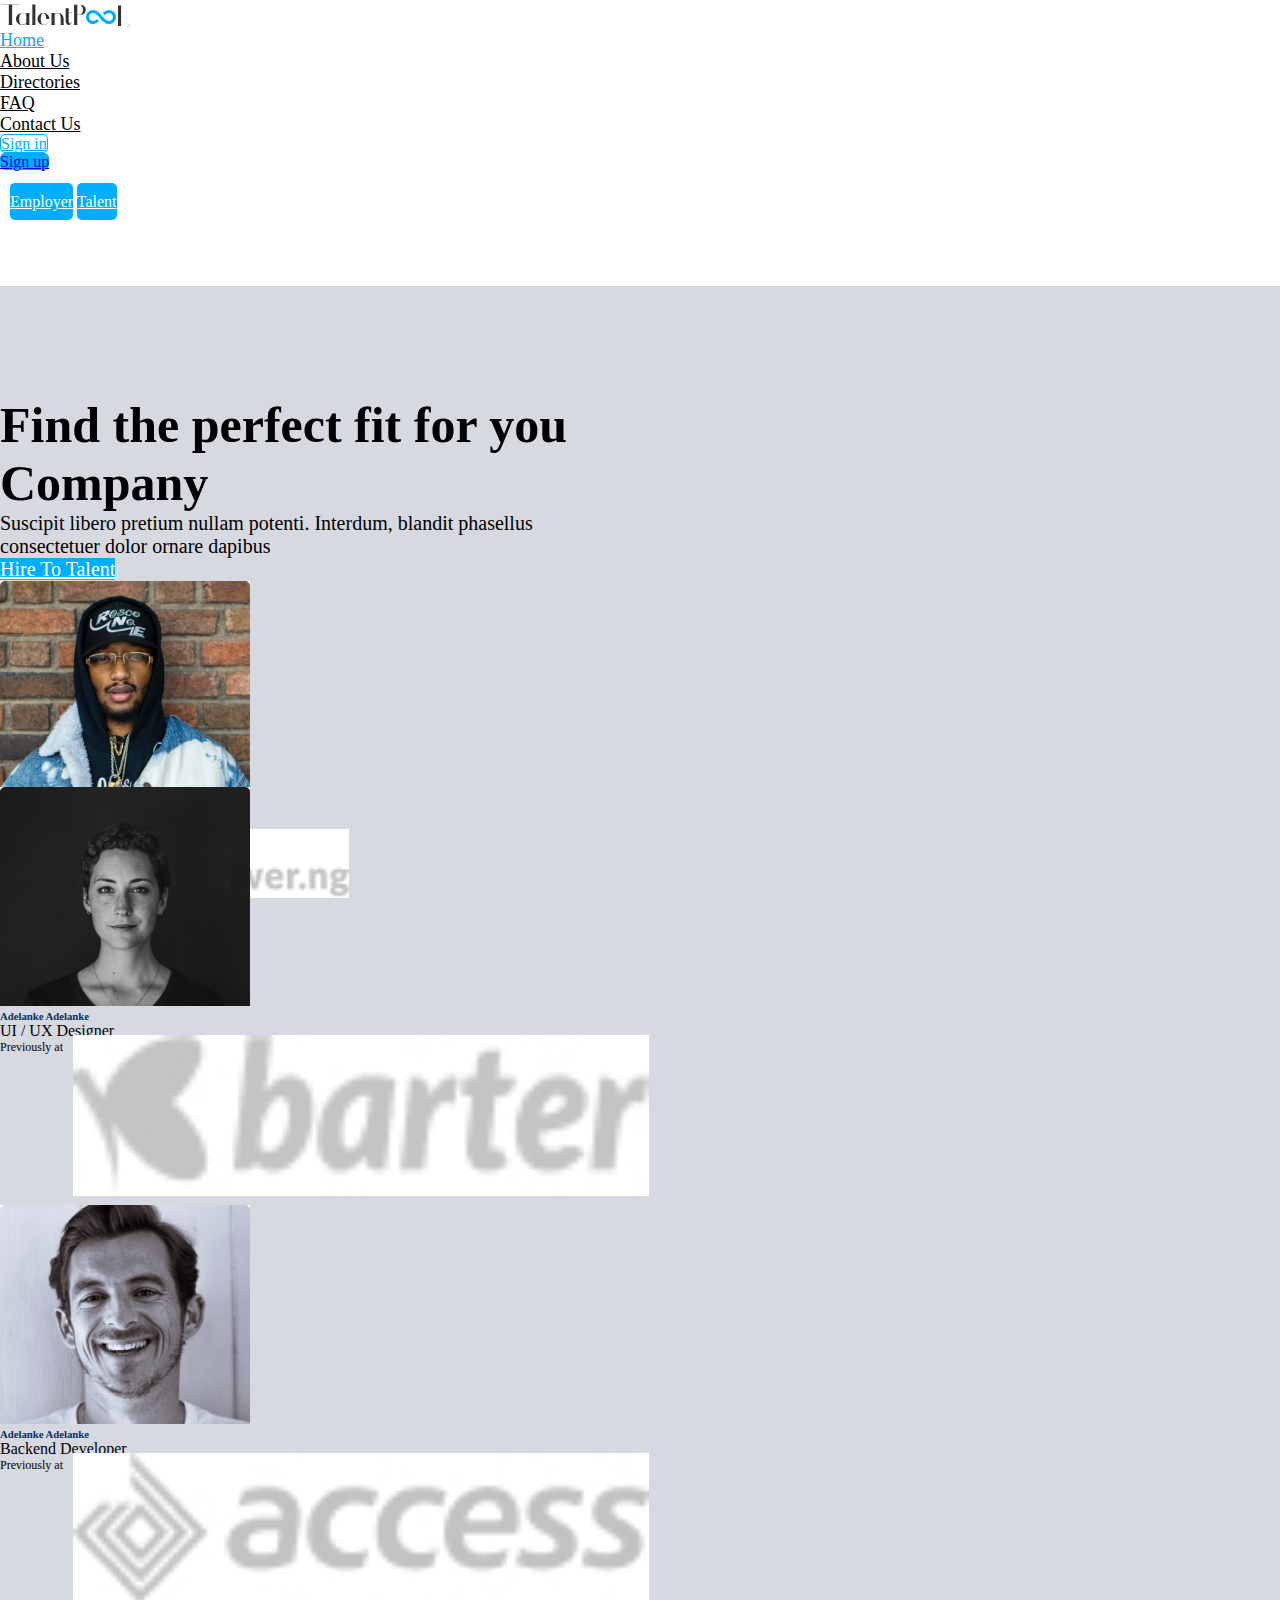
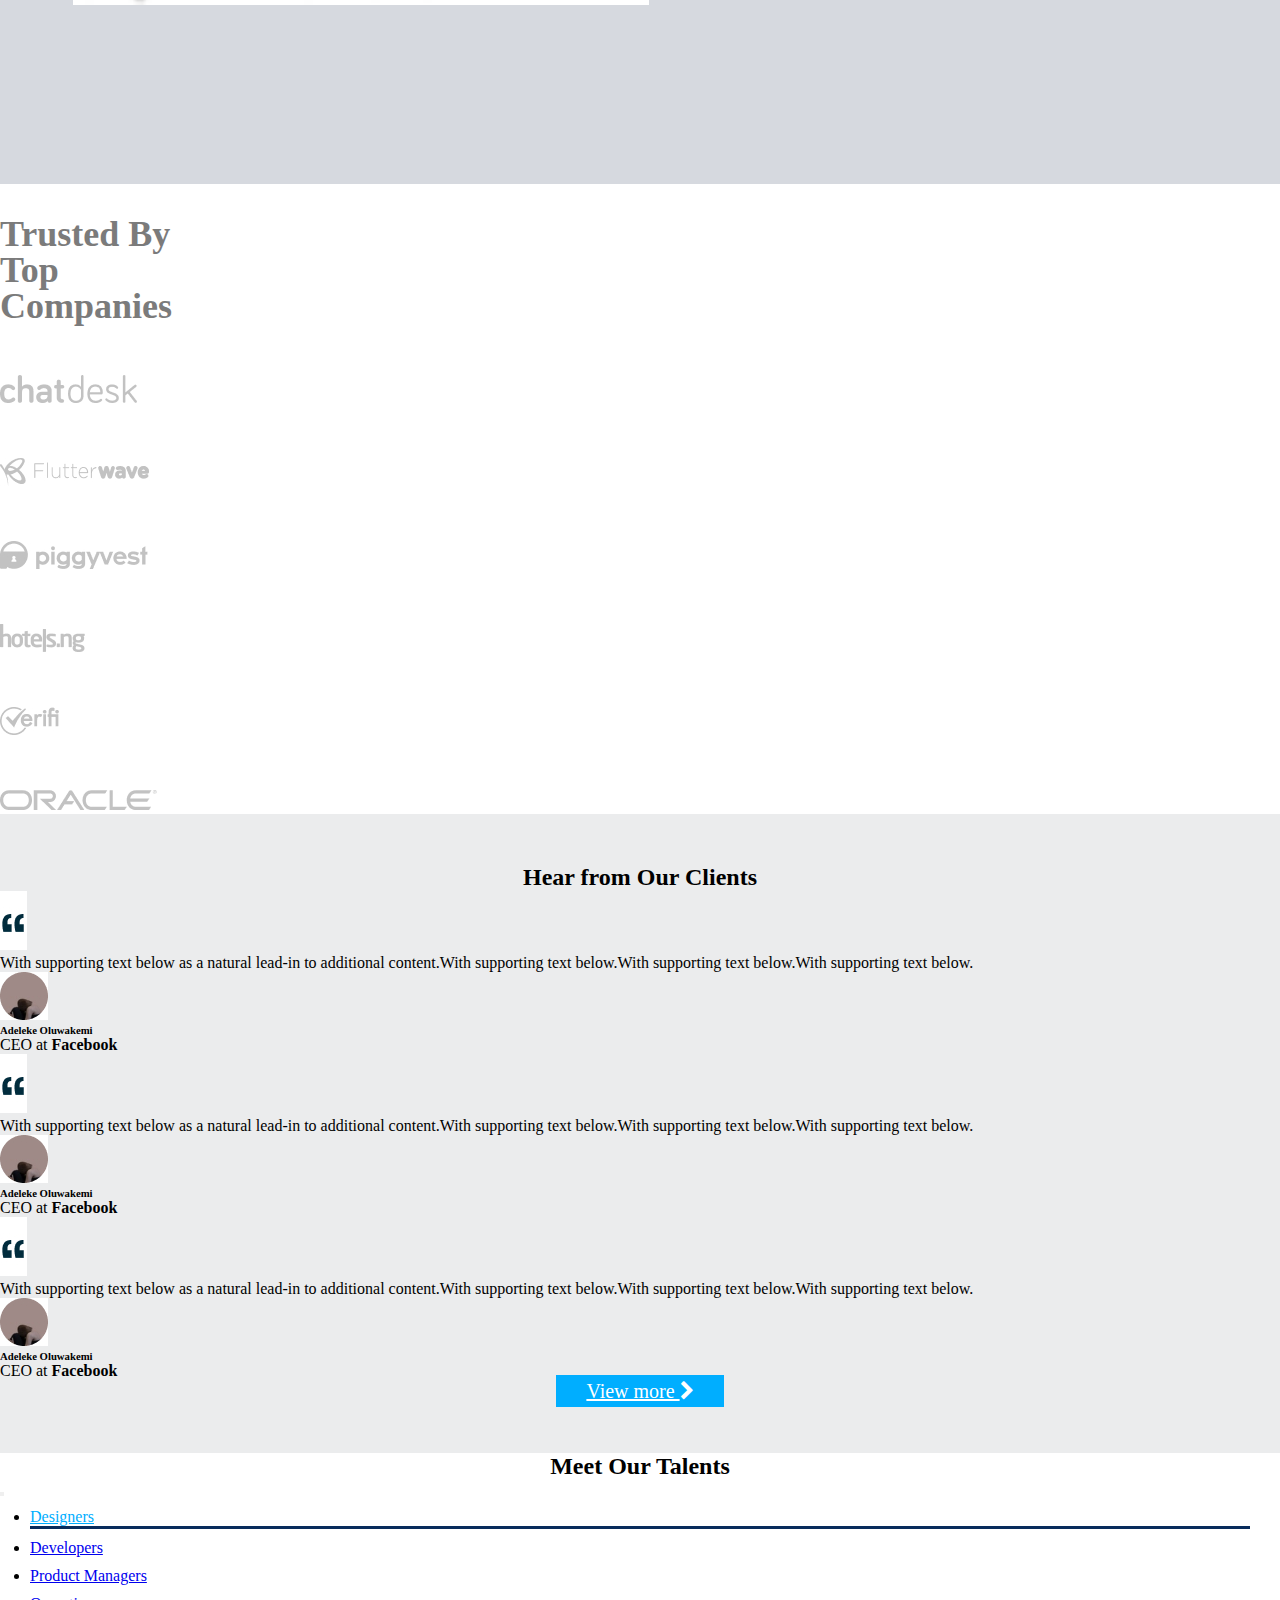
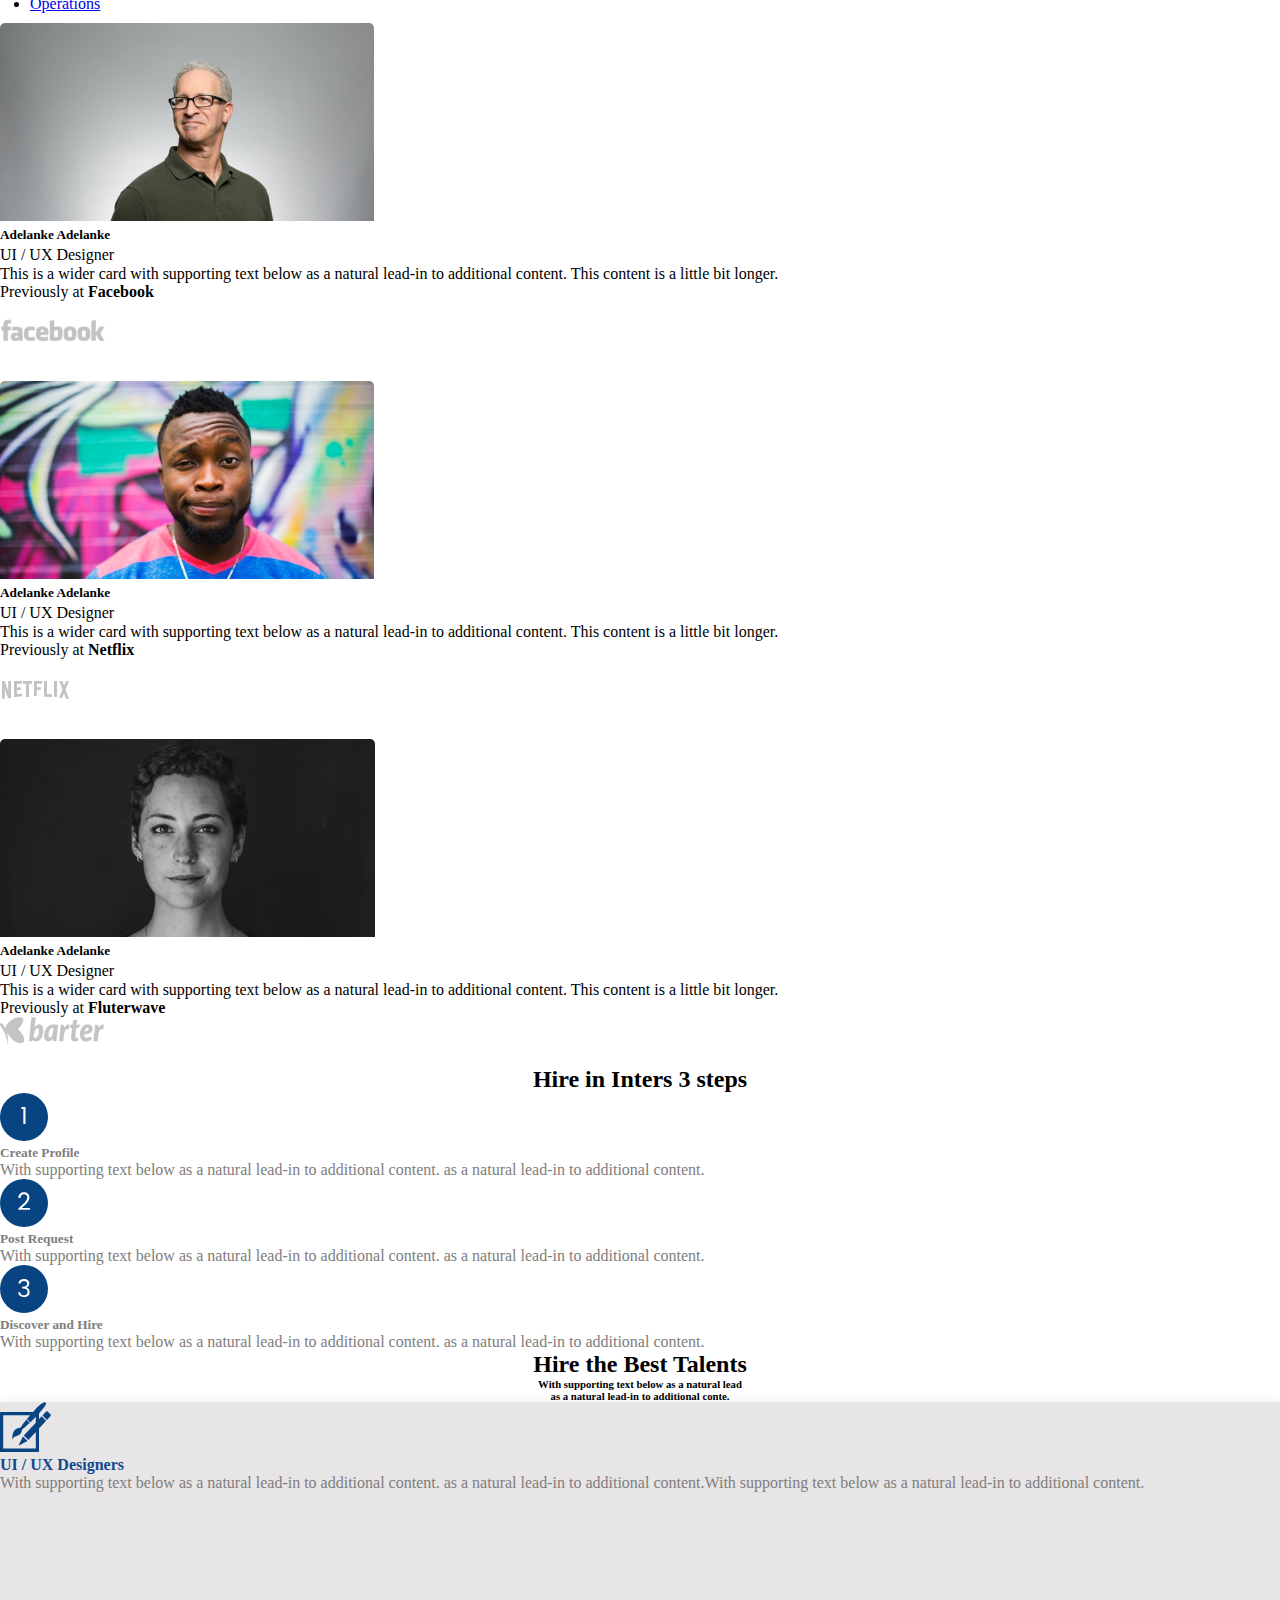
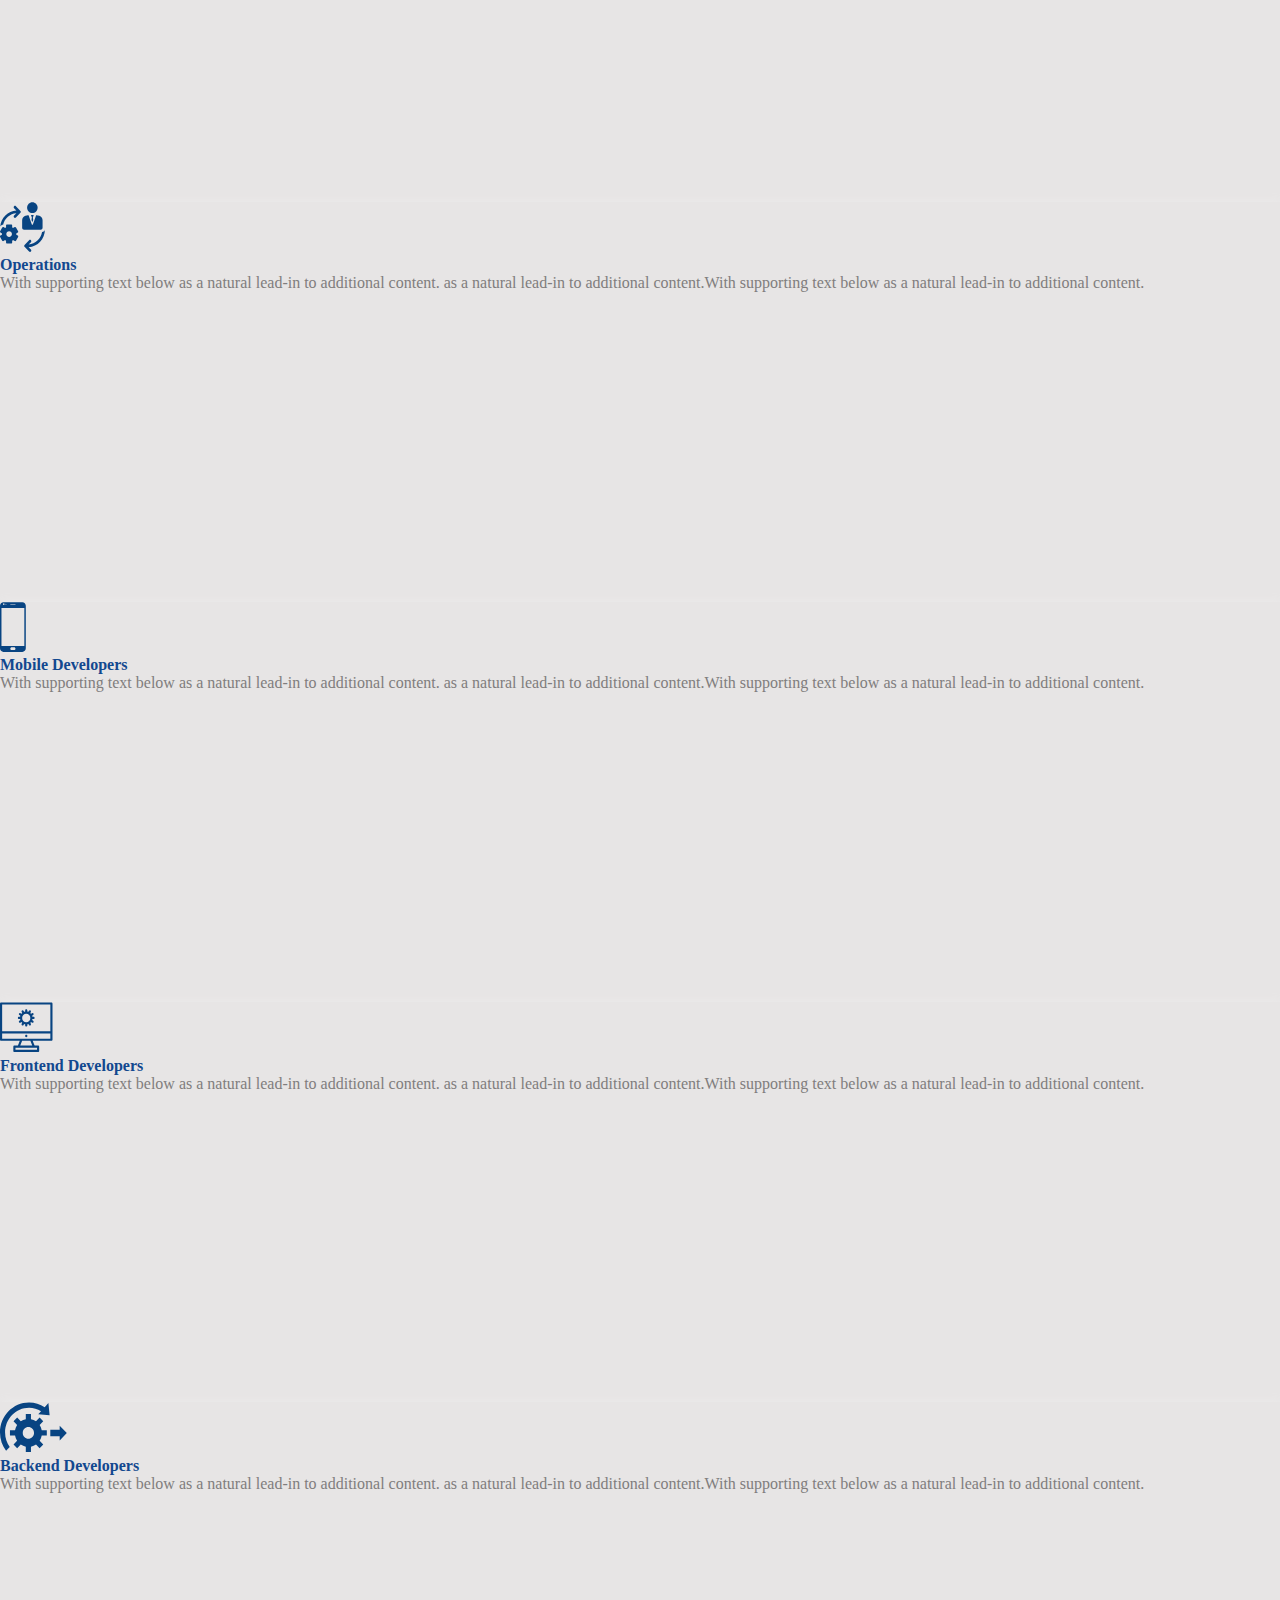
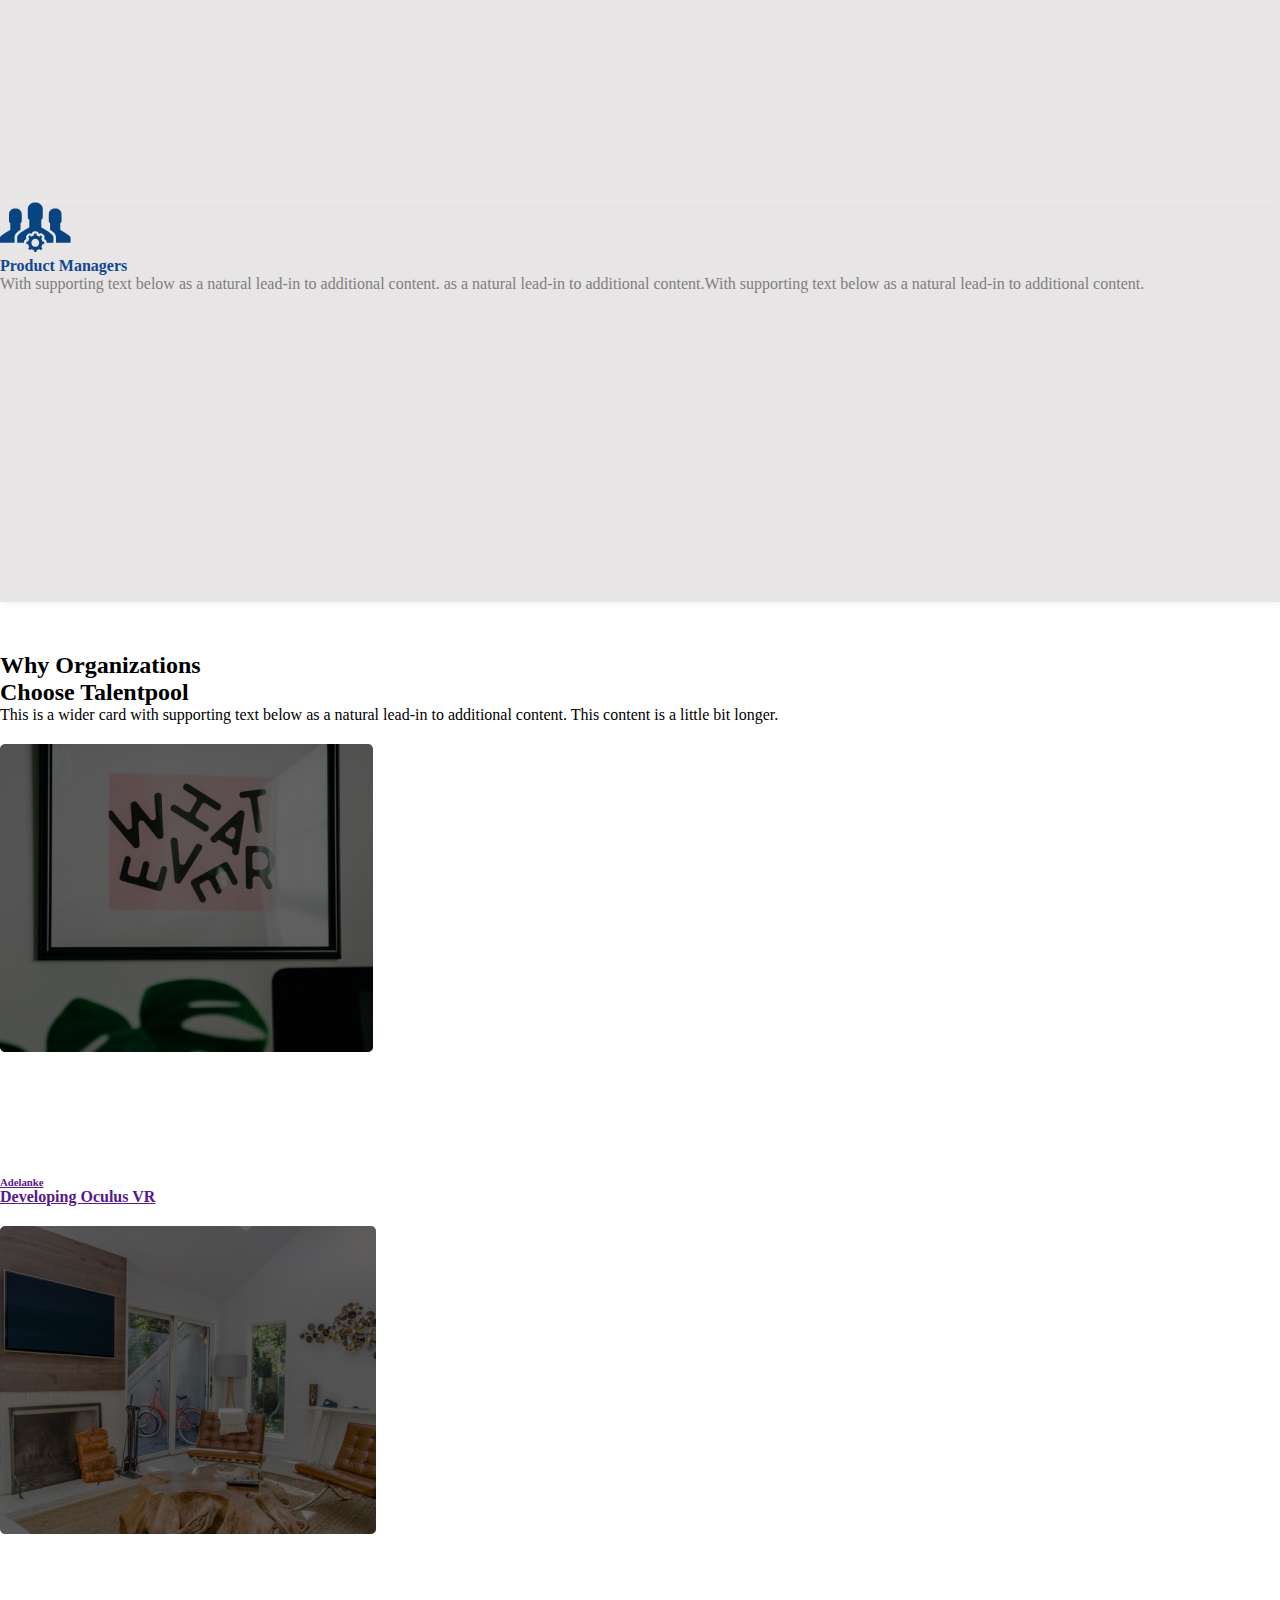
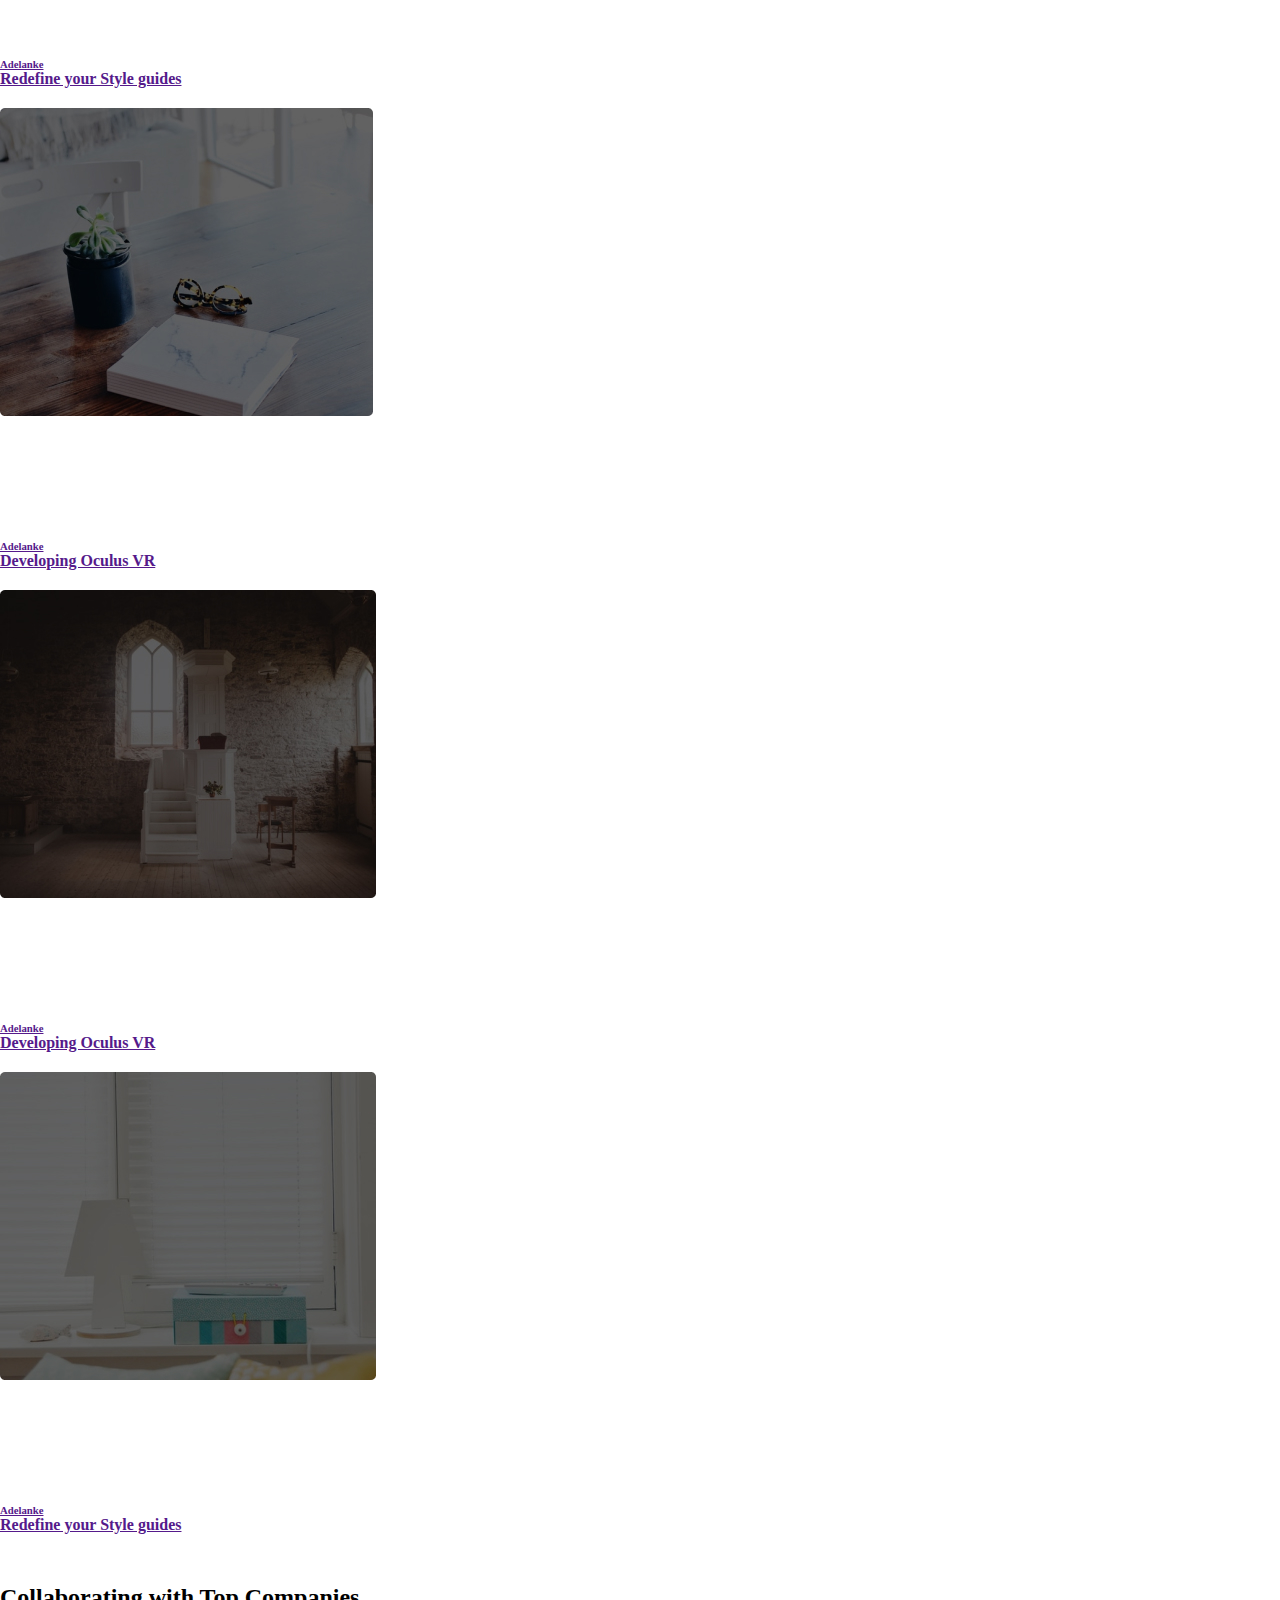
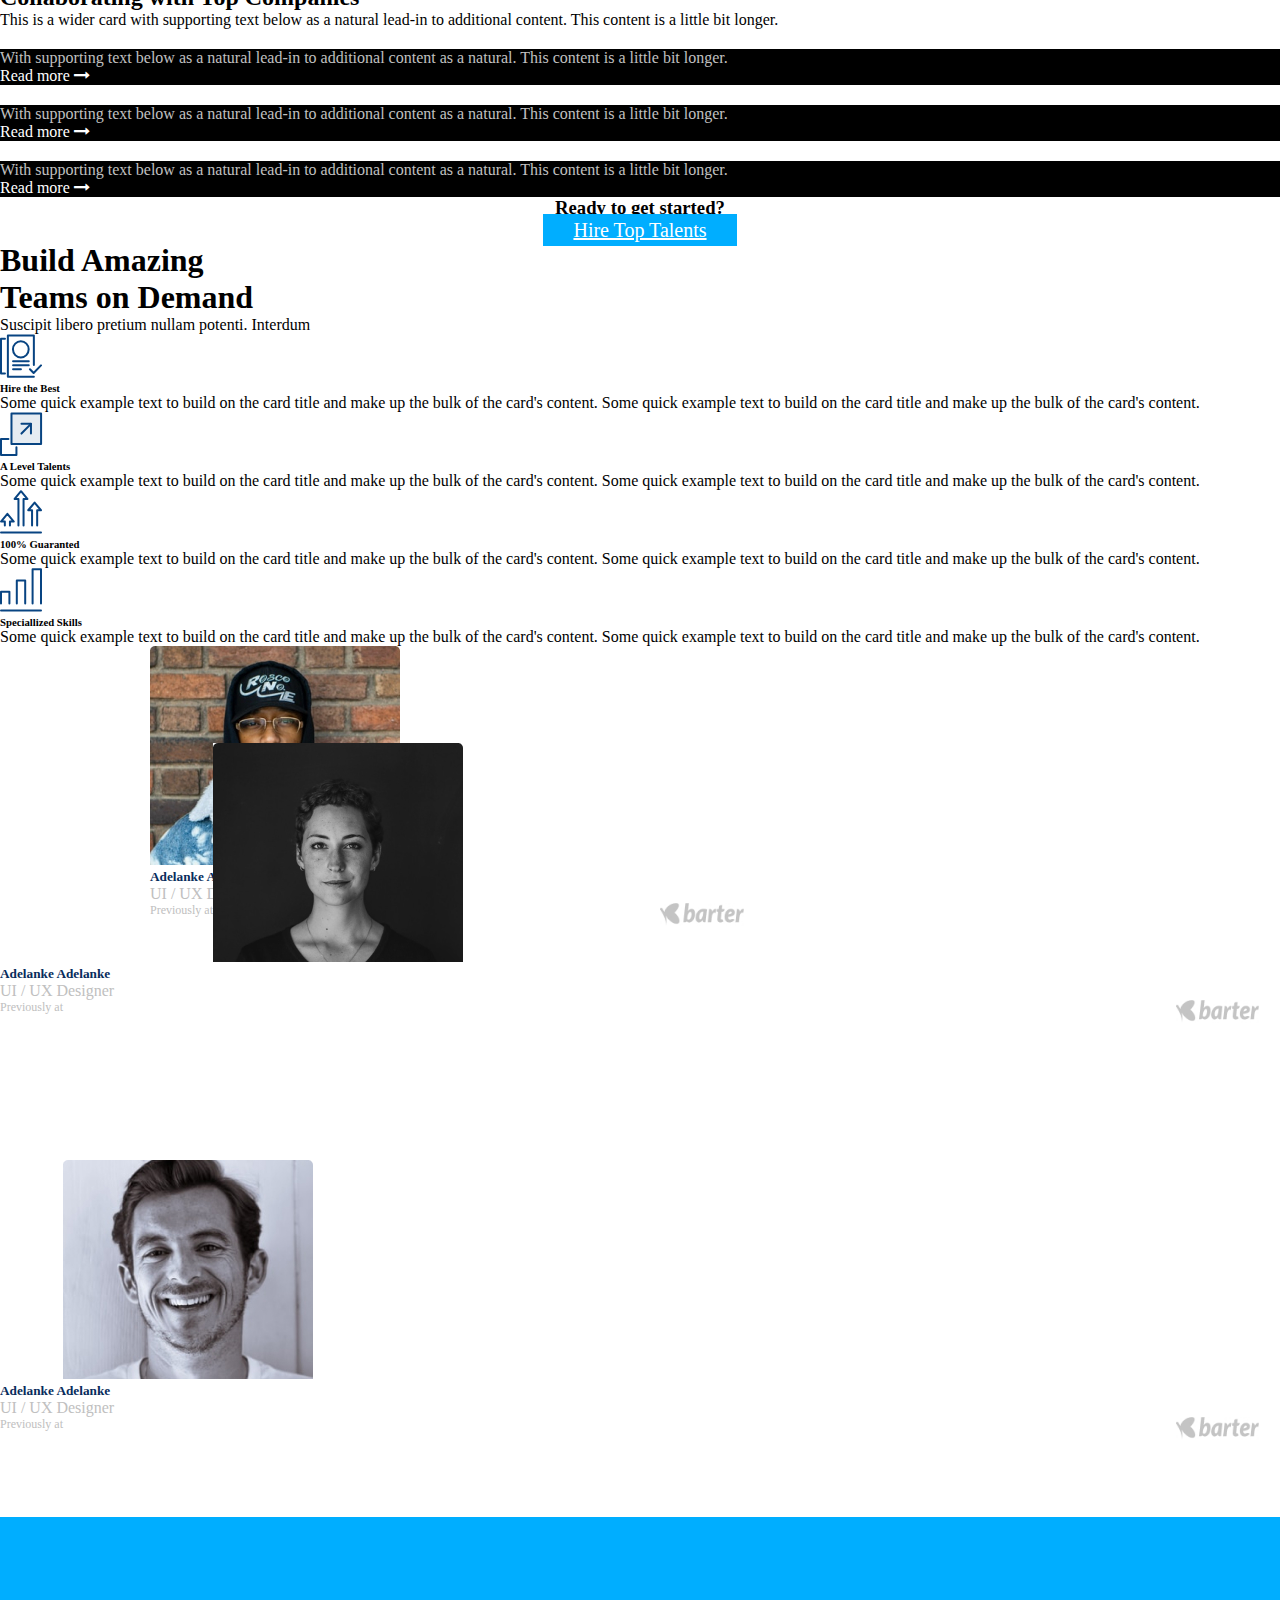
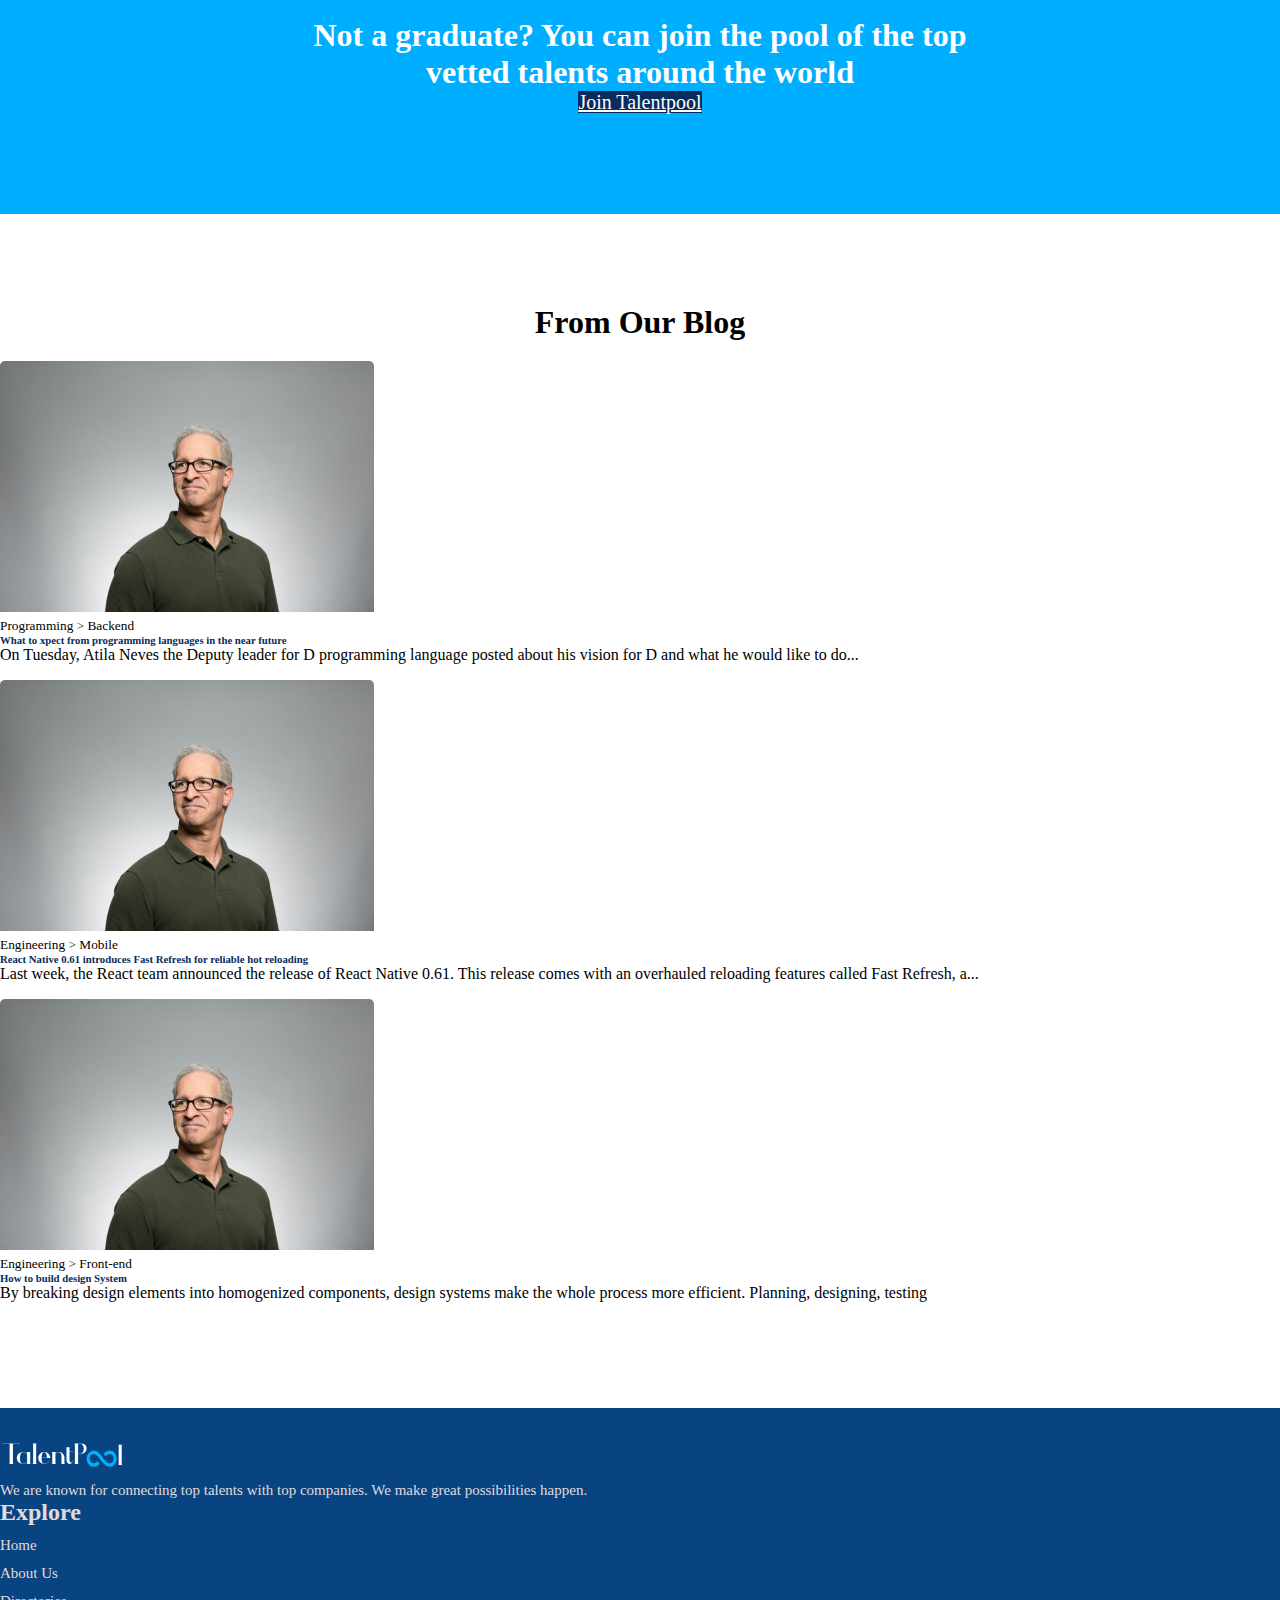
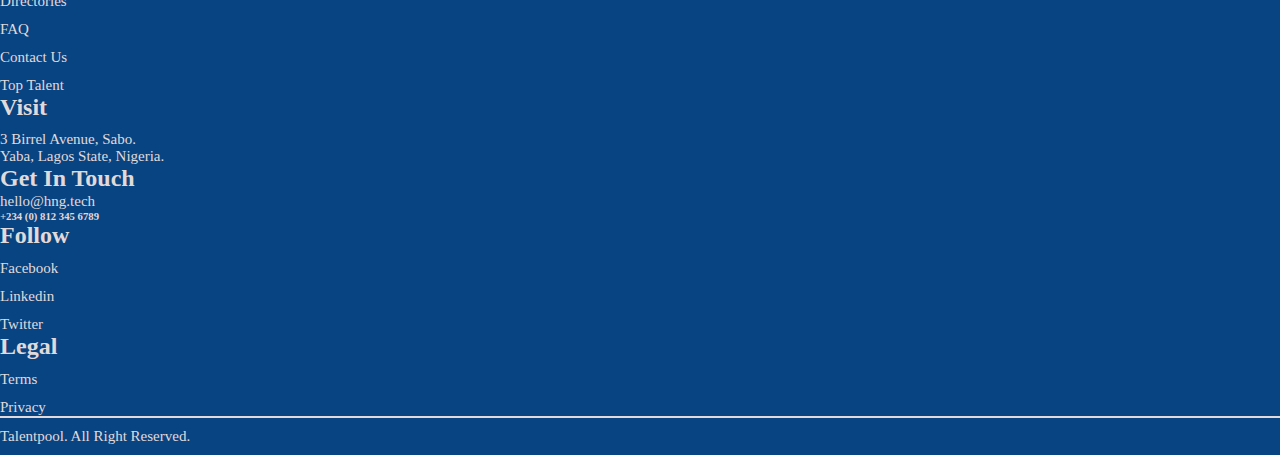
<file: index.html>
<!doctype html>
<html lang="en">
    <head>
        <!-- Required meta tags -->
        <meta charset="utf-8">
        <meta name="viewport" content="width=device-width, initial-scale=1, shrink-to-fit=no">

        <!-- Bootstrap CSS -->
        <link rel="stylesheet" href="https://cdn.jsdelivr.net/npm/bootstrap@4.5.3/dist/css/bootstrap.min.css" integrity="sha384-TX8t27EcRE3e/ihU7zmQxVncDAy5uIKz4rEkgIXeMed4M0jlfIDPvg6uqKI2xXr2" crossorigin="anonymous">
        <link href="//maxcdn.bootstrapcdn.com/font-awesome/4.7.0/css/font-awesome.min.css" rel="stylesheet">
        <link rel="stylesheet" href="/assets/styles/index.css" type="text/css">
        <title>Talentpool</title>
    </head>
    <body>
        <!-- Navigation Bar -->
        <div class="container-fluid  fixed-top navbar-height pb-1">
            <div class="container ">
                <nav class="navbar navbar-expand-lg  navbar-light">
                    <!-- Site Logo  -->
                    <svg width="123" height="26" viewBox="0 0 123 26" fill="none" xmlns="http://www.w3.org/2000/svg">
                        <path d="M108.953 10C106.729 10 104.543 11.3896 102.857 12.8507C103.279 13.3115 103.682 13.7898 104.063 14.2845C104.244 14.5231 104.508 14.8458 104.834 15.2116C106.133 14.0722 107.66 13.0631 108.953 13.0631C111.15 13.0631 112.937 14.85 112.937 17.047C112.937 19.2439 111.15 21.0308 108.953 21.0308C106.496 21.0308 103.189 17.398 102.224 16.124C101.751 15.4975 97.4713 10 93.048 10C89.1619 10 86 13.1619 86 17.048C86 20.9341 89.1619 24.095 93.048 24.095C95.2081 24.095 97.3294 22.7831 98.9944 21.3683C98.5309 20.8692 98.0907 20.3491 97.6752 19.8094C97.4654 19.5369 97.2467 19.2716 97.0193 19.0137C95.7537 20.0985 94.2926 21.0308 93.048 21.0308C90.8511 21.0308 89.0641 19.2439 89.0641 17.047C89.0641 14.85 90.8511 13.0631 93.048 13.0631C95.5056 13.0631 98.8125 16.6959 99.7775 17.9699C100.251 18.5964 104.53 24.0939 108.953 24.0939C110.821 24.092 112.613 23.3489 113.934 22.0277C115.255 20.7066 115.998 18.9153 116 17.047C115.998 15.1785 115.255 13.387 113.934 12.0658C112.613 10.7447 110.822 10.0017 108.953 10Z" fill="#00AEFF"/>
                        <path d="M1.8 4.624V5.608H2.016V4.864H8.808V24.736H8.088V25H12.888V24.736H12.144V4.864H18.864V5.608H19.08V4.624H1.8ZM26.2817 22.816C25.1537 24.04 23.6417 24.784 21.9137 24.784C19.2497 24.784 19.2257 20.584 19.2257 19.048C19.2257 17.128 19.7057 13.24 21.9137 13.24C23.6417 13.24 25.1537 13.96 26.2817 15.184V22.816ZM29.9057 13.216V13H25.7537V13.216H26.2817V14.872C25.1537 13.72 23.6177 13.024 21.9137 13.024C21.5537 13.024 21.2657 13.072 20.7137 13.192C17.9297 13.768 15.9377 16.216 15.9377 19.024C15.9377 21.784 17.8337 24.184 20.7617 24.88C21.1697 24.952 21.5297 25 21.9137 25C23.6417 25 25.1537 24.304 26.2817 23.128V24.76H25.7537V24.976H29.9057V24.76H29.3777V13.216H29.9057ZM35.3693 4.816H35.9213V4.6H31.7693V4.816H32.3213V24.76H31.7693V25H35.9213V24.76H35.3693V4.816ZM49.4406 19.096C49.4166 18.136 49.3206 17.728 49.2246 17.416C48.5766 15.04 46.6566 13.576 44.4726 13.072C44.1126 13.024 43.7766 13 43.4646 13C43.2726 13 43.0326 13.024 42.8166 13.048C42.6966 13.072 42.5766 13.072 42.4566 13.072C39.4086 13.696 37.4406 16.192 37.4406 18.976C37.4406 21.76 39.3126 24.184 42.0006 24.832C42.2886 24.904 43.0086 25 43.4646 25C45.5766 25 47.4726 23.944 48.6246 22.048H48.3606C47.3046 23.8 45.4806 24.784 43.4646 24.784C40.8966 24.784 40.7526 20.704 40.7526 19.096H46.1526H49.4406ZM40.7526 18.904C40.8486 17.344 41.0166 16.24 41.3766 15.112C41.4006 15.136 41.9046 13.384 43.1766 13.216H43.4646H43.7286C44.5206 13.312 45.0246 14.008 45.2886 14.56C45.8406 15.808 46.1286 17.296 46.1286 18.904H40.7526ZM63.6459 24.784V18.568C63.4539 15.568 61.3419 13.096 58.2939 13.096C56.8779 13.096 55.5819 13.648 54.6459 14.584V13.264H55.1739V13.024H50.9499V13.264H51.4779V24.808H50.9499V25H55.1739V24.808H54.6459V14.848C55.5339 13.912 56.8539 13.312 58.2939 13.312C60.3579 13.312 60.6459 16.624 60.7179 17.968V24.784H60.1899V25H64.2219V24.784H63.6459ZM71.7782 12.28V12.736H68.7062V8.368H69.2342V8.176H65.1542V8.368H65.6582V20.992H65.6822C65.6822 23.224 67.1222 25 68.8502 25C70.3382 25 71.6342 23.512 71.8982 21.496H71.7062C71.5382 22.72 70.9622 23.584 70.2902 23.584C69.4502 23.584 68.7062 22.336 68.7062 20.92V12.928H71.7782V13.36H71.9942V12.28H71.7782ZM80.4861 14.536H77.2941V4.864H80.5101C83.6541 6.856 84.0141 13 80.4861 14.536ZM80.8221 4.648H73.3821V4.864H74.0781V24.736H73.3821V25H77.8461V24.736H77.2941V14.776H80.4861C87.4221 15.064 87.6861 4.744 80.8221 4.648Z" fill="#333333"/>
                        <path d="M121.088 5.816H121.64V5.6H117.488V5.816H118.04V25.76H117.488V26H121.64V25.76H121.088V5.816Z" fill="#333333"/>
                    </svg>
                        
                    <button class="navbar-toggler" type="button" data-toggle="collapse" data-target="#navbarNavDropdown" aria-controls="navbarNavDropdown" aria-expanded="false" aria-label="Toggle navigation">
                    <span class="navbar-toggler-icon"></i></span>
                    </button>
                    <div class="collapse navbar-collapse" id="navbarNavDropdown">
                    <ul class="navbar-nav ml-auto">
                        <li class="nav-item active mr-3 ">
                        <a class="nav-link  nav-link-1" href="index.html">Home <span class="sr-only">(current)</span></a>
                        </li>
                        <li class="nav-item  mr-3">
                        <a class="nav-link nav-link-1" href="/assets/views/About us.html">About Us</a>
                        </li>
                        <li class="nav-item  mr-3">
                        <a class="nav-link nav-link-1" href="/assets/views/Directories.html">Directories</a>
                        </li>
                        <li class="nav-item  mr-3">
                            <a class="nav-link nav-link-1" href="/assets/views/FAQ.html">FAQ</a>
                        </li>
                        <li class="nav-item  mr-3">
                            <a class="nav-link nav-link-1" href="/assets/views/Contact.html">Contact Us</a>
                        </li>

                        <li class="nav-item sign-in">
                            <a class="nav-link    pl-4 pr-4  pt-1 pb-1 " href="/assets/views/Sign-in.html" >
                                Sign in
                            </a>
                            
                        </li>
                        
                        <li class="nav-item dropdown  sign-up-1">
                            <a class="nav-link  text-white    pl-4 pr-4   pt-1 pb-1 dropdown-toggle" href="#" id="navbarDropdownMenuLink" role="button" data-toggle="dropdown" aria-haspopup="true" aria-expanded="false">
                                Sign up
                            </a>
                            <div class="dropdown-menu" aria-labelledby="navbarDropdownMenuLink">
                                <h6 class="dropdown-item-1"><b>Sign up as:</b></h6>
                                <a class="dropdown-item sign-up mt-2  pt-1 pb-1" href="/assets/views/Employers-sign-up.html">Employer</a>
                                <a class="dropdown-item sign-up mt-2  pt-1 pb-1" href="/assets/views/Graduate-sign-up.html">Talent</a>
                            </div>
                        </li>
                    </ul>
                    </div>
                </nav>
            </div>
        </div>


        <!-- Code for "Find the Perfect Fit for your companies" -->
        <div class="container-fluid find_the_perfect-card-container-fluid  ">
            <div class="container">
                <div class="row">
                    <!-- Header & Text by the Left -->
                    <div class="col find_the_perfect-card-col ">
                        <div class="card find_the_perfect-card">
                            <div class="card-body">
                            <h1 class="card-title">Find the perfect fit for you<br/> Company</h1>
                            <p class="card-text">Suscipit libero pretium nullam potenti. Interdum, blandit phasellus<br/>consectetuer dolor ornare dapibus</p>
                            <a href="#" class="btn hire_to_talent-btn mt-5 pr-3 pl-3">Hire To Talent</a>
                            </div>
                        </div>
                    </div>

                    <!-- The Three Images by the Right  -->
                    <div class="col-5  cards_by_the_side_of-Find_the_perfect-header">
                        <div class="row">
                            <div class="col-12">
                                <div class="card  card-img-1 m-auto">
                                    <img src="/assets/images/img-1.jpg" class="card-img-top" alt="...">
                                    <div class="card-body Find_the_perfect-logo1">
                                        <h6 class="card-text"><b>Adelanke Adelanke</b></h6>
                                        <p class="card-text">Frontend Developer</p>
                                        
                                        <aside class="build-peviously_at "><p>Previously at</p>    
                                        <aside class="" ><img class="img-fluid " src="/assets/images/logo11.jpg"></aside>
                                    </div>
                                </div>
                            </div>
                            <div class="row  card-img-2-and-3">
                                <div class="col-6">
                                    <div class="card  card-img">
                                        <img src="/assets/images/img-2.jpg" class="card-img-top" alt="...">
                                        <div class="card-body  Find_the_perfect-logo1">
                                            <h6 class="card-text"><b>Adelanke Adelanke</b></h6>
                                            <p class="card-text">UI / UX Designer</p>
                                            
                                            <aside class="build-peviously_at"><p>Previously at</p>    
                                            <aside><img class="img-fluid" src="/assets/images/logo10.jpg"></aside>
                                        </div>
                                    </div>
                                </div>
                                <div class="col-6">
                                    <div class="card  card-img">
                                        <img src="/assets/images/img-3.jpg" class="card-img-top" alt="...">
                                        <div class="card-body  Find_the_perfect-logo1">
                                            <h6 class="card-text"><b>Adelanke Adelanke</b></h6>
                                            <p class="card-text">Backend Developer</p>
                                            
                                            <aside class="build-peviously_at"><p>Previously at</p>    
                                            <aside ><img class="img-fluid" src="/assets/images/logo12.jpg"></aside>
                                        </div>
                                    </div>
                                </div>
                            </div>
                        </div>
                    </div>
                </div>
            </div>
        </div>

        <!-- Code for "Trusted by Top Companies " -->
        <div class="container-fluid  trusted_by_top-container">
            <div class="container">
                <div class="row">
                    <div class="col-12 col-md-4 col-lg-3 trusted-text">
                        <h2>Trusted By Top Companies</h2>
                    </div>
                    <div class="col-md-8 col-lg-9">
                        <div class="row">
                            <div  class="col-4 col-md-2 trusted-companies"><img class="img-fluid" src="/assets/images/logo2.jpg"></div>
                            <div  class="col-4 col-md-2 trusted-companies"><img class="img-fluid" src="/assets/images/logo3.jpg"></div>
                            <div  class="col-4 col-md-2 trusted-companies"><img class="img-fluid" src="/assets/images/logo4.jpg"></div>
                            <div  class="col-4 col-md-2 trusted-companies"><img class="img-fluid" src="/assets/images/logo5.jpg"></div>
                            <div  class="col-4 col-md-2 trusted-companies"><img class="img-fluid" src="/assets/images/logo6.jpg"></div>
                            <div  class="col-4 col-md-2 trusted-companies"><img class="img-fluid" src="/assets/images/logo7.jpg"></div>
                        </div>
                    </div>
                    
                </div>
            </div>
        </div>
        
        


        <!-- code for Hear from our Clients -->
        <div class="container-fluid  hear-from-our-clients-container">
            <div class="container  mt-4 ">
                <!-- Header & Text  -->
                <div class="hear-from-our-clients-Header">
                    <h2><b>Hear from Our Clients</b></h2>
                    <p>We make sourcing for talents more easy.<br/> Here are some testimonials from our<br/> satisfied clients.</p>
                </div>

                <!-- the Three Cards below the header  -->
                <div class="row  mt-4">
                    <div class="col-12 col-md-4  mt-1  ">
                        <div class="card  mb-3  hear-from-our-clients-Clients" >
                            <div class="card-header bg-transparent border-white"><img src="/assets/images/quote.jpg"></div>
                            <div class="card-body ">
                              <p class="card-text">With supporting text below as a natural lead-in to additional content.With supporting text below.With supporting text below.With supporting text below.</p>
                            </div>
                            <div class="card-footer bg-transparent border-white  hear-from-our-clients-footer">
                                <aside class="row mt-5">
                                    <aside class="col-3"><img src="/assets/images/small-circle.jpg"></aside>
                                    <aside class="col-9 mt-1 ">
                                        <h6><b>Adeleke Oluwakemi</b></h6>
                                        <p>CEO at <b>Facebook</b></p>
                                    </aside>
                                </aside>
                            </div>
                        </div>
                    </div>
                    <div class="col-12 col-md-4  mt-1">
                        
                        <div class="card  mb-3  hear-from-our-clients-Clients" >
                            <div class="card-header bg-transparent border-white"><img src="/assets/images/quote.jpg"></div>
                            <div class="card-body ">
                              <p class="card-text">With supporting text below as a natural lead-in to additional content.With supporting text below.With supporting text below.With supporting text below.</p>
                            </div>
                            <div class="card-footer bg-transparent border-white  hear-from-our-clients-footer">
                                <aside class="row mt-5">
                                    <aside class="col-3"><img src="/assets/images/small-circle.jpg"></aside>
                                    <aside class="col-9 mt-1 ">
                                        <h6><b>Adeleke Oluwakemi</b></h6>
                                        <p>CEO at <b>Facebook</b></p>
                                    </aside>
                                </aside>
                            </div>
                        </div>
                        
                    </div>
                    <div class="col-12 col-md-4  mt-1">
                        
                        <div class="card  mb-3  hear-from-our-clients-Clients" >
                            <div class="card-header bg-transparent border-white"><img src="/assets/images/quote.jpg"></div>
                            <div class="card-body ">
                              <p class="card-text">With supporting text below as a natural lead-in to additional content.With supporting text below.With supporting text below.With supporting text below.</p>
                            </div>
                            <div class="card-footer bg-transparent border-white  hear-from-our-clients-footer">
                                <aside class="row mt-5">
                                    <aside class="col-3"><img src="/assets/images/small-circle.jpg"></aside>
                                    <aside class="col-9 mt-1 ">
                                        <h6><b>Adeleke Oluwakemi</b></h6>
                                        <p>CEO at <b>Facebook</b></p>
                                    </aside>
                                </aside>
                            </div>
                        </div>
                    </div>
                </div>

                </div><!-- "View more" Button below the cards  -->
                <div class="hear_from_our_client-Btn">
                    <a href="#" class="btn hire_to_talent-btn mt-5">View more <i class="fa fa-chevron-right"></i></a>
                </div>
            </div>
        </div>






        <!-- Code for "Meet our talents " -->
        <div class="container-fluid  meet_our_talents-container">
            <div class="container">
                <!-- Header  -->
                <div class="hear-from-our-clients-Header mt-5">
                    <h2><b>Meet Our Talents</b></h2>
                </div>

                <!-- Navigation Bar  -->
                <nav class="navbar navbar-expand-lg navbar-light">
                    <button class="navbar-toggler" type="button" data-toggle="collapse" data-target="#navbarNav" aria-controls="navbarNav" aria-expanded="false" aria-label="Toggle navigation">
                      <span class="navbar-toggler-icon"></span>
                    </button>
                    <div class="collapse navbar-collapse justify-content-center" id="navbarNav">
                      <ul class="navbar-nav">
                        <li class="nav-item active  meet_our_talents-Designers">
                          <a class="nav-link" href="#">Designers <span class="sr-only">(current)</span></a>
                        </li>
                        <li class="nav-item">
                          <a class="nav-link" href="#">Developers</a>
                        </li>
                        <li class="nav-item">
                          <a class="nav-link" href="#">Product Managers</a>
                        </li>
                        <li class="nav-item">
                            <a class="nav-link" href="#">Operations</a>
                        </li>
                      </ul>
                    </div>
                </nav>

                <!-- "Meet Our Talents" cards  -->
                <div class="card-group  meet_our_talents-card">
                    <div class="card  ml-2 mr-2">
                        <img src="/assets/images/img-4.jpg" class="card-img-top" alt="...">
                        <div class="card-body">
                            <h5 class="card-title  card-title-reduce-linespacing "><b>Adelanke Adelanke</b></h5>
                            <p class="card-title-reduce-linespacing">UI / UX Designer</p>
                            <p class="card-text">This is a wider card with supporting text below as a natural lead-in to additional content. This content is a little bit longer.</p>
                            <p>Previously at <b>Facebook</b></p>
                            <img src="/assets/images/logo8.jpg">
                        </div>
                        <a href="#">
                            <div class="card-footer">
                                <h5>Visit Adelanke</h5>
                            </div>
                        </a>
                    </div>
                    <div class="card ml-2 mr-2">
                        <img src="/assets/images/img-5.jpg" class="card-img-top" alt="...">
                        <div class="card-body">
                            <h5 class="card-title  card-title-reduce-linespacing"><b>Adelanke Adelanke</b></h5>
                            <p class="card-title-reduce-linespacing">UI / UX Designer</p>
                            <p class="card-text">This is a wider card with supporting text below as a natural lead-in to additional content. This content is a little bit longer.</p>
                            <p>Previously at <b>Netflix</b></p>
                            <img src="/assets/images/logo9.jpg">
                        </div>
                        <a href="#">
                            <div class="card-footer">
                                <h5>Visit Adelanke</h5>
                            </div>
                        </a>
                    </div>
                    <div class="card ml-2 mr-2">
                        <img src="/assets/images/img-6.jpg" class="card-img-top" alt="...">
                        <div class="card-body">
                            <h5 class="card-title  card-title-reduce-linespacing"><b>Adelanke Adelanke</b></h5>
                            <p class="card-title-reduce-linespacing">UI / UX Designer</p>
                            <p class="card-text">This is a wider card with supporting text below as a natural lead-in to additional content. This content is a little bit longer.</p>
                            <p>Previously at <b>Fluterwave</b></p>
                            <img src="/assets/images/logo10.jpg">
                        </div>
                        <a href="#">
                            <div class="card-footer">
                                <h5>Visit Adelanke</h5>
                            </div>
                        </a>
                    </div>
                </div>





                <!-- Hire in Inters 3 steps  -->
                <div class="hear-from-our-clients-Header mt-5  pt-5">
                    <!-- "Header" -->
                    <h2><b>Hire in Inters 3 steps</b></h2>
                </div>

                <!-- the Three Columns  -->
                <div class="row mt-3 ">
                    <div class="col-12 col-md-4  mt-2">
                        <div class="card text-center  hire_in_Inters_Cards">
                            <div class="card-body">
                                <svg width="48" height="48" viewBox="0 0 48 48" fill="none" xmlns="http://www.w3.org/2000/svg">
                                    <circle cx="24" cy="24" r="24" fill="#084482"/>
                                    <path d="M23.3605 31V15.904H21.3925V13.96H25.4965V31H23.3605Z" fill="white"/>
                                </svg>  
                                <h5 class="card-title  mt-3">Create Profile</h5>
                                <p class="card-text">With supporting text below as a natural lead-in to additional content.  as a natural lead-in to additional content.</p>
                                
                            </div>
                        </div>
                    </div>

                    <div class="col-12 col-md-4  mt-2">
                        <div class="card text-center  hire_in_Inters_Cards">
                            <div class="card-body">
                                <svg width="48" height="48" viewBox="0 0 48 48" fill="none" xmlns="http://www.w3.org/2000/svg">
                                    <circle cx="24" cy="24" r="24" fill="#084482"/>
                                    <path d="M18.3948 30.76V29.2C18.7788 28.864 19.3788 28.344 20.1948 27.64C21.0268 26.936 21.6428 26.408 22.0428 26.056C22.4428 25.688 22.9708 25.2 23.6268 24.592C24.2828 23.968 24.7788 23.448 25.1148 23.032C25.4668 22.616 25.8268 22.136 26.1948 21.592C26.8828 20.568 27.2268 19.56 27.2268 18.568C27.2268 17.56 26.9628 16.752 26.4348 16.144C25.9228 15.536 25.1068 15.232 23.9868 15.232C22.8828 15.232 22.0348 15.576 21.4428 16.264C20.8508 16.936 20.5308 17.832 20.4828 18.952H18.3948C18.4588 17.16 18.9948 15.784 20.0028 14.824C21.0268 13.848 22.3468 13.36 23.9628 13.36C25.5948 13.36 26.8988 13.824 27.8748 14.752C28.8668 15.664 29.3628 16.912 29.3628 18.496C29.3628 20.4 28.4348 22.36 26.5788 24.376C25.9068 25.096 25.3868 25.624 25.0188 25.96C23.9948 26.952 22.8988 27.936 21.7308 28.912H29.8908V30.76H18.3948Z" fill="white"/>
                                </svg> 
                                <h5 class="card-title  mt-3">Post Request</h5>
                                <p class="card-text">With supporting text below as a natural lead-in to additional content.  as a natural lead-in to additional content.</p>
                                
                            </div>
                        </div>
                    </div>

                    <div class="col-12 col-md-4  mt-2">
                        <div class="card text-center  hire_in_Inters_Cards" >
                            <div class="card-body">
                                <svg width="48" height="48" viewBox="0 0 48 48" fill="none" xmlns="http://www.w3.org/2000/svg">
                                    <circle cx="24" cy="24" r="24" fill="#084482"/>
                                    <path d="M18.3736 18.56C18.5016 17.168 19.0776 16.08 20.1016 15.296C21.1416 14.496 22.4616 14.096 24.0616 14.096C25.6776 14.096 26.9496 14.52 27.8776 15.368C28.8216 16.216 29.2936 17.296 29.2936 18.608C29.2936 19.552 29.0296 20.384 28.5016 21.104C27.9736 21.808 27.2936 22.288 26.4616 22.544V22.664C27.4376 22.936 28.2056 23.464 28.7656 24.248C29.3256 25.032 29.6056 26.08 29.6056 27.392C29.6056 28.704 29.1176 29.816 28.1416 30.728C27.1816 31.64 25.8456 32.096 24.1336 32.096C22.4376 32.096 21.0456 31.664 19.9576 30.8C18.8696 29.936 18.2696 28.712 18.1576 27.128H20.2216C20.3016 28.04 20.6776 28.792 21.3496 29.384C22.0376 29.96 22.9416 30.248 24.0616 30.248C25.1976 30.248 26.0616 29.952 26.6536 29.36C27.2616 28.752 27.5656 27.976 27.5656 27.032C27.5656 25.768 27.1656 24.872 26.3656 24.344C25.5656 23.816 24.3416 23.552 22.6936 23.552H22.1176V21.728H22.7176C25.7256 21.696 27.2296 20.728 27.2296 18.824C27.2296 17.944 26.9416 17.248 26.3656 16.736C25.8056 16.224 25.0136 15.968 23.9896 15.968C22.9656 15.968 22.1576 16.208 21.5656 16.688C20.9736 17.152 20.6136 17.776 20.4856 18.56H18.3736Z" fill="white"/>
                                </svg>   
                                <h5 class="card-title  mt-3">Discover and Hire</h5>
                                <p class="card-text ">With supporting text below as a natural lead-in to additional content.  as a natural lead-in to additional content.</p>
                                
                            </div>
                        </div>
                    </div>
                </div>











                <!-- Hire the Best Talents  -->
                <div class="hear-from-our-clients-Header mt-5  pt-5">
                    <!-- Header & Text  -->
                    <h2><b>Hire the Best Talents</b></h2>
                    <h6>With supporting text below as a natural lead <br/>as a natural lead-in to additional conte.</h6>
                </div>

                <!-- the Six columns and cards  -->
                <div class="row mt-3">
                    <div class="col-12 col-md-4 mt-4">
                        <div class="card text-center  Hire_the_best_Tablents-Cards  pt-3 pb-5">
                            <div class="card-body">
                                <svg width="51" height="50" viewBox="0 0 51 50" fill="none" xmlns="http://www.w3.org/2000/svg">
                                    <path d="M22.1184 27.3444C23.962 26.0538 26.6212 23.7688 29.7933 20.7595C29.2207 20.4018 28.6131 19.946 28.0404 19.3646C27.4122 18.7534 26.9055 18.106 26.5285 17.4863C23.7786 20.8597 21.7147 23.6836 20.5344 25.6428C20.1533 25.6428 16.8453 25.7046 14.5403 28.1899C12.0953 30.8349 12.2334 37.2451 12.2334 37.2451C12.2334 37.2451 13.8008 34.7321 16.732 34.0209C20.1287 33.2094 21.6632 30.9882 22.1184 27.3444Z" fill="#084482"/>
                                    <path d="M18.7217 43.3255L18.9544 43.5491L27.4142 39.0044L22.9134 34.5322L18.7217 43.3255Z" fill="#084482"/>
                                    <path d="M41.6145 14.3628L39.0191 17.1612V11.3643C39.5361 10.8234 39.8596 10.4847 39.8596 10.4847C39.8596 10.4847 47.8866 2.09818 45.6291 0.494541C43.3674 -1.10485 35.9789 6.65348 35.9789 6.65348C35.9789 6.65348 34.708 8.06756 33.0725 9.90755H0V49.9043H39.0191V26.4997L46.1193 18.8394L41.6145 14.3628ZM35.8059 46.5757C33.0148 46.5757 6.0106 46.5757 3.21538 46.5757C3.21538 43.6921 3.21538 16.1155 3.21538 13.2298C5.32879 13.2298 21.282 13.2298 30.1434 13.2298C28.9302 14.6163 27.7829 15.9472 27.0042 16.8992C27.3832 17.5338 27.9064 18.1962 28.5409 18.8308C29.128 19.4079 29.7438 19.8913 30.3268 20.2427C31.6801 18.9372 33.8676 16.7032 35.8059 14.7014C35.8059 16.0665 35.8059 18.1578 35.8059 20.6303L23.8342 33.5445L28.339 38.0188L35.8059 29.9667C35.8059 37.5609 35.8059 45.1382 35.8059 46.5757Z" fill="#084482"/>
                                    <path d="M50.6569 12.3925L47.6434 9.41757C47.2397 9.00658 46.4446 9.15141 45.909 9.73912L42.5083 13.3978L47.0172 17.8762L50.4118 14.2048C50.9639 13.6192 51.0669 12.7951 50.6569 12.3925Z" fill="#084482"/>
                                </svg><br/>
                                <h4 class="Hire_the_best-Card_header mt-3">UI / UX Designers</h4>
                                <p class="card-text mt-3  ">With supporting text below as a natural lead-in to additional content.  as a natural lead-in to additional content.With supporting text below as a natural lead-in to additional content.</p>
                                
                            </div>
                        </div>
                    </div>

                    <div class="col-12 col-md-4 mt-4">
                        <div class="card text-center  Hire_the_best_Tablents-Cards pt-3 pb-5">
                            <div class="card-body">
                                <svg width="45" height="50" viewBox="0 0 45 50" fill="none" xmlns="http://www.w3.org/2000/svg">
                                    <path d="M16.6467 31.2017L17.7586 30.538C18.2118 30.2675 18.3671 29.6683 18.1054 29.1996L15.9986 25.4268C15.8231 25.1125 15.5046 24.9367 15.1771 24.9367C15.0163 24.9367 14.8534 24.979 14.7042 25.0682L13.5923 25.7319C13.4396 25.823 13.2777 25.8646 13.1199 25.8646C12.6249 25.8646 12.1709 25.4553 12.1709 24.8834V23.556C12.1709 23.015 11.7467 22.5762 11.2232 22.5762H7.00938C6.48607 22.5762 6.06167 23.0148 6.06167 23.556V24.8834C6.06167 25.4553 5.60753 25.8646 5.11266 25.8646C4.95492 25.8646 4.79298 25.823 4.64026 25.7319L3.52834 25.0682C3.37917 24.9791 3.2161 24.9369 3.05545 24.9367C2.72786 24.9367 2.40947 25.1125 2.23396 25.4268L0.127132 29.1996C-0.134524 29.6683 0.020789 30.2675 0.47396 30.538L1.58588 31.2017C2.21763 31.5788 2.21763 32.5215 1.58588 32.8987L0.47396 33.5624C0.0206273 33.8329 -0.134524 34.4321 0.127132 34.9008L2.23396 38.6736C2.40947 38.9879 2.72802 39.1636 3.05545 39.1636C3.21626 39.1636 3.37917 39.1212 3.52834 39.0321L4.64026 38.3685C4.79298 38.2774 4.95492 38.2358 5.11266 38.2358C5.60769 38.2358 6.06167 38.645 6.06167 39.217V40.5443C6.06167 41.0854 6.48591 41.5242 7.00938 41.5242H11.223C11.7463 41.5242 12.1707 41.0856 12.1707 40.5443V39.217C12.1707 38.645 12.6249 38.2358 13.1198 38.2358C13.2775 38.2358 13.4394 38.2774 13.5922 38.3685L14.7041 39.0321C14.8532 39.1212 15.0163 39.1636 15.177 39.1636C15.5046 39.1636 15.8229 38.9879 15.9985 38.6736L18.1053 34.9008C18.3669 34.4321 18.2116 33.8329 17.7585 33.5624L16.6465 32.8987C16.0149 32.5215 16.0149 31.5786 16.6467 31.2017ZM9.11637 34.9569C7.56357 34.9569 6.3049 33.6554 6.3049 32.0502C6.3049 30.4447 7.56373 29.1434 9.11637 29.1434C10.669 29.1434 11.9278 30.4449 11.9278 32.0502C11.9278 33.6554 10.669 34.9569 9.11637 34.9569Z" fill="#084482"/>
                                    <path d="M15.9157 4.22994C15.4072 3.7046 14.5835 3.7046 14.075 4.22994C13.5667 4.75562 13.5667 5.60747 14.075 6.13298L16.4007 8.53729C7.85295 8.97491 0.933828 15.9165 0.185059 24.6628L0.377382 24.3183C0.927848 23.3324 1.95411 22.72 3.05537 22.7202C3.07864 22.7202 3.10175 22.7224 3.12502 22.7231C4.59153 16.4201 9.90726 11.6529 16.3477 11.2389L14.075 13.5884C13.5667 14.1139 13.5667 14.9659 14.075 15.4914C14.3292 15.7541 14.6622 15.8854 14.9953 15.8854C15.3284 15.8854 15.6614 15.7541 15.9155 15.4914L20.4414 10.8121C20.6855 10.5596 20.8225 10.2174 20.8225 9.86067C20.8225 9.50376 20.6855 9.16155 20.4414 8.90924L15.9157 4.22994Z" fill="#084482"/>
                                    <path d="M32.3615 11.1147C35.2514 11.1147 37.6024 8.68399 37.6024 5.69613C37.6024 2.7081 35.2514 0.277344 32.3615 0.277344C29.4716 0.277344 27.1206 2.7081 27.1206 5.69596C27.1206 8.68382 29.4716 11.1147 32.3615 11.1147Z" fill="#084482"/>
                                    <path d="M42.5712 25.7223V18.2734C42.5712 16.2114 41.2896 14.3829 39.3943 13.7411L39.3856 13.7381L36.6136 13.2636C36.3776 13.1886 36.1255 13.3177 36.0406 13.5583L32.8953 22.4809C32.7138 22.9957 32.0096 22.9957 31.8283 22.4809L28.6829 13.5583C28.6144 13.364 28.4369 13.2422 28.2469 13.2422C28.2018 13.2422 25.3379 13.7375 25.3379 13.7375C23.4272 14.3958 22.1504 16.2271 22.1504 18.2981V25.7223C22.1504 26.835 23.0228 27.7368 24.0988 27.7368H40.6226C41.699 27.7368 42.5712 26.8348 42.5712 25.7223Z" fill="#084482"/>
                                    <path d="M44.8872 27.502C44.7784 29.0417 43.5566 29.9846 42.067 30.0963C40.9257 36.8511 35.4073 42.0669 28.6563 42.5009L30.9287 40.1513C31.437 39.6257 31.437 38.7738 30.9287 38.2483C30.4203 37.723 29.5965 37.723 29.0881 38.2483L24.5624 42.9276C24.0541 43.4533 24.0541 44.3051 24.5624 44.8307L29.0881 49.5098C29.3423 49.7725 29.6753 49.9038 30.0083 49.9038C30.3414 49.9038 30.6745 49.7725 30.9286 49.5098C31.4369 48.9843 31.4369 48.1323 30.9286 47.6068L28.6031 45.2024C37.6581 44.7389 44.8872 36.9769 44.8872 27.502Z" fill="#084482"/>
                                    <path d="M33.5041 13.1616C33.3833 13.0255 33.2067 12.957 33.0279 12.957H31.6954C31.5168 12.957 31.3401 13.0255 31.2192 13.1616C31.0323 13.3723 31.0051 13.6765 31.1378 13.9143L31.85 15.0244L31.5166 17.9326L32.1733 19.7385C32.2373 19.9202 32.4857 19.9202 32.5499 19.7385L33.2065 17.9326L32.8731 15.0244L33.5853 13.9143C33.7182 13.6765 33.691 13.3723 33.5041 13.1616Z" fill="#084482"/>
                                </svg><br/>
                                    
                                <h4 class="Hire_the_best-Card_header mt-3">Operations</h4>
                                    
                                <p class="card-text mt-3">With supporting text below as a natural lead-in to additional content.  as a natural lead-in to additional content.With supporting text below as a natural lead-in to additional content.</p>
                                
                            </div>
                        </div>
                    </div>

                    <div class="col-12 col-md-4 mt-4">
                        <div class="card text-center Hire_the_best_Tablents-Cards pt-3 pb-5" >
                            <div class="card-body">
                                <svg width="26" height="50" viewBox="0 0 26 50" fill="none" xmlns="http://www.w3.org/2000/svg">
                                    <path d="M22.3372 0.277344H3.46209C1.55021 0.277344 0 1.8801 0 3.85679V46.3249C0 48.3021 1.5497 49.9043 3.46209 49.9043H22.3372C24.2501 49.9043 25.8003 48.3021 25.8003 46.3249V3.85679C25.7998 1.8801 24.2501 0.277344 22.3372 0.277344ZM10.5836 2.39358H15.2157C15.3821 2.39358 15.5176 2.53367 15.5176 2.70625C15.5176 2.8783 15.3821 3.01839 15.2157 3.01839H10.5836C10.4167 3.01839 10.2817 2.8783 10.2817 2.70625C10.2817 2.53367 10.4172 2.39358 10.5836 2.39358ZM5.96644 1.64254C6.23331 1.64254 6.44969 1.86625 6.44969 2.14217C6.44969 2.41809 6.23382 2.6418 5.96644 2.6418C5.69905 2.6418 5.48319 2.41809 5.48319 2.14217C5.48319 1.86625 5.69957 1.64254 5.96644 1.64254ZM3.77687 1.34319C4.20397 1.34319 4.54966 1.70113 4.54966 2.14217C4.54966 2.58321 4.20397 2.94115 3.77687 2.94115C3.34978 2.94115 3.00408 2.58321 3.00408 2.14217C3.00408 1.70113 3.34978 1.34319 3.77687 1.34319ZM14.1085 48.0874H11.6918C10.9252 48.0874 10.3044 47.4456 10.3044 46.654C10.3044 45.862 10.9252 45.2201 11.6918 45.2201H14.1085C14.8751 45.2201 15.4959 45.862 15.4959 46.654C15.4959 47.4456 14.8751 48.0874 14.1085 48.0874ZM24.3335 44.0872H1.46624V6.09394H24.3335V44.0872Z" fill="#084482"/>
                                </svg><br/>
                                <h4 class="Hire_the_best-Card_header mt-3">Mobile Developers</h4>
                                    
                                <p class="card-text mt-3 ">With supporting text below as a natural lead-in to additional content.  as a natural lead-in to additional content.With supporting text below as a natural lead-in to additional content.</p>
                                
                            </div>
                        </div>
                    </div>
                


                    <div class="col-12 col-md-4 mt-4">
                        <div class="card text-center  Hire_the_best_Tablents-Cards pt-3 pb-5 ">
                            <div class="card-body">
                                <svg width="53" height="51" viewBox="0 0 53 51" fill="none" xmlns="http://www.w3.org/2000/svg">
                                    <path d="M26.2502 32.834C25.6142 32.834 25.0991 33.3671 25.0991 34.0247C25.0991 34.6822 25.6143 35.2156 26.2502 35.2156C26.8864 35.2156 27.402 34.6822 27.402 34.0247C27.402 33.3671 26.8864 32.834 26.2502 32.834Z" fill="#084482"/>
                                    <path d="M51.4293 0.375H1.07144C0.479685 0.375 0 0.870944 0 1.48276V37.757C0 38.3687 0.479685 38.8648 1.07144 38.8648H19.7907L17.9166 43.565H14.3937C13.802 43.565 13.3222 44.061 13.3222 44.6727V48.8942C13.3222 49.506 13.802 50.002 14.3937 50.002H38.1072C38.6988 50.002 39.1786 49.506 39.1786 48.8942V44.6727C39.1786 44.061 38.6988 43.565 38.1072 43.565H34.5844L32.7101 38.8648H51.4293C52.0209 38.8648 52.5007 38.3687 52.5007 37.757V1.48276C52.5007 0.870833 52.0209 0.375 51.4293 0.375ZM50.3578 2.59052V29.2766H2.14289V2.59052H50.3578ZM37.0357 47.7864H15.4651V45.7805H37.0357V47.7864ZM32.2664 43.565H20.2344L22.1086 38.8648H30.3921L32.2664 43.565ZM2.14289 36.6492V31.4921H50.3578V36.6492H2.14289Z" fill="#084482"/>
                                    <path d="M34.6295 15.8931C34.6295 15.2813 34.1497 14.7853 33.558 14.7854L32.4154 14.7855C32.3508 14.4008 32.255 14.0271 32.1276 13.6688L33.1156 13.0791C33.6279 12.773 33.8035 12.0955 33.5075 11.5657C33.2115 11.036 32.5564 10.8542 32.0439 11.1604L31.053 11.7522C30.8138 11.4565 30.5496 11.1833 30.2636 10.9358L30.836 9.91147C31.132 9.38173 30.9565 8.7041 30.4441 8.39813C29.9318 8.09194 29.2765 8.2735 28.9804 8.80325L28.4099 9.82462C28.0634 9.69291 27.702 9.59376 27.3299 9.52685V8.34606C27.3299 7.73424 26.8502 7.23828 26.2584 7.23828C26.2558 7.23828 26.253 7.23872 26.2503 7.23872C26.2476 7.23872 26.2448 7.23828 26.2422 7.23828C25.6505 7.23828 25.1707 7.73424 25.1707 8.34606V9.52674C24.7986 9.59365 24.4372 9.69268 24.0907 9.82451L23.5202 8.80313C23.2241 8.27339 22.5688 8.09183 22.0565 8.39802C21.5441 8.70399 21.3686 9.38162 21.6646 9.91136L22.237 10.9357C21.951 11.1832 21.6868 11.4564 21.4476 11.7521L20.4567 11.1603C19.9442 10.8541 19.2891 11.0359 18.9931 11.5656C18.6971 12.0954 18.8727 12.7729 19.385 13.079L20.373 13.6687C20.2456 14.027 20.1498 14.4006 20.0852 14.7854L18.9426 14.7853C18.3509 14.7852 17.8711 15.2812 17.8711 15.8929C17.8711 16.5048 18.3509 17.0007 18.9426 17.0007L20.0852 17.0006C20.1497 17.3852 20.2456 17.7589 20.373 18.1171L19.385 18.707C18.8727 19.0131 18.6971 19.6905 18.9931 20.2204C19.2891 20.75 19.9442 20.9318 20.4567 20.6256L21.4476 20.0338C21.6868 20.3296 21.951 20.6028 22.237 20.8502L21.6646 21.8746C21.3686 22.4044 21.5441 23.0819 22.0565 23.3879C22.5688 23.6941 23.2241 23.5125 23.5202 22.9829L24.0907 21.9614C24.4372 22.0931 24.7986 22.1923 25.1707 22.2591V23.4398C25.1707 24.0517 25.6505 24.5476 26.2422 24.5476C26.2448 24.5476 26.2476 24.5472 26.2503 24.5472C26.253 24.5472 26.2558 24.5476 26.2584 24.5476C26.8502 24.5476 27.3299 24.0517 27.3299 23.4398V22.2591C27.702 22.1923 28.0634 22.0932 28.4099 21.9614L28.9804 22.9829C29.2765 23.5125 29.9318 23.6941 30.4441 23.3879C30.9565 23.0819 31.132 22.4044 30.836 21.8746L30.2636 20.8502C30.5496 20.6028 30.8138 20.3296 31.053 20.0338L32.0439 20.6256C32.5564 20.9318 33.2116 20.75 33.5075 20.2204C33.8035 19.6905 33.6279 19.0131 33.1156 18.707L32.1276 18.1171C32.255 17.7589 32.3508 17.3852 32.4154 17.0006L33.558 17.0007C34.1497 17.0008 34.6295 16.5049 34.6295 15.8931ZM26.2583 20.1407C26.2557 20.1407 26.2529 20.1405 26.2502 20.1405C26.2475 20.1405 26.2447 20.1407 26.2421 20.1407C23.9769 20.1407 22.1341 18.2354 22.1341 15.8931C22.1341 13.5509 23.9769 11.6454 26.2421 11.6454C26.2447 11.6454 26.2475 11.6456 26.2502 11.6456C26.2529 11.6456 26.2557 11.6454 26.2583 11.6454C28.5235 11.6454 30.3662 13.5509 30.3662 15.8931C30.3662 18.2352 28.5235 20.1407 26.2583 20.1407Z" fill="#084482"/>
                                </svg><br/>

                                <h4 class="Hire_the_best-Card_header mt-3">Frontend Developers</h4>
                                    
                                <p class="card-text mt-3 ">With supporting text below as a natural lead-in to additional content.  as a natural lead-in to additional content.With supporting text below as a natural lead-in to additional content.</p>
                                
                            </div>
                        </div>
                    </div>

                    <div class="col-12 col-md-4 mt-4">
                        <div class="card text-center  Hire_the_best_Tablents-Cards pt-3 pb-5">
                            <div class="card-body">
                                <svg width="67" height="51" viewBox="0 0 67 51" fill="none" xmlns="http://www.w3.org/2000/svg">
                                    <path d="M39.6571 23.0667L43.241 19.3703L39.5855 15.5939L36.0102 19.2991C34.5108 18.2439 32.7992 17.5117 30.9585 17.1411V11.9033H25.8036V17.144C23.9571 17.5116 22.2541 18.2407 20.7604 19.299L17.1767 15.5938L13.5298 19.3702L17.1021 23.0665C16.0958 24.6169 15.3877 26.3746 15.0292 28.2895H9.95459V33.6162H15.0292C15.3875 35.5191 16.0929 37.2799 17.1021 38.8302L13.5298 42.5354L17.1738 46.3058L20.7575 42.6065C22.2512 43.6559 23.9571 44.388 25.8036 44.7585V50.0022H30.9614V44.7585C32.802 44.3939 34.5079 43.6647 36.0131 42.6125L39.5884 46.3058L43.2439 42.5354L39.6602 38.8302C40.6751 37.2859 41.3862 35.5191 41.7301 33.6162H46.8105V28.2895H41.7272C41.3802 26.3747 40.6749 24.617 39.6571 23.0667ZM28.3782 36.7761C25.2732 36.7761 22.7531 34.1587 22.7531 30.9426C22.7531 27.7353 25.2732 25.1239 28.3782 25.1239C31.4918 25.1239 34.0148 27.7354 34.0148 30.9426C34.0176 34.1587 31.4946 36.7761 28.3782 36.7761Z" fill="#084482"/>
                                    <path d="M44.6685 5.12968C40.1472 2.13877 34.8001 0.375 29.0403 0.375C13.002 0.375137 0 13.8149 0 30.3968C0 37.3271 2.29368 43.6796 6.10111 48.7661L9.74799 44.9986C6.84649 40.9051 5.08047 35.8985 5.08047 30.4206C5.08047 16.7407 15.806 5.65751 29.0374 5.65751C33.4383 5.65751 37.498 6.97068 41.0445 9.13461L38.2463 12.2175L49.6198 13.2845L48.3985 1.00671L44.6685 5.12968Z" fill="#084482"/>
                                    <path d="M66.8107 31.0281L59.6862 23.665V27.7883H50.3081V34.268H59.6862V38.4001L66.8107 31.0281Z" fill="#084482"/>
                                </svg><br/>

                                <h4 class="Hire_the_best-Card_header mt-3">Backend Developers</h4>
                                    
                                <p class="card-text mt-3">With supporting text below as a natural lead-in to additional content.  as a natural lead-in to additional content.With supporting text below as a natural lead-in to additional content.</p>
                                
                            </div>
                        </div>
                    </div>

                    <div class="col-12 col-md-4 mt-4">
                        <div class="card text-center  Hire_the_best_Tablents-Cards  pt-3 pb-5" >
                            <div class="card-body">
                                <svg width="71" height="51" viewBox="0 0 71 51" fill="none" xmlns="http://www.w3.org/2000/svg">
                                    <path d="M69.444 33.8479C65.5162 30.5185 61.2852 28.3089 60.4332 27.876C60.3321 27.8312 60.2743 27.7267 60.2743 27.6072V21.2919C61.0397 20.7693 61.5451 19.8586 61.5451 18.8285V12.2742C61.5451 9.01954 58.9892 6.37695 55.8411 6.37695H55.1624H54.4837C51.3357 6.37695 48.7798 9.01954 48.7798 12.2742V18.8285C48.7798 19.8586 49.2852 20.7544 50.0505 21.2919V27.6072C50.0505 27.652 50.0361 27.6819 50.0361 27.7117C51.2347 28.5627 52.491 29.5182 53.7184 30.5633C55.148 31.7876 55.9711 33.5792 55.9711 35.52V40.7903H70.5559V36.2964C70.5559 35.3558 70.1516 34.46 69.444 33.8479Z" fill="#084482"/>
                                    <path d="M20.5054 27.6072V21.2919C21.2707 20.7693 21.7761 19.8586 21.7761 18.8285V12.2742C21.7761 9.01954 19.2202 6.37695 16.0722 6.37695H15.3935H14.7148C11.5668 6.37695 9.01081 9.01954 9.01081 12.2742V18.8285C9.01081 19.8586 9.51622 20.7544 10.2816 21.2919V27.6072C10.2816 27.7117 10.2238 27.8162 10.1227 27.876C9.2563 28.3089 5.02526 30.5185 1.11191 33.8479C0.404331 34.4451 0 35.3558 0 36.2964V40.7903H14.5848V35.52C14.5848 33.5941 15.4079 31.7876 16.8375 30.5633C18.0649 29.5182 19.3213 28.5627 20.5198 27.7117C20.5198 27.6819 20.5054 27.652 20.5054 27.6072Z" fill="#084482"/>
                                    <path d="M52.0578 32.6386C47.4513 28.7269 42.4838 26.1291 41.4585 25.6066C41.343 25.5468 41.2708 25.4274 41.2708 25.293V17.8729C42.1661 17.2458 42.7726 16.1858 42.7726 14.9914V7.30248C42.7726 3.48042 39.769 0.375 36.0722 0.375H35.278H34.4838C30.787 0.375 27.7834 3.48042 27.7834 7.30248V14.9914C27.7834 16.2007 28.3754 17.2607 29.2852 17.8729V25.293C29.2852 25.4274 29.213 25.5468 29.0975 25.6066C28.0866 26.1142 23.1191 28.712 18.4982 32.6386C17.6606 33.3403 17.1841 34.4003 17.1841 35.52V40.7903H24.0144V40.1931C24.0144 38.6553 25.0686 37.3713 26.4693 37.0727C26.4837 37.0429 26.4982 37.013 26.5126 36.9832C26.1805 36.4755 26.0072 35.8634 26.0072 35.2364C26.0072 34.3854 26.3249 33.5941 26.9025 32.9819L27.7256 32.1309C28.3032 31.5337 29.083 31.2053 29.9061 31.2053C30.5271 31.2053 31.1191 31.3994 31.6101 31.7428C31.639 31.7278 31.6534 31.7278 31.6823 31.7129C31.9567 30.2498 33.1986 29.1449 34.7004 29.1449H35.87C37.3718 29.1449 38.6137 30.2498 38.8881 31.7129C38.9025 31.7278 38.917 31.7278 38.9459 31.7428C39.4513 31.3844 40.0433 31.1903 40.6787 31.1903C41.5018 31.1903 42.2672 31.5188 42.8448 32.116L43.6679 32.967C44.722 34.0569 44.852 35.7589 44.0433 36.9981C44.0578 37.013 44.0578 37.0279 44.0722 37.0578C45.4874 37.3415 46.5704 38.6255 46.5704 40.1782V40.7903H53.4008V35.52C53.3719 34.4003 52.8953 33.3403 52.0578 32.6386Z" fill="#084482"/>
                                    <path d="M43.4657 39.3863H42.3105C42.1228 38.4009 41.7617 37.4604 41.1841 36.6094L42.0072 35.7584C42.296 35.4598 42.296 34.9521 42.0072 34.6536L41.1841 33.8025C40.8953 33.5039 40.4043 33.5039 40.1155 33.8025L39.2924 34.6536C38.4693 34.0713 37.5451 33.6831 36.6065 33.5039V32.3096C36.6065 31.8766 36.2744 31.5332 35.8556 31.5332H34.6859C34.2672 31.5332 33.935 31.8766 33.935 32.3096V33.489C32.982 33.6682 32.0578 34.0564 31.2347 34.6386L30.426 33.8025C30.1372 33.5039 29.6462 33.5039 29.3574 33.8025L28.5343 34.6536C28.2455 34.9521 28.2455 35.4598 28.5343 35.7584L29.3285 36.5795C28.7654 37.4454 28.3755 38.4009 28.2022 39.3863H27.0903C26.6715 39.3863 26.3394 39.7297 26.3394 40.1627V41.372C26.3394 41.805 26.6715 42.1483 27.0903 42.1483H28.2022C28.3755 43.1337 28.7509 44.1042 29.3285 44.9552L28.5487 45.7614C28.2599 46.06 28.2599 46.5676 28.5487 46.8662L29.3718 47.7172C29.6607 48.0158 30.1516 48.0158 30.4404 47.7172L31.2202 46.911C32.0578 47.4932 32.982 47.8814 33.9495 48.0755V49.2251C33.9495 49.6581 34.2816 50.0015 34.7004 50.0015H35.87C36.2888 50.0015 36.6209 49.6581 36.6209 49.2251V48.0755C37.574 47.8814 38.4982 47.4932 39.3213 46.911L40.1155 47.7321C40.4043 48.0307 40.8953 48.0307 41.1841 47.7321L42.0072 46.8811C42.296 46.5825 42.296 46.0749 42.0072 45.7763L41.1986 44.9402C41.7617 44.0743 42.1228 43.1337 42.3105 42.1483H43.4513C43.87 42.1483 44.2022 41.805 44.2022 41.372V40.1627C44.2311 39.7446 43.8845 39.3863 43.4657 39.3863ZM38.0361 43.6264C36.5199 45.194 34.0505 45.209 32.5199 43.6264C31.0036 42.0588 30.9892 39.5058 32.5199 37.9232C34.0361 36.3556 36.5054 36.3406 38.0361 37.9232C39.5524 39.5058 39.5524 42.0588 38.0361 43.6264Z" fill="#084482"/>
                                </svg><br/>
                                    
                                <h4 class="Hire_the_best-Card_header mt-3">Product Managers</h4>
                                    
                                <p class="card-text mt-3">With supporting text below as a natural lead-in to additional content.  as a natural lead-in to additional content.With supporting text below as a natural lead-in to additional content.</p>
                                
                            </div>
                        </div>
                    </div>
                </div>










                <!-- Code for "Why Organizations Choose Talentpool" -->
                <div class="row  mt-5  pt-5 ">
                    <div class="col-md  collaboration-col  organizations-choose">
                        <!-- Headers & Text  -->
                        <h2>Why Organizations<br/>Choose Talentpool</h2>
                        <p>This is a wider card with supporting text below as a natural lead-in to additional content. This content is a little bit longer.</p>
                    </div>

                    <!-- Organizations columns & cards  -->
                    <div class="col-md  collaboration-col">
                        <a href="" class="why_organizations-img">
                            <div class="card bg-dark text-white border-0">
                                <img src="/assets/images/img-7.jpg" class="card-img " alt="...">
                                <div class="card-img-overlay">
                                    <h6 class="card-title"><b>Adelanke</b></h6>
                                    <h4>Developing Oculus VR</h4>
                                </div>
                            </div>
                        </a>
                    </div>

                    <div class="col-md collaboration-col">
                        <a href="" class="why_organizations-img">
                            <div class="card bg-dark text-white border-0">
                                <img src="/assets/images/img-8.jpg" class="card-img " alt="...">
                                <div class="card-img-overlay">
                                    <h6 class="card-title"><b>Adelanke</b></h6>
                                    <h4>Redefine your Style guides</h4>
                                </div>
                            </div>
                        </a>
                    </div>
                </div>


                <div class="row ">
                    <div class="col-md collaboration-col">
                        <a href="" class="why_organizations-img">
                            <div class="card bg-dark text-white border-0">
                                <img src="/assets/images/img-9.jpg" class="card-img " alt="...">
                                <div class="card-img-overlay">
                                    <h6 class="card-title"><b>Adelanke</b></h6>
                                    <h4>Developing Oculus VR</h4>
                                </div>
                            </div>
                        </a>
                    </div>

                    <div class="col-md collaboration-col">
                        <a href="" class="why_organizations-img">
                            <div class="card bg-dark text-white border-0">
                                <img src="/assets/images/img-10.jpg" class="card-img " alt="...">
                                <div class="card-img-overlay">
                                    <h6 class="card-title"><b>Adelanke</b></h6>
                                    <h4>Developing Oculus VR</h4>
                                </div>
                            </div>
                        </a>
                    </div>

                    <div class="col-md collaboration-col">
                        <a href="" class="why_organizations-img">
                            <div class="card bg-dark text-white border-0">
                                <img src="/assets/images/img-11.jpg" class="card-img " alt="...">
                                <div class="card-img-overlay">
                                    <h6 class="card-title"><b>Adelanke</b></h6>
                                    <h4>Redefine your Style guides</h4>
                                </div>
                            </div>
                        </a>
                    </div>
                </div>


                <!-- Code for "Collaboration with top companies" -->
                <div class="row">
                    <!-- Header & Text  -->
                    <div class="col-12 col-md-3 col-lg-4 collaboration-col ">
                        <h2>Collaborating with Top Companies</h2>
                        <p>This is a wider card with supporting text below as a natural lead-in to additional content. This content is a little bit longer.</p>
                    </div>

                    <!-- Collaboration columns & cards  -->
                    <div class="col-12 col-md-9 col-lg-8">
                        <div class="row">
                            <div class="col-md  collaboration-col">
                                <div class="card collaboration-card">
                                    <div class="card-body">
                                      
                                      <p class="card-text  mt-5">With supporting text below as a natural lead-in to additional content  as a natural. This content is a little bit longer.</p>
                                      <a href="#" class="card-link">Read more <i class="fa fa-long-arrow-right ml-2 "></i></a>
                                    </div>
                                </div>
                            </div>
        
                            <div class="col-md collaboration-col">
                                <div class="card collaboration-card">
                                    <div class="card-body">
                                      
                                      <p class="card-text  mt-5">With supporting text below as a natural lead-in to additional content  as a natural. This content is a little bit longer.</p>
                                      <a href="#" class="card-link">Read more <i class="fa fa-long-arrow-right ml-2 "></i></a>
                                    </div>
                                </div>
                            </div>
        
                            <div class="col-md  collaboration-col">
                                <div class="card collaboration-card">
                                    <div class="card-body">
                                      
                                      <p class="card-text  mt-5">With supporting text below as a natural lead-in to additional content  as a natural. This content is a little bit longer.</p>
                                      <a href="#" class="card-link">Read more <i class="fa fa-long-arrow-right ml-2 "></i></a>
                                    </div>
                                </div>
                            </div>
                        </div>
                    </div>
                </div>
                <div class="hear_from_our_client-Btn  mt-5 pt-3">
                    <h3>Ready to get started?</h3>
                    <a href="#" class="btn hire_to_talent-btn mt-2">Hire Top Talents</i></a>
                </div>





                <!-- Build Amazing teams on Demand -->
                
                <div class="row  mt-5 pt-3  build_amazing-container">
                    
                   <div class="col">
                       <!-- Header & Text  -->
                       <h1>Build Amazing<br/>Teams on Demand</h1>
                       <p>Suscipit libero pretium nullam potenti. Interdum</p>

                       <!-- Columns and icons by the left  -->
                        <div class="row mt-3 ">
                        
                            <div class="col mt-2">
                                <svg width="42" height="44" viewBox="0 0 42 44" fill="none" xmlns="http://www.w3.org/2000/svg">
                                    <path d="M41.0001 31.415L33.6296 38.9819L29.9443 35.1985" stroke="#084482" stroke-width="2" stroke-linecap="round" stroke-linejoin="round"/>
                                    <path d="M20.8166 23.4419C25.1624 23.4419 28.6855 19.8299 28.6855 15.3743C28.6855 10.9186 25.1624 7.30664 20.8166 7.30664C16.4708 7.30664 12.9478 10.9186 12.9478 15.3743C12.9478 19.8299 16.4708 23.4419 20.8166 23.4419Z" stroke="#084482" stroke-width="2" stroke-linecap="round" stroke-linejoin="round"/>
                                    <path d="M33.8655 42.7241H7.87207V1.54492H33.8655V30.9412" stroke="#084482" stroke-width="2" stroke-linecap="round" stroke-linejoin="round"/>
                                    <path d="M4.97377 39.4966H1V4.78516H4.97377" stroke="#084482" stroke-width="2" stroke-linecap="round" stroke-linejoin="round"/>
                                    <path d="M13.0522 27.2793H28.7768" stroke="#084482" stroke-width="2" stroke-linecap="round" stroke-linejoin="round"/>
                                    <path d="M13.0522 31.2393H28.7768" stroke="#084482" stroke-width="2" stroke-linecap="round" stroke-linejoin="round"/>
                                    <path d="M13.0522 35.1992H20.9211" stroke="#084482" stroke-width="2" stroke-linecap="round" stroke-linejoin="round"/>
                                </svg>
                                    
                              <h6 class=" mb-2  mt-3"><b>Hire the Best</b></h6>
                              <p class=" mt-4  text-muted">Some quick example text to build on the card title and make up the bulk of the card's content. Some quick example text to build on the card title and make up the bulk of the card's content.</p>
                            </div>
                            <div class="col mt-2">
                                <svg width="43" height="44" viewBox="0 0 43 44" fill="none" xmlns="http://www.w3.org/2000/svg">
                                    <path opacity="0.1" fill-rule="evenodd" clip-rule="evenodd" d="M11.4727 1.54492H41.0784V32.0859H11.4727V1.54492Z" fill="#084482"/>
                                    <path d="M8.42262 26.9727H1V42.9004H16.4383V35.2465" stroke="#084482" stroke-width="2" stroke-linecap="round" stroke-linejoin="round"/>
                                    <path fill-rule="evenodd" clip-rule="evenodd" d="M11.4727 1.54492H41.0784V32.0859H11.4727V1.54492Z" stroke="#084482" stroke-width="2" stroke-linecap="round" stroke-linejoin="round"/>
                                    <path d="M30.9574 21.5688V11.873H21.4624" stroke="#084482" stroke-width="2" stroke-linecap="round" stroke-linejoin="round"/>
                                    <path d="M21.4624 21.5688L30.9574 11.873" stroke="#084482" stroke-width="2" stroke-linecap="round" stroke-linejoin="round"/>
                                </svg>
                                    
                                <h6 class=" mb-2  mt-3"><b>A Level Talents</b></h6>
                                <p class=" mt-4  text-muted">Some quick example text to build on the card title and make up the bulk of the card's content. Some quick example text to build on the card title and make up the bulk of the card's content.</p>
                            </div>
                        </div>

                        <div class="row">
                        
                            <div class="col mt-2">
                                <svg width="42" height="44" viewBox="0 0 42 44" fill="none" xmlns="http://www.w3.org/2000/svg">
                                    <path d="M41 42.4678H1" stroke="#084482" stroke-width="2" stroke-linecap="round" stroke-linejoin="round"/>
                                    <path d="M4.82951 35.4575V31.5391H1L7.38688 23.8242L13.7869 31.5391H9.94426V35.4575" stroke="#084482" stroke-width="2" stroke-linecap="round" stroke-linejoin="round"/>
                                    <path d="M18.4428 35.4575V8.94941H14.6133L21.0002 1.2207L27.387 8.94941H23.5575V35.4575" stroke="#084482" stroke-width="2" stroke-linecap="round" stroke-linejoin="round"/>
                                    <path d="M32.0555 35.4575V20.2443H28.2129L34.6129 12.5156L40.9998 20.2443H37.1703V35.4575" stroke="#084482" stroke-width="2" stroke-linecap="round" stroke-linejoin="round"/>
                                </svg>  
                                <h6 class=" mb-2  mt-3"><b>100% Guaranted</b></h6>
                                <p class="  mt-4  text-muted">Some quick example text to build on the card title and make up the bulk of the card's content. Some quick example text to build on the card title and make up the bulk of the card's content.</p>
                            </div>
                            <div class="col  mt-2">
                                <svg width="42" height="44" viewBox="0 0 42 44" fill="none" xmlns="http://www.w3.org/2000/svg">
                                    <path d="M41 42.4678H1" stroke="#084482" stroke-width="2" stroke-linecap="round" stroke-linejoin="round"/>
                                    <path d="M40.9998 35.4575V1.2207H32.5933V35.4575" stroke="#084482" stroke-width="2" stroke-linecap="round" stroke-linejoin="round"/>
                                    <path d="M9.40655 35.4575V23.8242H1V35.4575" stroke="#084482" stroke-width="2" stroke-linecap="round" stroke-linejoin="round"/>
                                    <path d="M25.1967 35.4575V12.5156H16.8032V35.4575" stroke="#084482" stroke-width="2" stroke-linecap="round" stroke-linejoin="round"/>
                                </svg>
                                    
                                    
                                <h6 class=" mb-2  mt-3"><b>Speciallized Skills</b></h6>
                                <p class="  mt-4  text-muted">Some quick example text to build on the card title and make up the bulk of the card's content. Some quick example text to build on the card title and make up the bulk of the card's content.</p>
                            </div>
                        </div>

                    </div>


                    <!-- the Three Images by the right  -->
                    <div class="col ml-5 cards_by_the_side_of-Find_the_perfect-header   Build_amazing-Cards">
                        <div class="row ">
                            <div class="col ">
                                <div class="card  card-img-1  build_amazing-img-1 build_team-card">
                                    <img src="/assets/images/img-1.jpg" class="card-img-top" alt="...">
                                    <div class="card-body">
                                        <h5 class="card-text">Adelanke Adelanke</h5>
                                        <p class="card-text">UI / UX Designer</p>
                                        
                                        <aside class="build-peviously_at"><p>Previously at</p>    
                                        <aside class="build-logo" ><img class="img-fluid" src="/assets/images/logo10.jpg"></aside>
                                    </div>
                                </div>
                            </div>
                            <div class="row  mt-3">
                                <div class="col-6">
                                    <div class="card  card-img  build_amazing-img-2  build_team-card">
                                        <img src="/assets/images/img-2.jpg" class="card-img-top" alt="...">
                                        <div class="card-body">
                                            <h5 class="card-text">Adelanke Adelanke</h5>
                                            <p class="card-text">UI / UX Designer</p>
                                            
                                            <aside class="build-peviously_at"><p>Previously at</p>    
                                            <aside class="build-logo" ><img src="/assets/images/logo10.jpg"></aside>
                                        </div>
                                    </div>
                                </div>
                                <div class="col-6">
                                    <div class="card  card-img  build_team-card">
                                        <img src="/assets/images/img-3.jpg" class="card-img-top" alt="...">
                                        <div class="card-body">
                                            <h5 class="card-text">Adelanke Adelanke</h5>
                                            <p class="card-text">UI / UX Designer</p>
                                            
                                            <aside class="build-peviously_at"><p>Previously at</p>    
                                            <aside class="build-logo" ><img src="/assets/images/logo10.jpg"></aside>
                                        </div>
                                    </div>
                                </div>
                            </div>
                        </div>
                    </div>
                </div>

            </div>
        </div>







        <!-- Code for "Not a Graduate" -->
        <div class="container-fluid Not_a_graduate-container">
            <div class="container">
                <h1 class="Not_a_graduate-header">Not a graduate? You can join the pool of the top<br/>vetted talents around the world</h1>
                <a href="#" class="btn hire_to_talent-btn mt-2">Join Talentpool</i></a>
            </div>
        </div>






        <!-- Code for "From Our Blog" -->
        <div class="container-fluid  from_our_blog-container">
            <div class="container from_our_blog-Header">
                <h1>From Our Blog</h1><!-- Header  -->

                <!-- Blog cards  -->
                <div class="card-group ">
                    <div class="card  ml-2 mr-2  meet_our_talents-card">
                        <img src="/assets/images/img-12.jpg" class="card-img-top" alt="...">
                        <div class="card-body  ">
                            <small>Programming > Backend</small>
                            <h6 class="card-title  mt-4"><b>What to xpect from programming languages in the near future</b></h6>
                            <p class="card-text  mt-4"></p>On Tuesday, Atila Neves the Deputy leader for D programming language posted about his vision for D and what he would like to do...
                        </div>
                        <a href="#">
                            <div class="card-footer">
                                <h5>Read more</h5>
                            </div>
                        </a>
                    </div>
                    <div class="card  ml-2 mr-2  meet_our_talents-card">
                        <img src="/assets/images/img-12.jpg" class="card-img-top" alt="...">
                        <div class="card-body">
                            <small>Engineering > Mobile</small>
                            <h6 class="card-title  mt-4"><b>React Native 0.61 introduces Fast Refresh for reliable hot reloading</b></h6>
                            <p class="card-text  mt-4">Last week, the React team announced the release of React Native 0.61. This release comes with an overhauled reloading features called Fast Refresh, a...</p>
                        </div>
                        <a href="#">
                            <div class="card-footer">
                                <h5>Read more</h5>
                            </div>
                        </a>
                    </div>
                    <div class="card  ml-2 mr-2  meet_our_talents-card">
                        <img src="/assets/images/img-12.jpg" class="card-img-top" alt="...">
                        <div class="card-body">
                            <small>Engineering > Front-end</small>
                            <h6 class="card-title   mt-4"><b>How to build design System</b></h6>
                            <p class="card-text  mt-4">By breaking design elements into homogenized components, design systems make the whole process more efficient. Planning, designing, testing</p>
                        </div>
                        <a href="#">
                            <div class="card-footer">
                                <h5>Read more</h5>
                            </div>
                        </a>
                    </div>
                </div>
            </div>
        </div>





        <!-- Footer  -->
        <footer>
            <div class="container">
                <div class="row">
                    <div class="col-12  col-md-4"><!-- Site Logo & Text  -->
                        <svg width="124" height="30" viewBox="0 0 124 30" fill="none" xmlns="http://www.w3.org/2000/svg">
                            <path d="M109.609 12.5352C107.388 12.5352 105.206 14.1445 103.522 15.8366C103.943 16.3701 104.345 16.9241 104.726 17.497C104.907 17.7733 105.17 18.1471 105.495 18.5707C106.793 17.2511 108.318 16.0825 109.609 16.0825C111.803 16.0825 113.588 18.1519 113.588 20.6962C113.588 23.2404 111.803 25.3099 109.609 25.3099C107.156 25.3099 103.853 21.1028 102.889 19.6273C102.417 18.9018 98.1433 12.5352 93.7262 12.5352C89.8455 12.5352 86.688 16.1969 86.688 20.6974C86.688 25.1979 89.8455 28.8584 93.7262 28.8584C95.8833 28.8584 98.0016 27.3392 99.6644 25.7006C99.2015 25.1227 98.7619 24.5203 98.347 23.8953C98.1375 23.5798 97.9191 23.2725 97.692 22.9738C96.4281 24.2301 94.9691 25.3099 93.7262 25.3099C91.5323 25.3099 89.7479 23.2404 89.7479 20.6962C89.7479 18.1519 91.5323 16.0825 93.7262 16.0825C96.1804 16.0825 99.4828 20.2896 100.446 21.765C100.919 22.4905 105.192 28.8572 109.609 28.8572C111.475 28.8549 113.264 27.9944 114.583 26.4644C115.902 24.9344 116.644 22.8599 116.646 20.6962C116.645 18.5323 115.903 16.4577 114.583 14.9276C113.264 13.3975 111.475 12.5371 109.609 12.5352Z" fill="#00AEFF"/>
                            <path d="M2.60713 5.57908V6.56308H2.82313V5.81908H9.61513V25.6911H8.89513V25.9551H13.6951V25.6911H12.9511V5.81908H19.6711V6.56308H19.8871V5.57908H2.60713ZM27.0888 23.7711C25.9608 24.9951 24.4488 25.7391 22.7208 25.7391C20.0568 25.7391 20.0328 21.5391 20.0328 20.0031C20.0328 18.0831 20.5128 14.1951 22.7208 14.1951C24.4488 14.1951 25.9608 14.9151 27.0888 16.1391V23.7711ZM30.7128 14.1711V13.9551H26.5608V14.1711H27.0888V15.8271C25.9608 14.6751 24.4248 13.9791 22.7208 13.9791C22.3608 13.9791 22.0728 14.0271 21.5208 14.1471C18.7368 14.7231 16.7448 17.1711 16.7448 19.9791C16.7448 22.7391 18.6408 25.1391 21.5688 25.8351C21.9768 25.9071 22.3368 25.9551 22.7208 25.9551C24.4488 25.9551 25.9608 25.2591 27.0888 24.0831V25.7151H26.5608V25.9311H30.7128V25.7151H30.1848V14.1711H30.7128ZM36.1764 5.77108H36.7284V5.55508H32.5764V5.77108H33.1284V25.7151H32.5764V25.9551H36.7284V25.7151H36.1764V5.77108ZM50.2477 20.0511C50.2237 19.0911 50.1277 18.6831 50.0317 18.3711C49.3837 15.9951 47.4637 14.5311 45.2797 14.0271C44.9197 13.9791 44.5837 13.9551 44.2717 13.9551C44.0797 13.9551 43.8397 13.9791 43.6237 14.0031C43.5037 14.0271 43.3837 14.0271 43.2637 14.0271C40.2157 14.6511 38.2477 17.1471 38.2477 19.9311C38.2477 22.7151 40.1197 25.1391 42.8077 25.7871C43.0957 25.8591 43.8157 25.9551 44.2717 25.9551C46.3837 25.9551 48.2797 24.8991 49.4317 23.0031H49.1677C48.1117 24.7551 46.2877 25.7391 44.2717 25.7391C41.7037 25.7391 41.5597 21.6591 41.5597 20.0511H46.9597H50.2477ZM41.5597 19.8591C41.6557 18.2991 41.8237 17.1951 42.1837 16.0671C42.2077 16.0911 42.7117 14.3391 43.9837 14.1711H44.2717H44.5357C45.3277 14.2671 45.8317 14.9631 46.0957 15.5151C46.6477 16.7631 46.9357 18.2511 46.9357 19.8591H41.5597ZM64.4531 25.7391V19.5231C64.2611 16.5231 62.1491 14.0511 59.1011 14.0511C57.6851 14.0511 56.3891 14.6031 55.4531 15.5391V14.2191H55.9811V13.9791H51.7571V14.2191H52.2851V25.7631H51.7571V25.9551H55.9811V25.7631H55.4531V15.8031C56.3411 14.8671 57.6611 14.2671 59.1011 14.2671C61.1651 14.2671 61.4531 17.5791 61.5251 18.9231V25.7391H60.9971V25.9551H65.0291V25.7391H64.4531ZM72.5853 13.2351V13.6911H69.5133V9.32308H70.0413V9.13108H65.9613V9.32308H66.4653V21.9471H66.4893C66.4893 24.1791 67.9293 25.9551 69.6573 25.9551C71.1453 25.9551 72.4413 24.4671 72.7053 22.4511H72.5133C72.3453 23.6751 71.7693 24.5391 71.0973 24.5391C70.2573 24.5391 69.5133 23.2911 69.5133 21.8751V13.8831H72.5853V14.3151H72.8013V13.2351H72.5853ZM81.2932 15.4911H78.1012V5.81908H81.3172C84.4612 7.81108 84.8212 13.9551 81.2932 15.4911ZM81.6292 5.60308H74.1892V5.81908H74.8852V25.6911H74.1892V25.9551H78.6532V25.6911H78.1012V15.7311H81.2932C88.2292 16.0191 88.4932 5.69908 81.6292 5.60308Z" fill="white"/>
                            <path d="M121.734 6.92928H122.286V6.71328H118.134V6.92928H118.686V26.8733H118.134V27.1133H122.286V26.8733H121.734V6.92928Z" fill="white"/>
                        </svg>
                            
                        <p>We are known for connecting top talents with top companies. We make great possibilities happen.</p>
                    </div>


                    <div class="col  col-md-8">
                        <div class="row">

                            <div class="col-6  col-md-3"><!-- Explore column  -->
                                <h2>Explore</h2>
                                <ul>
                                    <li><a href="#">Home</a></li>
                                    <li><a href="#">About Us</a></li>
                                    <li><a href="#">Directories</a></li>
                                    <li><a href="#">FAQ</a></li>
                                    <li><a href="#">Contact Us</a></li>
                                    <li><a href="#">Top Talent</a></li>
                                </ul>
                            </div>
        
        
                            <div class="col-6  col-md-3"><!-- Visit and "Get In Touch" column  -->
                                <h2>Visit</h2>
                                <p>3 Birrel Avenue, Sabo.<br/>Yaba, Lagos State, Nigeria.</p>
                                
                                <h2>Get In Touch</h2>
                                <a href="#">hello@hng.tech</a>
                                <h6>+234 (0) 812 345 6789</h6>
                            </div>
        
        
                            <div class="col-6  col-md-3"><!-- Follow column  -->
                                <h2>Follow</h2>
                                <ul>
                                    <li><a href="#">Facebook</a></li>
                                    <li><a href="#">Linkedin</a></li>
                                    <li><a href="#">Twitter</a></li>
                                </ul>
                            </div>
        
        
                            <div class="col-6  col-md-3"><!-- Legal column  -->
                                <h2>Legal</h2>
                                <ul>
                                    <li><a href="#">Terms</a></li>
                                    <li><a href="#">Privacy</a></li>
                                </ul>
                            </div>
                        </div>
        
                        </div>
                    </div>
                <hr>

                <p>Talentpool. All Right Reserved.</p>
            </div>
        </footer>

        <script src="https://code.jquery.com/jquery-3.5.1.slim.min.js" integrity="sha384-DfXdz2htPH0lsSSs5nCTpuj/zy4C+OGpamoFVy38MVBnE+IbbVYUew+OrCXaRkfj" crossorigin="anonymous"></script>
        <script src="https://cdn.jsdelivr.net/npm/bootstrap@4.5.3/dist/js/bootstrap.bundle.min.js" integrity="sha384-ho+j7jyWK8fNQe+A12Hb8AhRq26LrZ/JpcUGGOn+Y7RsweNrtN/tE3MoK7ZeZDyx" crossorigin="anonymous"></script>


    </body>
</html>
</file>
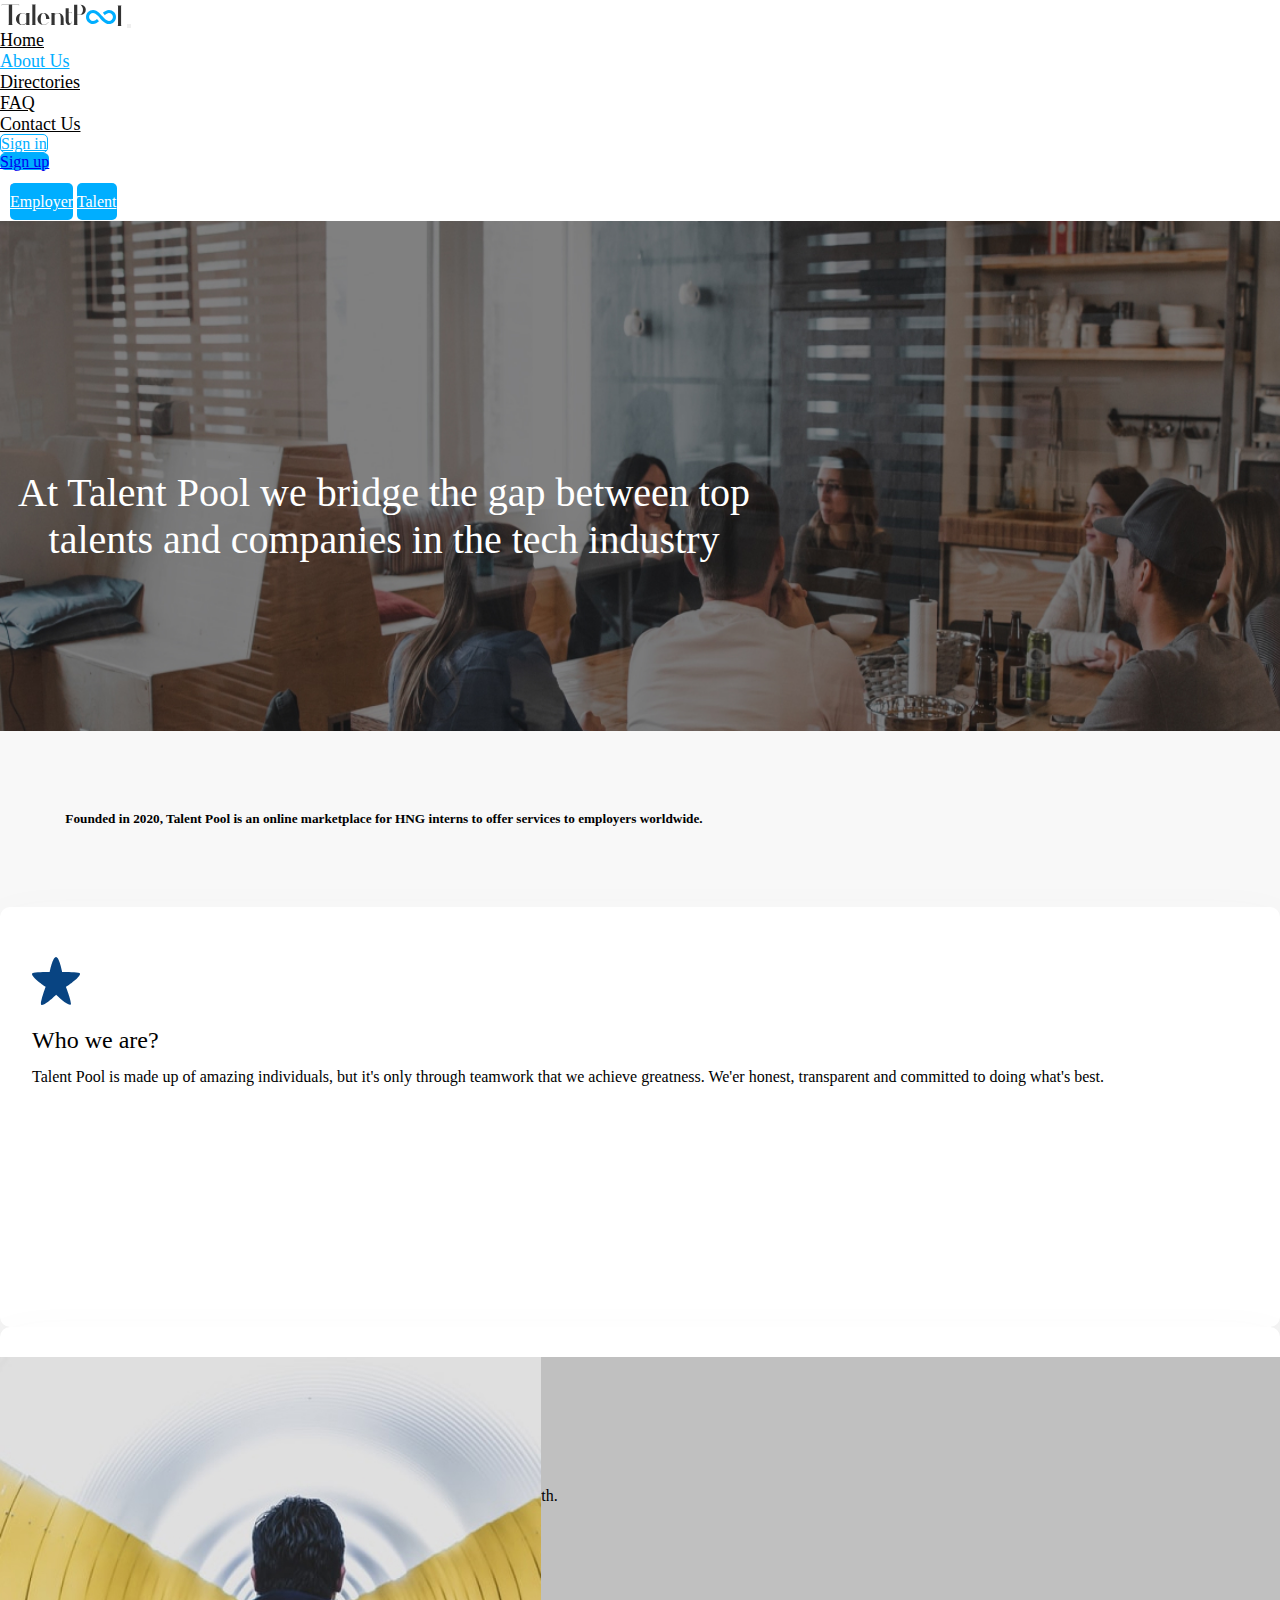
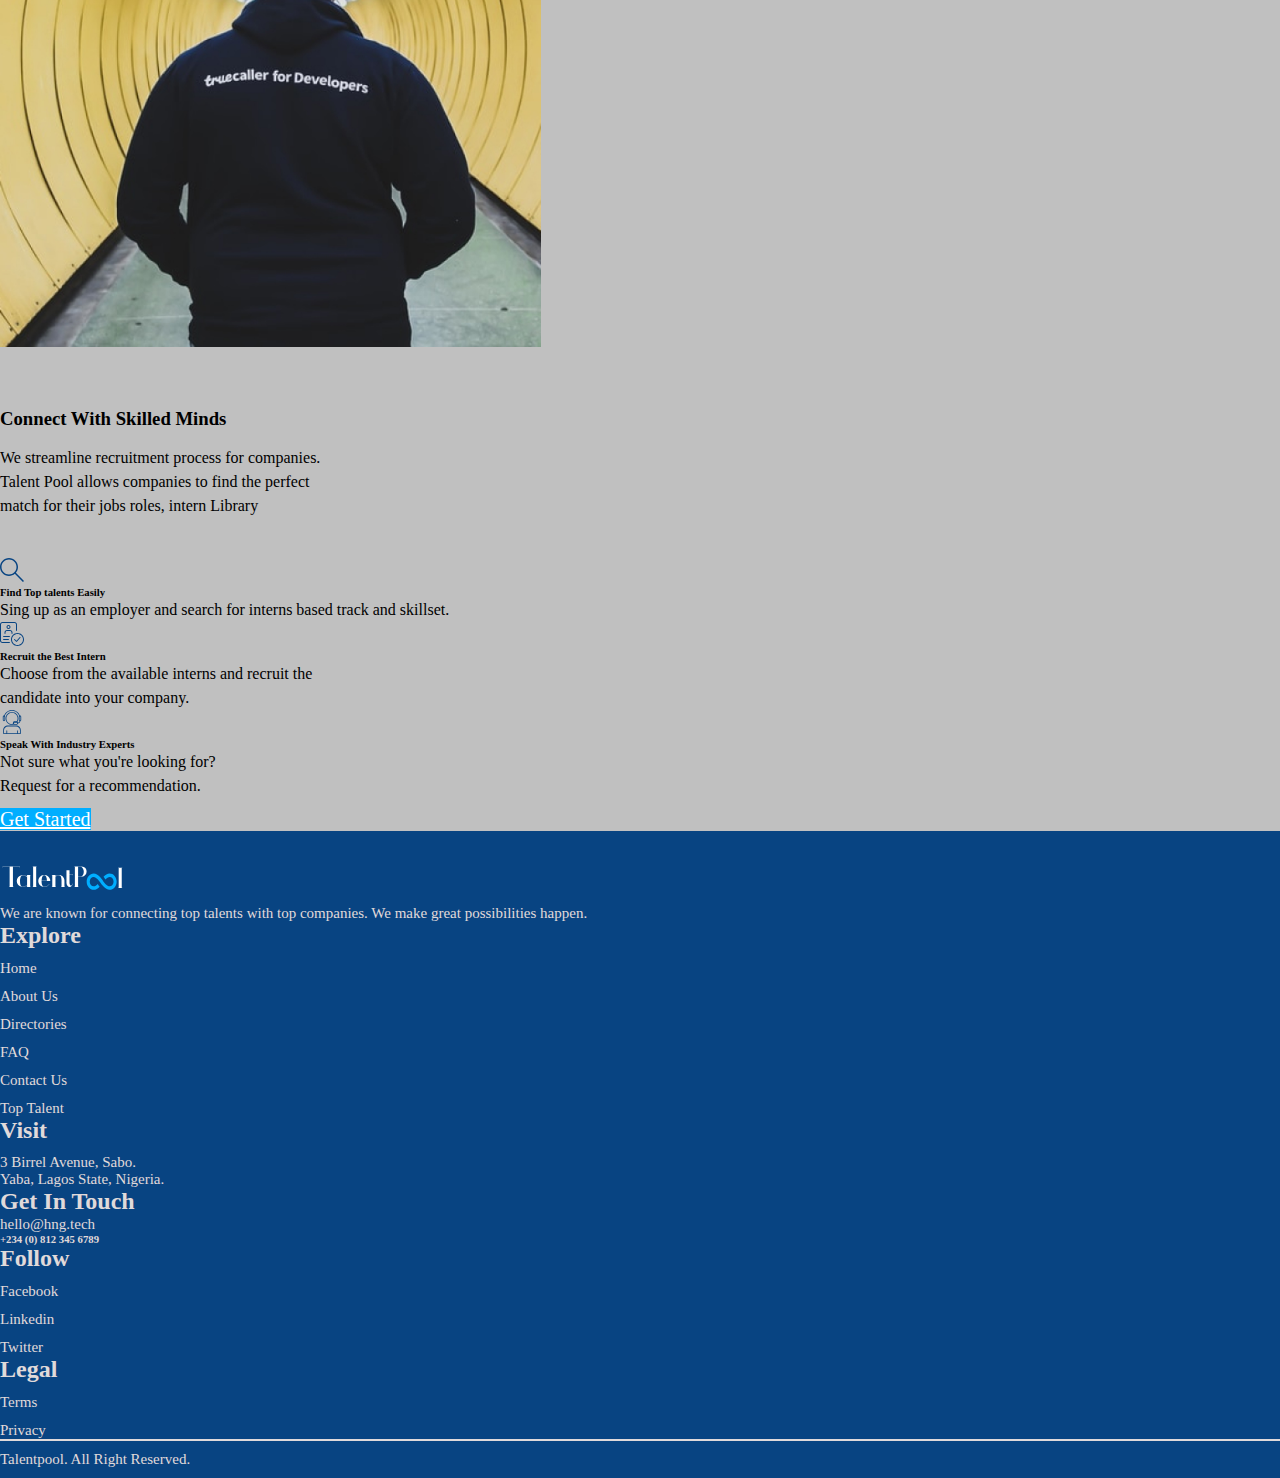
<file: assets/views/About us.html>
<!doctype html>
<html lang="en">
    <head>
        <!-- Required meta tags -->
        <meta charset="utf-8">
        <meta name="viewport" content="width=device-width, initial-scale=1, shrink-to-fit=no">

        <!-- Bootstrap CSS -->
        <link rel="stylesheet" href="https://cdn.jsdelivr.net/npm/bootstrap@4.5.3/dist/css/bootstrap.min.css" integrity="sha384-TX8t27EcRE3e/ihU7zmQxVncDAy5uIKz4rEkgIXeMed4M0jlfIDPvg6uqKI2xXr2" crossorigin="anonymous">
        <link href="//maxcdn.bootstrapcdn.com/font-awesome/4.7.0/css/font-awesome.min.css" rel="stylesheet">
        <link rel="stylesheet" href="/assets/styles/index.css" type="text/css">
        <link rel="stylesheet" href="/assets/styles/About us.css" type="text/css">
        <title>Talentpool</title>
    </head>
    <body>
        <!-- Navigation Bar -->
        <div class="container-fluid  fixed-top navbar-height pb-1">
            <div class="container ">
                <nav class="navbar navbar-expand-lg  navbar-light">
                    <!-- Site Logo  -->
                    <svg width="123" height="26" viewBox="0 0 123 26" fill="none" xmlns="http://www.w3.org/2000/svg">
                        <path d="M108.953 10C106.729 10 104.543 11.3896 102.857 12.8507C103.279 13.3115 103.682 13.7898 104.063 14.2845C104.244 14.5231 104.508 14.8458 104.834 15.2116C106.133 14.0722 107.66 13.0631 108.953 13.0631C111.15 13.0631 112.937 14.85 112.937 17.047C112.937 19.2439 111.15 21.0308 108.953 21.0308C106.496 21.0308 103.189 17.398 102.224 16.124C101.751 15.4975 97.4713 10 93.048 10C89.1619 10 86 13.1619 86 17.048C86 20.9341 89.1619 24.095 93.048 24.095C95.2081 24.095 97.3294 22.7831 98.9944 21.3683C98.5309 20.8692 98.0907 20.3491 97.6752 19.8094C97.4654 19.5369 97.2467 19.2716 97.0193 19.0137C95.7537 20.0985 94.2926 21.0308 93.048 21.0308C90.8511 21.0308 89.0641 19.2439 89.0641 17.047C89.0641 14.85 90.8511 13.0631 93.048 13.0631C95.5056 13.0631 98.8125 16.6959 99.7775 17.9699C100.251 18.5964 104.53 24.0939 108.953 24.0939C110.821 24.092 112.613 23.3489 113.934 22.0277C115.255 20.7066 115.998 18.9153 116 17.047C115.998 15.1785 115.255 13.387 113.934 12.0658C112.613 10.7447 110.822 10.0017 108.953 10Z" fill="#00AEFF"/>
                        <path d="M1.8 4.624V5.608H2.016V4.864H8.808V24.736H8.088V25H12.888V24.736H12.144V4.864H18.864V5.608H19.08V4.624H1.8ZM26.2817 22.816C25.1537 24.04 23.6417 24.784 21.9137 24.784C19.2497 24.784 19.2257 20.584 19.2257 19.048C19.2257 17.128 19.7057 13.24 21.9137 13.24C23.6417 13.24 25.1537 13.96 26.2817 15.184V22.816ZM29.9057 13.216V13H25.7537V13.216H26.2817V14.872C25.1537 13.72 23.6177 13.024 21.9137 13.024C21.5537 13.024 21.2657 13.072 20.7137 13.192C17.9297 13.768 15.9377 16.216 15.9377 19.024C15.9377 21.784 17.8337 24.184 20.7617 24.88C21.1697 24.952 21.5297 25 21.9137 25C23.6417 25 25.1537 24.304 26.2817 23.128V24.76H25.7537V24.976H29.9057V24.76H29.3777V13.216H29.9057ZM35.3693 4.816H35.9213V4.6H31.7693V4.816H32.3213V24.76H31.7693V25H35.9213V24.76H35.3693V4.816ZM49.4406 19.096C49.4166 18.136 49.3206 17.728 49.2246 17.416C48.5766 15.04 46.6566 13.576 44.4726 13.072C44.1126 13.024 43.7766 13 43.4646 13C43.2726 13 43.0326 13.024 42.8166 13.048C42.6966 13.072 42.5766 13.072 42.4566 13.072C39.4086 13.696 37.4406 16.192 37.4406 18.976C37.4406 21.76 39.3126 24.184 42.0006 24.832C42.2886 24.904 43.0086 25 43.4646 25C45.5766 25 47.4726 23.944 48.6246 22.048H48.3606C47.3046 23.8 45.4806 24.784 43.4646 24.784C40.8966 24.784 40.7526 20.704 40.7526 19.096H46.1526H49.4406ZM40.7526 18.904C40.8486 17.344 41.0166 16.24 41.3766 15.112C41.4006 15.136 41.9046 13.384 43.1766 13.216H43.4646H43.7286C44.5206 13.312 45.0246 14.008 45.2886 14.56C45.8406 15.808 46.1286 17.296 46.1286 18.904H40.7526ZM63.6459 24.784V18.568C63.4539 15.568 61.3419 13.096 58.2939 13.096C56.8779 13.096 55.5819 13.648 54.6459 14.584V13.264H55.1739V13.024H50.9499V13.264H51.4779V24.808H50.9499V25H55.1739V24.808H54.6459V14.848C55.5339 13.912 56.8539 13.312 58.2939 13.312C60.3579 13.312 60.6459 16.624 60.7179 17.968V24.784H60.1899V25H64.2219V24.784H63.6459ZM71.7782 12.28V12.736H68.7062V8.368H69.2342V8.176H65.1542V8.368H65.6582V20.992H65.6822C65.6822 23.224 67.1222 25 68.8502 25C70.3382 25 71.6342 23.512 71.8982 21.496H71.7062C71.5382 22.72 70.9622 23.584 70.2902 23.584C69.4502 23.584 68.7062 22.336 68.7062 20.92V12.928H71.7782V13.36H71.9942V12.28H71.7782ZM80.4861 14.536H77.2941V4.864H80.5101C83.6541 6.856 84.0141 13 80.4861 14.536ZM80.8221 4.648H73.3821V4.864H74.0781V24.736H73.3821V25H77.8461V24.736H77.2941V14.776H80.4861C87.4221 15.064 87.6861 4.744 80.8221 4.648Z" fill="#333333"/>
                        <path d="M121.088 5.816H121.64V5.6H117.488V5.816H118.04V25.76H117.488V26H121.64V25.76H121.088V5.816Z" fill="#333333"/>
                    </svg>
                        
                    <button class="navbar-toggler" type="button" data-toggle="collapse" data-target="#navbarNavDropdown" aria-controls="navbarNavDropdown" aria-expanded="false" aria-label="Toggle navigation">
                    <span class="navbar-toggler-icon"></i></span>
                    </button>
                    <div class="collapse navbar-collapse" id="navbarNavDropdown">
                    <ul class="navbar-nav ml-auto">
                        <li class="nav-item  mr-3 ">
                        <a class="nav-link  nav-link-1" href="/index.html">Home <span class="sr-only">(current)</span></a>
                        </li>
                        <li class="nav-item  active mr-3">
                        <a class="nav-link nav-link-1" href="/assets/views/About us.html">About Us</a>
                        </li>
                        <li class="nav-item  mr-3">
                        <a class="nav-link nav-link-1" href="/assets/views/Directories.html">Directories</a>
                        </li>
                        <li class="nav-item  mr-3">
                            <a class="nav-link nav-link-1" href="/assets/views/FAQ.html">FAQ</a>
                        </li>
                        <li class="nav-item  mr-3">
                            <a class="nav-link nav-link-1" href="/assets/views/Contact.html">Contact Us</a>
                        </li>

                        <li class="nav-item sign-in">
                            <a class="nav-link    pl-4 pr-4  pt-1 pb-1 " href="/assets/views/Sign-in.html" >
                                Sign in
                            </a>
                            
                        </li>
                        
                        <li class="nav-item dropdown  sign-up-1">
                            <a class="nav-link  text-white   pl-4 pr-4   pt-1 pb-1 dropdown-toggle" href="#" id="navbarDropdownMenuLink" role="button" data-toggle="dropdown" aria-haspopup="true" aria-expanded="false">
                                Sign up
                            </a>
                            <div class="dropdown-menu" aria-labelledby="navbarDropdownMenuLink">
                                <h6 class="dropdown-item-1"><b>Sign up as:</b></h6>
                                <a class="dropdown-item sign-up mt-2  pt-1 pb-1" href="/assets/views/Employers-sign-up.html">Employer</a>
                                <a class="dropdown-item sign-up mt-2  pt-1 pb-1" href="/assets/views/Graduate-sign-up.html">Talent</a>
                            </div>
                        </li>
                    </ul>
                    </div>
                </nav>
            </div>
        </div>

        <div class="container-fluid  at_talent_pool-container-1">
            <div class="container  at_talent_pool-container-2">
                <h1>At Talent Pool we bridge the gap between top talents and companies in the tech industry</h1>
            </div>
        </div>



        <div class="container-fluid  founded-in-2020-container-1">
            <div class="container  founded-in-2020-container-2">
                <h5>Founded in 2020, Talent Pool is an online marketplace for HNG interns to offer services to employers worldwide.</h5>
            </div>
        </div>






        <div class="container-fluid  who-we-are-conatiner-1">
            <div class="container  who-we-are-conatiner-2">
                <div class="row">
                    <div class="col-12  col-md-4  who-we-are-box">


                        <div class="card text-center  who_we_are-card" >
                            <div class="card-body">
                                <svg width="48" height="49" viewBox="0 0 48 49" fill="none" xmlns="http://www.w3.org/2000/svg">
                                    <path d="M33.9385 29.9125L33.9235 29.9035L33.8245 29.983L33.9655 30.004C33.9655 30.004 40.0437 45.3105 38.7702 47.5291C36.2666 49.4266 25.5067 39.1363 24.1087 37.7772L24.1177 37.8297C24.1177 37.8297 12.0288 49.9021 9.22971 47.7436C7.55266 46.5255 13.6504 29.698 13.6504 29.698L13.6789 29.6935C11.4393 28.4139 -0.861119 19.7242 0.0479112 16.5965C0.0749121 14.714 17.1695 14.8445 17.714 14.918C17.78 14.5355 20.7096 0 24.0007 0C27.3083 0 30.1509 14.8775 30.1854 15.0845H30.1944L30.1974 15.0995L30.2349 15.02C30.2349 15.02 47.925 14.7485 47.952 16.5965C48.954 20.0362 33.9385 29.9125 33.9385 29.9125Z" fill="#084482"/>
                                </svg>
                                <h5 class="card-title">Who we are?</h5>
                                <p class="card-text">Talent Pool is made up of amazing individuals, but it's only through teamwork that we achieve greatness. We'er honest, transparent and committed to doing what's best.</p>
                                
                            </div>
                        </div>
                    </div>

                    <div class="col-12  col-md-4  who-we-are-box  who_we_are-middle-box ">

                        <div class="card text-center  who_we_are-card" >
                            <div class="card-body">
                                <svg width="48" height="48" viewBox="0 0 48 48" fill="none" xmlns="http://www.w3.org/2000/svg">
                                    <path d="M24 12C17.373 12 12 17.373 12 24C12 30.627 17.373 36 24 36C30.627 36 36 30.627 36 24C36 17.373 30.627 12 24 12ZM24 33C19.0305 33 15 28.9695 15 24C15 19.0305 19.0305 15 24 15C28.9695 15 33 19.0305 33 24C33 28.9695 28.9695 33 24 33ZM24 0C10.7445 0 0 10.7445 0 24C0 37.2555 10.7445 48 24 48C37.2555 48 48 37.2555 48 24C48 10.7445 37.2555 0 24 0ZM24 42C14.0595 42 6 33.9405 6 24C6 14.0595 14.0595 6 24 6C33.9405 6 42 14.0595 42 24C42 33.9405 33.9405 42 24 42ZM24 19.5C21.5145 19.5 19.5 21.5145 19.5 24C19.5 26.4855 21.5145 28.5 24 28.5C26.4855 28.5 28.5 26.4855 28.5 24C28.5 21.5145 26.4855 19.5 24 19.5Z" fill="#084482"/>
                                </svg>
                                    
                                <h5 class="card-title">Our Goals</h5>
                                <p class="card-text">Develop our people by providing an environment that fasters professional growth.<br/>Connect employers and companies with great talents.</p>
                                
                            </div>
                        </div>
                    </div>

                    <div class="col-12  col-md-4  who-we-are-box">
                        <div class="card text-center  who_we_are-card" >
                            <div class="card-body">
                                <svg width="58" height="48" viewBox="0 0 58 48" fill="none" xmlns="http://www.w3.org/2000/svg">
                                    <path d="M6.44444 35.2L0 0L17.7222 22.4L29 0L40.2778 22.4L58 0L51.5555 35.2H6.44444ZM51.5555 44.8C51.5555 46.5674 50.113 48 48.3333 48H9.6667C7.88709 48 6.44447 46.5674 6.44447 44.8L6.44444 41.6H51.5555V44.8Z" fill="#084482"/>
                                </svg>
                                <h5 class="card-title">Our Values</h5>
                                <p class="card-text">Commitment, Growth, Innovation, Performance, Driven, Teamwork.</p>
                                
                            </div>
                        </div>
                    </div>
                </div>
            </div>
        </div>







        <div class="connect-with-container-1">
            <div class="row">
                <div class="col-12  col-md-5">
                    <div class="card bg-dark text-white">
                        <img src="/assets/images/img-13.jpg" class="card-img" alt="...">
                       
                      </div>
                </div>
                <div class="col-12  col-md-7">

                    <div class="container  connect-with-container-2">
                        <h3><b>Connect With Skilled Minds</b></h3>
                        <p class="we_streamline">We streamline recruitment process for companies.<br>Talent Pool allows companies to find the perfect<br/>match for their jobs roles, intern Library</p>

                        <div class="row  connect-with_rows">
                            <div class="col-2 col-md-1">
                                <svg width="24" height="24" viewBox="0 0 24 24" fill="none" xmlns="http://www.w3.org/2000/svg">
                                    <g clip-path="url(#clip0)">
                                    <path d="M24 22.9395L15.8661 14.8056C17.1945 13.2369 18 11.2119 18 9.00001C18 4.0371 13.9629 0 9.00001 0C4.03715 0 0 4.0371 0 9.00001C0 13.9629 4.0371 18 9.00001 18C11.2119 18 13.2369 17.1945 14.8056 15.8661L22.9395 24L24 22.9395ZM9.00001 16.5C4.86475 16.5 1.50002 13.1353 1.50002 9.00001C1.50002 4.86475 4.86475 1.50002 9.00001 1.50002C13.1353 1.50002 16.5 4.86475 16.5 9.00001C16.5 13.1353 13.1353 16.5 9.00001 16.5Z" fill="#084482"/>
                                    </g>
                                    <defs>
                                    <clipPath id="clip0">
                                    <rect width="24" height="24" fill="white"/>
                                    </clipPath>
                                    </defs>
                                </svg>
                            </div>
                            <div class="col-10 col-md-11">
                                <h6><b>Find Top talents Easily</b></h6>
                                <p>Sing up as an employer and search for interns based track and skillset.</p>
                            </div>
                        </div>


                        <div class="row mt-2">
                            <div class="col-2 col-md-1">
                                <svg width="24" height="24" viewBox="0 0 24 24" fill="none" xmlns="http://www.w3.org/2000/svg">
                                    <g clip-path="url(#clip0)">
                                    <path d="M9.5 15H3.5C3.224 15 3 14.776 3 14.5C3 14.224 3.224 14 3.5 14H9.5C9.776 14 10 14.224 10 14.5C10 14.776 9.776 15 9.5 15Z" fill="#084482"/>
                                    <path d="M8.5 18H3.5C3.224 18 3 17.776 3 17.5C3 17.224 3.224 17 3.5 17H8.5C8.776 17 9 17.224 9 17.5C9 17.776 8.776 18 8.5 18Z" fill="#084482"/>
                                    <path d="M8.5 6.99999C7.397 6.99999 6.5 6.103 6.5 5C6.5 3.897 7.397 3 8.5 3C9.603 3 10.5 3.897 10.5 5C10.5 6.103 9.603 6.99999 8.5 6.99999ZM8.5 4C7.949 4 7.5 4.449 7.5 5C7.5 5.551 7.949 6 8.5 6C9.051 6 9.5 5.551 9.5 5C9.5 4.449 9.051 4 8.5 4Z" fill="#084482"/>
                                    <path d="M12 12C11.724 12 11.5 11.776 11.5 11.5V10.5C11.5 9.673 10.827 9 9.99999 9H7C6.173 9 5.5 9.673 5.5 10.5V11.5C5.5 11.776 5.276 12 5 12C4.724 12 4.5 11.776 4.5 11.5V10.5C4.5 9.122 5.622 8 7 8H9.99999C11.378 8 12.5 9.122 12.5 10.5V11.5C12.5 11.776 12.276 12 12 12Z" fill="#084482"/>
                                    <path d="M9.5 21H2.5C1.122 21 0 19.878 0 18.5V2.5C0 1.122 1.122 0 2.5 0H14.5C15.878 0 17 1.122 17 2.5V8.56C17 8.836 16.776 9.06 16.5 9.06C16.224 9.06 16 8.836 16 8.56V2.5C16 1.673 15.327 1 14.5 1H2.5C1.673 1 1 1.673 1 2.5V18.5C1 19.327 1.673 20 2.5 20H9.5C9.776 20 10 20.224 10 20.5C10 20.776 9.776 21 9.5 21Z" fill="#084482"/>
                                    <path d="M17.5 24C13.916 24 11 21.084 11 17.5C11 13.916 13.916 11 17.5 11C21.084 11 24 13.916 24 17.5C24 21.084 21.084 24 17.5 24ZM17.5 12C14.467 12 12 14.467 12 17.5C12 20.533 14.467 23 17.5 23C20.533 23 23 20.533 23 17.5C23 14.467 20.533 12 17.5 12Z" fill="#084482"/>
                                    <path d="M16.4998 20.0006C16.3678 20.0006 16.2398 19.9476 16.1458 19.8546L14.1458 17.8546C13.9508 17.6596 13.9508 17.3426 14.1458 17.1476C14.3408 16.9526 14.6578 16.9526 14.8528 17.1476L16.4748 18.7696L19.6228 15.1716C19.8047 14.9626 20.1208 14.9416 20.3288 15.1246C20.5367 15.3066 20.5577 15.6226 20.3757 15.8306L16.8758 19.8306C16.7848 19.9346 16.6538 19.9966 16.5158 20.0006C16.5108 20.0006 16.5048 20.0006 16.4998 20.0006Z" fill="#084482"/>
                                    </g>
                                    <defs>
                                    <clipPath id="clip0">
                                    <rect width="24" height="24" fill="white"/>
                                    </clipPath>
                                    </defs>
                                </svg>
                                    
                                    
                            </div>
                            <div class="col-10 col-md-11">
                                <h6><b>Recruit the Best Intern</b></h6>
                                <p>Choose from the available interns and recruit the <br/> candidate into your company.</p>
                            </div>
                        </div>


                        <div class="row mt-2">
                            <div class="col-2 col-md-1">
                                <svg width="24" height="24" viewBox="0 0 24 24" fill="none" xmlns="http://www.w3.org/2000/svg">
                                    <path d="M3.9998 5.59961C3.33821 5.59961 2.7998 6.13802 2.7998 6.79961V9.99962C2.7998 10.6612 3.33821 11.1996 3.9998 11.1996C4.6614 11.1996 5.1998 10.6612 5.1998 9.99962V6.79961C5.1998 6.13802 4.6614 5.59961 3.9998 5.59961ZM4.39984 9.99957C4.39984 10.2204 4.22063 10.3996 3.99985 10.3996C3.77907 10.3996 3.59987 10.2204 3.59987 9.99957V6.79956C3.59987 6.57878 3.77907 6.39958 3.99985 6.39958C4.22063 6.39958 4.39984 6.57878 4.39984 6.79956V9.99957Z" fill="#084482"/>
                                    <path d="M19.9998 5.59961C19.3382 5.59961 18.7998 6.13802 18.7998 6.79961V9.99962C18.7998 10.6612 19.3382 11.1996 19.9998 11.1996C20.6614 11.1996 21.1998 10.6612 21.1998 9.99962V6.79961C21.1998 6.13802 20.6614 5.59961 19.9998 5.59961ZM20.3998 9.99957C20.3998 10.2204 20.2206 10.3996 19.9998 10.3996C19.779 10.3996 19.5998 10.2204 19.5998 9.99957V6.79956C19.5998 6.57878 19.779 6.39958 19.9998 6.39958C20.2206 6.39958 20.3998 6.57878 20.3998 6.79956V9.99957Z" fill="#084482"/>
                                    <path d="M20.0232 5.97441C18.9599 2.45681 15.6607 0 11.9999 0C8.33914 0 5.03994 2.45681 3.97672 5.97441C3.91273 6.18563 4.03231 6.40922 4.24391 6.47283C4.45592 6.53723 4.67872 6.41723 4.7427 6.20564C5.70472 3.0232 8.68873 0.800016 11.9999 0.800016C15.3111 0.800016 18.2952 3.0232 19.2571 6.20564C19.3095 6.37884 19.4683 6.49003 19.6399 6.49003C19.6783 6.49003 19.7171 6.48441 19.7559 6.47283C19.9675 6.40922 20.0871 6.18558 20.0232 5.97441Z" fill="#084482"/>
                                    <path d="M20.0002 10.4004C19.7794 10.4004 19.6002 10.5792 19.6002 10.8004C19.6002 11.9032 18.703 12.8004 17.6002 12.8004C17.3794 12.8004 17.2002 12.9792 17.2002 13.2004C17.2002 13.4216 17.3794 13.6004 17.6002 13.6004C19.1442 13.6004 20.4002 12.344 20.4002 10.8004C20.4002 10.5792 20.221 10.4004 20.0002 10.4004Z" fill="#084482"/>
                                    <path d="M16.8002 11.5996H14.4002C13.7386 11.5996 13.2002 12.138 13.2002 12.7996V13.5996C13.2002 14.2612 13.7386 14.7996 14.4002 14.7996H16.8002C17.4618 14.7996 18.0002 14.2612 18.0002 13.5996V12.7996C18.0002 12.138 17.4618 11.5996 16.8002 11.5996ZM17.2002 13.5996C17.2002 13.8204 17.021 13.9996 16.8002 13.9996H14.4002C14.1794 13.9996 14.0002 13.8204 14.0002 13.5996V12.7996C14.0002 12.5788 14.1794 12.3996 14.4002 12.3996H16.8002C17.021 12.3996 17.2002 12.5788 17.2002 12.7996V13.5996Z" fill="#084482"/>
                                    <path d="M12.0001 2C8.47086 2 5.6001 4.87119 5.6001 8.39998C5.6001 11.9288 8.47086 14.8 12.0001 14.8C12.6529 14.8 13.2993 14.7012 13.9213 14.506C14.0501 14.4652 14.1501 14.3624 14.1865 14.2324C14.2229 14.102 14.1913 13.9624 14.1021 13.8604C14.0557 13.8076 14.0001 13.7192 14.0001 13.6V12.8C14.0001 12.5792 14.1793 12.4 14.4001 12.4H16.7917C16.9177 12.4 17.0361 12.3412 17.1117 12.2408C17.9545 11.1204 18.4001 9.79236 18.4001 8.39998C18.4001 4.87119 15.5293 2 12.0001 2ZM16.5881 11.6H14.4001C13.7385 11.6 13.2001 12.1384 13.2001 12.8V13.6C13.2001 13.6892 13.2105 13.7776 13.2305 13.8636C12.8273 13.9544 12.4153 14 12.0001 14C8.9121 14 6.40007 11.488 6.40007 8.39998C6.40007 5.31195 8.9121 2.79997 12.0001 2.79997C15.0881 2.79997 17.6001 5.312 17.6001 8.39998C17.6001 9.55198 17.2509 10.6544 16.5881 11.6Z" fill="#084482"/>
                                    <path d="M16.1554 15.5996H7.84462C5.28384 15.5996 3.2002 17.6832 3.2002 20.244V23.5996C3.2002 23.8208 3.3794 23.9996 3.60018 23.9996H20.4002C20.621 23.9996 20.8002 23.8208 20.8002 23.5996V20.244C20.8002 17.6832 18.7166 15.5996 16.1554 15.5996ZM20.0002 23.1996H4.00021V20.244C4.00021 18.1244 5.72502 16.3996 7.84462 16.3996H16.1558C18.2754 16.3996 20.0002 18.124 20.0002 20.244V23.1996Z" fill="#084482"/>
                                    <path d="M6.79989 20.4004C6.57911 20.4004 6.3999 20.5792 6.3999 20.8004V23.6004C6.3999 23.8216 6.57911 24.0003 6.79989 24.0003C7.02067 24.0003 7.19987 23.8216 7.19987 23.6004V20.8004C7.19987 20.5792 7.02067 20.4004 6.79989 20.4004Z" fill="#084482"/>
                                    <path d="M17.6002 20.4004C17.3794 20.4004 17.2002 20.5792 17.2002 20.8004V23.6004C17.2002 23.8216 17.3794 24.0003 17.6002 24.0003C17.821 24.0003 18.0002 23.8216 18.0002 23.6004V20.8004C18.0002 20.5792 17.821 20.4004 17.6002 20.4004Z" fill="#084482"/>
                                </svg>
                                    
                                    
                            </div>
                            <div class="col-10 col-md-11">
                                <h6><b>Speak With Industry Experts</b></h6>
                                <p>Not sure what you're looking for?<br/>Request for a recommendation.</p>
                            </div>
                        </div>

                        <div class="connect-with-btn">
                            <a href="#" class="btn hire_to_talent-btn pr-4 pl-4">Get Started</a>
                        </div>
                    </div>
                </div>
            </div>
        </div>






        <!-- Footer  -->
        <footer>
            <div class="container">
                <div class="row">
                    <div class="col-12  col-md-4"><!-- Site Logo & Text  -->
                        <svg width="124" height="30" viewBox="0 0 124 30" fill="none" xmlns="http://www.w3.org/2000/svg">
                            <path d="M109.609 12.5352C107.388 12.5352 105.206 14.1445 103.522 15.8366C103.943 16.3701 104.345 16.9241 104.726 17.497C104.907 17.7733 105.17 18.1471 105.495 18.5707C106.793 17.2511 108.318 16.0825 109.609 16.0825C111.803 16.0825 113.588 18.1519 113.588 20.6962C113.588 23.2404 111.803 25.3099 109.609 25.3099C107.156 25.3099 103.853 21.1028 102.889 19.6273C102.417 18.9018 98.1433 12.5352 93.7262 12.5352C89.8455 12.5352 86.688 16.1969 86.688 20.6974C86.688 25.1979 89.8455 28.8584 93.7262 28.8584C95.8833 28.8584 98.0016 27.3392 99.6644 25.7006C99.2015 25.1227 98.7619 24.5203 98.347 23.8953C98.1375 23.5798 97.9191 23.2725 97.692 22.9738C96.4281 24.2301 94.9691 25.3099 93.7262 25.3099C91.5323 25.3099 89.7479 23.2404 89.7479 20.6962C89.7479 18.1519 91.5323 16.0825 93.7262 16.0825C96.1804 16.0825 99.4828 20.2896 100.446 21.765C100.919 22.4905 105.192 28.8572 109.609 28.8572C111.475 28.8549 113.264 27.9944 114.583 26.4644C115.902 24.9344 116.644 22.8599 116.646 20.6962C116.645 18.5323 115.903 16.4577 114.583 14.9276C113.264 13.3975 111.475 12.5371 109.609 12.5352Z" fill="#00AEFF"/>
                            <path d="M2.60713 5.57908V6.56308H2.82313V5.81908H9.61513V25.6911H8.89513V25.9551H13.6951V25.6911H12.9511V5.81908H19.6711V6.56308H19.8871V5.57908H2.60713ZM27.0888 23.7711C25.9608 24.9951 24.4488 25.7391 22.7208 25.7391C20.0568 25.7391 20.0328 21.5391 20.0328 20.0031C20.0328 18.0831 20.5128 14.1951 22.7208 14.1951C24.4488 14.1951 25.9608 14.9151 27.0888 16.1391V23.7711ZM30.7128 14.1711V13.9551H26.5608V14.1711H27.0888V15.8271C25.9608 14.6751 24.4248 13.9791 22.7208 13.9791C22.3608 13.9791 22.0728 14.0271 21.5208 14.1471C18.7368 14.7231 16.7448 17.1711 16.7448 19.9791C16.7448 22.7391 18.6408 25.1391 21.5688 25.8351C21.9768 25.9071 22.3368 25.9551 22.7208 25.9551C24.4488 25.9551 25.9608 25.2591 27.0888 24.0831V25.7151H26.5608V25.9311H30.7128V25.7151H30.1848V14.1711H30.7128ZM36.1764 5.77108H36.7284V5.55508H32.5764V5.77108H33.1284V25.7151H32.5764V25.9551H36.7284V25.7151H36.1764V5.77108ZM50.2477 20.0511C50.2237 19.0911 50.1277 18.6831 50.0317 18.3711C49.3837 15.9951 47.4637 14.5311 45.2797 14.0271C44.9197 13.9791 44.5837 13.9551 44.2717 13.9551C44.0797 13.9551 43.8397 13.9791 43.6237 14.0031C43.5037 14.0271 43.3837 14.0271 43.2637 14.0271C40.2157 14.6511 38.2477 17.1471 38.2477 19.9311C38.2477 22.7151 40.1197 25.1391 42.8077 25.7871C43.0957 25.8591 43.8157 25.9551 44.2717 25.9551C46.3837 25.9551 48.2797 24.8991 49.4317 23.0031H49.1677C48.1117 24.7551 46.2877 25.7391 44.2717 25.7391C41.7037 25.7391 41.5597 21.6591 41.5597 20.0511H46.9597H50.2477ZM41.5597 19.8591C41.6557 18.2991 41.8237 17.1951 42.1837 16.0671C42.2077 16.0911 42.7117 14.3391 43.9837 14.1711H44.2717H44.5357C45.3277 14.2671 45.8317 14.9631 46.0957 15.5151C46.6477 16.7631 46.9357 18.2511 46.9357 19.8591H41.5597ZM64.4531 25.7391V19.5231C64.2611 16.5231 62.1491 14.0511 59.1011 14.0511C57.6851 14.0511 56.3891 14.6031 55.4531 15.5391V14.2191H55.9811V13.9791H51.7571V14.2191H52.2851V25.7631H51.7571V25.9551H55.9811V25.7631H55.4531V15.8031C56.3411 14.8671 57.6611 14.2671 59.1011 14.2671C61.1651 14.2671 61.4531 17.5791 61.5251 18.9231V25.7391H60.9971V25.9551H65.0291V25.7391H64.4531ZM72.5853 13.2351V13.6911H69.5133V9.32308H70.0413V9.13108H65.9613V9.32308H66.4653V21.9471H66.4893C66.4893 24.1791 67.9293 25.9551 69.6573 25.9551C71.1453 25.9551 72.4413 24.4671 72.7053 22.4511H72.5133C72.3453 23.6751 71.7693 24.5391 71.0973 24.5391C70.2573 24.5391 69.5133 23.2911 69.5133 21.8751V13.8831H72.5853V14.3151H72.8013V13.2351H72.5853ZM81.2932 15.4911H78.1012V5.81908H81.3172C84.4612 7.81108 84.8212 13.9551 81.2932 15.4911ZM81.6292 5.60308H74.1892V5.81908H74.8852V25.6911H74.1892V25.9551H78.6532V25.6911H78.1012V15.7311H81.2932C88.2292 16.0191 88.4932 5.69908 81.6292 5.60308Z" fill="white"/>
                            <path d="M121.734 6.92928H122.286V6.71328H118.134V6.92928H118.686V26.8733H118.134V27.1133H122.286V26.8733H121.734V6.92928Z" fill="white"/>
                        </svg>
                            
                        <p>We are known for connecting top talents with top companies. We make great possibilities happen.</p>
                    </div>


                    <div class="col  col-md-8">
                        <div class="row">

                            <div class="col-6  col-md-3"><!-- Explore column  -->
                                <h2>Explore</h2>
                                <ul>
                                    <li><a href="#">Home</a></li>
                                    <li><a href="#">About Us</a></li>
                                    <li><a href="#">Directories</a></li>
                                    <li><a href="#">FAQ</a></li>
                                    <li><a href="#">Contact Us</a></li>
                                    <li><a href="#">Top Talent</a></li>
                                </ul>
                            </div>
        
        
                            <div class="col-6  col-md-3"><!-- Visit and "Get In Touch" column  -->
                                <h2>Visit</h2>
                                <p>3 Birrel Avenue, Sabo.<br/>Yaba, Lagos State, Nigeria.</p>
                                
                                <h2>Get In Touch</h2>
                                <a href="#">hello@hng.tech</a>
                                <h6>+234 (0) 812 345 6789</h6>
                            </div>
        
        
                            <div class="col-6  col-md-3"><!-- Follow column  -->
                                <h2>Follow</h2>
                                <ul>
                                    <li><a href="#">Facebook</a></li>
                                    <li><a href="#">Linkedin</a></li>
                                    <li><a href="#">Twitter</a></li>
                                </ul>
                            </div>
        
        
                            <div class="col-6  col-md-3"><!-- Legal column  -->
                                <h2>Legal</h2>
                                <ul>
                                    <li><a href="#">Terms</a></li>
                                    <li><a href="#">Privacy</a></li>
                                </ul>
                            </div>
                        </div>
        
                        </div>
                    </div>
                <hr>

                <p>Talentpool. All Right Reserved.</p>
            </div>
        </footer>
        

    
        <script src="https://code.jquery.com/jquery-3.5.1.slim.min.js" integrity="sha384-DfXdz2htPH0lsSSs5nCTpuj/zy4C+OGpamoFVy38MVBnE+IbbVYUew+OrCXaRkfj" crossorigin="anonymous"></script>
        <script src="https://cdn.jsdelivr.net/npm/bootstrap@4.5.3/dist/js/bootstrap.bundle.min.js" integrity="sha384-ho+j7jyWK8fNQe+A12Hb8AhRq26LrZ/JpcUGGOn+Y7RsweNrtN/tE3MoK7ZeZDyx" crossorigin="anonymous"></script>
    </body>
</html>
</file>
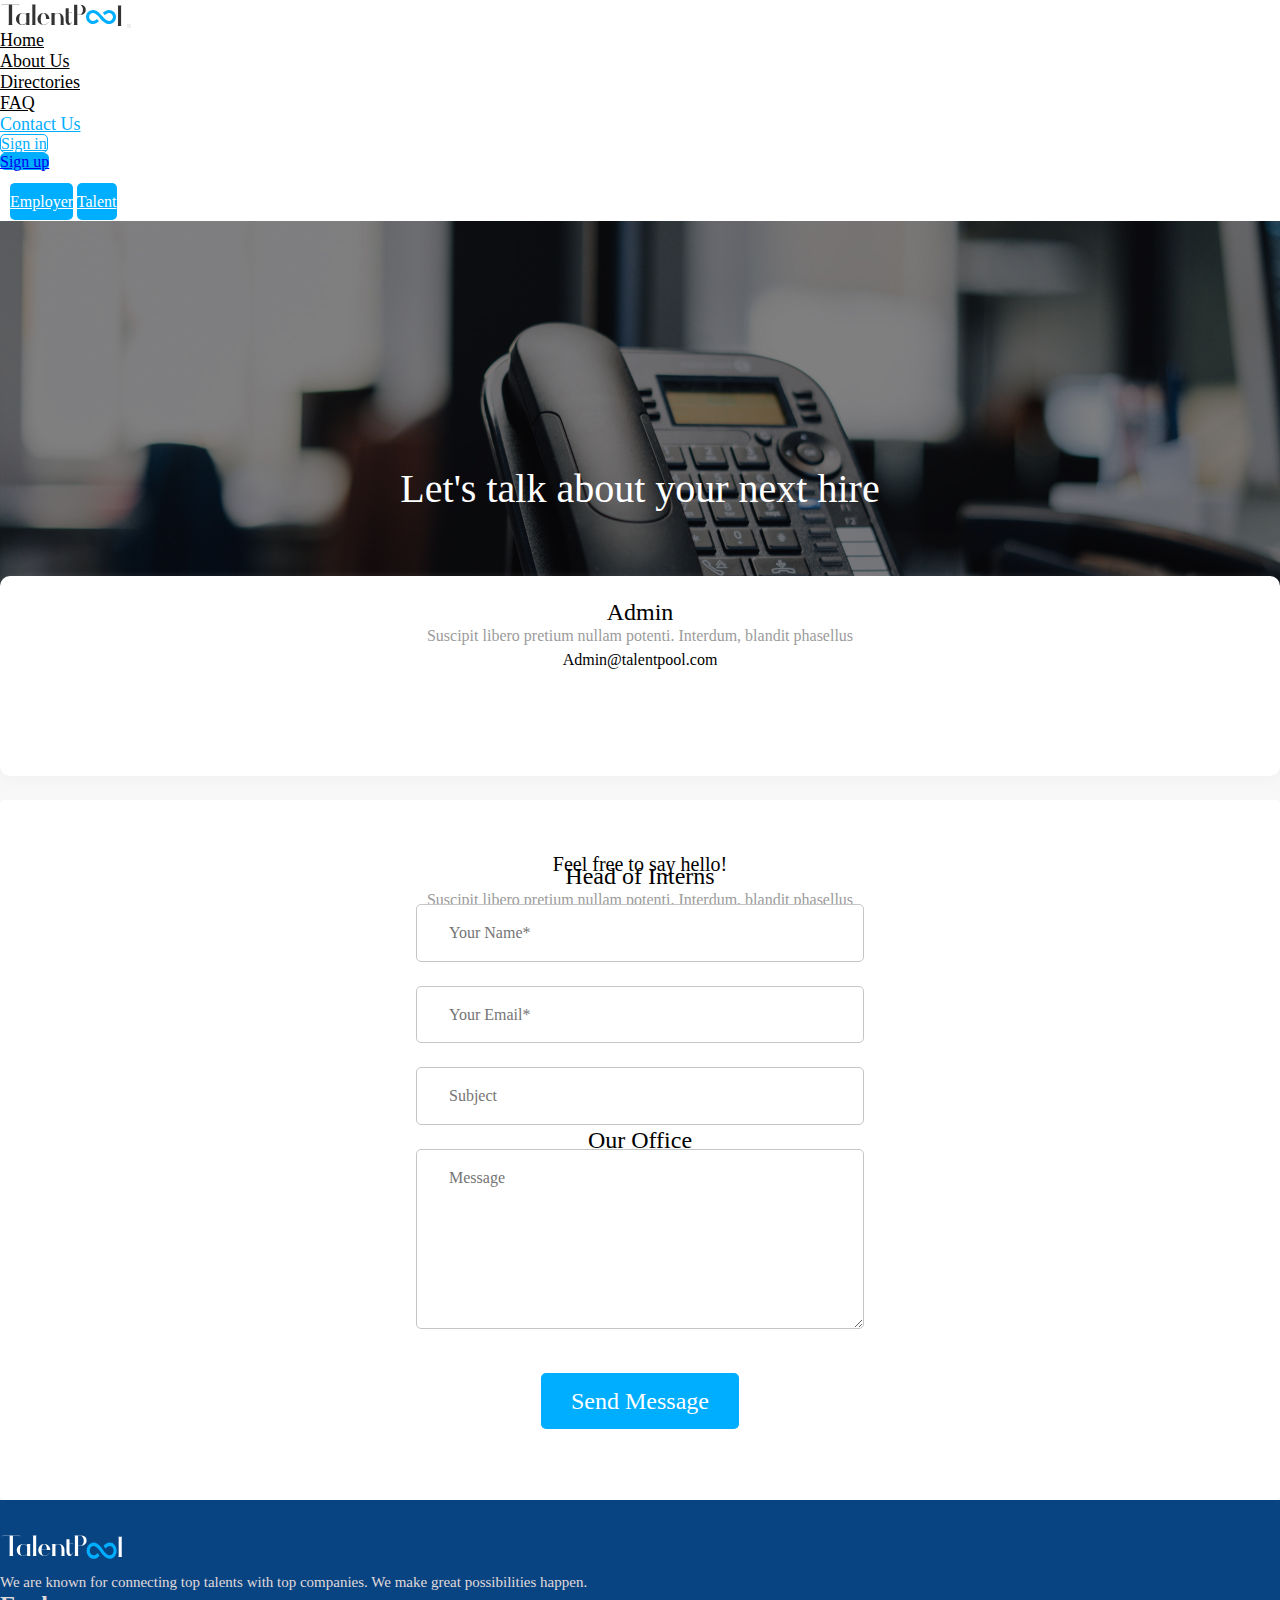
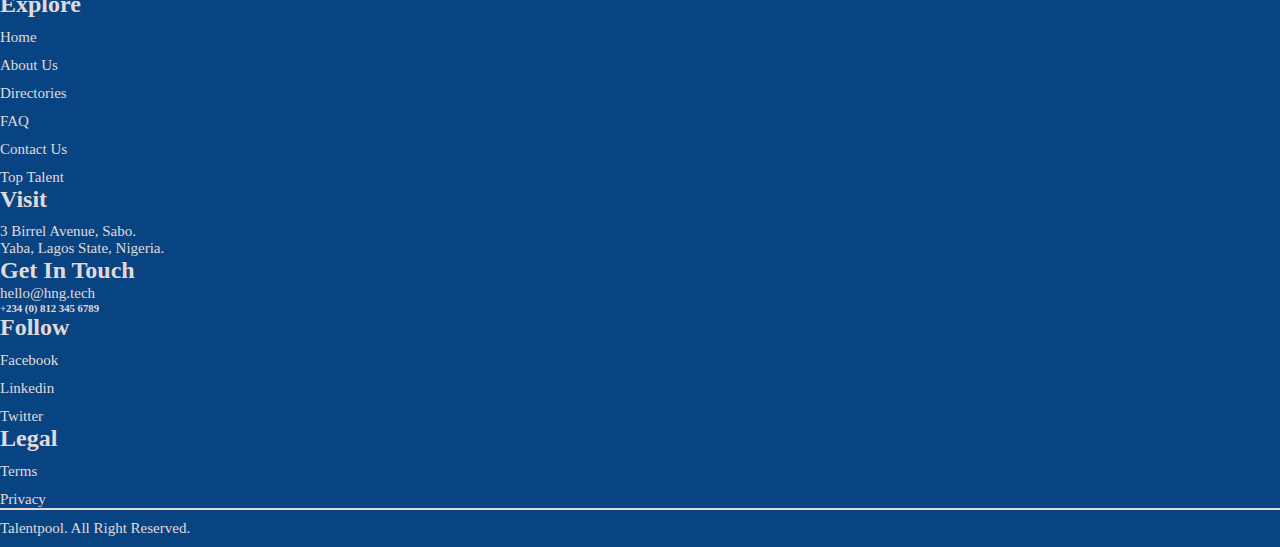
<file: assets/views/Contact.html>
<!doctype html>
<html lang="en">
    <head>
        <!-- Required meta tags -->
        <meta charset="utf-8">
        <meta name="viewport" content="width=device-width, initial-scale=1, shrink-to-fit=no">

        <!-- Bootstrap CSS -->
        <link rel="stylesheet" href="https://cdn.jsdelivr.net/npm/bootstrap@4.5.3/dist/css/bootstrap.min.css" integrity="sha384-TX8t27EcRE3e/ihU7zmQxVncDAy5uIKz4rEkgIXeMed4M0jlfIDPvg6uqKI2xXr2" crossorigin="anonymous">
        <link href="//maxcdn.bootstrapcdn.com/font-awesome/4.7.0/css/font-awesome.min.css" rel="stylesheet">
        <link rel="stylesheet" href="/assets/styles/index.css" type="text/css">
        <link rel="stylesheet" href="/assets/styles/Contact.css" type="text/css">
        <title>Talentpool</title>
    </head>
    <body>
        

        <!-- Navigation Bar -->
        <div class="container-fluid  fixed-top navbar-height pb-1">
            <div class="container ">
                <nav class="navbar navbar-expand-lg  navbar-light">
                    <!-- Site Logo  -->
                    <svg width="123" height="26" viewBox="0 0 123 26" fill="none" xmlns="http://www.w3.org/2000/svg">
                        <path d="M108.953 10C106.729 10 104.543 11.3896 102.857 12.8507C103.279 13.3115 103.682 13.7898 104.063 14.2845C104.244 14.5231 104.508 14.8458 104.834 15.2116C106.133 14.0722 107.66 13.0631 108.953 13.0631C111.15 13.0631 112.937 14.85 112.937 17.047C112.937 19.2439 111.15 21.0308 108.953 21.0308C106.496 21.0308 103.189 17.398 102.224 16.124C101.751 15.4975 97.4713 10 93.048 10C89.1619 10 86 13.1619 86 17.048C86 20.9341 89.1619 24.095 93.048 24.095C95.2081 24.095 97.3294 22.7831 98.9944 21.3683C98.5309 20.8692 98.0907 20.3491 97.6752 19.8094C97.4654 19.5369 97.2467 19.2716 97.0193 19.0137C95.7537 20.0985 94.2926 21.0308 93.048 21.0308C90.8511 21.0308 89.0641 19.2439 89.0641 17.047C89.0641 14.85 90.8511 13.0631 93.048 13.0631C95.5056 13.0631 98.8125 16.6959 99.7775 17.9699C100.251 18.5964 104.53 24.0939 108.953 24.0939C110.821 24.092 112.613 23.3489 113.934 22.0277C115.255 20.7066 115.998 18.9153 116 17.047C115.998 15.1785 115.255 13.387 113.934 12.0658C112.613 10.7447 110.822 10.0017 108.953 10Z" fill="#00AEFF"/>
                        <path d="M1.8 4.624V5.608H2.016V4.864H8.808V24.736H8.088V25H12.888V24.736H12.144V4.864H18.864V5.608H19.08V4.624H1.8ZM26.2817 22.816C25.1537 24.04 23.6417 24.784 21.9137 24.784C19.2497 24.784 19.2257 20.584 19.2257 19.048C19.2257 17.128 19.7057 13.24 21.9137 13.24C23.6417 13.24 25.1537 13.96 26.2817 15.184V22.816ZM29.9057 13.216V13H25.7537V13.216H26.2817V14.872C25.1537 13.72 23.6177 13.024 21.9137 13.024C21.5537 13.024 21.2657 13.072 20.7137 13.192C17.9297 13.768 15.9377 16.216 15.9377 19.024C15.9377 21.784 17.8337 24.184 20.7617 24.88C21.1697 24.952 21.5297 25 21.9137 25C23.6417 25 25.1537 24.304 26.2817 23.128V24.76H25.7537V24.976H29.9057V24.76H29.3777V13.216H29.9057ZM35.3693 4.816H35.9213V4.6H31.7693V4.816H32.3213V24.76H31.7693V25H35.9213V24.76H35.3693V4.816ZM49.4406 19.096C49.4166 18.136 49.3206 17.728 49.2246 17.416C48.5766 15.04 46.6566 13.576 44.4726 13.072C44.1126 13.024 43.7766 13 43.4646 13C43.2726 13 43.0326 13.024 42.8166 13.048C42.6966 13.072 42.5766 13.072 42.4566 13.072C39.4086 13.696 37.4406 16.192 37.4406 18.976C37.4406 21.76 39.3126 24.184 42.0006 24.832C42.2886 24.904 43.0086 25 43.4646 25C45.5766 25 47.4726 23.944 48.6246 22.048H48.3606C47.3046 23.8 45.4806 24.784 43.4646 24.784C40.8966 24.784 40.7526 20.704 40.7526 19.096H46.1526H49.4406ZM40.7526 18.904C40.8486 17.344 41.0166 16.24 41.3766 15.112C41.4006 15.136 41.9046 13.384 43.1766 13.216H43.4646H43.7286C44.5206 13.312 45.0246 14.008 45.2886 14.56C45.8406 15.808 46.1286 17.296 46.1286 18.904H40.7526ZM63.6459 24.784V18.568C63.4539 15.568 61.3419 13.096 58.2939 13.096C56.8779 13.096 55.5819 13.648 54.6459 14.584V13.264H55.1739V13.024H50.9499V13.264H51.4779V24.808H50.9499V25H55.1739V24.808H54.6459V14.848C55.5339 13.912 56.8539 13.312 58.2939 13.312C60.3579 13.312 60.6459 16.624 60.7179 17.968V24.784H60.1899V25H64.2219V24.784H63.6459ZM71.7782 12.28V12.736H68.7062V8.368H69.2342V8.176H65.1542V8.368H65.6582V20.992H65.6822C65.6822 23.224 67.1222 25 68.8502 25C70.3382 25 71.6342 23.512 71.8982 21.496H71.7062C71.5382 22.72 70.9622 23.584 70.2902 23.584C69.4502 23.584 68.7062 22.336 68.7062 20.92V12.928H71.7782V13.36H71.9942V12.28H71.7782ZM80.4861 14.536H77.2941V4.864H80.5101C83.6541 6.856 84.0141 13 80.4861 14.536ZM80.8221 4.648H73.3821V4.864H74.0781V24.736H73.3821V25H77.8461V24.736H77.2941V14.776H80.4861C87.4221 15.064 87.6861 4.744 80.8221 4.648Z" fill="#333333"/>
                        <path d="M121.088 5.816H121.64V5.6H117.488V5.816H118.04V25.76H117.488V26H121.64V25.76H121.088V5.816Z" fill="#333333"/>
                    </svg>
                        
                    <button class="navbar-toggler" type="button" data-toggle="collapse" data-target="#navbarNavDropdown" aria-controls="navbarNavDropdown" aria-expanded="false" aria-label="Toggle navigation">
                    <span class="navbar-toggler-icon"></i></span>
                    </button>
                    <div class="collapse navbar-collapse" id="navbarNavDropdown">
                    <ul class="navbar-nav ml-auto">
                        <li class="nav-item mr-3 ">
                        <a class="nav-link  nav-link-1" href="/index.html">Home <span class="sr-only">(current)</span></a>
                        </li>
                        <li class="nav-item  mr-3">
                        <a class="nav-link nav-link-1" href="/assets/views/About us.html">About Us</a>
                        </li>
                        <li class="nav-item  mr-3">
                        <a class="nav-link nav-link-1" href="/assets/views/Directories.html">Directories</a>
                        </li>
                        <li class="nav-item  mr-3">
                            <a class="nav-link nav-link-1" href="/assets/views/FAQ.html">FAQ</a>
                        </li>
                        <li class="nav-item   active mr-3">
                            <a class="nav-link nav-link-1" href="/assets/views/Contact.html">Contact Us</a>
                        </li>

                        <li class="nav-item sign-in">
                            <a class="nav-link    pl-4 pr-4  pt-1 pb-1 " href="/assets/views/Sign-in.html" >
                                Sign in
                            </a>
                            
                        </li>
                        
                        <li class="nav-item dropdown  sign-up-1">
                            <a class="nav-link  text-white  pl-4 pr-4   pt-1 pb-1 dropdown-toggle" href="#" id="navbarDropdownMenuLink" role="button" data-toggle="dropdown" aria-haspopup="true" aria-expanded="false">
                                Sign up
                            </a>
                            <div class="dropdown-menu" aria-labelledby="navbarDropdownMenuLink">
                                <h6 class="dropdown-item-1"><b>Sign up as:</b></h6>
                                <a class="dropdown-item sign-up mt-2  pt-1 pb-1" href="/assets/views/Employers-sign-up.html">Employer</a>
                                <a class="dropdown-item sign-up mt-2  pt-1 pb-1" href="/assets/views/Graduate-sign-up.html">Talent</a>
                            </div>
                        </li>
                    </ul>
                    </div>
                </nav>
            </div>
        </div>






        <div class="container-fluid  lets-talk-container">
            <h1>Let's talk about your next hire</h1>
            <div class="container lets-talk-Sub-container">
                <div class="row lets-talk-columns-container">
                    <div class="col-12 col-md-3   lets-talk-columns">
                        <h4>Admin</h4>
                        <p class="lets-talk-write-up">Suscipit libero pretium nullam potenti. Interdum, blandit phasellus</p>
                        <p class="lets-talk-email  lets-talk-write-up">Admin@talentpool.com</p>
                    </div>
                    <div class="col-12 col-md-3 lets-talk-columns">
                        <h4>Head of Interns</h4>
                        <p class="lets-talk-write-up">Suscipit libero pretium nullam potenti. Interdum, blandit phasellus</p>
                        <p class="lets-talk-email  lets-talk-write-up">Admin@talentpool.com</p>
                    </div>
                    <div class="col-12 col-md-3 lets-talk-columns">
                        <h4>Our Office</h4>
                        <p class="our-office-write-up">Opening Soon</p>
                    </div>

                </div>
            </div>
        </div>






        <div class="container-fluid  feel-free-container">

            <h4>Feel free to say hello!</h4>
            <form>
                <input class="form-input" type="text" name="name" placeholder="Your Name*"><br>
                <input class="form-input"type="email" name="name" placeholder="Your Email*"><br>
                <input class="form-input" type="text" name="name" placeholder="Subject"><br>
                <textarea class="form-textarea  form-input" value="message"  placeholder="Message"></textarea><br>


                <button type="button" class="send-message-button">Send Message</button>
            </form>

        </div>










        <!-- Footer  -->
        <footer>
            <div class="container">
                <div class="row">
                    <div class="col-12  col-md-4"><!-- Site Logo & Text  -->
                        <svg width="124" height="30" viewBox="0 0 124 30" fill="none" xmlns="http://www.w3.org/2000/svg">
                            <path d="M109.609 12.5352C107.388 12.5352 105.206 14.1445 103.522 15.8366C103.943 16.3701 104.345 16.9241 104.726 17.497C104.907 17.7733 105.17 18.1471 105.495 18.5707C106.793 17.2511 108.318 16.0825 109.609 16.0825C111.803 16.0825 113.588 18.1519 113.588 20.6962C113.588 23.2404 111.803 25.3099 109.609 25.3099C107.156 25.3099 103.853 21.1028 102.889 19.6273C102.417 18.9018 98.1433 12.5352 93.7262 12.5352C89.8455 12.5352 86.688 16.1969 86.688 20.6974C86.688 25.1979 89.8455 28.8584 93.7262 28.8584C95.8833 28.8584 98.0016 27.3392 99.6644 25.7006C99.2015 25.1227 98.7619 24.5203 98.347 23.8953C98.1375 23.5798 97.9191 23.2725 97.692 22.9738C96.4281 24.2301 94.9691 25.3099 93.7262 25.3099C91.5323 25.3099 89.7479 23.2404 89.7479 20.6962C89.7479 18.1519 91.5323 16.0825 93.7262 16.0825C96.1804 16.0825 99.4828 20.2896 100.446 21.765C100.919 22.4905 105.192 28.8572 109.609 28.8572C111.475 28.8549 113.264 27.9944 114.583 26.4644C115.902 24.9344 116.644 22.8599 116.646 20.6962C116.645 18.5323 115.903 16.4577 114.583 14.9276C113.264 13.3975 111.475 12.5371 109.609 12.5352Z" fill="#00AEFF"/>
                            <path d="M2.60713 5.57908V6.56308H2.82313V5.81908H9.61513V25.6911H8.89513V25.9551H13.6951V25.6911H12.9511V5.81908H19.6711V6.56308H19.8871V5.57908H2.60713ZM27.0888 23.7711C25.9608 24.9951 24.4488 25.7391 22.7208 25.7391C20.0568 25.7391 20.0328 21.5391 20.0328 20.0031C20.0328 18.0831 20.5128 14.1951 22.7208 14.1951C24.4488 14.1951 25.9608 14.9151 27.0888 16.1391V23.7711ZM30.7128 14.1711V13.9551H26.5608V14.1711H27.0888V15.8271C25.9608 14.6751 24.4248 13.9791 22.7208 13.9791C22.3608 13.9791 22.0728 14.0271 21.5208 14.1471C18.7368 14.7231 16.7448 17.1711 16.7448 19.9791C16.7448 22.7391 18.6408 25.1391 21.5688 25.8351C21.9768 25.9071 22.3368 25.9551 22.7208 25.9551C24.4488 25.9551 25.9608 25.2591 27.0888 24.0831V25.7151H26.5608V25.9311H30.7128V25.7151H30.1848V14.1711H30.7128ZM36.1764 5.77108H36.7284V5.55508H32.5764V5.77108H33.1284V25.7151H32.5764V25.9551H36.7284V25.7151H36.1764V5.77108ZM50.2477 20.0511C50.2237 19.0911 50.1277 18.6831 50.0317 18.3711C49.3837 15.9951 47.4637 14.5311 45.2797 14.0271C44.9197 13.9791 44.5837 13.9551 44.2717 13.9551C44.0797 13.9551 43.8397 13.9791 43.6237 14.0031C43.5037 14.0271 43.3837 14.0271 43.2637 14.0271C40.2157 14.6511 38.2477 17.1471 38.2477 19.9311C38.2477 22.7151 40.1197 25.1391 42.8077 25.7871C43.0957 25.8591 43.8157 25.9551 44.2717 25.9551C46.3837 25.9551 48.2797 24.8991 49.4317 23.0031H49.1677C48.1117 24.7551 46.2877 25.7391 44.2717 25.7391C41.7037 25.7391 41.5597 21.6591 41.5597 20.0511H46.9597H50.2477ZM41.5597 19.8591C41.6557 18.2991 41.8237 17.1951 42.1837 16.0671C42.2077 16.0911 42.7117 14.3391 43.9837 14.1711H44.2717H44.5357C45.3277 14.2671 45.8317 14.9631 46.0957 15.5151C46.6477 16.7631 46.9357 18.2511 46.9357 19.8591H41.5597ZM64.4531 25.7391V19.5231C64.2611 16.5231 62.1491 14.0511 59.1011 14.0511C57.6851 14.0511 56.3891 14.6031 55.4531 15.5391V14.2191H55.9811V13.9791H51.7571V14.2191H52.2851V25.7631H51.7571V25.9551H55.9811V25.7631H55.4531V15.8031C56.3411 14.8671 57.6611 14.2671 59.1011 14.2671C61.1651 14.2671 61.4531 17.5791 61.5251 18.9231V25.7391H60.9971V25.9551H65.0291V25.7391H64.4531ZM72.5853 13.2351V13.6911H69.5133V9.32308H70.0413V9.13108H65.9613V9.32308H66.4653V21.9471H66.4893C66.4893 24.1791 67.9293 25.9551 69.6573 25.9551C71.1453 25.9551 72.4413 24.4671 72.7053 22.4511H72.5133C72.3453 23.6751 71.7693 24.5391 71.0973 24.5391C70.2573 24.5391 69.5133 23.2911 69.5133 21.8751V13.8831H72.5853V14.3151H72.8013V13.2351H72.5853ZM81.2932 15.4911H78.1012V5.81908H81.3172C84.4612 7.81108 84.8212 13.9551 81.2932 15.4911ZM81.6292 5.60308H74.1892V5.81908H74.8852V25.6911H74.1892V25.9551H78.6532V25.6911H78.1012V15.7311H81.2932C88.2292 16.0191 88.4932 5.69908 81.6292 5.60308Z" fill="white"/>
                            <path d="M121.734 6.92928H122.286V6.71328H118.134V6.92928H118.686V26.8733H118.134V27.1133H122.286V26.8733H121.734V6.92928Z" fill="white"/>
                        </svg>
                            
                        <p>We are known for connecting top talents with top companies. We make great possibilities happen.</p>
                    </div>


                    <div class="col  col-md-8">
                        <div class="row">

                            <div class="col-6  col-md-3"><!-- Explore column  -->
                                <h2>Explore</h2>
                                <ul>
                                    <li><a href="#">Home</a></li>
                                    <li><a href="#">About Us</a></li>
                                    <li><a href="#">Directories</a></li>
                                    <li><a href="#">FAQ</a></li>
                                    <li><a href="#">Contact Us</a></li>
                                    <li><a href="#">Top Talent</a></li>
                                </ul>
                            </div>
        
        
                            <div class="col-6  col-md-3"><!-- Visit and "Get In Touch" column  -->
                                <h2>Visit</h2>
                                <p>3 Birrel Avenue, Sabo.<br/>Yaba, Lagos State, Nigeria.</p>
                                
                                <h2>Get In Touch</h2>
                                <a href="#">hello@hng.tech</a>
                                <h6>+234 (0) 812 345 6789</h6>
                            </div>
        
        
                            <div class="col-6  col-md-3"><!-- Follow column  -->
                                <h2>Follow</h2>
                                <ul>
                                    <li><a href="#">Facebook</a></li>
                                    <li><a href="#">Linkedin</a></li>
                                    <li><a href="#">Twitter</a></li>
                                </ul>
                            </div>
        
        
                            <div class="col-6  col-md-3"><!-- Legal column  -->
                                <h2>Legal</h2>
                                <ul>
                                    <li><a href="#">Terms</a></li>
                                    <li><a href="#">Privacy</a></li>
                                </ul>
                            </div>
                        </div>
        
                        </div>
                    </div>
                <hr>

                <p>Talentpool. All Right Reserved.</p>
            </div>
        </footer>
        
        <script src="https://code.jquery.com/jquery-3.5.1.slim.min.js" integrity="sha384-DfXdz2htPH0lsSSs5nCTpuj/zy4C+OGpamoFVy38MVBnE+IbbVYUew+OrCXaRkfj" crossorigin="anonymous"></script>
        <script src="https://cdn.jsdelivr.net/npm/bootstrap@4.5.3/dist/js/bootstrap.bundle.min.js" integrity="sha384-ho+j7jyWK8fNQe+A12Hb8AhRq26LrZ/JpcUGGOn+Y7RsweNrtN/tE3MoK7ZeZDyx" crossorigin="anonymous"></script>

        
    </body>
</html>
</file>
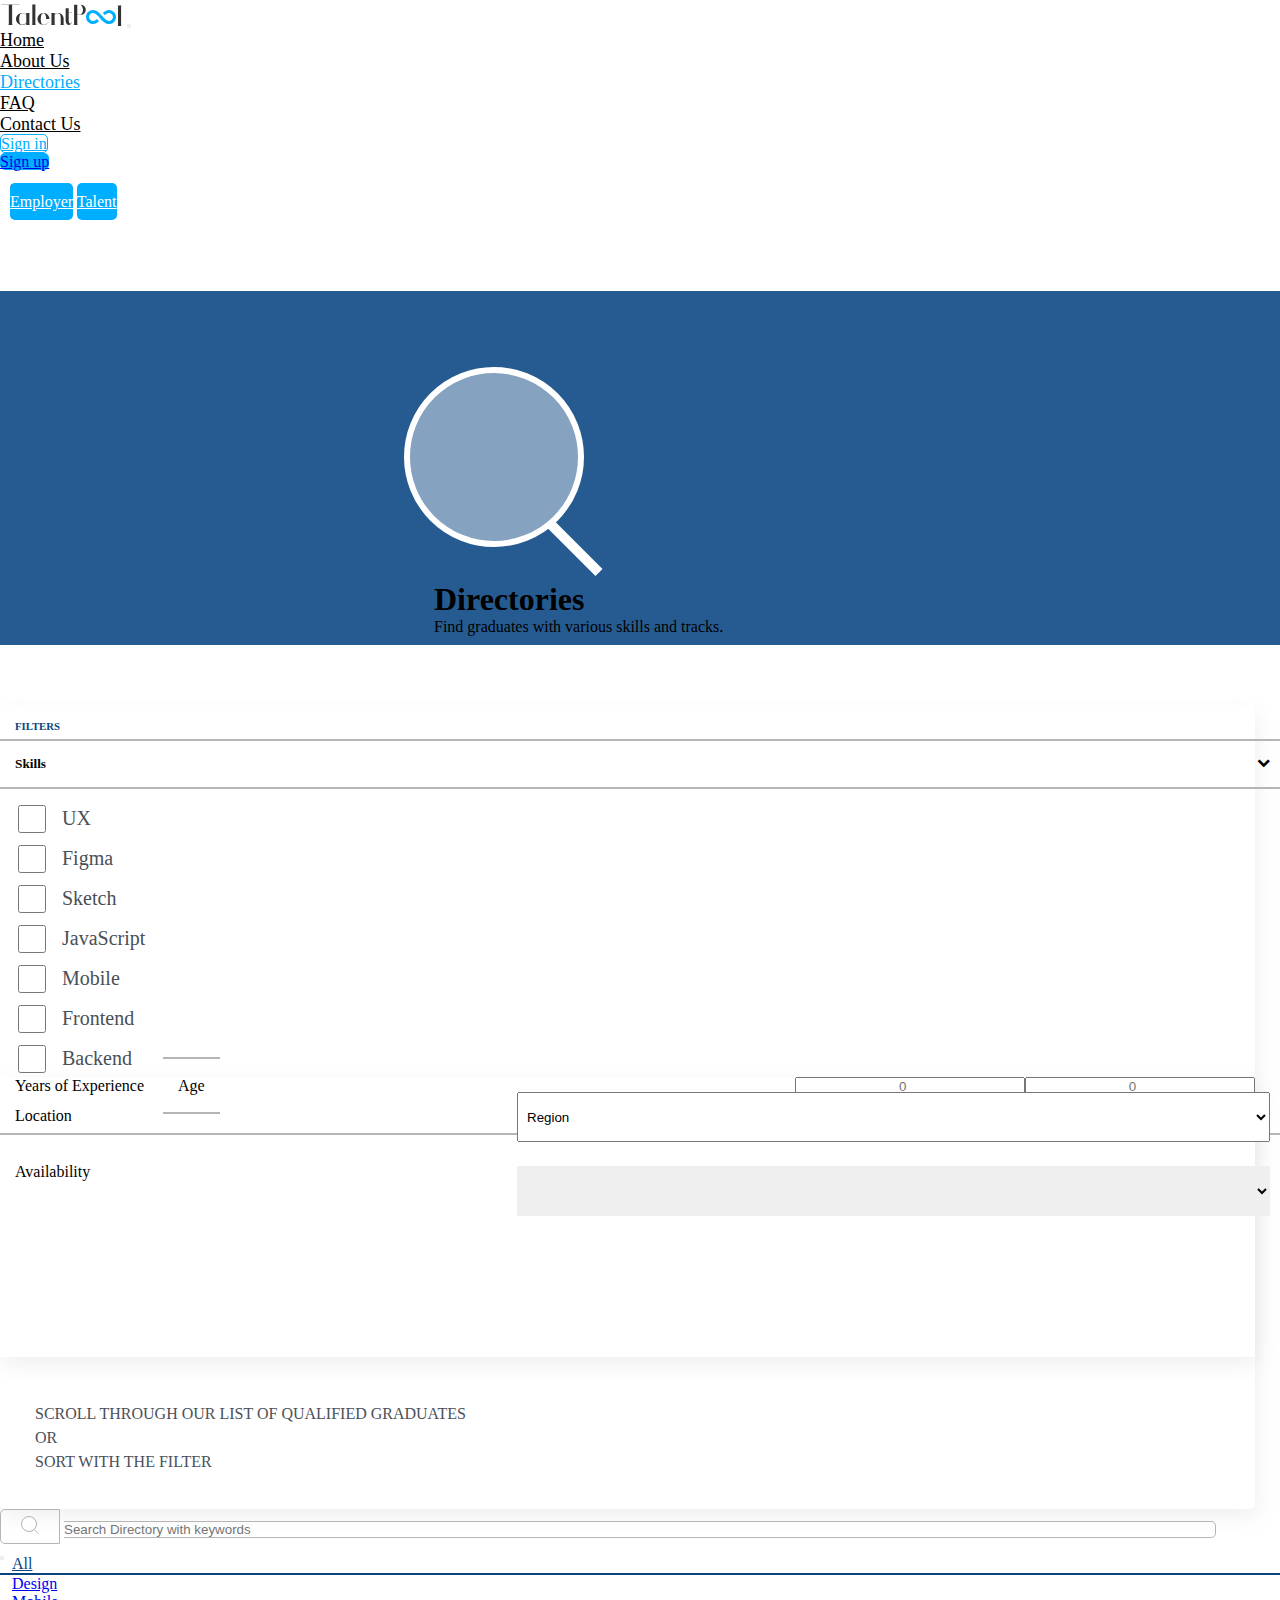
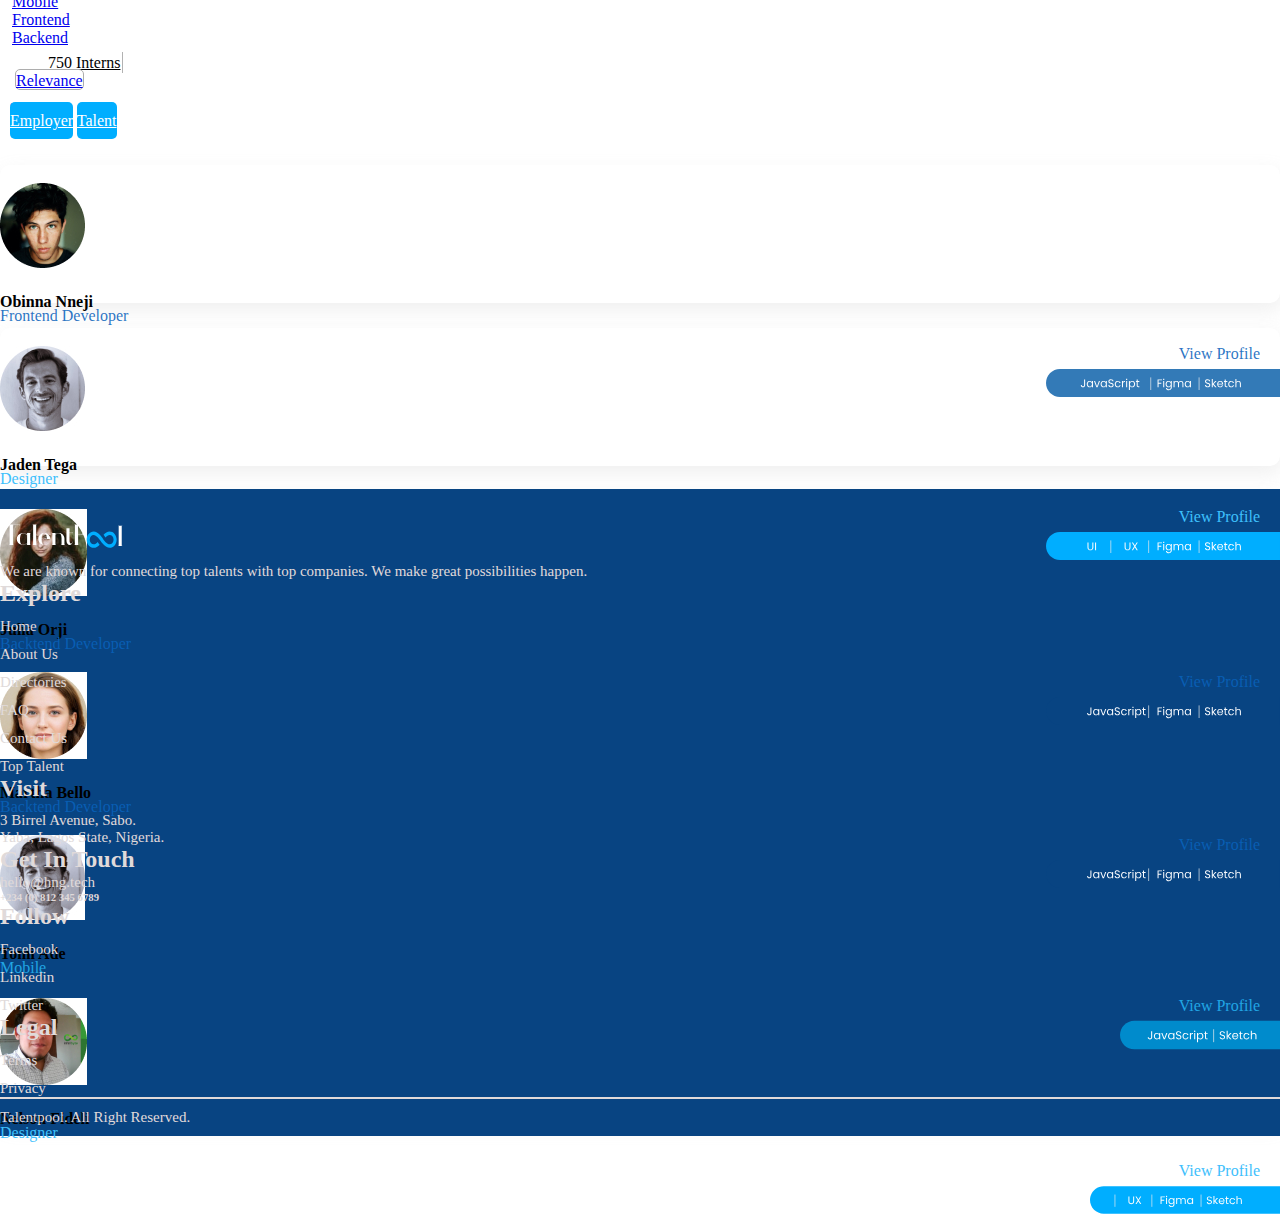
<file: assets/views/Directories.html>
<!doctype html>
<html lang="en">
    <head>
        <!-- Required meta tags -->
        <meta charset="utf-8">
        <meta name="viewport" content="width=device-width, initial-scale=1, shrink-to-fit=no">

        <!-- Bootstrap CSS -->
        <link rel="stylesheet" href="https://cdn.jsdelivr.net/npm/bootstrap@4.5.3/dist/css/bootstrap.min.css" integrity="sha384-TX8t27EcRE3e/ihU7zmQxVncDAy5uIKz4rEkgIXeMed4M0jlfIDPvg6uqKI2xXr2" crossorigin="anonymous">
        <link href="//maxcdn.bootstrapcdn.com/font-awesome/4.7.0/css/font-awesome.min.css" rel="stylesheet">
        <link rel="stylesheet" href="/assets/styles/index.css" type="text/css">
        <link rel="stylesheet" href="/assets/styles/Directories.css" type="text/css">
        <title>Talentpool</title>
    </head>
    <body>

        <!-- Navigation Bar -->
        <div class="container-fluid  fixed-top navbar-height pb-1">
            <div class="container ">
                <nav class="navbar navbar-expand-lg  navbar-light">
                    <!-- Site Logo  -->
                    <svg width="123" height="26" viewBox="0 0 123 26" fill="none" xmlns="http://www.w3.org/2000/svg">
                        <path d="M108.953 10C106.729 10 104.543 11.3896 102.857 12.8507C103.279 13.3115 103.682 13.7898 104.063 14.2845C104.244 14.5231 104.508 14.8458 104.834 15.2116C106.133 14.0722 107.66 13.0631 108.953 13.0631C111.15 13.0631 112.937 14.85 112.937 17.047C112.937 19.2439 111.15 21.0308 108.953 21.0308C106.496 21.0308 103.189 17.398 102.224 16.124C101.751 15.4975 97.4713 10 93.048 10C89.1619 10 86 13.1619 86 17.048C86 20.9341 89.1619 24.095 93.048 24.095C95.2081 24.095 97.3294 22.7831 98.9944 21.3683C98.5309 20.8692 98.0907 20.3491 97.6752 19.8094C97.4654 19.5369 97.2467 19.2716 97.0193 19.0137C95.7537 20.0985 94.2926 21.0308 93.048 21.0308C90.8511 21.0308 89.0641 19.2439 89.0641 17.047C89.0641 14.85 90.8511 13.0631 93.048 13.0631C95.5056 13.0631 98.8125 16.6959 99.7775 17.9699C100.251 18.5964 104.53 24.0939 108.953 24.0939C110.821 24.092 112.613 23.3489 113.934 22.0277C115.255 20.7066 115.998 18.9153 116 17.047C115.998 15.1785 115.255 13.387 113.934 12.0658C112.613 10.7447 110.822 10.0017 108.953 10Z" fill="#00AEFF"/>
                        <path d="M1.8 4.624V5.608H2.016V4.864H8.808V24.736H8.088V25H12.888V24.736H12.144V4.864H18.864V5.608H19.08V4.624H1.8ZM26.2817 22.816C25.1537 24.04 23.6417 24.784 21.9137 24.784C19.2497 24.784 19.2257 20.584 19.2257 19.048C19.2257 17.128 19.7057 13.24 21.9137 13.24C23.6417 13.24 25.1537 13.96 26.2817 15.184V22.816ZM29.9057 13.216V13H25.7537V13.216H26.2817V14.872C25.1537 13.72 23.6177 13.024 21.9137 13.024C21.5537 13.024 21.2657 13.072 20.7137 13.192C17.9297 13.768 15.9377 16.216 15.9377 19.024C15.9377 21.784 17.8337 24.184 20.7617 24.88C21.1697 24.952 21.5297 25 21.9137 25C23.6417 25 25.1537 24.304 26.2817 23.128V24.76H25.7537V24.976H29.9057V24.76H29.3777V13.216H29.9057ZM35.3693 4.816H35.9213V4.6H31.7693V4.816H32.3213V24.76H31.7693V25H35.9213V24.76H35.3693V4.816ZM49.4406 19.096C49.4166 18.136 49.3206 17.728 49.2246 17.416C48.5766 15.04 46.6566 13.576 44.4726 13.072C44.1126 13.024 43.7766 13 43.4646 13C43.2726 13 43.0326 13.024 42.8166 13.048C42.6966 13.072 42.5766 13.072 42.4566 13.072C39.4086 13.696 37.4406 16.192 37.4406 18.976C37.4406 21.76 39.3126 24.184 42.0006 24.832C42.2886 24.904 43.0086 25 43.4646 25C45.5766 25 47.4726 23.944 48.6246 22.048H48.3606C47.3046 23.8 45.4806 24.784 43.4646 24.784C40.8966 24.784 40.7526 20.704 40.7526 19.096H46.1526H49.4406ZM40.7526 18.904C40.8486 17.344 41.0166 16.24 41.3766 15.112C41.4006 15.136 41.9046 13.384 43.1766 13.216H43.4646H43.7286C44.5206 13.312 45.0246 14.008 45.2886 14.56C45.8406 15.808 46.1286 17.296 46.1286 18.904H40.7526ZM63.6459 24.784V18.568C63.4539 15.568 61.3419 13.096 58.2939 13.096C56.8779 13.096 55.5819 13.648 54.6459 14.584V13.264H55.1739V13.024H50.9499V13.264H51.4779V24.808H50.9499V25H55.1739V24.808H54.6459V14.848C55.5339 13.912 56.8539 13.312 58.2939 13.312C60.3579 13.312 60.6459 16.624 60.7179 17.968V24.784H60.1899V25H64.2219V24.784H63.6459ZM71.7782 12.28V12.736H68.7062V8.368H69.2342V8.176H65.1542V8.368H65.6582V20.992H65.6822C65.6822 23.224 67.1222 25 68.8502 25C70.3382 25 71.6342 23.512 71.8982 21.496H71.7062C71.5382 22.72 70.9622 23.584 70.2902 23.584C69.4502 23.584 68.7062 22.336 68.7062 20.92V12.928H71.7782V13.36H71.9942V12.28H71.7782ZM80.4861 14.536H77.2941V4.864H80.5101C83.6541 6.856 84.0141 13 80.4861 14.536ZM80.8221 4.648H73.3821V4.864H74.0781V24.736H73.3821V25H77.8461V24.736H77.2941V14.776H80.4861C87.4221 15.064 87.6861 4.744 80.8221 4.648Z" fill="#333333"/>
                        <path d="M121.088 5.816H121.64V5.6H117.488V5.816H118.04V25.76H117.488V26H121.64V25.76H121.088V5.816Z" fill="#333333"/>
                    </svg>
                        
                    <button class="navbar-toggler" type="button" data-toggle="collapse" data-target="#navbarNavDropdown" aria-controls="navbarNavDropdown" aria-expanded="false" aria-label="Toggle navigation">
                    <span class="navbar-toggler-icon"></i></span>
                    </button>
                    <div class="collapse navbar-collapse" id="navbarNavDropdown">
                    <ul class="navbar-nav ml-auto">
                        <li class="nav-item mr-3 ">
                        <a class="nav-link  nav-link-1" href="/index.html">Home <span class="sr-only">(current)</span></a>
                        </li>
                        <li class="nav-item  mr-3">
                        <a class="nav-link nav-link-1" href="/assets/views/About us.html">About Us</a>
                        </li>
                        <li class="nav-item  active mr-3">
                        <a class="nav-link nav-link-1" href="/assets/views/Directories.html">Directories</a>
                        </li>
                        <li class="nav-item  mr-3">
                            <a class="nav-link nav-link-1" href="/assets/views/FAQ.html">FAQ</a>
                        </li>
                        <li class="nav-item  mr-3">
                            <a class="nav-link nav-link-1" href="/assets/views/Contact.html">Contact Us</a>
                        </li>

                        <li class="nav-item sign-in">
                            <a class="nav-link    pl-4 pr-4  pt-1 pb-1 " href="/assets/views/Sign-in.html" >
                                Sign in
                            </a>
                            
                        </li>
                        
                        <li class="nav-item dropdown  sign-up-1">
                            <a class="nav-link  text-white  pl-4 pr-4   pt-1 pb-1 dropdown-toggle" href="#" id="navbarDropdownMenuLink" role="button" data-toggle="dropdown" aria-haspopup="true" aria-expanded="false">
                                Sign up
                            </a>
                            <div class="dropdown-menu" aria-labelledby="navbarDropdownMenuLink">
                                <h6 class="dropdown-item-1"><b>Sign up as:</b></h6>
                                <a class="dropdown-item sign-up mt-2  pt-1 pb-1" href="/assets/views/Employers-sign-up.html">Employer</a>
                                <a class="dropdown-item sign-up mt-2  pt-1 pb-1" href="/assets/views/Graduate-sign-up.html">Talent</a>
                            </div>
                        </li>
                    </ul>
                    </div>
                </nav>
            </div>
        </div>




        <div class="container-fluid  directories-header-container">
            <div class="directories-header text-white">
                <div class="row">
                    <div class="col-12  col-md-5 col-lg-4">
                        <svg width="199" height="210" viewBox="0 0 199 210" fill="none" xmlns="http://www.w3.org/2000/svg">
                            <circle cx="90" cy="90" r="87" fill="#FFFDFD" fill-opacity="0.44" stroke="white" stroke-width="6"/>
                            <path d="M147.243 157.758L194.985 205.5" stroke="white" stroke-width="10"/>
                        </svg>
                    </div>

                    <div class="col-12  col-md-7 col-lg-8 directories-header-col-2 pt-3">
                        <h1>Directories</h1>
                        <p>Find graduates with various skills and tracks.</p>
                    </div>
                </div>
                
                    
            </div>
        </div>


        <div class="container-fluid directories-body-container">
            <div class="container ">
                <div class="row justify-content-center">
                    
                    <div class="col  col-md-3 filters">
                        <h6><b>FILTERS</b></h6>

                        <div class=" skills-header">
                            <h5>Skills <i class="fa fa-chevron-down"></i></h5>
                        </div>
                        <div>
                            <div class=" skills-items">
                                
                                <input class="checkbox" type="checkbox" name="checkbox"><label class="checkbox-label">UX</label><br>
                                <input class="checkbox" type="checkbox" name="checkbox"><label class="checkbox-label">Figma</label><br>
                                <input class="checkbox" type="checkbox" name="checkbox"><label class="checkbox-label">Sketch</label><br>
                                <input class="checkbox" type="checkbox" name="checkbox"><label class="checkbox-label">JavaScript</label><br>
                                <input class="checkbox" type="checkbox" name="checkbox"><label class="checkbox-label">Mobile</label><br>
                                <input class="checkbox" type="checkbox" name="checkbox"><label class="checkbox-label">Frontend</label><br>
                                <input class="checkbox" type="checkbox" name="checkbox"><label class="checkbox-label">Backend</label><br>
                                
                            </div>
                        </div>

                        <form class="filter-form">
                            <label class="label">Years of Experience<input type="number" name="Years of Exp" class="form-input" placeholder="0"></label>
                            <label  class="label  age-label">Age<input type="number" name="Age" class="form-input" placeholder="0"></label>
                            
                           

                            <div class="select-container location">
                                <label class="select-label">Location </label>
                                <select class="select-options"> 
                                    <option>Port Harcourt</option>
                                    <option>Abuja</option>
                                    <option>Lagos</option>
                                    <option>Baselya</option>
                                    <option selected>Region</option>
                                </select>
                            </div>

                            <div class="select-container">
                                <label class="select-label">Availability </label>
                                <select class="select-options available-select-options"> 
                                    <option>Port Harcourt</option>
                                    <option>Abuja</option>
                                    <option>Lagos</option>
                                    <option>Baselya</option>
                                    <option selected></option>
                                </select>
                            </div>
                        </form>


                        <div class="container  scroll-through">
                            <p>SCROLL THROUGH OUR LIST OF QUALIFIED GRADUATES</p>
                            <P>OR</P>
                            <P>SORT WITH THE FILTER</P>
                        </div>
                        
                    </div>



                        




                    <div class="col directories-body-col col-md-8 bg-succes all">


                        
                        <form class="form-inline">
                            <button class="btn " type="submit">
                                <svg width="18" height="18" viewBox="0 0 18 18" fill="none" xmlns="http://www.w3.org/2000/svg">
                                    <circle cx="8" cy="8" r="7.5" fill="#FFFDFD" stroke="#B2B2B2"/>
                                    <line x1="13.3536" y1="13.6464" x2="17.3536" y2="17.6464" stroke="#B5B5B5"/>
                                </svg>
                            </button>
                            <input class="form-control " type="search" placeholder="Search Directory with keywords" aria-label="Search">
                            
                        </form>
                    




                        <nav class="navbar navbar-expand-lg navbar-light  p-0 mt-3  all-nav-bar">
                            <button class="navbar-toggler" type="button" data-toggle="collapse" data-target="#navbarText" aria-controls="navbarText" aria-expanded="false" aria-label="Toggle navigation">
                                <span class="navbar-toggler-icon"></span>
                            </button>
                            <div class="collapse navbar-collapse  p-0" id="navbarText">
                                <ul class="navbar-nav ">
                                <li class="all-nav-item   all-nav-link">
                                    <a class="nav-link  " href="#">All<span class="sr-only">(current)</span></a>
                                </li>
                                <li class="all-nav-item">
                                    <a class="nav-link" href="#">Design</a>
                                </li>
                                <li class="all-nav-item">
                                    <a class="nav-link" href="#">Mobile</a>
                                </li>
                                <li class="all-nav-item">
                                    <a class="nav-link" href="#">Frontend</a>
                                </li>
                                <li class="all-nav-item">
                                    <a class="nav-link" href="#">Backend</a>
                                </li>


                                <li class="">
                                    <a class="nav-link interns-text  disabled" tabindex="-1"  aria-disabled="true" href="#">750 Interns</a>
                                </li>
                                <li class="nav-ite dropdown ">
                                    <a class="nav-link  relevance-btn pl-4 pr-4 dropdown-toggle" href="#" id="navbarDropdownMenuLink" role="button" data-toggle="dropdown" aria-haspopup="true" aria-expanded="false">
                                        Relevance
                                    </a>
                                    <div class="dropdown-menu" aria-labelledby="navbarDropdownMenuLink">
                                        <h6 class="dropdown-item-1"><b>Sign up as:</b></h6>
                                        <a class="dropdown-item sign-up mt-2" href="#">Employer</a>
                                        <a class="dropdown-item sign-up mt-2" href="#">Talent</a>
                                    </div>
                                </li>
                                </ul> 
                            </div>
                        </nav>
                            
                            
                        
                        <div class="developers-profile-container"></div>
                            <div class="row developers-profile">
                                <div class="col-12  col-md-6   profile-image-container">
                                    <div class="row">
                                        <div class="col-4 col-md-5 col-lg-4 "><img src="/assets/images/profile-1.jpg"></div>
                                        <div class="col-7 col-md-7 col-lg-8  profile_image-col-2">
                                            <h4 class="profile-name">Obinna Nneji</h4>
                                            <p class="developer">Frontend Developer</p>
                                        </div>
                                    </div>
                                </div>
                                <div class="col-12 col-md-6   view-profile-container  view-profile-1">
                                    <a href="#">View Profile</a><br>
                                    <svg class="view-profile-svg-1" width="234" height="40" viewBox="0 0 334 40" fill="none" xmlns="http://www.w3.org/2000/svg">
                                        <path d="M334 40L20 40C8.95428 40 5.33588e-07 31.0457 1.1918e-06 20C1.85002e-06 8.95429 8.95432 2.72946e-07 20 1.68961e-06L334 4.19617e-05L334 40Z" fill="#337AB7"/>
                                        <path d="M55.848 14.848V23.088C55.848 24.0053 55.5653 24.7413 55 25.296C54.4347 25.84 53.688 26.112 52.76 26.112C51.8213 26.112 51.0693 25.8347 50.504 25.28C49.9387 24.7147 49.656 23.9467 49.656 22.976H51.112C51.1227 23.52 51.2613 23.9627 51.528 24.304C51.8053 24.6453 52.216 24.816 52.76 24.816C53.304 24.816 53.7093 24.656 53.976 24.336C54.2427 24.0053 54.376 23.5893 54.376 23.088V14.848H55.848ZM58.1724 21.584C58.1724 20.688 58.3537 19.904 58.7164 19.232C59.079 18.5493 59.575 18.0213 60.2044 17.648C60.8444 17.2747 61.5537 17.088 62.3324 17.088C63.1004 17.088 63.767 17.2533 64.3324 17.584C64.8977 17.9147 65.319 18.3307 65.5964 18.832V17.232H67.0684V26H65.5964V24.368C65.3084 24.88 64.8764 25.3067 64.3004 25.648C63.735 25.9787 63.0737 26.144 62.3164 26.144C61.5377 26.144 60.8337 25.952 60.2044 25.568C59.575 25.184 59.079 24.6453 58.7164 23.952C58.3537 23.2587 58.1724 22.4693 58.1724 21.584ZM65.5964 21.6C65.5964 20.9387 65.463 20.3627 65.1964 19.872C64.9297 19.3813 64.567 19.008 64.1084 18.752C63.6604 18.4853 63.1644 18.352 62.6204 18.352C62.0764 18.352 61.5804 18.48 61.1324 18.736C60.6844 18.992 60.327 19.3653 60.0604 19.856C59.7937 20.3467 59.6604 20.9227 59.6604 21.584C59.6604 22.256 59.7937 22.8427 60.0604 23.344C60.327 23.8347 60.6844 24.2133 61.1324 24.48C61.5804 24.736 62.0764 24.864 62.6204 24.864C63.1644 24.864 63.6604 24.736 64.1084 24.48C64.567 24.2133 64.9297 23.8347 65.1964 23.344C65.463 22.8427 65.5964 22.2613 65.5964 21.6ZM72.7929 24.656L75.5129 17.232H77.0649L73.6249 26H71.9289L68.4889 17.232H70.0569L72.7929 24.656ZM77.9536 21.584C77.9536 20.688 78.135 19.904 78.4976 19.232C78.8603 18.5493 79.3563 18.0213 79.9856 17.648C80.6256 17.2747 81.335 17.088 82.1136 17.088C82.8816 17.088 83.5483 17.2533 84.1136 17.584C84.679 17.9147 85.1003 18.3307 85.3776 18.832V17.232H86.8496V26H85.3776V24.368C85.0896 24.88 84.6576 25.3067 84.0816 25.648C83.5163 25.9787 82.855 26.144 82.0976 26.144C81.319 26.144 80.615 25.952 79.9856 25.568C79.3563 25.184 78.8603 24.6453 78.4976 23.952C78.135 23.2587 77.9536 22.4693 77.9536 21.584ZM85.3776 21.6C85.3776 20.9387 85.2443 20.3627 84.9776 19.872C84.711 19.3813 84.3483 19.008 83.8896 18.752C83.4416 18.4853 82.9456 18.352 82.4016 18.352C81.8576 18.352 81.3616 18.48 80.9136 18.736C80.4656 18.992 80.1083 19.3653 79.8416 19.856C79.575 20.3467 79.4416 20.9227 79.4416 21.584C79.4416 22.256 79.575 22.8427 79.8416 23.344C80.1083 23.8347 80.4656 24.2133 80.9136 24.48C81.3616 24.736 81.8576 24.864 82.4016 24.864C82.9456 24.864 83.4416 24.736 83.8896 24.48C84.3483 24.2133 84.711 23.8347 84.9776 23.344C85.2443 22.8427 85.3776 22.2613 85.3776 21.6ZM92.8461 26.112C92.1101 26.112 91.4488 25.984 90.8621 25.728C90.2861 25.4613 89.8328 25.0987 89.5021 24.64C89.1715 24.1707 89.0008 23.632 88.9901 23.024H90.5421C90.5955 23.5467 90.8088 23.9893 91.1821 24.352C91.5661 24.704 92.1208 24.88 92.8461 24.88C93.5395 24.88 94.0835 24.7093 94.4781 24.368C94.8835 24.016 95.0861 23.568 95.0861 23.024C95.0861 22.5973 94.9688 22.2507 94.7341 21.984C94.4995 21.7173 94.2061 21.5147 93.8541 21.376C93.5021 21.2373 93.0275 21.088 92.4301 20.928C91.6941 20.736 91.1021 20.544 90.6541 20.352C90.2168 20.16 89.8381 19.8613 89.5181 19.456C89.2088 19.04 89.0541 18.4853 89.0541 17.792C89.0541 17.184 89.2088 16.6453 89.5181 16.176C89.8275 15.7067 90.2595 15.344 90.8141 15.088C91.3795 14.832 92.0248 14.704 92.7501 14.704C93.7955 14.704 94.6488 14.9653 95.3101 15.488C95.9821 16.0107 96.3608 16.704 96.4461 17.568H94.8461C94.7928 17.1413 94.5688 16.768 94.1741 16.448C93.7795 16.1173 93.2568 15.952 92.6061 15.952C91.9981 15.952 91.5021 16.112 91.1181 16.432C90.7341 16.7413 90.5421 17.1787 90.5421 17.744C90.5421 18.1493 90.6541 18.48 90.8781 18.736C91.1128 18.992 91.3955 19.1893 91.7261 19.328C92.0675 19.456 92.5421 19.6053 93.1501 19.776C93.8861 19.9787 94.4781 20.1813 94.9261 20.384C95.3741 20.576 95.7581 20.88 96.0781 21.296C96.3981 21.7013 96.5581 22.256 96.5581 22.96C96.5581 23.504 96.4141 24.016 96.1261 24.496C95.8381 24.976 95.4115 25.3653 94.8461 25.664C94.2808 25.9627 93.6141 26.112 92.8461 26.112ZM98.1568 21.6C98.1568 20.6933 98.3381 19.904 98.7008 19.232C99.0634 18.5493 99.5648 18.0213 100.205 17.648C100.855 17.2747 101.597 17.088 102.429 17.088C103.506 17.088 104.391 17.3493 105.085 17.872C105.789 18.3947 106.253 19.12 106.477 20.048H104.909C104.759 19.5147 104.466 19.0933 104.029 18.784C103.602 18.4747 103.069 18.32 102.429 18.32C101.597 18.32 100.925 18.608 100.413 19.184C99.9008 19.7493 99.6448 20.5547 99.6448 21.6C99.6448 22.656 99.9008 23.472 100.413 24.048C100.925 24.624 101.597 24.912 102.429 24.912C103.069 24.912 103.602 24.7627 104.029 24.464C104.455 24.1653 104.749 23.7387 104.909 23.184H106.477C106.242 24.08 105.773 24.8 105.069 25.344C104.365 25.8773 103.485 26.144 102.429 26.144C101.597 26.144 100.855 25.9573 100.205 25.584C99.5648 25.2107 99.0634 24.6827 98.7008 24C98.3381 23.3173 98.1568 22.5173 98.1568 21.6ZM109.876 18.656C110.132 18.1547 110.494 17.7653 110.964 17.488C111.444 17.2107 112.025 17.072 112.708 17.072V18.576H112.324C110.692 18.576 109.876 19.4613 109.876 21.232V26H108.42V17.232H109.876V18.656ZM115.14 15.808C114.863 15.808 114.628 15.712 114.436 15.52C114.244 15.328 114.148 15.0933 114.148 14.816C114.148 14.5387 114.244 14.304 114.436 14.112C114.628 13.92 114.863 13.824 115.14 13.824C115.407 13.824 115.631 13.92 115.812 14.112C116.004 14.304 116.1 14.5387 116.1 14.816C116.1 15.0933 116.004 15.328 115.812 15.52C115.631 15.712 115.407 15.808 115.14 15.808ZM115.844 17.232V26H114.388V17.232H115.844ZM119.782 18.848C120.07 18.3467 120.496 17.9307 121.062 17.6C121.638 17.2587 122.304 17.088 123.062 17.088C123.84 17.088 124.544 17.2747 125.174 17.648C125.814 18.0213 126.315 18.5493 126.678 19.232C127.04 19.904 127.222 20.688 127.222 21.584C127.222 22.4693 127.04 23.2587 126.678 23.952C126.315 24.6453 125.814 25.184 125.174 25.568C124.544 25.952 123.84 26.144 123.062 26.144C122.315 26.144 121.654 25.9787 121.078 25.648C120.512 25.3067 120.08 24.8853 119.782 24.384V30.16H118.326V17.232H119.782V18.848ZM125.734 21.584C125.734 20.9227 125.6 20.3467 125.334 19.856C125.067 19.3653 124.704 18.992 124.246 18.736C123.798 18.48 123.302 18.352 122.758 18.352C122.224 18.352 121.728 18.4853 121.27 18.752C120.822 19.008 120.459 19.3867 120.182 19.888C119.915 20.3787 119.782 20.9493 119.782 21.6C119.782 22.2613 119.915 22.8427 120.182 23.344C120.459 23.8347 120.822 24.2133 121.27 24.48C121.728 24.736 122.224 24.864 122.758 24.864C123.302 24.864 123.798 24.736 124.246 24.48C124.704 24.2133 125.067 23.8347 125.334 23.344C125.6 22.8427 125.734 22.256 125.734 21.584ZM130.914 18.432V23.6C130.914 24.0267 131.005 24.3307 131.186 24.512C131.368 24.6827 131.682 24.768 132.13 24.768H133.202V26H131.89C131.08 26 130.472 25.8133 130.066 25.44C129.661 25.0667 129.458 24.4533 129.458 23.6V18.432H128.322V17.232H129.458V15.024H130.914V17.232H133.202V18.432H130.914Z" fill="#FCFDFF"/>
                                        <path d="M165.536 14.848V16.032H160.688V19.792H164.624V20.976H160.688V26H159.232V14.848H165.536ZM168.047 15.808C167.769 15.808 167.535 15.712 167.343 15.52C167.151 15.328 167.055 15.0933 167.055 14.816C167.055 14.5387 167.151 14.304 167.343 14.112C167.535 13.92 167.769 13.824 168.047 13.824C168.313 13.824 168.537 13.92 168.719 14.112C168.911 14.304 169.007 14.5387 169.007 14.816C169.007 15.0933 168.911 15.328 168.719 15.52C168.537 15.712 168.313 15.808 168.047 15.808ZM168.751 17.232V26H167.295V17.232H168.751ZM174.848 17.088C175.605 17.088 176.267 17.2533 176.832 17.584C177.408 17.9147 177.835 18.3307 178.112 18.832V17.232H179.584V26.192C179.584 26.992 179.413 27.7013 179.072 28.32C178.731 28.9493 178.24 29.44 177.6 29.792C176.971 30.144 176.235 30.32 175.392 30.32C174.24 30.32 173.28 30.048 172.512 29.504C171.744 28.96 171.291 28.2187 171.152 27.28H172.592C172.752 27.8133 173.083 28.24 173.584 28.56C174.085 28.8907 174.688 29.056 175.392 29.056C176.192 29.056 176.843 28.8053 177.344 28.304C177.856 27.8027 178.112 27.0987 178.112 26.192V24.352C177.824 24.864 177.397 25.2907 176.832 25.632C176.267 25.9733 175.605 26.144 174.848 26.144C174.069 26.144 173.36 25.952 172.72 25.568C172.091 25.184 171.595 24.6453 171.232 23.952C170.869 23.2587 170.688 22.4693 170.688 21.584C170.688 20.688 170.869 19.904 171.232 19.232C171.595 18.5493 172.091 18.0213 172.72 17.648C173.36 17.2747 174.069 17.088 174.848 17.088ZM178.112 21.6C178.112 20.9387 177.979 20.3627 177.712 19.872C177.445 19.3813 177.083 19.008 176.624 18.752C176.176 18.4853 175.68 18.352 175.136 18.352C174.592 18.352 174.096 18.48 173.648 18.736C173.2 18.992 172.843 19.3653 172.576 19.856C172.309 20.3467 172.176 20.9227 172.176 21.584C172.176 22.256 172.309 22.8427 172.576 23.344C172.843 23.8347 173.2 24.2133 173.648 24.48C174.096 24.736 174.592 24.864 175.136 24.864C175.68 24.864 176.176 24.736 176.624 24.48C177.083 24.2133 177.445 23.8347 177.712 23.344C177.979 22.8427 178.112 22.2613 178.112 21.6ZM192.589 17.072C193.271 17.072 193.879 17.216 194.413 17.504C194.946 17.7813 195.367 18.2027 195.677 18.768C195.986 19.3333 196.141 20.0213 196.141 20.832V26H194.701V21.04C194.701 20.1653 194.482 19.4987 194.045 19.04C193.618 18.5707 193.037 18.336 192.301 18.336C191.543 18.336 190.941 18.5813 190.493 19.072C190.045 19.552 189.821 20.2507 189.821 21.168V26H188.381V21.04C188.381 20.1653 188.162 19.4987 187.725 19.04C187.298 18.5707 186.717 18.336 185.981 18.336C185.223 18.336 184.621 18.5813 184.173 19.072C183.725 19.552 183.501 20.2507 183.501 21.168V26H182.045V17.232H183.501V18.496C183.789 18.0373 184.173 17.6853 184.653 17.44C185.143 17.1947 185.682 17.072 186.269 17.072C187.005 17.072 187.655 17.2373 188.221 17.568C188.786 17.8987 189.207 18.384 189.485 19.024C189.73 18.4053 190.135 17.9253 190.701 17.584C191.266 17.2427 191.895 17.072 192.589 17.072ZM197.985 21.584C197.985 20.688 198.166 19.904 198.529 19.232C198.892 18.5493 199.388 18.0213 200.017 17.648C200.657 17.2747 201.366 17.088 202.145 17.088C202.913 17.088 203.58 17.2533 204.145 17.584C204.71 17.9147 205.132 18.3307 205.409 18.832V17.232H206.881V26H205.409V24.368C205.121 24.88 204.689 25.3067 204.113 25.648C203.548 25.9787 202.886 26.144 202.129 26.144C201.35 26.144 200.646 25.952 200.017 25.568C199.388 25.184 198.892 24.6453 198.529 23.952C198.166 23.2587 197.985 22.4693 197.985 21.584ZM205.409 21.6C205.409 20.9387 205.276 20.3627 205.009 19.872C204.742 19.3813 204.38 19.008 203.921 18.752C203.473 18.4853 202.977 18.352 202.433 18.352C201.889 18.352 201.393 18.48 200.945 18.736C200.497 18.992 200.14 19.3653 199.873 19.856C199.606 20.3467 199.473 20.9227 199.473 21.584C199.473 22.256 199.606 22.8427 199.873 23.344C200.14 23.8347 200.497 24.2133 200.945 24.48C201.393 24.736 201.889 24.864 202.433 24.864C202.977 24.864 203.473 24.736 203.921 24.48C204.38 24.2133 204.742 23.8347 205.009 23.344C205.276 22.8427 205.409 22.2613 205.409 21.6Z" fill="#FCFDFF"/>
                                        <path d="M230.768 26.112C230.032 26.112 229.371 25.984 228.784 25.728C228.208 25.4613 227.755 25.0987 227.424 24.64C227.093 24.1707 226.923 23.632 226.912 23.024H228.464C228.517 23.5467 228.731 23.9893 229.104 24.352C229.488 24.704 230.043 24.88 230.768 24.88C231.461 24.88 232.005 24.7093 232.4 24.368C232.805 24.016 233.008 23.568 233.008 23.024C233.008 22.5973 232.891 22.2507 232.656 21.984C232.421 21.7173 232.128 21.5147 231.776 21.376C231.424 21.2373 230.949 21.088 230.352 20.928C229.616 20.736 229.024 20.544 228.576 20.352C228.139 20.16 227.76 19.8613 227.44 19.456C227.131 19.04 226.976 18.4853 226.976 17.792C226.976 17.184 227.131 16.6453 227.44 16.176C227.749 15.7067 228.181 15.344 228.736 15.088C229.301 14.832 229.947 14.704 230.672 14.704C231.717 14.704 232.571 14.9653 233.232 15.488C233.904 16.0107 234.283 16.704 234.368 17.568H232.768C232.715 17.1413 232.491 16.768 232.096 16.448C231.701 16.1173 231.179 15.952 230.528 15.952C229.92 15.952 229.424 16.112 229.04 16.432C228.656 16.7413 228.464 17.1787 228.464 17.744C228.464 18.1493 228.576 18.48 228.8 18.736C229.035 18.992 229.317 19.1893 229.648 19.328C229.989 19.456 230.464 19.6053 231.072 19.776C231.808 19.9787 232.4 20.1813 232.848 20.384C233.296 20.576 233.68 20.88 234 21.296C234.32 21.7013 234.48 22.256 234.48 22.96C234.48 23.504 234.336 24.016 234.048 24.496C233.76 24.976 233.333 25.3653 232.768 25.664C232.203 25.9627 231.536 26.112 230.768 26.112ZM241.519 26L238.079 22.128V26H236.623V14.16H238.079V21.12L241.455 17.232H243.487L239.359 21.6L243.503 26H241.519ZM252.857 21.28C252.857 21.5573 252.841 21.8507 252.809 22.16H245.801C245.854 23.024 246.148 23.7013 246.681 24.192C247.225 24.672 247.881 24.912 248.649 24.912C249.278 24.912 249.801 24.768 250.217 24.48C250.644 24.1813 250.942 23.7867 251.113 23.296H252.681C252.446 24.1387 251.977 24.8267 251.273 25.36C250.569 25.8827 249.694 26.144 248.649 26.144C247.817 26.144 247.07 25.9573 246.409 25.584C245.758 25.2107 245.246 24.6827 244.873 24C244.5 23.3067 244.313 22.5067 244.313 21.6C244.313 20.6933 244.494 19.8987 244.857 19.216C245.22 18.5333 245.726 18.0107 246.377 17.648C247.038 17.2747 247.796 17.088 248.649 17.088C249.481 17.088 250.217 17.2693 250.857 17.632C251.497 17.9947 251.988 18.496 252.329 19.136C252.681 19.7653 252.857 20.48 252.857 21.28ZM251.353 20.976C251.353 20.4213 251.23 19.9467 250.985 19.552C250.74 19.1467 250.404 18.8427 249.977 18.64C249.561 18.4267 249.097 18.32 248.585 18.32C247.849 18.32 247.22 18.5547 246.697 19.024C246.185 19.4933 245.892 20.144 245.817 20.976H251.353ZM256.555 18.432V23.6C256.555 24.0267 256.646 24.3307 256.827 24.512C257.008 24.6827 257.323 24.768 257.771 24.768H258.843V26H257.531C256.72 26 256.112 25.8133 255.707 25.44C255.302 25.0667 255.099 24.4533 255.099 23.6V18.432H253.963V17.232H255.099V15.024H256.555V17.232H258.843V18.432H256.555ZM260.063 21.6C260.063 20.6933 260.244 19.904 260.607 19.232C260.97 18.5493 261.471 18.0213 262.111 17.648C262.762 17.2747 263.503 17.088 264.335 17.088C265.412 17.088 266.298 17.3493 266.991 17.872C267.695 18.3947 268.159 19.12 268.383 20.048H266.815C266.666 19.5147 266.372 19.0933 265.935 18.784C265.508 18.4747 264.975 18.32 264.335 18.32C263.503 18.32 262.831 18.608 262.319 19.184C261.807 19.7493 261.551 20.5547 261.551 21.6C261.551 22.656 261.807 23.472 262.319 24.048C262.831 24.624 263.503 24.912 264.335 24.912C264.975 24.912 265.508 24.7627 265.935 24.464C266.362 24.1653 266.655 23.7387 266.815 23.184H268.383C268.148 24.08 267.679 24.8 266.975 25.344C266.271 25.8773 265.391 26.144 264.335 26.144C263.503 26.144 262.762 25.9573 262.111 25.584C261.471 25.2107 260.97 24.6827 260.607 24C260.244 23.3173 260.063 22.5173 260.063 21.6ZM274.678 17.072C275.339 17.072 275.936 17.216 276.47 17.504C277.003 17.7813 277.419 18.2027 277.718 18.768C278.027 19.3333 278.182 20.0213 278.182 20.832V26H276.742V21.04C276.742 20.1653 276.523 19.4987 276.086 19.04C275.648 18.5707 275.051 18.336 274.294 18.336C273.526 18.336 272.912 18.576 272.454 19.056C272.006 19.536 271.782 20.2347 271.782 21.152V26H270.326V14.16H271.782V18.48C272.07 18.032 272.464 17.6853 272.966 17.44C273.478 17.1947 274.048 17.072 274.678 17.072Z" fill="#FCFDFF"/>
                                        <line x1="149.5" y1="12" x2="149.5" y2="30" stroke="#E7EAEC"/>
                                        <line x1="218.5" y1="12" x2="218.5" y2="30" stroke="#E7EAEC"/>
                                    </svg>
                                        
                                </div>
                            </div>
    
    
    
                            <div class="row developers-profile">
                                <div class="col-12  col-md-6   profile-image-container">
                                    <div class="row">
                                        <div class="col-4 col-md-5 col-lg-4 "><img src="/assets/images/profile-2.jpg"></div>
                                        <div class="col-7 col-md-7 col-lg-8  profile_image-col-2">
                                            <h4 class="profile-name">Jaden Tega</h4>
                                            <p class="designer">Designer</p>
                                        </div>
                                    </div>
                                </div>
                                <div class="col-12 col-md-6   view-profile-container  view-profile-2">
                                    <a href="#">View Profile</a><br>
                                    <svg class="view-profile-svg-1" width="234" height="40" viewBox="0 0 334 40" fill="none" xmlns="http://www.w3.org/2000/svg">
                                        <path d="M334 40L20 40C8.95428 40 5.33588e-07 31.0457 1.1918e-06 20C1.85002e-06 8.95429 8.95432 2.72946e-07 20 1.68961e-06L334 4.19617e-05L334 40Z" fill="#00AEFF"/>
                                        <path d="M60.656 14.848V21.904C60.656 22.896 60.896 23.632 61.376 24.112C61.8667 24.592 62.544 24.832 63.408 24.832C64.2613 24.832 64.928 24.592 65.408 24.112C65.8987 23.632 66.144 22.896 66.144 21.904V14.848H67.6V21.888C67.6 22.816 67.4133 23.6 67.04 24.24C66.6667 24.8693 66.16 25.3387 65.52 25.648C64.8907 25.9573 64.1813 26.112 63.392 26.112C62.6027 26.112 61.888 25.9573 61.248 25.648C60.6187 25.3387 60.1173 24.8693 59.744 24.24C59.3813 23.6 59.2 22.816 59.2 21.888V14.848H60.656ZM71.4849 14.848V26H70.0289V14.848H71.4849Z" fill="#FCFDFF"/>
                                        <path d="M113.656 14.848V21.904C113.656 22.896 113.896 23.632 114.376 24.112C114.867 24.592 115.544 24.832 116.408 24.832C117.261 24.832 117.928 24.592 118.408 24.112C118.899 23.632 119.144 22.896 119.144 21.904V14.848H120.6V21.888C120.6 22.816 120.413 23.6 120.04 24.24C119.667 24.8693 119.16 25.3387 118.52 25.648C117.891 25.9573 117.181 26.112 116.392 26.112C115.603 26.112 114.888 25.9573 114.248 25.648C113.619 25.3387 113.117 24.8693 112.744 24.24C112.381 23.6 112.2 22.816 112.2 21.888V14.848H113.656ZM127.589 20.432L131.013 26H129.365L126.693 21.648L124.149 26H122.533L125.941 20.432L122.517 14.848H124.149L126.837 19.216L129.397 14.848H131.029L127.589 20.432Z" fill="#FCFDFF"/>
                                        <path d="M165.536 14.848V16.032H160.688V19.792H164.624V20.976H160.688V26H159.232V14.848H165.536ZM168.047 15.808C167.769 15.808 167.535 15.712 167.343 15.52C167.151 15.328 167.055 15.0933 167.055 14.816C167.055 14.5387 167.151 14.304 167.343 14.112C167.535 13.92 167.769 13.824 168.047 13.824C168.313 13.824 168.537 13.92 168.719 14.112C168.911 14.304 169.007 14.5387 169.007 14.816C169.007 15.0933 168.911 15.328 168.719 15.52C168.537 15.712 168.313 15.808 168.047 15.808ZM168.751 17.232V26H167.295V17.232H168.751ZM174.848 17.088C175.605 17.088 176.267 17.2533 176.832 17.584C177.408 17.9147 177.835 18.3307 178.112 18.832V17.232H179.584V26.192C179.584 26.992 179.413 27.7013 179.072 28.32C178.731 28.9493 178.24 29.44 177.6 29.792C176.971 30.144 176.235 30.32 175.392 30.32C174.24 30.32 173.28 30.048 172.512 29.504C171.744 28.96 171.291 28.2187 171.152 27.28H172.592C172.752 27.8133 173.083 28.24 173.584 28.56C174.085 28.8907 174.688 29.056 175.392 29.056C176.192 29.056 176.843 28.8053 177.344 28.304C177.856 27.8027 178.112 27.0987 178.112 26.192V24.352C177.824 24.864 177.397 25.2907 176.832 25.632C176.267 25.9733 175.605 26.144 174.848 26.144C174.069 26.144 173.36 25.952 172.72 25.568C172.091 25.184 171.595 24.6453 171.232 23.952C170.869 23.2587 170.688 22.4693 170.688 21.584C170.688 20.688 170.869 19.904 171.232 19.232C171.595 18.5493 172.091 18.0213 172.72 17.648C173.36 17.2747 174.069 17.088 174.848 17.088ZM178.112 21.6C178.112 20.9387 177.979 20.3627 177.712 19.872C177.445 19.3813 177.083 19.008 176.624 18.752C176.176 18.4853 175.68 18.352 175.136 18.352C174.592 18.352 174.096 18.48 173.648 18.736C173.2 18.992 172.843 19.3653 172.576 19.856C172.309 20.3467 172.176 20.9227 172.176 21.584C172.176 22.256 172.309 22.8427 172.576 23.344C172.843 23.8347 173.2 24.2133 173.648 24.48C174.096 24.736 174.592 24.864 175.136 24.864C175.68 24.864 176.176 24.736 176.624 24.48C177.083 24.2133 177.445 23.8347 177.712 23.344C177.979 22.8427 178.112 22.2613 178.112 21.6ZM192.589 17.072C193.271 17.072 193.879 17.216 194.413 17.504C194.946 17.7813 195.367 18.2027 195.677 18.768C195.986 19.3333 196.141 20.0213 196.141 20.832V26H194.701V21.04C194.701 20.1653 194.482 19.4987 194.045 19.04C193.618 18.5707 193.037 18.336 192.301 18.336C191.543 18.336 190.941 18.5813 190.493 19.072C190.045 19.552 189.821 20.2507 189.821 21.168V26H188.381V21.04C188.381 20.1653 188.162 19.4987 187.725 19.04C187.298 18.5707 186.717 18.336 185.981 18.336C185.223 18.336 184.621 18.5813 184.173 19.072C183.725 19.552 183.501 20.2507 183.501 21.168V26H182.045V17.232H183.501V18.496C183.789 18.0373 184.173 17.6853 184.653 17.44C185.143 17.1947 185.682 17.072 186.269 17.072C187.005 17.072 187.655 17.2373 188.221 17.568C188.786 17.8987 189.207 18.384 189.485 19.024C189.73 18.4053 190.135 17.9253 190.701 17.584C191.266 17.2427 191.895 17.072 192.589 17.072ZM197.985 21.584C197.985 20.688 198.166 19.904 198.529 19.232C198.892 18.5493 199.388 18.0213 200.017 17.648C200.657 17.2747 201.366 17.088 202.145 17.088C202.913 17.088 203.58 17.2533 204.145 17.584C204.71 17.9147 205.132 18.3307 205.409 18.832V17.232H206.881V26H205.409V24.368C205.121 24.88 204.689 25.3067 204.113 25.648C203.548 25.9787 202.886 26.144 202.129 26.144C201.35 26.144 200.646 25.952 200.017 25.568C199.388 25.184 198.892 24.6453 198.529 23.952C198.166 23.2587 197.985 22.4693 197.985 21.584ZM205.409 21.6C205.409 20.9387 205.276 20.3627 205.009 19.872C204.742 19.3813 204.38 19.008 203.921 18.752C203.473 18.4853 202.977 18.352 202.433 18.352C201.889 18.352 201.393 18.48 200.945 18.736C200.497 18.992 200.14 19.3653 199.873 19.856C199.606 20.3467 199.473 20.9227 199.473 21.584C199.473 22.256 199.606 22.8427 199.873 23.344C200.14 23.8347 200.497 24.2133 200.945 24.48C201.393 24.736 201.889 24.864 202.433 24.864C202.977 24.864 203.473 24.736 203.921 24.48C204.38 24.2133 204.742 23.8347 205.009 23.344C205.276 22.8427 205.409 22.2613 205.409 21.6Z" fill="#FCFDFF"/>
                                        <path d="M230.768 26.112C230.032 26.112 229.371 25.984 228.784 25.728C228.208 25.4613 227.755 25.0987 227.424 24.64C227.093 24.1707 226.923 23.632 226.912 23.024H228.464C228.517 23.5467 228.731 23.9893 229.104 24.352C229.488 24.704 230.043 24.88 230.768 24.88C231.461 24.88 232.005 24.7093 232.4 24.368C232.805 24.016 233.008 23.568 233.008 23.024C233.008 22.5973 232.891 22.2507 232.656 21.984C232.421 21.7173 232.128 21.5147 231.776 21.376C231.424 21.2373 230.949 21.088 230.352 20.928C229.616 20.736 229.024 20.544 228.576 20.352C228.139 20.16 227.76 19.8613 227.44 19.456C227.131 19.04 226.976 18.4853 226.976 17.792C226.976 17.184 227.131 16.6453 227.44 16.176C227.749 15.7067 228.181 15.344 228.736 15.088C229.301 14.832 229.947 14.704 230.672 14.704C231.717 14.704 232.571 14.9653 233.232 15.488C233.904 16.0107 234.283 16.704 234.368 17.568H232.768C232.715 17.1413 232.491 16.768 232.096 16.448C231.701 16.1173 231.179 15.952 230.528 15.952C229.92 15.952 229.424 16.112 229.04 16.432C228.656 16.7413 228.464 17.1787 228.464 17.744C228.464 18.1493 228.576 18.48 228.8 18.736C229.035 18.992 229.317 19.1893 229.648 19.328C229.989 19.456 230.464 19.6053 231.072 19.776C231.808 19.9787 232.4 20.1813 232.848 20.384C233.296 20.576 233.68 20.88 234 21.296C234.32 21.7013 234.48 22.256 234.48 22.96C234.48 23.504 234.336 24.016 234.048 24.496C233.76 24.976 233.333 25.3653 232.768 25.664C232.203 25.9627 231.536 26.112 230.768 26.112ZM241.519 26L238.079 22.128V26H236.623V14.16H238.079V21.12L241.455 17.232H243.487L239.359 21.6L243.503 26H241.519ZM252.857 21.28C252.857 21.5573 252.841 21.8507 252.809 22.16H245.801C245.854 23.024 246.148 23.7013 246.681 24.192C247.225 24.672 247.881 24.912 248.649 24.912C249.278 24.912 249.801 24.768 250.217 24.48C250.644 24.1813 250.942 23.7867 251.113 23.296H252.681C252.446 24.1387 251.977 24.8267 251.273 25.36C250.569 25.8827 249.694 26.144 248.649 26.144C247.817 26.144 247.07 25.9573 246.409 25.584C245.758 25.2107 245.246 24.6827 244.873 24C244.5 23.3067 244.313 22.5067 244.313 21.6C244.313 20.6933 244.494 19.8987 244.857 19.216C245.22 18.5333 245.726 18.0107 246.377 17.648C247.038 17.2747 247.796 17.088 248.649 17.088C249.481 17.088 250.217 17.2693 250.857 17.632C251.497 17.9947 251.988 18.496 252.329 19.136C252.681 19.7653 252.857 20.48 252.857 21.28ZM251.353 20.976C251.353 20.4213 251.23 19.9467 250.985 19.552C250.74 19.1467 250.404 18.8427 249.977 18.64C249.561 18.4267 249.097 18.32 248.585 18.32C247.849 18.32 247.22 18.5547 246.697 19.024C246.185 19.4933 245.892 20.144 245.817 20.976H251.353ZM256.555 18.432V23.6C256.555 24.0267 256.646 24.3307 256.827 24.512C257.008 24.6827 257.323 24.768 257.771 24.768H258.843V26H257.531C256.72 26 256.112 25.8133 255.707 25.44C255.302 25.0667 255.099 24.4533 255.099 23.6V18.432H253.963V17.232H255.099V15.024H256.555V17.232H258.843V18.432H256.555ZM260.063 21.6C260.063 20.6933 260.244 19.904 260.607 19.232C260.97 18.5493 261.471 18.0213 262.111 17.648C262.762 17.2747 263.503 17.088 264.335 17.088C265.412 17.088 266.298 17.3493 266.991 17.872C267.695 18.3947 268.159 19.12 268.383 20.048H266.815C266.666 19.5147 266.372 19.0933 265.935 18.784C265.508 18.4747 264.975 18.32 264.335 18.32C263.503 18.32 262.831 18.608 262.319 19.184C261.807 19.7493 261.551 20.5547 261.551 21.6C261.551 22.656 261.807 23.472 262.319 24.048C262.831 24.624 263.503 24.912 264.335 24.912C264.975 24.912 265.508 24.7627 265.935 24.464C266.362 24.1653 266.655 23.7387 266.815 23.184H268.383C268.148 24.08 267.679 24.8 266.975 25.344C266.271 25.8773 265.391 26.144 264.335 26.144C263.503 26.144 262.762 25.9573 262.111 25.584C261.471 25.2107 260.97 24.6827 260.607 24C260.244 23.3173 260.063 22.5173 260.063 21.6ZM274.678 17.072C275.339 17.072 275.936 17.216 276.47 17.504C277.003 17.7813 277.419 18.2027 277.718 18.768C278.027 19.3333 278.182 20.0213 278.182 20.832V26H276.742V21.04C276.742 20.1653 276.523 19.4987 276.086 19.04C275.648 18.5707 275.051 18.336 274.294 18.336C273.526 18.336 272.912 18.576 272.454 19.056C272.006 19.536 271.782 20.2347 271.782 21.152V26H270.326V14.16H271.782V18.48C272.07 18.032 272.464 17.6853 272.966 17.44C273.478 17.1947 274.048 17.072 274.678 17.072Z" fill="#FCFDFF"/>
                                        <line x1="146.5" y1="12" x2="146.5" y2="30" stroke="#E7EAEC"/>
                                        <line x1="92.5" y1="12" x2="92.5" y2="30" stroke="#E7EAEC"/>
                                        <line x1="218.5" y1="12" x2="218.5" y2="30" stroke="#E7EAEC"/>
                                    </svg>
                                        
                                        
                                </div>
                            </div>
    
    
    
                            <div class="row developers-profile">
                                <div class="col-12  col-md-6   profile-image-container">
                                    <div class="row">
                                        <div class="col-4 col-md-5 col-lg-4 "><img src="/assets/images/profile-3.jpg"></div>
                                        <div class="col-7 col-md-7 col-lg-8  profile_image-col-2">
                                            <h4 class="profile-name">Julia Orji</h4>
                                            <p class="developer">Backtend Developer</p>
                                        </div>
                                    </div>
                                </div>
                                <div class="col-12 col-md-6   view-profile-container  view-profile-1">
                                    <a href="#">View Profile</a><br>
                                    <svg class="view-profile-svg-1" width="234" height="40" viewBox="0 0 334 40" fill="none" xmlns="http://www.w3.org/2000/svg">
                                        <path d="M334 40L20 40C8.95428 40 5.33588e-07 31.0457 1.1918e-06 20C1.85002e-06 8.95429 8.95432 2.72946e-07 20 1.68961e-06L334 4.19617e-05L334 40Z" fill="#084482"/>
                                        <path d="M64.848 14.848V23.088C64.848 24.0053 64.5653 24.7413 64 25.296C63.4347 25.84 62.688 26.112 61.76 26.112C60.8213 26.112 60.0693 25.8347 59.504 25.28C58.9387 24.7147 58.656 23.9467 58.656 22.976H60.112C60.1227 23.52 60.2613 23.9627 60.528 24.304C60.8053 24.6453 61.216 24.816 61.76 24.816C62.304 24.816 62.7093 24.656 62.976 24.336C63.2427 24.0053 63.376 23.5893 63.376 23.088V14.848H64.848ZM67.1724 21.584C67.1724 20.688 67.3537 19.904 67.7164 19.232C68.079 18.5493 68.575 18.0213 69.2044 17.648C69.8444 17.2747 70.5537 17.088 71.3324 17.088C72.1004 17.088 72.767 17.2533 73.3324 17.584C73.8977 17.9147 74.319 18.3307 74.5964 18.832V17.232H76.0684V26H74.5964V24.368C74.3084 24.88 73.8764 25.3067 73.3004 25.648C72.735 25.9787 72.0737 26.144 71.3164 26.144C70.5377 26.144 69.8337 25.952 69.2044 25.568C68.575 25.184 68.079 24.6453 67.7164 23.952C67.3537 23.2587 67.1724 22.4693 67.1724 21.584ZM74.5964 21.6C74.5964 20.9387 74.463 20.3627 74.1964 19.872C73.9297 19.3813 73.567 19.008 73.1084 18.752C72.6604 18.4853 72.1644 18.352 71.6204 18.352C71.0764 18.352 70.5804 18.48 70.1324 18.736C69.6844 18.992 69.327 19.3653 69.0604 19.856C68.7937 20.3467 68.6604 20.9227 68.6604 21.584C68.6604 22.256 68.7937 22.8427 69.0604 23.344C69.327 23.8347 69.6844 24.2133 70.1324 24.48C70.5804 24.736 71.0764 24.864 71.6204 24.864C72.1644 24.864 72.6604 24.736 73.1084 24.48C73.567 24.2133 73.9297 23.8347 74.1964 23.344C74.463 22.8427 74.5964 22.2613 74.5964 21.6ZM81.7929 24.656L84.5129 17.232H86.0649L82.6249 26H80.9289L77.4889 17.232H79.0569L81.7929 24.656ZM86.9536 21.584C86.9536 20.688 87.135 19.904 87.4976 19.232C87.8603 18.5493 88.3563 18.0213 88.9856 17.648C89.6256 17.2747 90.335 17.088 91.1136 17.088C91.8816 17.088 92.5483 17.2533 93.1136 17.584C93.679 17.9147 94.1003 18.3307 94.3776 18.832V17.232H95.8496V26H94.3776V24.368C94.0896 24.88 93.6576 25.3067 93.0816 25.648C92.5163 25.9787 91.855 26.144 91.0976 26.144C90.319 26.144 89.615 25.952 88.9856 25.568C88.3563 25.184 87.8603 24.6453 87.4976 23.952C87.135 23.2587 86.9536 22.4693 86.9536 21.584ZM94.3776 21.6C94.3776 20.9387 94.2443 20.3627 93.9776 19.872C93.711 19.3813 93.3483 19.008 92.8896 18.752C92.4416 18.4853 91.9456 18.352 91.4016 18.352C90.8576 18.352 90.3616 18.48 89.9136 18.736C89.4656 18.992 89.1083 19.3653 88.8416 19.856C88.575 20.3467 88.4416 20.9227 88.4416 21.584C88.4416 22.256 88.575 22.8427 88.8416 23.344C89.1083 23.8347 89.4656 24.2133 89.9136 24.48C90.3616 24.736 90.8576 24.864 91.4016 24.864C91.9456 24.864 92.4416 24.736 92.8896 24.48C93.3483 24.2133 93.711 23.8347 93.9776 23.344C94.2443 22.8427 94.3776 22.2613 94.3776 21.6ZM101.846 26.112C101.11 26.112 100.449 25.984 99.8621 25.728C99.2861 25.4613 98.8328 25.0987 98.5021 24.64C98.1715 24.1707 98.0008 23.632 97.9901 23.024H99.5421C99.5955 23.5467 99.8088 23.9893 100.182 24.352C100.566 24.704 101.121 24.88 101.846 24.88C102.539 24.88 103.083 24.7093 103.478 24.368C103.883 24.016 104.086 23.568 104.086 23.024C104.086 22.5973 103.969 22.2507 103.734 21.984C103.499 21.7173 103.206 21.5147 102.854 21.376C102.502 21.2373 102.027 21.088 101.43 20.928C100.694 20.736 100.102 20.544 99.6541 20.352C99.2168 20.16 98.8381 19.8613 98.5181 19.456C98.2088 19.04 98.0541 18.4853 98.0541 17.792C98.0541 17.184 98.2088 16.6453 98.5181 16.176C98.8275 15.7067 99.2595 15.344 99.8141 15.088C100.379 14.832 101.025 14.704 101.75 14.704C102.795 14.704 103.649 14.9653 104.31 15.488C104.982 16.0107 105.361 16.704 105.446 17.568H103.846C103.793 17.1413 103.569 16.768 103.174 16.448C102.779 16.1173 102.257 15.952 101.606 15.952C100.998 15.952 100.502 16.112 100.118 16.432C99.7341 16.7413 99.5421 17.1787 99.5421 17.744C99.5421 18.1493 99.6541 18.48 99.8781 18.736C100.113 18.992 100.395 19.1893 100.726 19.328C101.067 19.456 101.542 19.6053 102.15 19.776C102.886 19.9787 103.478 20.1813 103.926 20.384C104.374 20.576 104.758 20.88 105.078 21.296C105.398 21.7013 105.558 22.256 105.558 22.96C105.558 23.504 105.414 24.016 105.126 24.496C104.838 24.976 104.411 25.3653 103.846 25.664C103.281 25.9627 102.614 26.112 101.846 26.112ZM107.157 21.6C107.157 20.6933 107.338 19.904 107.701 19.232C108.063 18.5493 108.565 18.0213 109.205 17.648C109.855 17.2747 110.597 17.088 111.429 17.088C112.506 17.088 113.391 17.3493 114.085 17.872C114.789 18.3947 115.253 19.12 115.477 20.048H113.909C113.759 19.5147 113.466 19.0933 113.029 18.784C112.602 18.4747 112.069 18.32 111.429 18.32C110.597 18.32 109.925 18.608 109.413 19.184C108.901 19.7493 108.645 20.5547 108.645 21.6C108.645 22.656 108.901 23.472 109.413 24.048C109.925 24.624 110.597 24.912 111.429 24.912C112.069 24.912 112.602 24.7627 113.029 24.464C113.455 24.1653 113.749 23.7387 113.909 23.184H115.477C115.242 24.08 114.773 24.8 114.069 25.344C113.365 25.8773 112.485 26.144 111.429 26.144C110.597 26.144 109.855 25.9573 109.205 25.584C108.565 25.2107 108.063 24.6827 107.701 24C107.338 23.3173 107.157 22.5173 107.157 21.6ZM118.876 18.656C119.132 18.1547 119.494 17.7653 119.964 17.488C120.444 17.2107 121.025 17.072 121.708 17.072V18.576H121.324C119.692 18.576 118.876 19.4613 118.876 21.232V26H117.42V17.232H118.876V18.656ZM124.14 15.808C123.863 15.808 123.628 15.712 123.436 15.52C123.244 15.328 123.148 15.0933 123.148 14.816C123.148 14.5387 123.244 14.304 123.436 14.112C123.628 13.92 123.863 13.824 124.14 13.824C124.407 13.824 124.631 13.92 124.812 14.112C125.004 14.304 125.1 14.5387 125.1 14.816C125.1 15.0933 125.004 15.328 124.812 15.52C124.631 15.712 124.407 15.808 124.14 15.808ZM124.844 17.232V26H123.388V17.232H124.844ZM128.782 18.848C129.07 18.3467 129.496 17.9307 130.062 17.6C130.638 17.2587 131.304 17.088 132.062 17.088C132.84 17.088 133.544 17.2747 134.174 17.648C134.814 18.0213 135.315 18.5493 135.678 19.232C136.04 19.904 136.222 20.688 136.222 21.584C136.222 22.4693 136.04 23.2587 135.678 23.952C135.315 24.6453 134.814 25.184 134.174 25.568C133.544 25.952 132.84 26.144 132.062 26.144C131.315 26.144 130.654 25.9787 130.078 25.648C129.512 25.3067 129.08 24.8853 128.782 24.384V30.16H127.326V17.232H128.782V18.848ZM134.734 21.584C134.734 20.9227 134.6 20.3467 134.334 19.856C134.067 19.3653 133.704 18.992 133.246 18.736C132.798 18.48 132.302 18.352 131.758 18.352C131.224 18.352 130.728 18.4853 130.27 18.752C129.822 19.008 129.459 19.3867 129.182 19.888C128.915 20.3787 128.782 20.9493 128.782 21.6C128.782 22.2613 128.915 22.8427 129.182 23.344C129.459 23.8347 129.822 24.2133 130.27 24.48C130.728 24.736 131.224 24.864 131.758 24.864C132.302 24.864 132.798 24.736 133.246 24.48C133.704 24.2133 134.067 23.8347 134.334 23.344C134.6 22.8427 134.734 22.256 134.734 21.584ZM139.914 18.432V23.6C139.914 24.0267 140.005 24.3307 140.186 24.512C140.368 24.6827 140.682 24.768 141.13 24.768H142.202V26H140.89C140.08 26 139.472 25.8133 139.066 25.44C138.661 25.0667 138.458 24.4533 138.458 23.6V18.432H137.322V17.232H138.458V15.024H139.914V17.232H142.202V18.432H139.914Z" fill="#FCFDFF"/>
                                        <path d="M165.536 14.848V16.032H160.688V19.792H164.624V20.976H160.688V26H159.232V14.848H165.536ZM168.047 15.808C167.769 15.808 167.535 15.712 167.343 15.52C167.151 15.328 167.055 15.0933 167.055 14.816C167.055 14.5387 167.151 14.304 167.343 14.112C167.535 13.92 167.769 13.824 168.047 13.824C168.313 13.824 168.537 13.92 168.719 14.112C168.911 14.304 169.007 14.5387 169.007 14.816C169.007 15.0933 168.911 15.328 168.719 15.52C168.537 15.712 168.313 15.808 168.047 15.808ZM168.751 17.232V26H167.295V17.232H168.751ZM174.848 17.088C175.605 17.088 176.267 17.2533 176.832 17.584C177.408 17.9147 177.835 18.3307 178.112 18.832V17.232H179.584V26.192C179.584 26.992 179.413 27.7013 179.072 28.32C178.731 28.9493 178.24 29.44 177.6 29.792C176.971 30.144 176.235 30.32 175.392 30.32C174.24 30.32 173.28 30.048 172.512 29.504C171.744 28.96 171.291 28.2187 171.152 27.28H172.592C172.752 27.8133 173.083 28.24 173.584 28.56C174.085 28.8907 174.688 29.056 175.392 29.056C176.192 29.056 176.843 28.8053 177.344 28.304C177.856 27.8027 178.112 27.0987 178.112 26.192V24.352C177.824 24.864 177.397 25.2907 176.832 25.632C176.267 25.9733 175.605 26.144 174.848 26.144C174.069 26.144 173.36 25.952 172.72 25.568C172.091 25.184 171.595 24.6453 171.232 23.952C170.869 23.2587 170.688 22.4693 170.688 21.584C170.688 20.688 170.869 19.904 171.232 19.232C171.595 18.5493 172.091 18.0213 172.72 17.648C173.36 17.2747 174.069 17.088 174.848 17.088ZM178.112 21.6C178.112 20.9387 177.979 20.3627 177.712 19.872C177.445 19.3813 177.083 19.008 176.624 18.752C176.176 18.4853 175.68 18.352 175.136 18.352C174.592 18.352 174.096 18.48 173.648 18.736C173.2 18.992 172.843 19.3653 172.576 19.856C172.309 20.3467 172.176 20.9227 172.176 21.584C172.176 22.256 172.309 22.8427 172.576 23.344C172.843 23.8347 173.2 24.2133 173.648 24.48C174.096 24.736 174.592 24.864 175.136 24.864C175.68 24.864 176.176 24.736 176.624 24.48C177.083 24.2133 177.445 23.8347 177.712 23.344C177.979 22.8427 178.112 22.2613 178.112 21.6ZM192.589 17.072C193.271 17.072 193.879 17.216 194.413 17.504C194.946 17.7813 195.367 18.2027 195.677 18.768C195.986 19.3333 196.141 20.0213 196.141 20.832V26H194.701V21.04C194.701 20.1653 194.482 19.4987 194.045 19.04C193.618 18.5707 193.037 18.336 192.301 18.336C191.543 18.336 190.941 18.5813 190.493 19.072C190.045 19.552 189.821 20.2507 189.821 21.168V26H188.381V21.04C188.381 20.1653 188.162 19.4987 187.725 19.04C187.298 18.5707 186.717 18.336 185.981 18.336C185.223 18.336 184.621 18.5813 184.173 19.072C183.725 19.552 183.501 20.2507 183.501 21.168V26H182.045V17.232H183.501V18.496C183.789 18.0373 184.173 17.6853 184.653 17.44C185.143 17.1947 185.682 17.072 186.269 17.072C187.005 17.072 187.655 17.2373 188.221 17.568C188.786 17.8987 189.207 18.384 189.485 19.024C189.73 18.4053 190.135 17.9253 190.701 17.584C191.266 17.2427 191.895 17.072 192.589 17.072ZM197.985 21.584C197.985 20.688 198.166 19.904 198.529 19.232C198.892 18.5493 199.388 18.0213 200.017 17.648C200.657 17.2747 201.366 17.088 202.145 17.088C202.913 17.088 203.58 17.2533 204.145 17.584C204.71 17.9147 205.132 18.3307 205.409 18.832V17.232H206.881V26H205.409V24.368C205.121 24.88 204.689 25.3067 204.113 25.648C203.548 25.9787 202.886 26.144 202.129 26.144C201.35 26.144 200.646 25.952 200.017 25.568C199.388 25.184 198.892 24.6453 198.529 23.952C198.166 23.2587 197.985 22.4693 197.985 21.584ZM205.409 21.6C205.409 20.9387 205.276 20.3627 205.009 19.872C204.742 19.3813 204.38 19.008 203.921 18.752C203.473 18.4853 202.977 18.352 202.433 18.352C201.889 18.352 201.393 18.48 200.945 18.736C200.497 18.992 200.14 19.3653 199.873 19.856C199.606 20.3467 199.473 20.9227 199.473 21.584C199.473 22.256 199.606 22.8427 199.873 23.344C200.14 23.8347 200.497 24.2133 200.945 24.48C201.393 24.736 201.889 24.864 202.433 24.864C202.977 24.864 203.473 24.736 203.921 24.48C204.38 24.2133 204.742 23.8347 205.009 23.344C205.276 22.8427 205.409 22.2613 205.409 21.6Z" fill="#FCFDFF"/>
                                        <path d="M230.768 26.112C230.032 26.112 229.371 25.984 228.784 25.728C228.208 25.4613 227.755 25.0987 227.424 24.64C227.093 24.1707 226.923 23.632 226.912 23.024H228.464C228.517 23.5467 228.731 23.9893 229.104 24.352C229.488 24.704 230.043 24.88 230.768 24.88C231.461 24.88 232.005 24.7093 232.4 24.368C232.805 24.016 233.008 23.568 233.008 23.024C233.008 22.5973 232.891 22.2507 232.656 21.984C232.421 21.7173 232.128 21.5147 231.776 21.376C231.424 21.2373 230.949 21.088 230.352 20.928C229.616 20.736 229.024 20.544 228.576 20.352C228.139 20.16 227.76 19.8613 227.44 19.456C227.131 19.04 226.976 18.4853 226.976 17.792C226.976 17.184 227.131 16.6453 227.44 16.176C227.749 15.7067 228.181 15.344 228.736 15.088C229.301 14.832 229.947 14.704 230.672 14.704C231.717 14.704 232.571 14.9653 233.232 15.488C233.904 16.0107 234.283 16.704 234.368 17.568H232.768C232.715 17.1413 232.491 16.768 232.096 16.448C231.701 16.1173 231.179 15.952 230.528 15.952C229.92 15.952 229.424 16.112 229.04 16.432C228.656 16.7413 228.464 17.1787 228.464 17.744C228.464 18.1493 228.576 18.48 228.8 18.736C229.035 18.992 229.317 19.1893 229.648 19.328C229.989 19.456 230.464 19.6053 231.072 19.776C231.808 19.9787 232.4 20.1813 232.848 20.384C233.296 20.576 233.68 20.88 234 21.296C234.32 21.7013 234.48 22.256 234.48 22.96C234.48 23.504 234.336 24.016 234.048 24.496C233.76 24.976 233.333 25.3653 232.768 25.664C232.203 25.9627 231.536 26.112 230.768 26.112ZM241.519 26L238.079 22.128V26H236.623V14.16H238.079V21.12L241.455 17.232H243.487L239.359 21.6L243.503 26H241.519ZM252.857 21.28C252.857 21.5573 252.841 21.8507 252.809 22.16H245.801C245.854 23.024 246.148 23.7013 246.681 24.192C247.225 24.672 247.881 24.912 248.649 24.912C249.278 24.912 249.801 24.768 250.217 24.48C250.644 24.1813 250.942 23.7867 251.113 23.296H252.681C252.446 24.1387 251.977 24.8267 251.273 25.36C250.569 25.8827 249.694 26.144 248.649 26.144C247.817 26.144 247.07 25.9573 246.409 25.584C245.758 25.2107 245.246 24.6827 244.873 24C244.5 23.3067 244.313 22.5067 244.313 21.6C244.313 20.6933 244.494 19.8987 244.857 19.216C245.22 18.5333 245.726 18.0107 246.377 17.648C247.038 17.2747 247.796 17.088 248.649 17.088C249.481 17.088 250.217 17.2693 250.857 17.632C251.497 17.9947 251.988 18.496 252.329 19.136C252.681 19.7653 252.857 20.48 252.857 21.28ZM251.353 20.976C251.353 20.4213 251.23 19.9467 250.985 19.552C250.74 19.1467 250.404 18.8427 249.977 18.64C249.561 18.4267 249.097 18.32 248.585 18.32C247.849 18.32 247.22 18.5547 246.697 19.024C246.185 19.4933 245.892 20.144 245.817 20.976H251.353ZM256.555 18.432V23.6C256.555 24.0267 256.646 24.3307 256.827 24.512C257.008 24.6827 257.323 24.768 257.771 24.768H258.843V26H257.531C256.72 26 256.112 25.8133 255.707 25.44C255.302 25.0667 255.099 24.4533 255.099 23.6V18.432H253.963V17.232H255.099V15.024H256.555V17.232H258.843V18.432H256.555ZM260.063 21.6C260.063 20.6933 260.244 19.904 260.607 19.232C260.97 18.5493 261.471 18.0213 262.111 17.648C262.762 17.2747 263.503 17.088 264.335 17.088C265.412 17.088 266.298 17.3493 266.991 17.872C267.695 18.3947 268.159 19.12 268.383 20.048H266.815C266.666 19.5147 266.372 19.0933 265.935 18.784C265.508 18.4747 264.975 18.32 264.335 18.32C263.503 18.32 262.831 18.608 262.319 19.184C261.807 19.7493 261.551 20.5547 261.551 21.6C261.551 22.656 261.807 23.472 262.319 24.048C262.831 24.624 263.503 24.912 264.335 24.912C264.975 24.912 265.508 24.7627 265.935 24.464C266.362 24.1653 266.655 23.7387 266.815 23.184H268.383C268.148 24.08 267.679 24.8 266.975 25.344C266.271 25.8773 265.391 26.144 264.335 26.144C263.503 26.144 262.762 25.9573 262.111 25.584C261.471 25.2107 260.97 24.6827 260.607 24C260.244 23.3173 260.063 22.5173 260.063 21.6ZM274.678 17.072C275.339 17.072 275.936 17.216 276.47 17.504C277.003 17.7813 277.419 18.2027 277.718 18.768C278.027 19.3333 278.182 20.0213 278.182 20.832V26H276.742V21.04C276.742 20.1653 276.523 19.4987 276.086 19.04C275.648 18.5707 275.051 18.336 274.294 18.336C273.526 18.336 272.912 18.576 272.454 19.056C272.006 19.536 271.782 20.2347 271.782 21.152V26H270.326V14.16H271.782V18.48C272.07 18.032 272.464 17.6853 272.966 17.44C273.478 17.1947 274.048 17.072 274.678 17.072Z" fill="#FCFDFF"/>
                                        <line x1="146.5" y1="12" x2="146.5" y2="30" stroke="#E7EAEC"/>
                                        <line x1="218.5" y1="12" x2="218.5" y2="30" stroke="#E7EAEC"/>
                                    </svg>
                                        
                                        
                                </div>
                            </div>
    
    
                            <div class="row developers-profile">
                                <div class="col-12  col-md-6   profile-image-container">
                                    <div class="row">
                                        <div class="col-4 col-md-5 col-lg-4 "><img src="/assets/images/profile-4.jpg"></div>
                                        <div class="col-7 col-md-7 col-lg-8  profile_image-col-2">
                                            <h4 class="profile-name">Martha Bello</h4>
                                            <p class="developer">Backtend Developer</p>
                                        </div>
                                    </div>
                                </div>
                                <div class="col-12 col-md-6   view-profile-container  view-profile-1">
                                    <a href="#">View Profile</a><br>
                                    <svg class="view-profile-svg-1" width="234" height="40" viewBox="0 0 334 40" fill="none" xmlns="http://www.w3.org/2000/svg">
                                        <path d="M334 40L20 40C8.95428 40 5.33588e-07 31.0457 1.1918e-06 20C1.85002e-06 8.95429 8.95432 2.72946e-07 20 1.68961e-06L334 4.19617e-05L334 40Z" fill="#084482"/>
                                        <path d="M64.848 14.848V23.088C64.848 24.0053 64.5653 24.7413 64 25.296C63.4347 25.84 62.688 26.112 61.76 26.112C60.8213 26.112 60.0693 25.8347 59.504 25.28C58.9387 24.7147 58.656 23.9467 58.656 22.976H60.112C60.1227 23.52 60.2613 23.9627 60.528 24.304C60.8053 24.6453 61.216 24.816 61.76 24.816C62.304 24.816 62.7093 24.656 62.976 24.336C63.2427 24.0053 63.376 23.5893 63.376 23.088V14.848H64.848ZM67.1724 21.584C67.1724 20.688 67.3537 19.904 67.7164 19.232C68.079 18.5493 68.575 18.0213 69.2044 17.648C69.8444 17.2747 70.5537 17.088 71.3324 17.088C72.1004 17.088 72.767 17.2533 73.3324 17.584C73.8977 17.9147 74.319 18.3307 74.5964 18.832V17.232H76.0684V26H74.5964V24.368C74.3084 24.88 73.8764 25.3067 73.3004 25.648C72.735 25.9787 72.0737 26.144 71.3164 26.144C70.5377 26.144 69.8337 25.952 69.2044 25.568C68.575 25.184 68.079 24.6453 67.7164 23.952C67.3537 23.2587 67.1724 22.4693 67.1724 21.584ZM74.5964 21.6C74.5964 20.9387 74.463 20.3627 74.1964 19.872C73.9297 19.3813 73.567 19.008 73.1084 18.752C72.6604 18.4853 72.1644 18.352 71.6204 18.352C71.0764 18.352 70.5804 18.48 70.1324 18.736C69.6844 18.992 69.327 19.3653 69.0604 19.856C68.7937 20.3467 68.6604 20.9227 68.6604 21.584C68.6604 22.256 68.7937 22.8427 69.0604 23.344C69.327 23.8347 69.6844 24.2133 70.1324 24.48C70.5804 24.736 71.0764 24.864 71.6204 24.864C72.1644 24.864 72.6604 24.736 73.1084 24.48C73.567 24.2133 73.9297 23.8347 74.1964 23.344C74.463 22.8427 74.5964 22.2613 74.5964 21.6ZM81.7929 24.656L84.5129 17.232H86.0649L82.6249 26H80.9289L77.4889 17.232H79.0569L81.7929 24.656ZM86.9536 21.584C86.9536 20.688 87.135 19.904 87.4976 19.232C87.8603 18.5493 88.3563 18.0213 88.9856 17.648C89.6256 17.2747 90.335 17.088 91.1136 17.088C91.8816 17.088 92.5483 17.2533 93.1136 17.584C93.679 17.9147 94.1003 18.3307 94.3776 18.832V17.232H95.8496V26H94.3776V24.368C94.0896 24.88 93.6576 25.3067 93.0816 25.648C92.5163 25.9787 91.855 26.144 91.0976 26.144C90.319 26.144 89.615 25.952 88.9856 25.568C88.3563 25.184 87.8603 24.6453 87.4976 23.952C87.135 23.2587 86.9536 22.4693 86.9536 21.584ZM94.3776 21.6C94.3776 20.9387 94.2443 20.3627 93.9776 19.872C93.711 19.3813 93.3483 19.008 92.8896 18.752C92.4416 18.4853 91.9456 18.352 91.4016 18.352C90.8576 18.352 90.3616 18.48 89.9136 18.736C89.4656 18.992 89.1083 19.3653 88.8416 19.856C88.575 20.3467 88.4416 20.9227 88.4416 21.584C88.4416 22.256 88.575 22.8427 88.8416 23.344C89.1083 23.8347 89.4656 24.2133 89.9136 24.48C90.3616 24.736 90.8576 24.864 91.4016 24.864C91.9456 24.864 92.4416 24.736 92.8896 24.48C93.3483 24.2133 93.711 23.8347 93.9776 23.344C94.2443 22.8427 94.3776 22.2613 94.3776 21.6ZM101.846 26.112C101.11 26.112 100.449 25.984 99.8621 25.728C99.2861 25.4613 98.8328 25.0987 98.5021 24.64C98.1715 24.1707 98.0008 23.632 97.9901 23.024H99.5421C99.5955 23.5467 99.8088 23.9893 100.182 24.352C100.566 24.704 101.121 24.88 101.846 24.88C102.539 24.88 103.083 24.7093 103.478 24.368C103.883 24.016 104.086 23.568 104.086 23.024C104.086 22.5973 103.969 22.2507 103.734 21.984C103.499 21.7173 103.206 21.5147 102.854 21.376C102.502 21.2373 102.027 21.088 101.43 20.928C100.694 20.736 100.102 20.544 99.6541 20.352C99.2168 20.16 98.8381 19.8613 98.5181 19.456C98.2088 19.04 98.0541 18.4853 98.0541 17.792C98.0541 17.184 98.2088 16.6453 98.5181 16.176C98.8275 15.7067 99.2595 15.344 99.8141 15.088C100.379 14.832 101.025 14.704 101.75 14.704C102.795 14.704 103.649 14.9653 104.31 15.488C104.982 16.0107 105.361 16.704 105.446 17.568H103.846C103.793 17.1413 103.569 16.768 103.174 16.448C102.779 16.1173 102.257 15.952 101.606 15.952C100.998 15.952 100.502 16.112 100.118 16.432C99.7341 16.7413 99.5421 17.1787 99.5421 17.744C99.5421 18.1493 99.6541 18.48 99.8781 18.736C100.113 18.992 100.395 19.1893 100.726 19.328C101.067 19.456 101.542 19.6053 102.15 19.776C102.886 19.9787 103.478 20.1813 103.926 20.384C104.374 20.576 104.758 20.88 105.078 21.296C105.398 21.7013 105.558 22.256 105.558 22.96C105.558 23.504 105.414 24.016 105.126 24.496C104.838 24.976 104.411 25.3653 103.846 25.664C103.281 25.9627 102.614 26.112 101.846 26.112ZM107.157 21.6C107.157 20.6933 107.338 19.904 107.701 19.232C108.063 18.5493 108.565 18.0213 109.205 17.648C109.855 17.2747 110.597 17.088 111.429 17.088C112.506 17.088 113.391 17.3493 114.085 17.872C114.789 18.3947 115.253 19.12 115.477 20.048H113.909C113.759 19.5147 113.466 19.0933 113.029 18.784C112.602 18.4747 112.069 18.32 111.429 18.32C110.597 18.32 109.925 18.608 109.413 19.184C108.901 19.7493 108.645 20.5547 108.645 21.6C108.645 22.656 108.901 23.472 109.413 24.048C109.925 24.624 110.597 24.912 111.429 24.912C112.069 24.912 112.602 24.7627 113.029 24.464C113.455 24.1653 113.749 23.7387 113.909 23.184H115.477C115.242 24.08 114.773 24.8 114.069 25.344C113.365 25.8773 112.485 26.144 111.429 26.144C110.597 26.144 109.855 25.9573 109.205 25.584C108.565 25.2107 108.063 24.6827 107.701 24C107.338 23.3173 107.157 22.5173 107.157 21.6ZM118.876 18.656C119.132 18.1547 119.494 17.7653 119.964 17.488C120.444 17.2107 121.025 17.072 121.708 17.072V18.576H121.324C119.692 18.576 118.876 19.4613 118.876 21.232V26H117.42V17.232H118.876V18.656ZM124.14 15.808C123.863 15.808 123.628 15.712 123.436 15.52C123.244 15.328 123.148 15.0933 123.148 14.816C123.148 14.5387 123.244 14.304 123.436 14.112C123.628 13.92 123.863 13.824 124.14 13.824C124.407 13.824 124.631 13.92 124.812 14.112C125.004 14.304 125.1 14.5387 125.1 14.816C125.1 15.0933 125.004 15.328 124.812 15.52C124.631 15.712 124.407 15.808 124.14 15.808ZM124.844 17.232V26H123.388V17.232H124.844ZM128.782 18.848C129.07 18.3467 129.496 17.9307 130.062 17.6C130.638 17.2587 131.304 17.088 132.062 17.088C132.84 17.088 133.544 17.2747 134.174 17.648C134.814 18.0213 135.315 18.5493 135.678 19.232C136.04 19.904 136.222 20.688 136.222 21.584C136.222 22.4693 136.04 23.2587 135.678 23.952C135.315 24.6453 134.814 25.184 134.174 25.568C133.544 25.952 132.84 26.144 132.062 26.144C131.315 26.144 130.654 25.9787 130.078 25.648C129.512 25.3067 129.08 24.8853 128.782 24.384V30.16H127.326V17.232H128.782V18.848ZM134.734 21.584C134.734 20.9227 134.6 20.3467 134.334 19.856C134.067 19.3653 133.704 18.992 133.246 18.736C132.798 18.48 132.302 18.352 131.758 18.352C131.224 18.352 130.728 18.4853 130.27 18.752C129.822 19.008 129.459 19.3867 129.182 19.888C128.915 20.3787 128.782 20.9493 128.782 21.6C128.782 22.2613 128.915 22.8427 129.182 23.344C129.459 23.8347 129.822 24.2133 130.27 24.48C130.728 24.736 131.224 24.864 131.758 24.864C132.302 24.864 132.798 24.736 133.246 24.48C133.704 24.2133 134.067 23.8347 134.334 23.344C134.6 22.8427 134.734 22.256 134.734 21.584ZM139.914 18.432V23.6C139.914 24.0267 140.005 24.3307 140.186 24.512C140.368 24.6827 140.682 24.768 141.13 24.768H142.202V26H140.89C140.08 26 139.472 25.8133 139.066 25.44C138.661 25.0667 138.458 24.4533 138.458 23.6V18.432H137.322V17.232H138.458V15.024H139.914V17.232H142.202V18.432H139.914Z" fill="#FCFDFF"/>
                                        <path d="M165.536 14.848V16.032H160.688V19.792H164.624V20.976H160.688V26H159.232V14.848H165.536ZM168.047 15.808C167.769 15.808 167.535 15.712 167.343 15.52C167.151 15.328 167.055 15.0933 167.055 14.816C167.055 14.5387 167.151 14.304 167.343 14.112C167.535 13.92 167.769 13.824 168.047 13.824C168.313 13.824 168.537 13.92 168.719 14.112C168.911 14.304 169.007 14.5387 169.007 14.816C169.007 15.0933 168.911 15.328 168.719 15.52C168.537 15.712 168.313 15.808 168.047 15.808ZM168.751 17.232V26H167.295V17.232H168.751ZM174.848 17.088C175.605 17.088 176.267 17.2533 176.832 17.584C177.408 17.9147 177.835 18.3307 178.112 18.832V17.232H179.584V26.192C179.584 26.992 179.413 27.7013 179.072 28.32C178.731 28.9493 178.24 29.44 177.6 29.792C176.971 30.144 176.235 30.32 175.392 30.32C174.24 30.32 173.28 30.048 172.512 29.504C171.744 28.96 171.291 28.2187 171.152 27.28H172.592C172.752 27.8133 173.083 28.24 173.584 28.56C174.085 28.8907 174.688 29.056 175.392 29.056C176.192 29.056 176.843 28.8053 177.344 28.304C177.856 27.8027 178.112 27.0987 178.112 26.192V24.352C177.824 24.864 177.397 25.2907 176.832 25.632C176.267 25.9733 175.605 26.144 174.848 26.144C174.069 26.144 173.36 25.952 172.72 25.568C172.091 25.184 171.595 24.6453 171.232 23.952C170.869 23.2587 170.688 22.4693 170.688 21.584C170.688 20.688 170.869 19.904 171.232 19.232C171.595 18.5493 172.091 18.0213 172.72 17.648C173.36 17.2747 174.069 17.088 174.848 17.088ZM178.112 21.6C178.112 20.9387 177.979 20.3627 177.712 19.872C177.445 19.3813 177.083 19.008 176.624 18.752C176.176 18.4853 175.68 18.352 175.136 18.352C174.592 18.352 174.096 18.48 173.648 18.736C173.2 18.992 172.843 19.3653 172.576 19.856C172.309 20.3467 172.176 20.9227 172.176 21.584C172.176 22.256 172.309 22.8427 172.576 23.344C172.843 23.8347 173.2 24.2133 173.648 24.48C174.096 24.736 174.592 24.864 175.136 24.864C175.68 24.864 176.176 24.736 176.624 24.48C177.083 24.2133 177.445 23.8347 177.712 23.344C177.979 22.8427 178.112 22.2613 178.112 21.6ZM192.589 17.072C193.271 17.072 193.879 17.216 194.413 17.504C194.946 17.7813 195.367 18.2027 195.677 18.768C195.986 19.3333 196.141 20.0213 196.141 20.832V26H194.701V21.04C194.701 20.1653 194.482 19.4987 194.045 19.04C193.618 18.5707 193.037 18.336 192.301 18.336C191.543 18.336 190.941 18.5813 190.493 19.072C190.045 19.552 189.821 20.2507 189.821 21.168V26H188.381V21.04C188.381 20.1653 188.162 19.4987 187.725 19.04C187.298 18.5707 186.717 18.336 185.981 18.336C185.223 18.336 184.621 18.5813 184.173 19.072C183.725 19.552 183.501 20.2507 183.501 21.168V26H182.045V17.232H183.501V18.496C183.789 18.0373 184.173 17.6853 184.653 17.44C185.143 17.1947 185.682 17.072 186.269 17.072C187.005 17.072 187.655 17.2373 188.221 17.568C188.786 17.8987 189.207 18.384 189.485 19.024C189.73 18.4053 190.135 17.9253 190.701 17.584C191.266 17.2427 191.895 17.072 192.589 17.072ZM197.985 21.584C197.985 20.688 198.166 19.904 198.529 19.232C198.892 18.5493 199.388 18.0213 200.017 17.648C200.657 17.2747 201.366 17.088 202.145 17.088C202.913 17.088 203.58 17.2533 204.145 17.584C204.71 17.9147 205.132 18.3307 205.409 18.832V17.232H206.881V26H205.409V24.368C205.121 24.88 204.689 25.3067 204.113 25.648C203.548 25.9787 202.886 26.144 202.129 26.144C201.35 26.144 200.646 25.952 200.017 25.568C199.388 25.184 198.892 24.6453 198.529 23.952C198.166 23.2587 197.985 22.4693 197.985 21.584ZM205.409 21.6C205.409 20.9387 205.276 20.3627 205.009 19.872C204.742 19.3813 204.38 19.008 203.921 18.752C203.473 18.4853 202.977 18.352 202.433 18.352C201.889 18.352 201.393 18.48 200.945 18.736C200.497 18.992 200.14 19.3653 199.873 19.856C199.606 20.3467 199.473 20.9227 199.473 21.584C199.473 22.256 199.606 22.8427 199.873 23.344C200.14 23.8347 200.497 24.2133 200.945 24.48C201.393 24.736 201.889 24.864 202.433 24.864C202.977 24.864 203.473 24.736 203.921 24.48C204.38 24.2133 204.742 23.8347 205.009 23.344C205.276 22.8427 205.409 22.2613 205.409 21.6Z" fill="#FCFDFF"/>
                                        <path d="M230.768 26.112C230.032 26.112 229.371 25.984 228.784 25.728C228.208 25.4613 227.755 25.0987 227.424 24.64C227.093 24.1707 226.923 23.632 226.912 23.024H228.464C228.517 23.5467 228.731 23.9893 229.104 24.352C229.488 24.704 230.043 24.88 230.768 24.88C231.461 24.88 232.005 24.7093 232.4 24.368C232.805 24.016 233.008 23.568 233.008 23.024C233.008 22.5973 232.891 22.2507 232.656 21.984C232.421 21.7173 232.128 21.5147 231.776 21.376C231.424 21.2373 230.949 21.088 230.352 20.928C229.616 20.736 229.024 20.544 228.576 20.352C228.139 20.16 227.76 19.8613 227.44 19.456C227.131 19.04 226.976 18.4853 226.976 17.792C226.976 17.184 227.131 16.6453 227.44 16.176C227.749 15.7067 228.181 15.344 228.736 15.088C229.301 14.832 229.947 14.704 230.672 14.704C231.717 14.704 232.571 14.9653 233.232 15.488C233.904 16.0107 234.283 16.704 234.368 17.568H232.768C232.715 17.1413 232.491 16.768 232.096 16.448C231.701 16.1173 231.179 15.952 230.528 15.952C229.92 15.952 229.424 16.112 229.04 16.432C228.656 16.7413 228.464 17.1787 228.464 17.744C228.464 18.1493 228.576 18.48 228.8 18.736C229.035 18.992 229.317 19.1893 229.648 19.328C229.989 19.456 230.464 19.6053 231.072 19.776C231.808 19.9787 232.4 20.1813 232.848 20.384C233.296 20.576 233.68 20.88 234 21.296C234.32 21.7013 234.48 22.256 234.48 22.96C234.48 23.504 234.336 24.016 234.048 24.496C233.76 24.976 233.333 25.3653 232.768 25.664C232.203 25.9627 231.536 26.112 230.768 26.112ZM241.519 26L238.079 22.128V26H236.623V14.16H238.079V21.12L241.455 17.232H243.487L239.359 21.6L243.503 26H241.519ZM252.857 21.28C252.857 21.5573 252.841 21.8507 252.809 22.16H245.801C245.854 23.024 246.148 23.7013 246.681 24.192C247.225 24.672 247.881 24.912 248.649 24.912C249.278 24.912 249.801 24.768 250.217 24.48C250.644 24.1813 250.942 23.7867 251.113 23.296H252.681C252.446 24.1387 251.977 24.8267 251.273 25.36C250.569 25.8827 249.694 26.144 248.649 26.144C247.817 26.144 247.07 25.9573 246.409 25.584C245.758 25.2107 245.246 24.6827 244.873 24C244.5 23.3067 244.313 22.5067 244.313 21.6C244.313 20.6933 244.494 19.8987 244.857 19.216C245.22 18.5333 245.726 18.0107 246.377 17.648C247.038 17.2747 247.796 17.088 248.649 17.088C249.481 17.088 250.217 17.2693 250.857 17.632C251.497 17.9947 251.988 18.496 252.329 19.136C252.681 19.7653 252.857 20.48 252.857 21.28ZM251.353 20.976C251.353 20.4213 251.23 19.9467 250.985 19.552C250.74 19.1467 250.404 18.8427 249.977 18.64C249.561 18.4267 249.097 18.32 248.585 18.32C247.849 18.32 247.22 18.5547 246.697 19.024C246.185 19.4933 245.892 20.144 245.817 20.976H251.353ZM256.555 18.432V23.6C256.555 24.0267 256.646 24.3307 256.827 24.512C257.008 24.6827 257.323 24.768 257.771 24.768H258.843V26H257.531C256.72 26 256.112 25.8133 255.707 25.44C255.302 25.0667 255.099 24.4533 255.099 23.6V18.432H253.963V17.232H255.099V15.024H256.555V17.232H258.843V18.432H256.555ZM260.063 21.6C260.063 20.6933 260.244 19.904 260.607 19.232C260.97 18.5493 261.471 18.0213 262.111 17.648C262.762 17.2747 263.503 17.088 264.335 17.088C265.412 17.088 266.298 17.3493 266.991 17.872C267.695 18.3947 268.159 19.12 268.383 20.048H266.815C266.666 19.5147 266.372 19.0933 265.935 18.784C265.508 18.4747 264.975 18.32 264.335 18.32C263.503 18.32 262.831 18.608 262.319 19.184C261.807 19.7493 261.551 20.5547 261.551 21.6C261.551 22.656 261.807 23.472 262.319 24.048C262.831 24.624 263.503 24.912 264.335 24.912C264.975 24.912 265.508 24.7627 265.935 24.464C266.362 24.1653 266.655 23.7387 266.815 23.184H268.383C268.148 24.08 267.679 24.8 266.975 25.344C266.271 25.8773 265.391 26.144 264.335 26.144C263.503 26.144 262.762 25.9573 262.111 25.584C261.471 25.2107 260.97 24.6827 260.607 24C260.244 23.3173 260.063 22.5173 260.063 21.6ZM274.678 17.072C275.339 17.072 275.936 17.216 276.47 17.504C277.003 17.7813 277.419 18.2027 277.718 18.768C278.027 19.3333 278.182 20.0213 278.182 20.832V26H276.742V21.04C276.742 20.1653 276.523 19.4987 276.086 19.04C275.648 18.5707 275.051 18.336 274.294 18.336C273.526 18.336 272.912 18.576 272.454 19.056C272.006 19.536 271.782 20.2347 271.782 21.152V26H270.326V14.16H271.782V18.48C272.07 18.032 272.464 17.6853 272.966 17.44C273.478 17.1947 274.048 17.072 274.678 17.072Z" fill="#FCFDFF"/>
                                        <line x1="146.5" y1="12" x2="146.5" y2="30" stroke="#E7EAEC"/>
                                        <line x1="218.5" y1="12" x2="218.5" y2="30" stroke="#E7EAEC"/>
                                    </svg>
                                        
                                        
                                </div>
                            </div>
    
    
    
                            <div class="row developers-profile">
                                <div class="col-12  col-md-6   profile-image-container">
                                    <div class="row">
                                        <div class="col-4 col-md-5 col-lg-4 "><img src="/assets/images/profile-2.jpg"></div>
                                        <div class="col-7 col-md-7 col-lg-8  profile_image-col-2">
                                            <h4 class="profile-name">Tomi Ade</h4>
                                            <p class="mobile">Mobile</p>
                                        </div>
                                    </div>
                                </div>
                                <div class="col-12 col-md-6   view-profile-container  view-profile-3">
                                    <a href="#">View Profile</a><br>
                                    <svg class="view-profile-svg-2" width="160" height="40" viewBox="0 0 223 40" fill="none" xmlns="http://www.w3.org/2000/svg">
                                        <path d="M223 40L20 40C8.95432 40 5.33588e-07 31.0457 1.1918e-06 20C1.85002e-06 8.95429 8.95432 -7.49541e-07 20 6.67122e-07L223 2.67029e-05L223 40Z" fill="#008BCC"/>
                                        <path d="M44.848 14.848V23.088C44.848 24.0053 44.5653 24.7413 44 25.296C43.4347 25.84 42.688 26.112 41.76 26.112C40.8213 26.112 40.0693 25.8347 39.504 25.28C38.9387 24.7147 38.656 23.9467 38.656 22.976H40.112C40.1227 23.52 40.2613 23.9627 40.528 24.304C40.8053 24.6453 41.216 24.816 41.76 24.816C42.304 24.816 42.7093 24.656 42.976 24.336C43.2427 24.0053 43.376 23.5893 43.376 23.088V14.848H44.848ZM47.1724 21.584C47.1724 20.688 47.3537 19.904 47.7164 19.232C48.079 18.5493 48.575 18.0213 49.2044 17.648C49.8444 17.2747 50.5537 17.088 51.3324 17.088C52.1004 17.088 52.767 17.2533 53.3324 17.584C53.8977 17.9147 54.319 18.3307 54.5964 18.832V17.232H56.0684V26H54.5964V24.368C54.3084 24.88 53.8764 25.3067 53.3004 25.648C52.735 25.9787 52.0737 26.144 51.3164 26.144C50.5377 26.144 49.8337 25.952 49.2044 25.568C48.575 25.184 48.079 24.6453 47.7164 23.952C47.3537 23.2587 47.1724 22.4693 47.1724 21.584ZM54.5964 21.6C54.5964 20.9387 54.463 20.3627 54.1964 19.872C53.9297 19.3813 53.567 19.008 53.1084 18.752C52.6604 18.4853 52.1644 18.352 51.6204 18.352C51.0764 18.352 50.5804 18.48 50.1324 18.736C49.6844 18.992 49.327 19.3653 49.0604 19.856C48.7937 20.3467 48.6604 20.9227 48.6604 21.584C48.6604 22.256 48.7937 22.8427 49.0604 23.344C49.327 23.8347 49.6844 24.2133 50.1324 24.48C50.5804 24.736 51.0764 24.864 51.6204 24.864C52.1644 24.864 52.6604 24.736 53.1084 24.48C53.567 24.2133 53.9297 23.8347 54.1964 23.344C54.463 22.8427 54.5964 22.2613 54.5964 21.6ZM61.7929 24.656L64.5129 17.232H66.0649L62.6249 26H60.9289L57.4889 17.232H59.0569L61.7929 24.656ZM66.9536 21.584C66.9536 20.688 67.135 19.904 67.4976 19.232C67.8603 18.5493 68.3563 18.0213 68.9856 17.648C69.6256 17.2747 70.335 17.088 71.1136 17.088C71.8816 17.088 72.5483 17.2533 73.1136 17.584C73.679 17.9147 74.1003 18.3307 74.3776 18.832V17.232H75.8496V26H74.3776V24.368C74.0896 24.88 73.6576 25.3067 73.0816 25.648C72.5163 25.9787 71.855 26.144 71.0976 26.144C70.319 26.144 69.615 25.952 68.9856 25.568C68.3563 25.184 67.8603 24.6453 67.4976 23.952C67.135 23.2587 66.9536 22.4693 66.9536 21.584ZM74.3776 21.6C74.3776 20.9387 74.2443 20.3627 73.9776 19.872C73.711 19.3813 73.3483 19.008 72.8896 18.752C72.4416 18.4853 71.9456 18.352 71.4016 18.352C70.8576 18.352 70.3616 18.48 69.9136 18.736C69.4656 18.992 69.1083 19.3653 68.8416 19.856C68.575 20.3467 68.4416 20.9227 68.4416 21.584C68.4416 22.256 68.575 22.8427 68.8416 23.344C69.1083 23.8347 69.4656 24.2133 69.9136 24.48C70.3616 24.736 70.8576 24.864 71.4016 24.864C71.9456 24.864 72.4416 24.736 72.8896 24.48C73.3483 24.2133 73.711 23.8347 73.9776 23.344C74.2443 22.8427 74.3776 22.2613 74.3776 21.6ZM81.8461 26.112C81.1101 26.112 80.4488 25.984 79.8621 25.728C79.2861 25.4613 78.8328 25.0987 78.5021 24.64C78.1715 24.1707 78.0008 23.632 77.9901 23.024H79.5421C79.5955 23.5467 79.8088 23.9893 80.1821 24.352C80.5661 24.704 81.1208 24.88 81.8461 24.88C82.5395 24.88 83.0835 24.7093 83.4781 24.368C83.8835 24.016 84.0861 23.568 84.0861 23.024C84.0861 22.5973 83.9688 22.2507 83.7341 21.984C83.4995 21.7173 83.2061 21.5147 82.8541 21.376C82.5021 21.2373 82.0275 21.088 81.4301 20.928C80.6941 20.736 80.1021 20.544 79.6541 20.352C79.2168 20.16 78.8381 19.8613 78.5181 19.456C78.2088 19.04 78.0541 18.4853 78.0541 17.792C78.0541 17.184 78.2088 16.6453 78.5181 16.176C78.8275 15.7067 79.2595 15.344 79.8141 15.088C80.3795 14.832 81.0248 14.704 81.7501 14.704C82.7955 14.704 83.6488 14.9653 84.3101 15.488C84.9821 16.0107 85.3608 16.704 85.4461 17.568H83.8461C83.7928 17.1413 83.5688 16.768 83.1741 16.448C82.7795 16.1173 82.2568 15.952 81.6061 15.952C80.9981 15.952 80.5021 16.112 80.1181 16.432C79.7341 16.7413 79.5421 17.1787 79.5421 17.744C79.5421 18.1493 79.6541 18.48 79.8781 18.736C80.1128 18.992 80.3955 19.1893 80.7261 19.328C81.0675 19.456 81.5421 19.6053 82.1501 19.776C82.8861 19.9787 83.4781 20.1813 83.9261 20.384C84.3741 20.576 84.7581 20.88 85.0781 21.296C85.3981 21.7013 85.5581 22.256 85.5581 22.96C85.5581 23.504 85.4141 24.016 85.1261 24.496C84.8381 24.976 84.4115 25.3653 83.8461 25.664C83.2808 25.9627 82.6141 26.112 81.8461 26.112ZM87.1568 21.6C87.1568 20.6933 87.3381 19.904 87.7008 19.232C88.0634 18.5493 88.5648 18.0213 89.2048 17.648C89.8554 17.2747 90.5968 17.088 91.4288 17.088C92.5061 17.088 93.3914 17.3493 94.0848 17.872C94.7888 18.3947 95.2528 19.12 95.4768 20.048H93.9088C93.7594 19.5147 93.4661 19.0933 93.0288 18.784C92.6021 18.4747 92.0688 18.32 91.4288 18.32C90.5968 18.32 89.9248 18.608 89.4128 19.184C88.9008 19.7493 88.6448 20.5547 88.6448 21.6C88.6448 22.656 88.9008 23.472 89.4128 24.048C89.9248 24.624 90.5968 24.912 91.4288 24.912C92.0688 24.912 92.6021 24.7627 93.0288 24.464C93.4554 24.1653 93.7488 23.7387 93.9088 23.184H95.4768C95.2421 24.08 94.7728 24.8 94.0688 25.344C93.3648 25.8773 92.4848 26.144 91.4288 26.144C90.5968 26.144 89.8554 25.9573 89.2048 25.584C88.5648 25.2107 88.0634 24.6827 87.7008 24C87.3381 23.3173 87.1568 22.5173 87.1568 21.6ZM98.8755 18.656C99.1315 18.1547 99.4942 17.7653 99.9635 17.488C100.444 17.2107 101.025 17.072 101.708 17.072V18.576H101.324C99.6915 18.576 98.8755 19.4613 98.8755 21.232V26H97.4195V17.232H98.8755V18.656ZM104.14 15.808C103.863 15.808 103.628 15.712 103.436 15.52C103.244 15.328 103.148 15.0933 103.148 14.816C103.148 14.5387 103.244 14.304 103.436 14.112C103.628 13.92 103.863 13.824 104.14 13.824C104.407 13.824 104.631 13.92 104.812 14.112C105.004 14.304 105.1 14.5387 105.1 14.816C105.1 15.0933 105.004 15.328 104.812 15.52C104.631 15.712 104.407 15.808 104.14 15.808ZM104.844 17.232V26H103.388V17.232H104.844ZM108.782 18.848C109.07 18.3467 109.496 17.9307 110.062 17.6C110.638 17.2587 111.304 17.088 112.062 17.088C112.84 17.088 113.544 17.2747 114.174 17.648C114.814 18.0213 115.315 18.5493 115.678 19.232C116.04 19.904 116.222 20.688 116.222 21.584C116.222 22.4693 116.04 23.2587 115.678 23.952C115.315 24.6453 114.814 25.184 114.174 25.568C113.544 25.952 112.84 26.144 112.062 26.144C111.315 26.144 110.654 25.9787 110.078 25.648C109.512 25.3067 109.08 24.8853 108.782 24.384V30.16H107.326V17.232H108.782V18.848ZM114.734 21.584C114.734 20.9227 114.6 20.3467 114.334 19.856C114.067 19.3653 113.704 18.992 113.246 18.736C112.798 18.48 112.302 18.352 111.758 18.352C111.224 18.352 110.728 18.4853 110.27 18.752C109.822 19.008 109.459 19.3867 109.182 19.888C108.915 20.3787 108.782 20.9493 108.782 21.6C108.782 22.2613 108.915 22.8427 109.182 23.344C109.459 23.8347 109.822 24.2133 110.27 24.48C110.728 24.736 111.224 24.864 111.758 24.864C112.302 24.864 112.798 24.736 113.246 24.48C113.704 24.2133 114.067 23.8347 114.334 23.344C114.6 22.8427 114.734 22.256 114.734 21.584ZM119.914 18.432V23.6C119.914 24.0267 120.005 24.3307 120.186 24.512C120.368 24.6827 120.682 24.768 121.13 24.768H122.202V26H120.89C120.08 26 119.472 25.8133 119.066 25.44C118.661 25.0667 118.458 24.4533 118.458 23.6V18.432H117.322V17.232H118.458V15.024H119.914V17.232H122.202V18.432H119.914Z" fill="#FCFDFF"/>
                                        <path d="M142.768 26.112C142.032 26.112 141.371 25.984 140.784 25.728C140.208 25.4613 139.755 25.0987 139.424 24.64C139.093 24.1707 138.923 23.632 138.912 23.024H140.464C140.517 23.5467 140.731 23.9893 141.104 24.352C141.488 24.704 142.043 24.88 142.768 24.88C143.461 24.88 144.005 24.7093 144.4 24.368C144.805 24.016 145.008 23.568 145.008 23.024C145.008 22.5973 144.891 22.2507 144.656 21.984C144.421 21.7173 144.128 21.5147 143.776 21.376C143.424 21.2373 142.949 21.088 142.352 20.928C141.616 20.736 141.024 20.544 140.576 20.352C140.139 20.16 139.76 19.8613 139.44 19.456C139.131 19.04 138.976 18.4853 138.976 17.792C138.976 17.184 139.131 16.6453 139.44 16.176C139.749 15.7067 140.181 15.344 140.736 15.088C141.301 14.832 141.947 14.704 142.672 14.704C143.717 14.704 144.571 14.9653 145.232 15.488C145.904 16.0107 146.283 16.704 146.368 17.568H144.768C144.715 17.1413 144.491 16.768 144.096 16.448C143.701 16.1173 143.179 15.952 142.528 15.952C141.92 15.952 141.424 16.112 141.04 16.432C140.656 16.7413 140.464 17.1787 140.464 17.744C140.464 18.1493 140.576 18.48 140.8 18.736C141.035 18.992 141.317 19.1893 141.648 19.328C141.989 19.456 142.464 19.6053 143.072 19.776C143.808 19.9787 144.4 20.1813 144.848 20.384C145.296 20.576 145.68 20.88 146 21.296C146.32 21.7013 146.48 22.256 146.48 22.96C146.48 23.504 146.336 24.016 146.048 24.496C145.76 24.976 145.333 25.3653 144.768 25.664C144.203 25.9627 143.536 26.112 142.768 26.112ZM153.519 26L150.079 22.128V26H148.623V14.16H150.079V21.12L153.455 17.232H155.487L151.359 21.6L155.503 26H153.519ZM164.857 21.28C164.857 21.5573 164.841 21.8507 164.809 22.16H157.801C157.854 23.024 158.148 23.7013 158.681 24.192C159.225 24.672 159.881 24.912 160.649 24.912C161.278 24.912 161.801 24.768 162.217 24.48C162.644 24.1813 162.942 23.7867 163.113 23.296H164.681C164.446 24.1387 163.977 24.8267 163.273 25.36C162.569 25.8827 161.694 26.144 160.649 26.144C159.817 26.144 159.07 25.9573 158.409 25.584C157.758 25.2107 157.246 24.6827 156.873 24C156.5 23.3067 156.313 22.5067 156.313 21.6C156.313 20.6933 156.494 19.8987 156.857 19.216C157.22 18.5333 157.726 18.0107 158.377 17.648C159.038 17.2747 159.796 17.088 160.649 17.088C161.481 17.088 162.217 17.2693 162.857 17.632C163.497 17.9947 163.988 18.496 164.329 19.136C164.681 19.7653 164.857 20.48 164.857 21.28ZM163.353 20.976C163.353 20.4213 163.23 19.9467 162.985 19.552C162.74 19.1467 162.404 18.8427 161.977 18.64C161.561 18.4267 161.097 18.32 160.585 18.32C159.849 18.32 159.22 18.5547 158.697 19.024C158.185 19.4933 157.892 20.144 157.817 20.976H163.353ZM168.555 18.432V23.6C168.555 24.0267 168.646 24.3307 168.827 24.512C169.008 24.6827 169.323 24.768 169.771 24.768H170.843V26H169.531C168.72 26 168.112 25.8133 167.707 25.44C167.302 25.0667 167.099 24.4533 167.099 23.6V18.432H165.963V17.232H167.099V15.024H168.555V17.232H170.843V18.432H168.555ZM172.063 21.6C172.063 20.6933 172.244 19.904 172.607 19.232C172.97 18.5493 173.471 18.0213 174.111 17.648C174.762 17.2747 175.503 17.088 176.335 17.088C177.412 17.088 178.298 17.3493 178.991 17.872C179.695 18.3947 180.159 19.12 180.383 20.048H178.815C178.666 19.5147 178.372 19.0933 177.935 18.784C177.508 18.4747 176.975 18.32 176.335 18.32C175.503 18.32 174.831 18.608 174.319 19.184C173.807 19.7493 173.551 20.5547 173.551 21.6C173.551 22.656 173.807 23.472 174.319 24.048C174.831 24.624 175.503 24.912 176.335 24.912C176.975 24.912 177.508 24.7627 177.935 24.464C178.362 24.1653 178.655 23.7387 178.815 23.184H180.383C180.148 24.08 179.679 24.8 178.975 25.344C178.271 25.8773 177.391 26.144 176.335 26.144C175.503 26.144 174.762 25.9573 174.111 25.584C173.471 25.2107 172.97 24.6827 172.607 24C172.244 23.3173 172.063 22.5173 172.063 21.6ZM186.678 17.072C187.339 17.072 187.936 17.216 188.47 17.504C189.003 17.7813 189.419 18.2027 189.718 18.768C190.027 19.3333 190.182 20.0213 190.182 20.832V26H188.742V21.04C188.742 20.1653 188.523 19.4987 188.086 19.04C187.648 18.5707 187.051 18.336 186.294 18.336C185.526 18.336 184.912 18.576 184.454 19.056C184.006 19.536 183.782 20.2347 183.782 21.152V26H182.326V14.16H183.782V18.48C184.07 18.032 184.464 17.6853 184.966 17.44C185.478 17.1947 186.048 17.072 186.678 17.072Z" fill="#FCFDFF"/>
                                        <line x1="130.5" y1="12" x2="130.5" y2="30" stroke="#E7EAEC"/>
                                    </svg>
                                        
                                        
                                        
                                </div>
                            </div>
    
    
    
                            <div class="row developers-profile">
                                <div class="col-12  col-md-6   profile-image-container">
                                    <div class="row">
                                        <div class="col-4 col-md-5 col-lg-4 "><img src="/assets/images/profile-5.jpg"></div>
                                        <div class="col-7 col-md-7 col-lg-8  profile_image-col-2">
                                            <h4 class="profile-name">Nelson Fideli</h4>
                                            <p class="designer">Designer</p>
                                        </div>
                                    </div>
                                </div>
                                <div class="col-12 col-md-6   view-profile-container  view-profile-2">
                                    <a href="#">View Profile</a><br>
                                    <svg class="view-profile-svg-3" width="190" height="40" viewBox="0 0 278 40" fill="none" xmlns="http://www.w3.org/2000/svg">
                                        <path d="M278 40L20 40C8.95428 40 5.33589e-07 31.0457 1.1918e-06 20C1.85002e-06 8.9543 8.95429 -1.74174e-07 20 1.24249e-06L278 3.43323e-05L278 40Z" fill="#00AEFF"/>
                                        <path d="M57.656 14.848V21.904C57.656 22.896 57.896 23.632 58.376 24.112C58.8667 24.592 59.544 24.832 60.408 24.832C61.2613 24.832 61.928 24.592 62.408 24.112C62.8987 23.632 63.144 22.896 63.144 21.904V14.848H64.6V21.888C64.6 22.816 64.4133 23.6 64.04 24.24C63.6667 24.8693 63.16 25.3387 62.52 25.648C61.8907 25.9573 61.1813 26.112 60.392 26.112C59.6027 26.112 58.888 25.9573 58.248 25.648C57.6187 25.3387 57.1173 24.8693 56.744 24.24C56.3813 23.6 56.2 22.816 56.2 21.888V14.848H57.656ZM71.5889 20.432L75.0129 26H73.3649L70.6929 21.648L68.1489 26H66.5329L69.9409 20.432L66.5169 14.848H68.1489L70.8369 19.216L73.3969 14.848H75.0289L71.5889 20.432Z" fill="#FCFDFF"/>
                                        <path d="M109.536 14.848V16.032H104.688V19.792H108.624V20.976H104.688V26H103.232V14.848H109.536ZM112.047 15.808C111.769 15.808 111.535 15.712 111.343 15.52C111.151 15.328 111.055 15.0933 111.055 14.816C111.055 14.5387 111.151 14.304 111.343 14.112C111.535 13.92 111.769 13.824 112.047 13.824C112.313 13.824 112.537 13.92 112.719 14.112C112.911 14.304 113.007 14.5387 113.007 14.816C113.007 15.0933 112.911 15.328 112.719 15.52C112.537 15.712 112.313 15.808 112.047 15.808ZM112.751 17.232V26H111.295V17.232H112.751ZM118.848 17.088C119.605 17.088 120.267 17.2533 120.832 17.584C121.408 17.9147 121.835 18.3307 122.112 18.832V17.232H123.584V26.192C123.584 26.992 123.413 27.7013 123.072 28.32C122.731 28.9493 122.24 29.44 121.6 29.792C120.971 30.144 120.235 30.32 119.392 30.32C118.24 30.32 117.28 30.048 116.512 29.504C115.744 28.96 115.291 28.2187 115.152 27.28H116.592C116.752 27.8133 117.083 28.24 117.584 28.56C118.085 28.8907 118.688 29.056 119.392 29.056C120.192 29.056 120.843 28.8053 121.344 28.304C121.856 27.8027 122.112 27.0987 122.112 26.192V24.352C121.824 24.864 121.397 25.2907 120.832 25.632C120.267 25.9733 119.605 26.144 118.848 26.144C118.069 26.144 117.36 25.952 116.72 25.568C116.091 25.184 115.595 24.6453 115.232 23.952C114.869 23.2587 114.688 22.4693 114.688 21.584C114.688 20.688 114.869 19.904 115.232 19.232C115.595 18.5493 116.091 18.0213 116.72 17.648C117.36 17.2747 118.069 17.088 118.848 17.088ZM122.112 21.6C122.112 20.9387 121.979 20.3627 121.712 19.872C121.445 19.3813 121.083 19.008 120.624 18.752C120.176 18.4853 119.68 18.352 119.136 18.352C118.592 18.352 118.096 18.48 117.648 18.736C117.2 18.992 116.843 19.3653 116.576 19.856C116.309 20.3467 116.176 20.9227 116.176 21.584C116.176 22.256 116.309 22.8427 116.576 23.344C116.843 23.8347 117.2 24.2133 117.648 24.48C118.096 24.736 118.592 24.864 119.136 24.864C119.68 24.864 120.176 24.736 120.624 24.48C121.083 24.2133 121.445 23.8347 121.712 23.344C121.979 22.8427 122.112 22.2613 122.112 21.6ZM136.589 17.072C137.271 17.072 137.879 17.216 138.413 17.504C138.946 17.7813 139.367 18.2027 139.677 18.768C139.986 19.3333 140.141 20.0213 140.141 20.832V26H138.701V21.04C138.701 20.1653 138.482 19.4987 138.045 19.04C137.618 18.5707 137.037 18.336 136.301 18.336C135.543 18.336 134.941 18.5813 134.493 19.072C134.045 19.552 133.821 20.2507 133.821 21.168V26H132.381V21.04C132.381 20.1653 132.162 19.4987 131.725 19.04C131.298 18.5707 130.717 18.336 129.981 18.336C129.223 18.336 128.621 18.5813 128.173 19.072C127.725 19.552 127.501 20.2507 127.501 21.168V26H126.045V17.232H127.501V18.496C127.789 18.0373 128.173 17.6853 128.653 17.44C129.143 17.1947 129.682 17.072 130.269 17.072C131.005 17.072 131.655 17.2373 132.221 17.568C132.786 17.8987 133.207 18.384 133.485 19.024C133.73 18.4053 134.135 17.9253 134.701 17.584C135.266 17.2427 135.895 17.072 136.589 17.072ZM141.985 21.584C141.985 20.688 142.166 19.904 142.529 19.232C142.892 18.5493 143.388 18.0213 144.017 17.648C144.657 17.2747 145.366 17.088 146.145 17.088C146.913 17.088 147.58 17.2533 148.145 17.584C148.71 17.9147 149.132 18.3307 149.409 18.832V17.232H150.881V26H149.409V24.368C149.121 24.88 148.689 25.3067 148.113 25.648C147.548 25.9787 146.886 26.144 146.129 26.144C145.35 26.144 144.646 25.952 144.017 25.568C143.388 25.184 142.892 24.6453 142.529 23.952C142.166 23.2587 141.985 22.4693 141.985 21.584ZM149.409 21.6C149.409 20.9387 149.276 20.3627 149.009 19.872C148.742 19.3813 148.38 19.008 147.921 18.752C147.473 18.4853 146.977 18.352 146.433 18.352C145.889 18.352 145.393 18.48 144.945 18.736C144.497 18.992 144.14 19.3653 143.873 19.856C143.606 20.3467 143.473 20.9227 143.473 21.584C143.473 22.256 143.606 22.8427 143.873 23.344C144.14 23.8347 144.497 24.2133 144.945 24.48C145.393 24.736 145.889 24.864 146.433 24.864C146.977 24.864 147.473 24.736 147.921 24.48C148.38 24.2133 148.742 23.8347 149.009 23.344C149.276 22.8427 149.409 22.2613 149.409 21.6Z" fill="#FCFDFF"/>
                                        <path d="M174.768 26.112C174.032 26.112 173.371 25.984 172.784 25.728C172.208 25.4613 171.755 25.0987 171.424 24.64C171.093 24.1707 170.923 23.632 170.912 23.024H172.464C172.517 23.5467 172.731 23.9893 173.104 24.352C173.488 24.704 174.043 24.88 174.768 24.88C175.461 24.88 176.005 24.7093 176.4 24.368C176.805 24.016 177.008 23.568 177.008 23.024C177.008 22.5973 176.891 22.2507 176.656 21.984C176.421 21.7173 176.128 21.5147 175.776 21.376C175.424 21.2373 174.949 21.088 174.352 20.928C173.616 20.736 173.024 20.544 172.576 20.352C172.139 20.16 171.76 19.8613 171.44 19.456C171.131 19.04 170.976 18.4853 170.976 17.792C170.976 17.184 171.131 16.6453 171.44 16.176C171.749 15.7067 172.181 15.344 172.736 15.088C173.301 14.832 173.947 14.704 174.672 14.704C175.717 14.704 176.571 14.9653 177.232 15.488C177.904 16.0107 178.283 16.704 178.368 17.568H176.768C176.715 17.1413 176.491 16.768 176.096 16.448C175.701 16.1173 175.179 15.952 174.528 15.952C173.92 15.952 173.424 16.112 173.04 16.432C172.656 16.7413 172.464 17.1787 172.464 17.744C172.464 18.1493 172.576 18.48 172.8 18.736C173.035 18.992 173.317 19.1893 173.648 19.328C173.989 19.456 174.464 19.6053 175.072 19.776C175.808 19.9787 176.4 20.1813 176.848 20.384C177.296 20.576 177.68 20.88 178 21.296C178.32 21.7013 178.48 22.256 178.48 22.96C178.48 23.504 178.336 24.016 178.048 24.496C177.76 24.976 177.333 25.3653 176.768 25.664C176.203 25.9627 175.536 26.112 174.768 26.112ZM185.519 26L182.079 22.128V26H180.623V14.16H182.079V21.12L185.455 17.232H187.487L183.359 21.6L187.503 26H185.519ZM196.857 21.28C196.857 21.5573 196.841 21.8507 196.809 22.16H189.801C189.854 23.024 190.148 23.7013 190.681 24.192C191.225 24.672 191.881 24.912 192.649 24.912C193.278 24.912 193.801 24.768 194.217 24.48C194.644 24.1813 194.942 23.7867 195.113 23.296H196.681C196.446 24.1387 195.977 24.8267 195.273 25.36C194.569 25.8827 193.694 26.144 192.649 26.144C191.817 26.144 191.07 25.9573 190.409 25.584C189.758 25.2107 189.246 24.6827 188.873 24C188.5 23.3067 188.313 22.5067 188.313 21.6C188.313 20.6933 188.494 19.8987 188.857 19.216C189.22 18.5333 189.726 18.0107 190.377 17.648C191.038 17.2747 191.796 17.088 192.649 17.088C193.481 17.088 194.217 17.2693 194.857 17.632C195.497 17.9947 195.988 18.496 196.329 19.136C196.681 19.7653 196.857 20.48 196.857 21.28ZM195.353 20.976C195.353 20.4213 195.23 19.9467 194.985 19.552C194.74 19.1467 194.404 18.8427 193.977 18.64C193.561 18.4267 193.097 18.32 192.585 18.32C191.849 18.32 191.22 18.5547 190.697 19.024C190.185 19.4933 189.892 20.144 189.817 20.976H195.353ZM200.555 18.432V23.6C200.555 24.0267 200.646 24.3307 200.827 24.512C201.008 24.6827 201.323 24.768 201.771 24.768H202.843V26H201.531C200.72 26 200.112 25.8133 199.707 25.44C199.302 25.0667 199.099 24.4533 199.099 23.6V18.432H197.963V17.232H199.099V15.024H200.555V17.232H202.843V18.432H200.555ZM204.063 21.6C204.063 20.6933 204.244 19.904 204.607 19.232C204.97 18.5493 205.471 18.0213 206.111 17.648C206.762 17.2747 207.503 17.088 208.335 17.088C209.412 17.088 210.298 17.3493 210.991 17.872C211.695 18.3947 212.159 19.12 212.383 20.048H210.815C210.666 19.5147 210.372 19.0933 209.935 18.784C209.508 18.4747 208.975 18.32 208.335 18.32C207.503 18.32 206.831 18.608 206.319 19.184C205.807 19.7493 205.551 20.5547 205.551 21.6C205.551 22.656 205.807 23.472 206.319 24.048C206.831 24.624 207.503 24.912 208.335 24.912C208.975 24.912 209.508 24.7627 209.935 24.464C210.362 24.1653 210.655 23.7387 210.815 23.184H212.383C212.148 24.08 211.679 24.8 210.975 25.344C210.271 25.8773 209.391 26.144 208.335 26.144C207.503 26.144 206.762 25.9573 206.111 25.584C205.471 25.2107 204.97 24.6827 204.607 24C204.244 23.3173 204.063 22.5173 204.063 21.6ZM218.678 17.072C219.339 17.072 219.936 17.216 220.47 17.504C221.003 17.7813 221.419 18.2027 221.718 18.768C222.027 19.3333 222.182 20.0213 222.182 20.832V26H220.742V21.04C220.742 20.1653 220.523 19.4987 220.086 19.04C219.648 18.5707 219.051 18.336 218.294 18.336C217.526 18.336 216.912 18.576 216.454 19.056C216.006 19.536 215.782 20.2347 215.782 21.152V26H214.326V14.16H215.782V18.48C216.07 18.032 216.464 17.6853 216.966 17.44C217.478 17.1947 218.048 17.072 218.678 17.072Z" fill="#FCFDFF"/>
                                        <line x1="90.5" y1="12" x2="90.5" y2="30" stroke="#E7EAEC"/>
                                        <line x1="36.5" y1="12" x2="36.5" y2="30" stroke="#E7EAEC"/>
                                        <line x1="162.5" y1="12" x2="162.5" y2="30" stroke="#E7EAEC"/>
                                    </svg>
                                        
                                        
                                        
                                </div>
                            </div>
                        </div>
                    </div>
                </div>
            </div>
        </div>
        








        <!-- Footer  -->
        <footer>
            <div class="container">
                <div class="row">
                    <div class="col-12  col-md-4"><!-- Site Logo & Text  -->
                        <svg width="124" height="30" viewBox="0 0 124 30" fill="none" xmlns="http://www.w3.org/2000/svg">
                            <path d="M109.609 12.5352C107.388 12.5352 105.206 14.1445 103.522 15.8366C103.943 16.3701 104.345 16.9241 104.726 17.497C104.907 17.7733 105.17 18.1471 105.495 18.5707C106.793 17.2511 108.318 16.0825 109.609 16.0825C111.803 16.0825 113.588 18.1519 113.588 20.6962C113.588 23.2404 111.803 25.3099 109.609 25.3099C107.156 25.3099 103.853 21.1028 102.889 19.6273C102.417 18.9018 98.1433 12.5352 93.7262 12.5352C89.8455 12.5352 86.688 16.1969 86.688 20.6974C86.688 25.1979 89.8455 28.8584 93.7262 28.8584C95.8833 28.8584 98.0016 27.3392 99.6644 25.7006C99.2015 25.1227 98.7619 24.5203 98.347 23.8953C98.1375 23.5798 97.9191 23.2725 97.692 22.9738C96.4281 24.2301 94.9691 25.3099 93.7262 25.3099C91.5323 25.3099 89.7479 23.2404 89.7479 20.6962C89.7479 18.1519 91.5323 16.0825 93.7262 16.0825C96.1804 16.0825 99.4828 20.2896 100.446 21.765C100.919 22.4905 105.192 28.8572 109.609 28.8572C111.475 28.8549 113.264 27.9944 114.583 26.4644C115.902 24.9344 116.644 22.8599 116.646 20.6962C116.645 18.5323 115.903 16.4577 114.583 14.9276C113.264 13.3975 111.475 12.5371 109.609 12.5352Z" fill="#00AEFF"/>
                            <path d="M2.60713 5.57908V6.56308H2.82313V5.81908H9.61513V25.6911H8.89513V25.9551H13.6951V25.6911H12.9511V5.81908H19.6711V6.56308H19.8871V5.57908H2.60713ZM27.0888 23.7711C25.9608 24.9951 24.4488 25.7391 22.7208 25.7391C20.0568 25.7391 20.0328 21.5391 20.0328 20.0031C20.0328 18.0831 20.5128 14.1951 22.7208 14.1951C24.4488 14.1951 25.9608 14.9151 27.0888 16.1391V23.7711ZM30.7128 14.1711V13.9551H26.5608V14.1711H27.0888V15.8271C25.9608 14.6751 24.4248 13.9791 22.7208 13.9791C22.3608 13.9791 22.0728 14.0271 21.5208 14.1471C18.7368 14.7231 16.7448 17.1711 16.7448 19.9791C16.7448 22.7391 18.6408 25.1391 21.5688 25.8351C21.9768 25.9071 22.3368 25.9551 22.7208 25.9551C24.4488 25.9551 25.9608 25.2591 27.0888 24.0831V25.7151H26.5608V25.9311H30.7128V25.7151H30.1848V14.1711H30.7128ZM36.1764 5.77108H36.7284V5.55508H32.5764V5.77108H33.1284V25.7151H32.5764V25.9551H36.7284V25.7151H36.1764V5.77108ZM50.2477 20.0511C50.2237 19.0911 50.1277 18.6831 50.0317 18.3711C49.3837 15.9951 47.4637 14.5311 45.2797 14.0271C44.9197 13.9791 44.5837 13.9551 44.2717 13.9551C44.0797 13.9551 43.8397 13.9791 43.6237 14.0031C43.5037 14.0271 43.3837 14.0271 43.2637 14.0271C40.2157 14.6511 38.2477 17.1471 38.2477 19.9311C38.2477 22.7151 40.1197 25.1391 42.8077 25.7871C43.0957 25.8591 43.8157 25.9551 44.2717 25.9551C46.3837 25.9551 48.2797 24.8991 49.4317 23.0031H49.1677C48.1117 24.7551 46.2877 25.7391 44.2717 25.7391C41.7037 25.7391 41.5597 21.6591 41.5597 20.0511H46.9597H50.2477ZM41.5597 19.8591C41.6557 18.2991 41.8237 17.1951 42.1837 16.0671C42.2077 16.0911 42.7117 14.3391 43.9837 14.1711H44.2717H44.5357C45.3277 14.2671 45.8317 14.9631 46.0957 15.5151C46.6477 16.7631 46.9357 18.2511 46.9357 19.8591H41.5597ZM64.4531 25.7391V19.5231C64.2611 16.5231 62.1491 14.0511 59.1011 14.0511C57.6851 14.0511 56.3891 14.6031 55.4531 15.5391V14.2191H55.9811V13.9791H51.7571V14.2191H52.2851V25.7631H51.7571V25.9551H55.9811V25.7631H55.4531V15.8031C56.3411 14.8671 57.6611 14.2671 59.1011 14.2671C61.1651 14.2671 61.4531 17.5791 61.5251 18.9231V25.7391H60.9971V25.9551H65.0291V25.7391H64.4531ZM72.5853 13.2351V13.6911H69.5133V9.32308H70.0413V9.13108H65.9613V9.32308H66.4653V21.9471H66.4893C66.4893 24.1791 67.9293 25.9551 69.6573 25.9551C71.1453 25.9551 72.4413 24.4671 72.7053 22.4511H72.5133C72.3453 23.6751 71.7693 24.5391 71.0973 24.5391C70.2573 24.5391 69.5133 23.2911 69.5133 21.8751V13.8831H72.5853V14.3151H72.8013V13.2351H72.5853ZM81.2932 15.4911H78.1012V5.81908H81.3172C84.4612 7.81108 84.8212 13.9551 81.2932 15.4911ZM81.6292 5.60308H74.1892V5.81908H74.8852V25.6911H74.1892V25.9551H78.6532V25.6911H78.1012V15.7311H81.2932C88.2292 16.0191 88.4932 5.69908 81.6292 5.60308Z" fill="white"/>
                            <path d="M121.734 6.92928H122.286V6.71328H118.134V6.92928H118.686V26.8733H118.134V27.1133H122.286V26.8733H121.734V6.92928Z" fill="white"/>
                        </svg>
                            
                        <p>We are known for connecting top talents with top companies. We make great possibilities happen.</p>
                    </div>


                    <div class="col  col-md-8">
                        <div class="row">

                            <div class="col-6  col-md-3"><!-- Explore column  -->
                                <h2>Explore</h2>
                                <ul>
                                    <li><a href="#">Home</a></li>
                                    <li><a href="#">About Us</a></li>
                                    <li><a href="#">Directories</a></li>
                                    <li><a href="#">FAQ</a></li>
                                    <li><a href="#">Contact Us</a></li>
                                    <li><a href="#">Top Talent</a></li>
                                </ul>
                            </div>
        
        
                            <div class="col-6  col-md-3"><!-- Visit and "Get In Touch" column  -->
                                <h2>Visit</h2>
                                <p>3 Birrel Avenue, Sabo.<br/>Yaba, Lagos State, Nigeria.</p>
                                
                                <h2>Get In Touch</h2>
                                <a href="#">hello@hng.tech</a>
                                <h6>+234 (0) 812 345 6789</h6>
                            </div>
        
        
                            <div class="col-6  col-md-3"><!-- Follow column  -->
                                <h2>Follow</h2>
                                <ul>
                                    <li><a href="#">Facebook</a></li>
                                    <li><a href="#">Linkedin</a></li>
                                    <li><a href="#">Twitter</a></li>
                                </ul>
                            </div>
        
        
                            <div class="col-6  col-md-3"><!-- Legal column  -->
                                <h2>Legal</h2>
                                <ul>
                                    <li><a href="#">Terms</a></li>
                                    <li><a href="#">Privacy</a></li>
                                </ul>
                            </div>
                        </div>
        
                        </div>
                    </div>
                <hr>

                <p>Talentpool. All Right Reserved.</p>
            </div>
        </footer>

        <!-- Option 1: jQuery and Bootstrap Bundle (includes Popper) -->
        <script src="https://code.jquery.com/jquery-3.5.1.slim.min.js" integrity="sha384-DfXdz2htPH0lsSSs5nCTpuj/zy4C+OGpamoFVy38MVBnE+IbbVYUew+OrCXaRkfj" crossorigin="anonymous"></script>
        <script src="https://cdn.jsdelivr.net/npm/bootstrap@4.5.3/dist/js/bootstrap.bundle.min.js" integrity="sha384-ho+j7jyWK8fNQe+A12Hb8AhRq26LrZ/JpcUGGOn+Y7RsweNrtN/tE3MoK7ZeZDyx" crossorigin="anonymous"></script>

        
    </body>
</html>
</file>
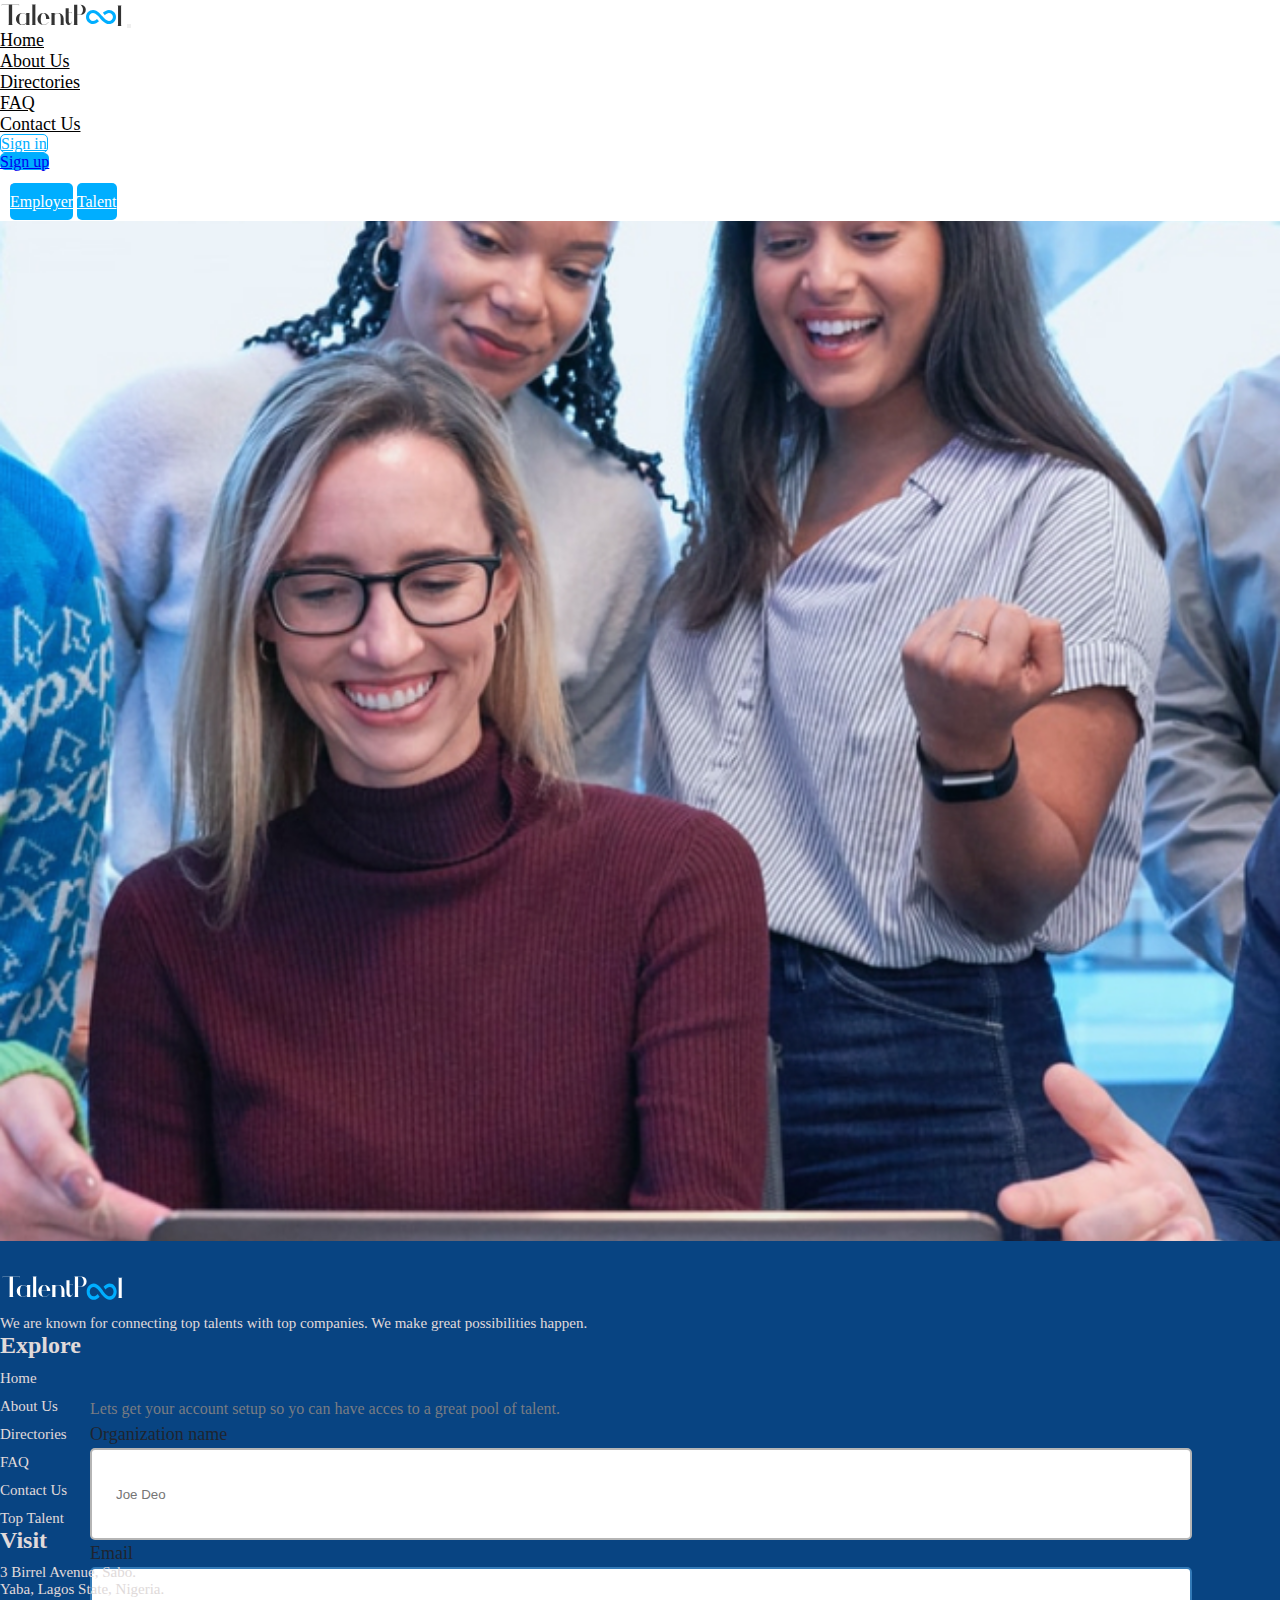
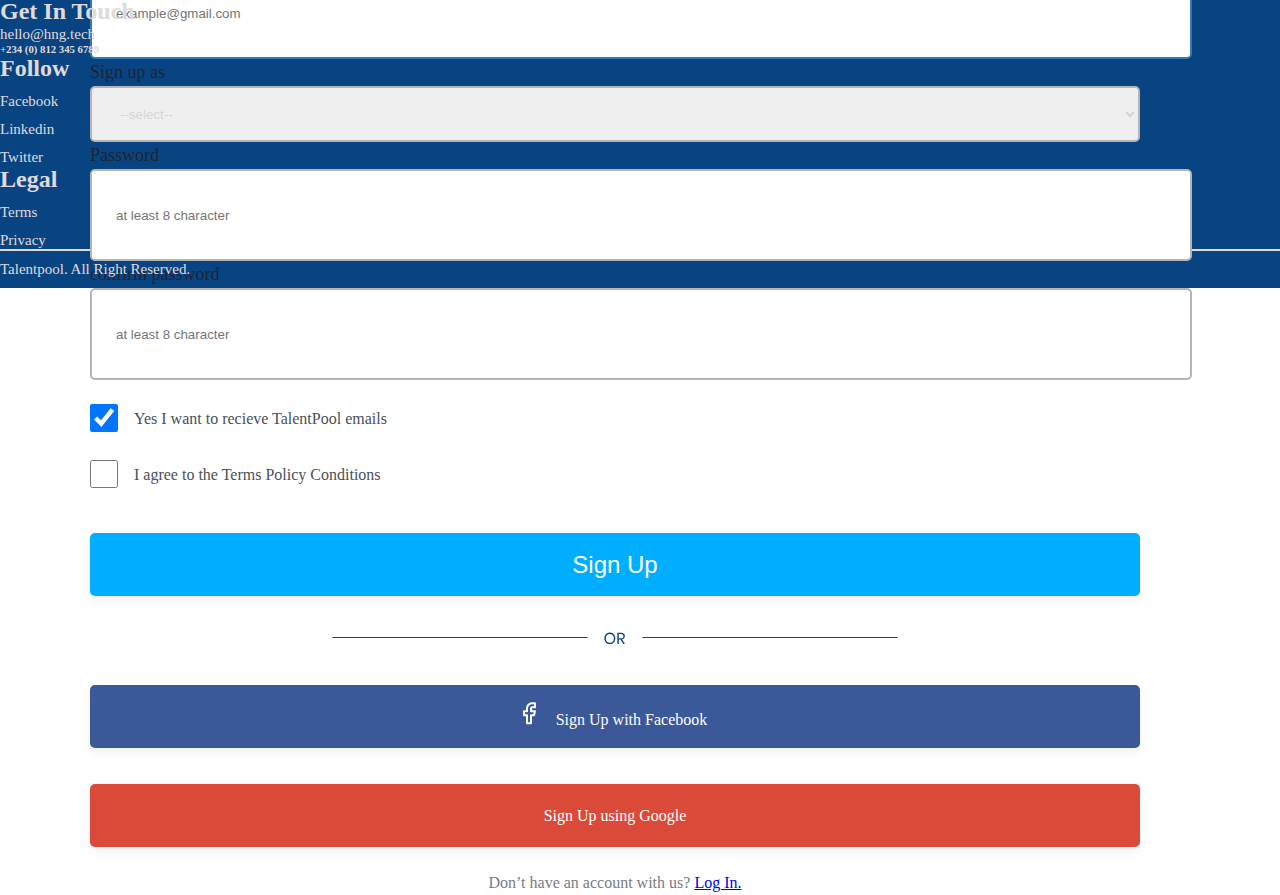
<file: assets/views/Employers-sign-up.html>
<!doctype html>
<html lang="en">
    <head>
        <!-- Required meta tags -->
        <meta charset="utf-8">
        <meta name="viewport" content="width=device-width, initial-scale=1, shrink-to-fit=no">

        <!-- Bootstrap CSS -->
        <link rel="stylesheet" href="https://cdn.jsdelivr.net/npm/bootstrap@4.5.3/dist/css/bootstrap.min.css" integrity="sha384-TX8t27EcRE3e/ihU7zmQxVncDAy5uIKz4rEkgIXeMed4M0jlfIDPvg6uqKI2xXr2" crossorigin="anonymous">
        <link href="//maxcdn.bootstrapcdn.com/font-awesome/4.7.0/css/font-awesome.min.css" rel="stylesheet">
        <link rel="stylesheet" href="/assets/styles/index.css" type="text/css">
        <link rel="stylesheet" href="/assets/styles/Employers-sign-up.css" type="text/css">
        <title>Talentpool</title>
    </head>
    <body>
        <!-- Navigation Bar -->
        <div class="container-fluid  fixed-top navbar-height pb-1">
            <div class="container ">
                <nav class="navbar navbar-expand-lg  navbar-light">
                    <!-- Site Logo  -->
                    <svg width="123" height="26" viewBox="0 0 123 26" fill="none" xmlns="http://www.w3.org/2000/svg">
                        <path d="M108.953 10C106.729 10 104.543 11.3896 102.857 12.8507C103.279 13.3115 103.682 13.7898 104.063 14.2845C104.244 14.5231 104.508 14.8458 104.834 15.2116C106.133 14.0722 107.66 13.0631 108.953 13.0631C111.15 13.0631 112.937 14.85 112.937 17.047C112.937 19.2439 111.15 21.0308 108.953 21.0308C106.496 21.0308 103.189 17.398 102.224 16.124C101.751 15.4975 97.4713 10 93.048 10C89.1619 10 86 13.1619 86 17.048C86 20.9341 89.1619 24.095 93.048 24.095C95.2081 24.095 97.3294 22.7831 98.9944 21.3683C98.5309 20.8692 98.0907 20.3491 97.6752 19.8094C97.4654 19.5369 97.2467 19.2716 97.0193 19.0137C95.7537 20.0985 94.2926 21.0308 93.048 21.0308C90.8511 21.0308 89.0641 19.2439 89.0641 17.047C89.0641 14.85 90.8511 13.0631 93.048 13.0631C95.5056 13.0631 98.8125 16.6959 99.7775 17.9699C100.251 18.5964 104.53 24.0939 108.953 24.0939C110.821 24.092 112.613 23.3489 113.934 22.0277C115.255 20.7066 115.998 18.9153 116 17.047C115.998 15.1785 115.255 13.387 113.934 12.0658C112.613 10.7447 110.822 10.0017 108.953 10Z" fill="#00AEFF"/>
                        <path d="M1.8 4.624V5.608H2.016V4.864H8.808V24.736H8.088V25H12.888V24.736H12.144V4.864H18.864V5.608H19.08V4.624H1.8ZM26.2817 22.816C25.1537 24.04 23.6417 24.784 21.9137 24.784C19.2497 24.784 19.2257 20.584 19.2257 19.048C19.2257 17.128 19.7057 13.24 21.9137 13.24C23.6417 13.24 25.1537 13.96 26.2817 15.184V22.816ZM29.9057 13.216V13H25.7537V13.216H26.2817V14.872C25.1537 13.72 23.6177 13.024 21.9137 13.024C21.5537 13.024 21.2657 13.072 20.7137 13.192C17.9297 13.768 15.9377 16.216 15.9377 19.024C15.9377 21.784 17.8337 24.184 20.7617 24.88C21.1697 24.952 21.5297 25 21.9137 25C23.6417 25 25.1537 24.304 26.2817 23.128V24.76H25.7537V24.976H29.9057V24.76H29.3777V13.216H29.9057ZM35.3693 4.816H35.9213V4.6H31.7693V4.816H32.3213V24.76H31.7693V25H35.9213V24.76H35.3693V4.816ZM49.4406 19.096C49.4166 18.136 49.3206 17.728 49.2246 17.416C48.5766 15.04 46.6566 13.576 44.4726 13.072C44.1126 13.024 43.7766 13 43.4646 13C43.2726 13 43.0326 13.024 42.8166 13.048C42.6966 13.072 42.5766 13.072 42.4566 13.072C39.4086 13.696 37.4406 16.192 37.4406 18.976C37.4406 21.76 39.3126 24.184 42.0006 24.832C42.2886 24.904 43.0086 25 43.4646 25C45.5766 25 47.4726 23.944 48.6246 22.048H48.3606C47.3046 23.8 45.4806 24.784 43.4646 24.784C40.8966 24.784 40.7526 20.704 40.7526 19.096H46.1526H49.4406ZM40.7526 18.904C40.8486 17.344 41.0166 16.24 41.3766 15.112C41.4006 15.136 41.9046 13.384 43.1766 13.216H43.4646H43.7286C44.5206 13.312 45.0246 14.008 45.2886 14.56C45.8406 15.808 46.1286 17.296 46.1286 18.904H40.7526ZM63.6459 24.784V18.568C63.4539 15.568 61.3419 13.096 58.2939 13.096C56.8779 13.096 55.5819 13.648 54.6459 14.584V13.264H55.1739V13.024H50.9499V13.264H51.4779V24.808H50.9499V25H55.1739V24.808H54.6459V14.848C55.5339 13.912 56.8539 13.312 58.2939 13.312C60.3579 13.312 60.6459 16.624 60.7179 17.968V24.784H60.1899V25H64.2219V24.784H63.6459ZM71.7782 12.28V12.736H68.7062V8.368H69.2342V8.176H65.1542V8.368H65.6582V20.992H65.6822C65.6822 23.224 67.1222 25 68.8502 25C70.3382 25 71.6342 23.512 71.8982 21.496H71.7062C71.5382 22.72 70.9622 23.584 70.2902 23.584C69.4502 23.584 68.7062 22.336 68.7062 20.92V12.928H71.7782V13.36H71.9942V12.28H71.7782ZM80.4861 14.536H77.2941V4.864H80.5101C83.6541 6.856 84.0141 13 80.4861 14.536ZM80.8221 4.648H73.3821V4.864H74.0781V24.736H73.3821V25H77.8461V24.736H77.2941V14.776H80.4861C87.4221 15.064 87.6861 4.744 80.8221 4.648Z" fill="#333333"/>
                        <path d="M121.088 5.816H121.64V5.6H117.488V5.816H118.04V25.76H117.488V26H121.64V25.76H121.088V5.816Z" fill="#333333"/>
                    </svg>
                        
                    <button class="navbar-toggler" type="button" data-toggle="collapse" data-target="#navbarNavDropdown" aria-controls="navbarNavDropdown" aria-expanded="false" aria-label="Toggle navigation">
                    <span class="navbar-toggler-icon"></i></span>
                    </button>
                    <div class="collapse navbar-collapse" id="navbarNavDropdown">
                    <ul class="navbar-nav ml-auto">
                        <li class="nav-item  mr-3 ">
                        <a class="nav-link  nav-link-1" href="/index.html">Home <span class="sr-only">(current)</span></a>
                        </li>
                        <li class="nav-item  mr-3">
                        <a class="nav-link nav-link-1" href="/assets/views/About us.html">About Us</a>
                        </li>
                        <li class="nav-item  mr-3">
                        <a class="nav-link nav-link-1" href="/assets/views/Directories.html">Directories</a>
                        </li>
                        <li class="nav-item  mr-3">
                            <a class="nav-link nav-link-1" href="/assets/views/FAQ.html">FAQ</a>
                        </li>
                        <li class="nav-item  mr-3">
                            <a class="nav-link nav-link-1" href="/assets/views/Contact.html">Contact Us</a>
                        </li>

                        <li class="nav-item sign-in">
                            <a class="nav-link    pl-4 pr-4  pt-1 pb-1 " href="/assets/views/Sign-in.html" >
                                Sign in
                            </a>
                            
                        </li>
                        
                        <li class="nav-item dropdown    sign-up-1">
                            <a class="nav-link  text-white    pl-4 pr-4   pt-1 pb-1 dropdown-toggle" href="#" id="navbarDropdownMenuLink" role="button" data-toggle="dropdown" aria-haspopup="true" aria-expanded="false">
                                Sign up
                            </a>
                            <div class="dropdown-menu" aria-labelledby="navbarDropdownMenuLink">
                                <h6 class="dropdown-item-1"><b>Sign up as:</b></h6>
                                <a class="dropdown-item sign-up mt-2  pt-1 pb-1" href="/assets/views/Employers-sign-up.html">Employer</a>
                                <a class="dropdown-item sign-up mt-2  pt-1 pb-1" href="/assets/views/Graduate-sign-up.html">Talent</a>
                            </div>
                        </li>
                    </ul>
                    </div>
                </nav>
            </div>
        </div>


        

        <div class="container-fluid  main-container">
            <div class="row sub-container">
                <div class="col-12 col-md-5 col-lg-5  background-img-col"></div>



                <div class="col-12 col-md-6 col-lg-7 welcome-col">
                    <h4>Welcome to TalentPool</h4>
                    <p>Lets get your account setup so yo can have acces to a great pool of talent.</p>

                    <form action="#" method="POST">
                        <div class="row  all-form-rows">
                            <div class="col-12">
                                <label class="input-label">Organization name</label>
                                <input class="organization-name" type="text" name="organization" placeholder="Joe Deo">

                            </div>
                        </div>
                        <div class="row all-form-rows ">
                            <div class="col-12  col-md-6 ">
                                <label class="input-label">Email</label>
                                <input class="email-to-confirm_password email" type="email" name="Email" placeholder="example@gmail.com">
                            </div>
                            <div class="col-12  col-md-6 ">
                                <label class="input-label ">Sign up as</label>
                                <select class="email-to-confirm_password  sign-up-as">
                                    <option>Employer</option>
                                    <option> Graduate</option>
                                    <option>Talent</option>
                                    <option selected>--select--</option>
                                </select>
                            </div>
                        </div>


                        <div class="row  all-form-rows">
                            <div class="col-12 col-md-6 ">
                                <label class="input-label">Password</label>
                                <input class="email-to-confirm_password" type="password" name="Password" placeholder="at least 8 character">
                            </div>
                            <div class="col-12 col-md-6 ">
                                <label class="input-label">confirm password</label>
                                <input class="email-to-confirm_password" type="password" name="confirm-password" placeholder="at least 8 character">
                            </div>
                        </div>


                        <div class="checkbox-container">
                            <input class="checkbox" type="checkbox" name="checkbox" checked><label class="checkbox-label">Yes I want to recieve TalentPool emails</label><br>
                            <input class="checkbox" type="checkbox" name="checkbox"><label class="checkbox-label">I agree to the Terms Policy Conditions</label>
                        </div>


                        <div class="row  all-form-rows">
                            <div class="col"><button type="button" class="form-sign-up">Sign Up</button></div>
                        </div>
                    </form>


                    <svg class="horizontal-line"  height="13" viewBox="0 0 565 13" fill="none" xmlns="http://www.w3.org/2000/svg">
                        <path d="M277.336 0.575999C278.381 0.575999 279.32 0.821333 280.152 1.312C280.995 1.80267 281.656 2.49067 282.136 3.376C282.616 4.25067 282.856 5.24267 282.856 6.352C282.856 7.46133 282.616 8.45867 282.136 9.344C281.656 10.2187 280.995 10.9013 280.152 11.392C279.32 11.8827 278.381 12.128 277.336 12.128C276.291 12.128 275.341 11.8827 274.488 11.392C273.645 10.9013 272.984 10.2187 272.504 9.344C272.024 8.45867 271.784 7.46133 271.784 6.352C271.784 5.24267 272.024 4.25067 272.504 3.376C272.984 2.49067 273.645 1.80267 274.488 1.312C275.341 0.821333 276.291 0.575999 277.336 0.575999ZM277.336 1.936C276.557 1.936 275.859 2.11733 275.24 2.48C274.632 2.832 274.152 3.344 273.8 4.016C273.459 4.67733 273.288 5.456 273.288 6.352C273.288 7.23733 273.459 8.016 273.8 8.688C274.152 9.36 274.632 9.87733 275.24 10.24C275.859 10.592 276.557 10.768 277.336 10.768C278.104 10.768 278.792 10.5867 279.4 10.224C280.019 9.86133 280.499 9.34933 280.84 8.688C281.192 8.016 281.368 7.23733 281.368 6.352C281.368 5.456 281.192 4.67733 280.84 4.016C280.499 3.344 280.019 2.832 279.4 2.48C278.792 2.11733 278.104 1.936 277.336 1.936ZM290.808 12L287.864 7.392H286.28V12H284.824V0.719999H288.536C289.816 0.719999 290.776 1.02933 291.416 1.648C292.056 2.256 292.376 3.06667 292.376 4.08C292.376 4.99733 292.12 5.73867 291.608 6.304C291.096 6.85867 290.355 7.20533 289.384 7.344L292.456 12H290.808ZM286.28 6.336H288.408C290.062 6.336 290.888 5.61067 290.888 4.16C290.888 2.70933 290.062 1.984 288.408 1.984H286.28V6.336Z" fill="#084482"/>
                        <line y1="5.5" x2="255" y2="5.5" stroke="#084482"/>
                        <line x1="310" y1="5.5" x2="565" y2="5.5" stroke="#084482"/>
                    </svg>



                    <div class="row all-form-rows">
                        <div class="col-12 col-md-6">
                            <button type="button" class="social-media-buttons">
                                <svg class="facebook-icon" width="13" height="23" viewBox="0 0 13 23" fill="none" xmlns="http://www.w3.org/2000/svg">
                                    <path d="M12 1.31445H9C7.67392 1.31445 6.40215 1.84124 5.46447 2.77892C4.52678 3.7166 4 4.98837 4 6.31445V9.31445H1V13.3145H4V21.3145H8V13.3145H11L12 9.31445H8V6.31445C8 6.04924 8.10536 5.79488 8.29289 5.60735C8.48043 5.41981 8.73478 5.31445 9 5.31445H12V1.31445Z" stroke="white" stroke-width="2" stroke-linecap="round" stroke-linejoin="round"/>
                                </svg>
                                Sign Up with Facebook        
                            </button>
                        </div>
                        <div class="col-12 col-md-6">
                            <button class="social-media-buttons  google-button" type="button" class="social-media-buttons">
                                Sign Up using Google
                            </button>
                        </div>
                    </div>


                    <p class="dont-have-an-account">Don’t have an account with us? <a href="#">Log In.</a></p>
                        
                </div>
            </div>
        </div>






        <!-- Footer  -->
        <footer>
            <div class="container">
                <div class="row">
                    <div class="col-12  col-md-4"><!-- Site Logo & Text  -->
                        <svg width="124" height="30" viewBox="0 0 124 30" fill="none" xmlns="http://www.w3.org/2000/svg">
                            <path d="M109.609 12.5352C107.388 12.5352 105.206 14.1445 103.522 15.8366C103.943 16.3701 104.345 16.9241 104.726 17.497C104.907 17.7733 105.17 18.1471 105.495 18.5707C106.793 17.2511 108.318 16.0825 109.609 16.0825C111.803 16.0825 113.588 18.1519 113.588 20.6962C113.588 23.2404 111.803 25.3099 109.609 25.3099C107.156 25.3099 103.853 21.1028 102.889 19.6273C102.417 18.9018 98.1433 12.5352 93.7262 12.5352C89.8455 12.5352 86.688 16.1969 86.688 20.6974C86.688 25.1979 89.8455 28.8584 93.7262 28.8584C95.8833 28.8584 98.0016 27.3392 99.6644 25.7006C99.2015 25.1227 98.7619 24.5203 98.347 23.8953C98.1375 23.5798 97.9191 23.2725 97.692 22.9738C96.4281 24.2301 94.9691 25.3099 93.7262 25.3099C91.5323 25.3099 89.7479 23.2404 89.7479 20.6962C89.7479 18.1519 91.5323 16.0825 93.7262 16.0825C96.1804 16.0825 99.4828 20.2896 100.446 21.765C100.919 22.4905 105.192 28.8572 109.609 28.8572C111.475 28.8549 113.264 27.9944 114.583 26.4644C115.902 24.9344 116.644 22.8599 116.646 20.6962C116.645 18.5323 115.903 16.4577 114.583 14.9276C113.264 13.3975 111.475 12.5371 109.609 12.5352Z" fill="#00AEFF"/>
                            <path d="M2.60713 5.57908V6.56308H2.82313V5.81908H9.61513V25.6911H8.89513V25.9551H13.6951V25.6911H12.9511V5.81908H19.6711V6.56308H19.8871V5.57908H2.60713ZM27.0888 23.7711C25.9608 24.9951 24.4488 25.7391 22.7208 25.7391C20.0568 25.7391 20.0328 21.5391 20.0328 20.0031C20.0328 18.0831 20.5128 14.1951 22.7208 14.1951C24.4488 14.1951 25.9608 14.9151 27.0888 16.1391V23.7711ZM30.7128 14.1711V13.9551H26.5608V14.1711H27.0888V15.8271C25.9608 14.6751 24.4248 13.9791 22.7208 13.9791C22.3608 13.9791 22.0728 14.0271 21.5208 14.1471C18.7368 14.7231 16.7448 17.1711 16.7448 19.9791C16.7448 22.7391 18.6408 25.1391 21.5688 25.8351C21.9768 25.9071 22.3368 25.9551 22.7208 25.9551C24.4488 25.9551 25.9608 25.2591 27.0888 24.0831V25.7151H26.5608V25.9311H30.7128V25.7151H30.1848V14.1711H30.7128ZM36.1764 5.77108H36.7284V5.55508H32.5764V5.77108H33.1284V25.7151H32.5764V25.9551H36.7284V25.7151H36.1764V5.77108ZM50.2477 20.0511C50.2237 19.0911 50.1277 18.6831 50.0317 18.3711C49.3837 15.9951 47.4637 14.5311 45.2797 14.0271C44.9197 13.9791 44.5837 13.9551 44.2717 13.9551C44.0797 13.9551 43.8397 13.9791 43.6237 14.0031C43.5037 14.0271 43.3837 14.0271 43.2637 14.0271C40.2157 14.6511 38.2477 17.1471 38.2477 19.9311C38.2477 22.7151 40.1197 25.1391 42.8077 25.7871C43.0957 25.8591 43.8157 25.9551 44.2717 25.9551C46.3837 25.9551 48.2797 24.8991 49.4317 23.0031H49.1677C48.1117 24.7551 46.2877 25.7391 44.2717 25.7391C41.7037 25.7391 41.5597 21.6591 41.5597 20.0511H46.9597H50.2477ZM41.5597 19.8591C41.6557 18.2991 41.8237 17.1951 42.1837 16.0671C42.2077 16.0911 42.7117 14.3391 43.9837 14.1711H44.2717H44.5357C45.3277 14.2671 45.8317 14.9631 46.0957 15.5151C46.6477 16.7631 46.9357 18.2511 46.9357 19.8591H41.5597ZM64.4531 25.7391V19.5231C64.2611 16.5231 62.1491 14.0511 59.1011 14.0511C57.6851 14.0511 56.3891 14.6031 55.4531 15.5391V14.2191H55.9811V13.9791H51.7571V14.2191H52.2851V25.7631H51.7571V25.9551H55.9811V25.7631H55.4531V15.8031C56.3411 14.8671 57.6611 14.2671 59.1011 14.2671C61.1651 14.2671 61.4531 17.5791 61.5251 18.9231V25.7391H60.9971V25.9551H65.0291V25.7391H64.4531ZM72.5853 13.2351V13.6911H69.5133V9.32308H70.0413V9.13108H65.9613V9.32308H66.4653V21.9471H66.4893C66.4893 24.1791 67.9293 25.9551 69.6573 25.9551C71.1453 25.9551 72.4413 24.4671 72.7053 22.4511H72.5133C72.3453 23.6751 71.7693 24.5391 71.0973 24.5391C70.2573 24.5391 69.5133 23.2911 69.5133 21.8751V13.8831H72.5853V14.3151H72.8013V13.2351H72.5853ZM81.2932 15.4911H78.1012V5.81908H81.3172C84.4612 7.81108 84.8212 13.9551 81.2932 15.4911ZM81.6292 5.60308H74.1892V5.81908H74.8852V25.6911H74.1892V25.9551H78.6532V25.6911H78.1012V15.7311H81.2932C88.2292 16.0191 88.4932 5.69908 81.6292 5.60308Z" fill="white"/>
                            <path d="M121.734 6.92928H122.286V6.71328H118.134V6.92928H118.686V26.8733H118.134V27.1133H122.286V26.8733H121.734V6.92928Z" fill="white"/>
                        </svg>
                            
                        <p>We are known for connecting top talents with top companies. We make great possibilities happen.</p>
                    </div>


                    <div class="col  col-md-8">
                        <div class="row">

                            <div class="col-6  col-md-3"><!-- Explore column  -->
                                <h2>Explore</h2>
                                <ul>
                                    <li><a href="#">Home</a></li>
                                    <li><a href="#">About Us</a></li>
                                    <li><a href="#">Directories</a></li>
                                    <li><a href="#">FAQ</a></li>
                                    <li><a href="#">Contact Us</a></li>
                                    <li><a href="#">Top Talent</a></li>
                                </ul>
                            </div>
        
        
                            <div class="col-6  col-md-3"><!-- Visit and "Get In Touch" column  -->
                                <h2>Visit</h2>
                                <p>3 Birrel Avenue, Sabo.<br/>Yaba, Lagos State, Nigeria.</p>
                                
                                <h2>Get In Touch</h2>
                                <a href="#">hello@hng.tech</a>
                                <h6>+234 (0) 812 345 6789</h6>
                            </div>
        
        
                            <div class="col-6  col-md-3"><!-- Follow column  -->
                                <h2>Follow</h2>
                                <ul>
                                    <li><a href="#">Facebook</a></li>
                                    <li><a href="#">Linkedin</a></li>
                                    <li><a href="#">Twitter</a></li>
                                </ul>
                            </div>
        
        
                            <div class="col-6  col-md-3"><!-- Legal column  -->
                                <h2>Legal</h2>
                                <ul>
                                    <li><a href="#">Terms</a></li>
                                    <li><a href="#">Privacy</a></li>
                                </ul>
                            </div>
                        </div>
        
                        </div>
                    </div>
                <hr>

                <p>Talentpool. All Right Reserved.</p>
            </div>
        </footer>

        <script src="https://code.jquery.com/jquery-3.5.1.slim.min.js" integrity="sha384-DfXdz2htPH0lsSSs5nCTpuj/zy4C+OGpamoFVy38MVBnE+IbbVYUew+OrCXaRkfj" crossorigin="anonymous"></script>
        <script src="https://cdn.jsdelivr.net/npm/bootstrap@4.5.3/dist/js/bootstrap.bundle.min.js" integrity="sha384-ho+j7jyWK8fNQe+A12Hb8AhRq26LrZ/JpcUGGOn+Y7RsweNrtN/tE3MoK7ZeZDyx" crossorigin="anonymous"></script>


    </body>
</html>
</file>
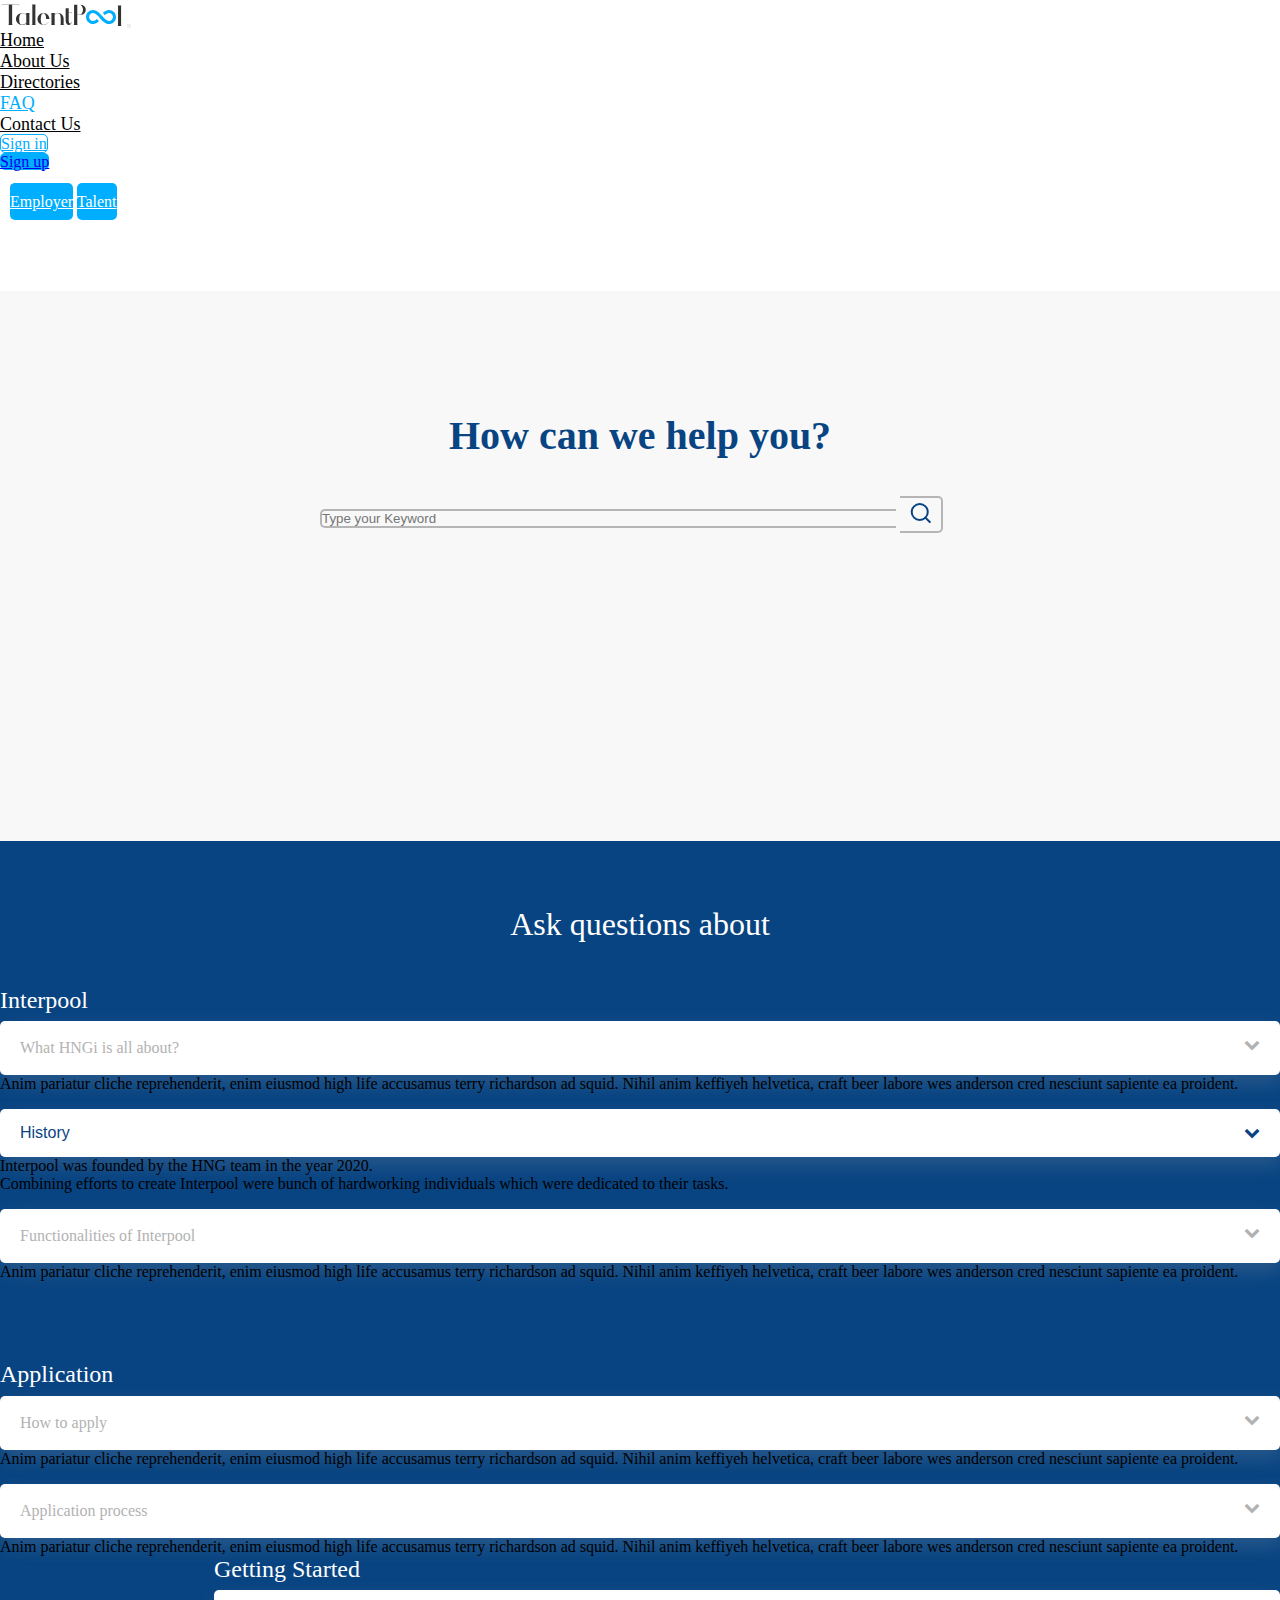
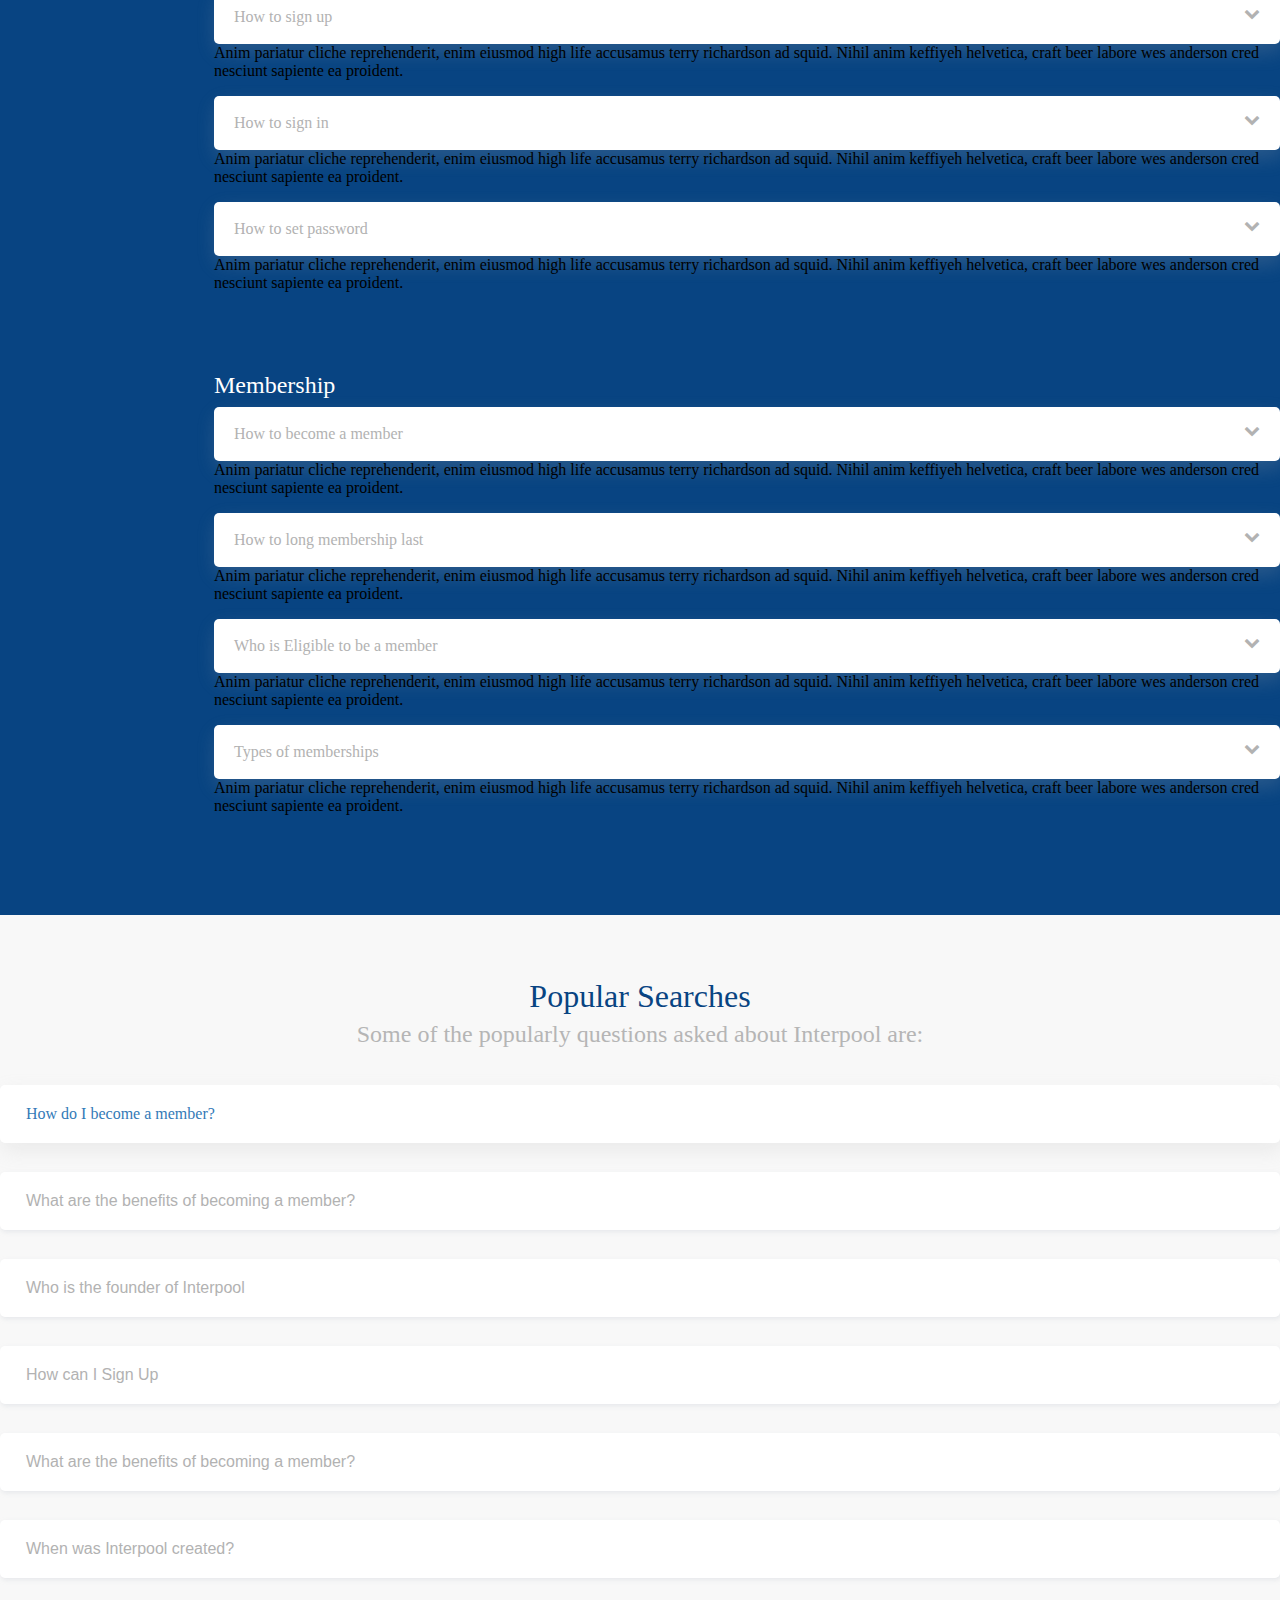
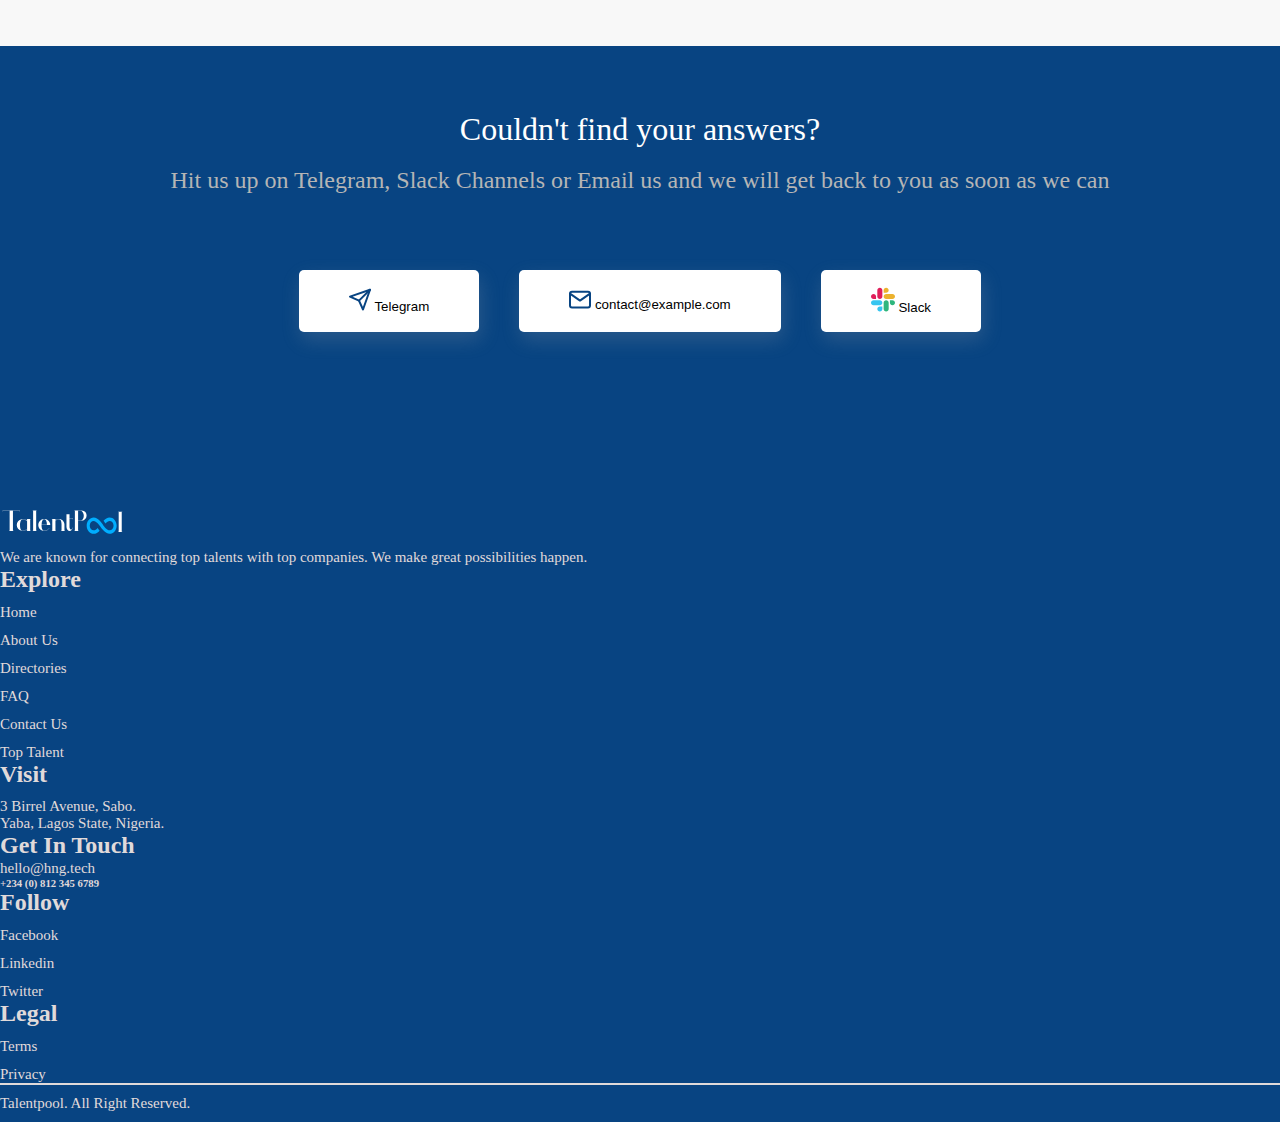
<file: assets/views/FAQ.html>
<!doctype html>
<html lang="en">
    <head>
        <!-- Required meta tags -->
        <meta charset="utf-8">
        <meta name="viewport" content="width=device-width, initial-scale=1, shrink-to-fit=no">

        <!-- Bootstrap CSS -->
        <link rel="stylesheet" href="https://cdn.jsdelivr.net/npm/bootstrap@4.5.3/dist/css/bootstrap.min.css" integrity="sha384-TX8t27EcRE3e/ihU7zmQxVncDAy5uIKz4rEkgIXeMed4M0jlfIDPvg6uqKI2xXr2" crossorigin="anonymous">
        <link href="//maxcdn.bootstrapcdn.com/font-awesome/4.7.0/css/font-awesome.min.css" rel="stylesheet">
        <link rel="stylesheet" href="/assets/styles/index.css" type="text/css">
        <link rel="stylesheet" href="/assets/styles/FAQ.css" type="text/css">
        <title>Talentpool</title>
    </head>
    <body>
    
        <!-- Navigation Bar -->
        <div class="container-fluid  fixed-top navbar-height pb-1">
            <div class="container ">
                <nav class="navbar navbar-expand-lg  navbar-light">
                    <!-- Site Logo  -->
                    <svg width="123" height="26" viewBox="0 0 123 26" fill="none" xmlns="http://www.w3.org/2000/svg">
                        <path d="M108.953 10C106.729 10 104.543 11.3896 102.857 12.8507C103.279 13.3115 103.682 13.7898 104.063 14.2845C104.244 14.5231 104.508 14.8458 104.834 15.2116C106.133 14.0722 107.66 13.0631 108.953 13.0631C111.15 13.0631 112.937 14.85 112.937 17.047C112.937 19.2439 111.15 21.0308 108.953 21.0308C106.496 21.0308 103.189 17.398 102.224 16.124C101.751 15.4975 97.4713 10 93.048 10C89.1619 10 86 13.1619 86 17.048C86 20.9341 89.1619 24.095 93.048 24.095C95.2081 24.095 97.3294 22.7831 98.9944 21.3683C98.5309 20.8692 98.0907 20.3491 97.6752 19.8094C97.4654 19.5369 97.2467 19.2716 97.0193 19.0137C95.7537 20.0985 94.2926 21.0308 93.048 21.0308C90.8511 21.0308 89.0641 19.2439 89.0641 17.047C89.0641 14.85 90.8511 13.0631 93.048 13.0631C95.5056 13.0631 98.8125 16.6959 99.7775 17.9699C100.251 18.5964 104.53 24.0939 108.953 24.0939C110.821 24.092 112.613 23.3489 113.934 22.0277C115.255 20.7066 115.998 18.9153 116 17.047C115.998 15.1785 115.255 13.387 113.934 12.0658C112.613 10.7447 110.822 10.0017 108.953 10Z" fill="#00AEFF"/>
                        <path d="M1.8 4.624V5.608H2.016V4.864H8.808V24.736H8.088V25H12.888V24.736H12.144V4.864H18.864V5.608H19.08V4.624H1.8ZM26.2817 22.816C25.1537 24.04 23.6417 24.784 21.9137 24.784C19.2497 24.784 19.2257 20.584 19.2257 19.048C19.2257 17.128 19.7057 13.24 21.9137 13.24C23.6417 13.24 25.1537 13.96 26.2817 15.184V22.816ZM29.9057 13.216V13H25.7537V13.216H26.2817V14.872C25.1537 13.72 23.6177 13.024 21.9137 13.024C21.5537 13.024 21.2657 13.072 20.7137 13.192C17.9297 13.768 15.9377 16.216 15.9377 19.024C15.9377 21.784 17.8337 24.184 20.7617 24.88C21.1697 24.952 21.5297 25 21.9137 25C23.6417 25 25.1537 24.304 26.2817 23.128V24.76H25.7537V24.976H29.9057V24.76H29.3777V13.216H29.9057ZM35.3693 4.816H35.9213V4.6H31.7693V4.816H32.3213V24.76H31.7693V25H35.9213V24.76H35.3693V4.816ZM49.4406 19.096C49.4166 18.136 49.3206 17.728 49.2246 17.416C48.5766 15.04 46.6566 13.576 44.4726 13.072C44.1126 13.024 43.7766 13 43.4646 13C43.2726 13 43.0326 13.024 42.8166 13.048C42.6966 13.072 42.5766 13.072 42.4566 13.072C39.4086 13.696 37.4406 16.192 37.4406 18.976C37.4406 21.76 39.3126 24.184 42.0006 24.832C42.2886 24.904 43.0086 25 43.4646 25C45.5766 25 47.4726 23.944 48.6246 22.048H48.3606C47.3046 23.8 45.4806 24.784 43.4646 24.784C40.8966 24.784 40.7526 20.704 40.7526 19.096H46.1526H49.4406ZM40.7526 18.904C40.8486 17.344 41.0166 16.24 41.3766 15.112C41.4006 15.136 41.9046 13.384 43.1766 13.216H43.4646H43.7286C44.5206 13.312 45.0246 14.008 45.2886 14.56C45.8406 15.808 46.1286 17.296 46.1286 18.904H40.7526ZM63.6459 24.784V18.568C63.4539 15.568 61.3419 13.096 58.2939 13.096C56.8779 13.096 55.5819 13.648 54.6459 14.584V13.264H55.1739V13.024H50.9499V13.264H51.4779V24.808H50.9499V25H55.1739V24.808H54.6459V14.848C55.5339 13.912 56.8539 13.312 58.2939 13.312C60.3579 13.312 60.6459 16.624 60.7179 17.968V24.784H60.1899V25H64.2219V24.784H63.6459ZM71.7782 12.28V12.736H68.7062V8.368H69.2342V8.176H65.1542V8.368H65.6582V20.992H65.6822C65.6822 23.224 67.1222 25 68.8502 25C70.3382 25 71.6342 23.512 71.8982 21.496H71.7062C71.5382 22.72 70.9622 23.584 70.2902 23.584C69.4502 23.584 68.7062 22.336 68.7062 20.92V12.928H71.7782V13.36H71.9942V12.28H71.7782ZM80.4861 14.536H77.2941V4.864H80.5101C83.6541 6.856 84.0141 13 80.4861 14.536ZM80.8221 4.648H73.3821V4.864H74.0781V24.736H73.3821V25H77.8461V24.736H77.2941V14.776H80.4861C87.4221 15.064 87.6861 4.744 80.8221 4.648Z" fill="#333333"/>
                        <path d="M121.088 5.816H121.64V5.6H117.488V5.816H118.04V25.76H117.488V26H121.64V25.76H121.088V5.816Z" fill="#333333"/>
                    </svg>
                        
                    <button class="navbar-toggler" type="button" data-toggle="collapse" data-target="#navbarNavDropdown" aria-controls="navbarNavDropdown" aria-expanded="false" aria-label="Toggle navigation">
                    <span class="navbar-toggler-icon"></i></span>
                    </button>
                    <div class="collapse navbar-collapse" id="navbarNavDropdown">
                    <ul class="navbar-nav ml-auto">
                        <li class="nav-item mr-3 ">
                        <a class="nav-link  nav-link-1" href="/index.html">Home <span class="sr-only">(current)</span></a>
                        </li>
                        <li class="nav-item  mr-3">
                        <a class="nav-link nav-link-1" href="/assets/views/About us.html">About Us</a>
                        </li>
                        <li class="nav-item   mr-3">
                        <a class="nav-link nav-link-1" href="/assets/views/Directories.html">Directories</a>
                        </li>
                        <li class="nav-item active mr-3">
                            <a class="nav-link nav-link-1" href="/assets/views/FAQ.html">FAQ</a>
                        </li>
                        <li class="nav-item  mr-3">
                            <a class="nav-link nav-link-1" href="/assets/views/Contact.html">Contact Us</a>
                        </li>

                        <li class="nav-item sign-in">
                            <a class="nav-link    pl-4 pr-4  pt-1 pb-1 " href="/assets/views/Sign-in.html" >
                                Sign in
                            </a>
                            
                        </li>
                        
                        <li class="nav-item dropdown  sign-up-1">
                            <a class="nav-link  text-white  pl-4 pr-4   pt-1 pb-1 dropdown-toggle" href="#" id="navbarDropdownMenuLink" role="button" data-toggle="dropdown" aria-haspopup="true" aria-expanded="false">
                                Sign up
                            </a>
                            <div class="dropdown-menu" aria-labelledby="navbarDropdownMenuLink">
                                <h6 class="dropdown-item-1"><b>Sign up as:</b></h6>
                                <a class="dropdown-item sign-up mt-2  pt-1 pb-1" href="/assets/views/Employers-sign-up.html">Employer</a>
                                <a class="dropdown-item sign-up mt-2  pt-1 pb-1" href="/assets/views/Graduate-sign-up.html">Talent</a>
                            </div>
                        </li>
                    </ul>
                    </div>
                </nav>
            </div>
        </div>
        




        <!-- Header and Search Bar / Button code  -->
        <div class="container-fluid  search-bar-container">
            <h2>How can we help you?</h2>
            
            <div class="search-bar-sub-container">
                <form class="form-inline">
                    <input class="form-control " type="search" placeholder="Type your Keyword" aria-label="Search">
                    <button class="btn " type="submit">
                        <svg width="21" height="20" viewBox="0 0 21 20" fill="none" xmlns="http://www.w3.org/2000/svg">
                            <path d="M9.74219 17C14.1758 17 17.77 13.4183 17.77 9C17.77 4.58172 14.1758 1 9.74219 1C5.30854 1 1.71436 4.58172 1.71436 9C1.71436 13.4183 5.30854 17 9.74219 17Z" stroke="#084482" stroke-width="2" stroke-linecap="round" stroke-linejoin="round"/>
                            <path d="M19.777 19.0004L15.4119 14.6504" stroke="#084482" stroke-width="2" stroke-linecap="round" stroke-linejoin="round"/>
                        </svg>
                    </button>
                </form>
            </div>

        </div>











        <div class="container-fluid  ask-questions-about-container">
            <div class="container ">
                <h4 class="ask-questions-about-header">Ask questions about</h4>
                <div class="row  ask-questions-about-sub_container">
                    <div class="col-12 col-md-4 bg-succes ">
                        <p class="interpool-header">Interpool</p>
                        <button class="what-HNGi-button  " type="button" data-toggle="collapse" data-target="#collapseExample-1" aria-expanded="false" aria-controls="collapseExample">
                            What HNGi is all about?<i class="fa fa-chevron-down"></i>
                        </button>
                        <div class="collapse" id="collapseExample-1">
                          <div class="card card-body">
                            Anim pariatur cliche reprehenderit, enim eiusmod high life accusamus terry richardson ad squid. Nihil anim keffiyeh helvetica, craft beer labore wes anderson cred nesciunt sapiente ea proident.
                          </div>
                        </div>


                        <button class="history  interpool-items" type="button" data-toggle="collapse" data-target="#collapseExample-2" aria-expanded="false" aria-controls="collapseExample">
                            <h5>History<i class="fa fa-chevron-down"></i></h5>
                        </button>
                        <div class="collapse" id="collapseExample-2">
                          <div class="card card-body">
                            <p>Interpool was founded by the HNG team in the year 2020.</p>
                            <p>Combining efforts to create Interpool were bunch of hardworking individuals which were dedicated to their tasks.</p>
                          </div>
                        </div>


                        <button class="what-HNGi-button  interpool-items" type="button" data-toggle="collapse" data-target="#collapseExample-3" aria-expanded="false" aria-controls="collapseExample">
                            Functionalities of Interpool<i class="fa fa-chevron-down"></i>
                        </button>
                        <div class="collapse" id="collapseExample-3">
                          <div class="card card-body">
                            Anim pariatur cliche reprehenderit, enim eiusmod high life accusamus terry richardson ad squid. Nihil anim keffiyeh helvetica, craft beer labore wes anderson cred nesciunt sapiente ea proident.
                          </div>
                        </div>



                        <p class="interpool-header application-header">Application</p>

                        <button class="what-HNGi-button" type="button" data-toggle="collapse" data-target="#collapseExample-4" aria-expanded="false" aria-controls="collapseExample">
                            How to apply<i class="fa fa-chevron-down"></i>
                        </button>
                        <div class="collapse" id="collapseExample-4">
                          <div class="card card-body">
                            Anim pariatur cliche reprehenderit, enim eiusmod high life accusamus terry richardson ad squid. Nihil anim keffiyeh helvetica, craft beer labore wes anderson cred nesciunt sapiente ea proident.
                          </div>
                        </div>



                        <button class="what-HNGi-button  application-items" type="button" data-toggle="collapse" data-target="#collapseExample-5" aria-expanded="false" aria-controls="collapseExample">
                            Application process<i class="fa fa-chevron-down"></i>
                        </button>
                        <div class="collapse" id="collapseExample-5">
                          <div class="card card-body">
                            Anim pariatur cliche reprehenderit, enim eiusmod high life accusamus terry richardson ad squid. Nihil anim keffiyeh helvetica, craft beer labore wes anderson cred nesciunt sapiente ea proident.
                          </div>
                        </div>


                    </div>




                    
                    <div class="col-12 col-md-4 second_column ">
                       
                        <p class="interpool-header getting-started-header">Getting Started</p>

                        <button class="what-HNGi-button " type="button" data-toggle="collapse" data-target="#collapseExample-6" aria-expanded="false" aria-controls="collapseExample">
                            How to sign up<i class="fa fa-chevron-down"></i>
                        </button>
                        <div class="collapse" id="collapseExample-6">
                          <div class="card card-body">
                            Anim pariatur cliche reprehenderit, enim eiusmod high life accusamus terry richardson ad squid. Nihil anim keffiyeh helvetica, craft beer labore wes anderson cred nesciunt sapiente ea proident.
                          </div>
                        </div>



                        <button class="what-HNGi-button  application-items" type="button" data-toggle="collapse" data-target="#collapseExample-7" aria-expanded="false" aria-controls="collapseExample">
                            How to sign in<i class="fa fa-chevron-down"></i>
                        </button>
                        <div class="collapse" id="collapseExample-7">
                          <div class="card card-body">
                            Anim pariatur cliche reprehenderit, enim eiusmod high life accusamus terry richardson ad squid. Nihil anim keffiyeh helvetica, craft beer labore wes anderson cred nesciunt sapiente ea proident.
                          </div>
                        </div>


                        <button class="what-HNGi-button  application-items" type="button" data-toggle="collapse" data-target="#collapseExample-8" aria-expanded="false" aria-controls="collapseExample">
                            How to set password<i class="fa fa-chevron-down"></i>
                        </button>
                        <div class="collapse" id="collapseExample-8">
                          <div class="card card-body">
                            Anim pariatur cliche reprehenderit, enim eiusmod high life accusamus terry richardson ad squid. Nihil anim keffiyeh helvetica, craft beer labore wes anderson cred nesciunt sapiente ea proident.
                          </div>
                        </div>





                        <p class="interpool-header application-header">Membership</p>

                        <button class="what-HNGi-button" type="button" data-toggle="collapse" data-target="#collapseExample-9" aria-expanded="false" aria-controls="collapseExample">
                            How to become a member<i class="fa fa-chevron-down"></i>
                        </button>
                        <div class="collapse" id="collapseExample-9">
                          <div class="card card-body">
                            Anim pariatur cliche reprehenderit, enim eiusmod high life accusamus terry richardson ad squid. Nihil anim keffiyeh helvetica, craft beer labore wes anderson cred nesciunt sapiente ea proident.
                          </div>
                        </div>



                        <button class="what-HNGi-button  application-items" type="button" data-toggle="collapse" data-target="#collapseExample-10" aria-expanded="false" aria-controls="collapseExample">
                            How to long membership last<i class="fa fa-chevron-down"></i>
                        </button>
                        <div class="collapse" id="collapseExample-10">
                          <div class="card card-body">
                            Anim pariatur cliche reprehenderit, enim eiusmod high life accusamus terry richardson ad squid. Nihil anim keffiyeh helvetica, craft beer labore wes anderson cred nesciunt sapiente ea proident.
                          </div>
                        </div>


                        <button class="what-HNGi-button  application-items" type="button" data-toggle="collapse" data-target="#collapseExample-11" aria-expanded="false" aria-controls="collapseExample">
                            Who is Eligible to be a member<i class="fa fa-chevron-down"></i>
                        </button>
                        <div class="collapse" id="collapseExample-11">
                          <div class="card card-body">
                            Anim pariatur cliche reprehenderit, enim eiusmod high life accusamus terry richardson ad squid. Nihil anim keffiyeh helvetica, craft beer labore wes anderson cred nesciunt sapiente ea proident.
                          </div>
                        </div>


                        <button class="what-HNGi-button  application-items" type="button" data-toggle="collapse" data-target="#collapseExample-12" aria-expanded="false" aria-controls="collapseExample">
                            Types of  memberships<i class="fa fa-chevron-down"></i>
                        </button>
                        <div class="collapse" id="collapseExample-12">
                          <div class="card card-body">
                            Anim pariatur cliche reprehenderit, enim eiusmod high life accusamus terry richardson ad squid. Nihil anim keffiyeh helvetica, craft beer labore wes anderson cred nesciunt sapiente ea proident.
                          </div>
                        </div>

                    </div>
                </div>
            </div>
        </div>










        <div class="container-fluid popular-searches-container">
            <div class="container  popular-searches-sub_container">
                <h4>Popular Searches</h4>
                <p class="some-of-the-popularly">Some of the popularly questions asked about Interpool are:</p>


                <div class="row popular-searches-sub_container-2">
                    <div class="col-12 col-md-5">
                        <button type="button" class="popularly-asked-1">How do I become a member?</button>
                        <button type="button" class="popularly-asked-2">What are the benefits of becoming a member?</button>
                        <button type="button" class="popularly-asked-2">Who is the founder of Interpool</button>
                    </div>
                    <div class="col-12 col-md-5">
                        <button type="button" class="popularly-asked-2">How can I Sign Up</button>
                        <button type="button" class="popularly-asked-2">What are the benefits of becoming a member?</button>
                        <button type="button" class="popularly-asked-2">When was Interpool created?</button>
                    </div>
                </div>
            </div>
        </div>









        <div class="container-fluid  could_not_find_your_answers-container">
            <div class="container">
                <h4 class="ask-questions-about-header">Couldn't find your answers?</h4>
                <p class="some-of-the-popularly">Hit us up on Telegram, Slack Channels or Email us and we will get back to you as soon as we can</p>
            

                <div class=" contact-container">
                    
                        <button type="button " class="contact-button">
                            <svg width="22" height="23" viewBox="0 0 22 23" fill="none" xmlns="http://www.w3.org/2000/svg">
                            <path d="M21 1.71484L10 12.593" stroke="#084482" stroke-width="2" stroke-linecap="round" stroke-linejoin="round"/>
                            <path d="M21 1.71484L14 21.4937L10 12.5932L1 8.63743L21 1.71484Z" stroke="#084482" stroke-width="2" stroke-linecap="round" stroke-linejoin="round"/>
                        </svg>
                        Telegram
                        </button>
                    
                    
                        <button type="button" class="contact-button middle-button">
                            <svg width="22" height="19" viewBox="0 0 22 19" fill="none" xmlns="http://www.w3.org/2000/svg">
                                <path d="M3 1.70312H19C20.1 1.70312 21 2.59315 21 3.68097V15.548C21 16.6358 20.1 17.5259 19 17.5259H3C1.9 17.5259 1 16.6358 1 15.548V3.68097C1 2.59315 1.9 1.70312 3 1.70312Z" stroke="#084482" stroke-width="2" stroke-linecap="round" stroke-linejoin="round"/>
                                <path d="M21 3.68164L11 10.6038L1 3.68164" stroke="#084482" stroke-width="2" stroke-linecap="round" stroke-linejoin="round"/>
                            </svg>
                             contact@example.com   
                        </button>
                    
                        <button type="button" class="contact-button">
                            <svg width="24" height="25" viewBox="0 0 24 25" fill="none" xmlns="http://www.w3.org/2000/svg">
                                <path d="M5.06011 9.49007C5.06011 8.11065 3.93362 6.99577 2.53982 6.99577C1.14602 6.99577 0.0195312 8.11065 0.0195312 9.49007C0.0195312 10.8695 1.14602 11.9844 2.53982 11.9844H5.06011V9.49007ZM6.32026 9.49007C6.32026 10.8695 7.44675 11.9844 8.84055 11.9844C10.2343 11.9844 11.3608 10.8695 11.3608 9.49007V3.25431C11.3608 1.87489 10.2343 0.76001 8.84055 0.76001C7.44675 0.76001 6.32026 1.87489 6.32026 3.25431V9.49007Z" fill="#E01E5A"/>
                                <path d="M8.84017 19.5055C7.44636 19.5055 6.31986 20.6204 6.31986 21.9998C6.31986 23.3792 7.44636 24.4941 8.84017 24.4941C10.234 24.4941 11.3605 23.3792 11.3605 21.9998V19.5055H8.84017ZM8.84017 18.2394C10.234 18.2394 11.3605 17.1245 11.3605 15.7451C11.3605 14.3656 10.234 13.2507 8.84017 13.2507H2.52031C1.1265 13.2507 0 14.3656 0 15.7451C0 17.1245 1.1265 18.2394 2.52031 18.2394H8.84017Z" fill="#36C5F0"/>
                                <path d="M18.9404 15.7451C18.9404 17.1245 20.0669 18.2394 21.4607 18.2394C22.8545 18.2394 23.981 17.1245 23.981 15.7451C23.981 14.3656 22.8545 13.2507 21.4607 13.2507H18.9404V15.7451ZM17.6802 15.7451C17.6802 14.3656 16.5537 13.2507 15.1599 13.2507C13.7661 13.2507 12.6396 14.3656 12.6396 15.7451V21.9998C12.6396 23.3792 13.7661 24.4941 15.1599 24.4941C16.5537 24.4941 17.6802 23.3792 17.6802 21.9998V15.7451Z" fill="#2EB67D"/>
                                <path d="M15.16 5.74862C16.5538 5.74862 17.6803 4.63374 17.6803 3.25431C17.6803 1.87489 16.5538 0.76001 15.16 0.76001C13.7661 0.76001 12.6396 1.87489 12.6396 3.25431V5.74862H15.16ZM15.16 6.99577C13.7661 6.99577 12.6396 8.11065 12.6396 9.49007C12.6396 10.8695 13.7661 11.9844 15.16 11.9844H21.4798C22.8736 11.9844 24.0001 10.8695 24.0001 9.49007C24.0001 8.11065 22.8736 6.99577 21.4798 6.99577H15.16Z" fill="#ECB22E"/>
                            </svg>
                            Slack
                        </button>
                    
                </div>
            </div>
        </div>






        <!-- Footer  -->
        <footer>
            <div class="container">
                <div class="row">
                    <div class="col-12  col-md-4"><!-- Site Logo & Text  -->
                        <svg width="124" height="30" viewBox="0 0 124 30" fill="none" xmlns="http://www.w3.org/2000/svg">
                            <path d="M109.609 12.5352C107.388 12.5352 105.206 14.1445 103.522 15.8366C103.943 16.3701 104.345 16.9241 104.726 17.497C104.907 17.7733 105.17 18.1471 105.495 18.5707C106.793 17.2511 108.318 16.0825 109.609 16.0825C111.803 16.0825 113.588 18.1519 113.588 20.6962C113.588 23.2404 111.803 25.3099 109.609 25.3099C107.156 25.3099 103.853 21.1028 102.889 19.6273C102.417 18.9018 98.1433 12.5352 93.7262 12.5352C89.8455 12.5352 86.688 16.1969 86.688 20.6974C86.688 25.1979 89.8455 28.8584 93.7262 28.8584C95.8833 28.8584 98.0016 27.3392 99.6644 25.7006C99.2015 25.1227 98.7619 24.5203 98.347 23.8953C98.1375 23.5798 97.9191 23.2725 97.692 22.9738C96.4281 24.2301 94.9691 25.3099 93.7262 25.3099C91.5323 25.3099 89.7479 23.2404 89.7479 20.6962C89.7479 18.1519 91.5323 16.0825 93.7262 16.0825C96.1804 16.0825 99.4828 20.2896 100.446 21.765C100.919 22.4905 105.192 28.8572 109.609 28.8572C111.475 28.8549 113.264 27.9944 114.583 26.4644C115.902 24.9344 116.644 22.8599 116.646 20.6962C116.645 18.5323 115.903 16.4577 114.583 14.9276C113.264 13.3975 111.475 12.5371 109.609 12.5352Z" fill="#00AEFF"/>
                            <path d="M2.60713 5.57908V6.56308H2.82313V5.81908H9.61513V25.6911H8.89513V25.9551H13.6951V25.6911H12.9511V5.81908H19.6711V6.56308H19.8871V5.57908H2.60713ZM27.0888 23.7711C25.9608 24.9951 24.4488 25.7391 22.7208 25.7391C20.0568 25.7391 20.0328 21.5391 20.0328 20.0031C20.0328 18.0831 20.5128 14.1951 22.7208 14.1951C24.4488 14.1951 25.9608 14.9151 27.0888 16.1391V23.7711ZM30.7128 14.1711V13.9551H26.5608V14.1711H27.0888V15.8271C25.9608 14.6751 24.4248 13.9791 22.7208 13.9791C22.3608 13.9791 22.0728 14.0271 21.5208 14.1471C18.7368 14.7231 16.7448 17.1711 16.7448 19.9791C16.7448 22.7391 18.6408 25.1391 21.5688 25.8351C21.9768 25.9071 22.3368 25.9551 22.7208 25.9551C24.4488 25.9551 25.9608 25.2591 27.0888 24.0831V25.7151H26.5608V25.9311H30.7128V25.7151H30.1848V14.1711H30.7128ZM36.1764 5.77108H36.7284V5.55508H32.5764V5.77108H33.1284V25.7151H32.5764V25.9551H36.7284V25.7151H36.1764V5.77108ZM50.2477 20.0511C50.2237 19.0911 50.1277 18.6831 50.0317 18.3711C49.3837 15.9951 47.4637 14.5311 45.2797 14.0271C44.9197 13.9791 44.5837 13.9551 44.2717 13.9551C44.0797 13.9551 43.8397 13.9791 43.6237 14.0031C43.5037 14.0271 43.3837 14.0271 43.2637 14.0271C40.2157 14.6511 38.2477 17.1471 38.2477 19.9311C38.2477 22.7151 40.1197 25.1391 42.8077 25.7871C43.0957 25.8591 43.8157 25.9551 44.2717 25.9551C46.3837 25.9551 48.2797 24.8991 49.4317 23.0031H49.1677C48.1117 24.7551 46.2877 25.7391 44.2717 25.7391C41.7037 25.7391 41.5597 21.6591 41.5597 20.0511H46.9597H50.2477ZM41.5597 19.8591C41.6557 18.2991 41.8237 17.1951 42.1837 16.0671C42.2077 16.0911 42.7117 14.3391 43.9837 14.1711H44.2717H44.5357C45.3277 14.2671 45.8317 14.9631 46.0957 15.5151C46.6477 16.7631 46.9357 18.2511 46.9357 19.8591H41.5597ZM64.4531 25.7391V19.5231C64.2611 16.5231 62.1491 14.0511 59.1011 14.0511C57.6851 14.0511 56.3891 14.6031 55.4531 15.5391V14.2191H55.9811V13.9791H51.7571V14.2191H52.2851V25.7631H51.7571V25.9551H55.9811V25.7631H55.4531V15.8031C56.3411 14.8671 57.6611 14.2671 59.1011 14.2671C61.1651 14.2671 61.4531 17.5791 61.5251 18.9231V25.7391H60.9971V25.9551H65.0291V25.7391H64.4531ZM72.5853 13.2351V13.6911H69.5133V9.32308H70.0413V9.13108H65.9613V9.32308H66.4653V21.9471H66.4893C66.4893 24.1791 67.9293 25.9551 69.6573 25.9551C71.1453 25.9551 72.4413 24.4671 72.7053 22.4511H72.5133C72.3453 23.6751 71.7693 24.5391 71.0973 24.5391C70.2573 24.5391 69.5133 23.2911 69.5133 21.8751V13.8831H72.5853V14.3151H72.8013V13.2351H72.5853ZM81.2932 15.4911H78.1012V5.81908H81.3172C84.4612 7.81108 84.8212 13.9551 81.2932 15.4911ZM81.6292 5.60308H74.1892V5.81908H74.8852V25.6911H74.1892V25.9551H78.6532V25.6911H78.1012V15.7311H81.2932C88.2292 16.0191 88.4932 5.69908 81.6292 5.60308Z" fill="white"/>
                            <path d="M121.734 6.92928H122.286V6.71328H118.134V6.92928H118.686V26.8733H118.134V27.1133H122.286V26.8733H121.734V6.92928Z" fill="white"/>
                        </svg>
                            
                        <p>We are known for connecting top talents with top companies. We make great possibilities happen.</p>
                    </div>


                    <div class="col  col-md-8">
                        <div class="row">

                            <div class="col-6  col-md-3"><!-- Explore column  -->
                                <h2>Explore</h2>
                                <ul>
                                    <li><a href="#">Home</a></li>
                                    <li><a href="#">About Us</a></li>
                                    <li><a href="#">Directories</a></li>
                                    <li><a href="#">FAQ</a></li>
                                    <li><a href="#">Contact Us</a></li>
                                    <li><a href="#">Top Talent</a></li>
                                </ul>
                            </div>
        
        
                            <div class="col-6  col-md-3"><!-- Visit and "Get In Touch" column  -->
                                <h2>Visit</h2>
                                <p>3 Birrel Avenue, Sabo.<br/>Yaba, Lagos State, Nigeria.</p>
                                
                                <h2>Get In Touch</h2>
                                <a href="#">hello@hng.tech</a>
                                <h6>+234 (0) 812 345 6789</h6>
                            </div>
        
        
                            <div class="col-6  col-md-3"><!-- Follow column  -->
                                <h2>Follow</h2>
                                <ul>
                                    <li><a href="#">Facebook</a></li>
                                    <li><a href="#">Linkedin</a></li>
                                    <li><a href="#">Twitter</a></li>
                                </ul>
                            </div>
        
        
                            <div class="col-6  col-md-3"><!-- Legal column  -->
                                <h2>Legal</h2>
                                <ul>
                                    <li><a href="#">Terms</a></li>
                                    <li><a href="#">Privacy</a></li>
                                </ul>
                            </div>
                        </div>
        
                        </div>
                    </div>
                <hr>

                <p>Talentpool. All Right Reserved.</p>
            </div>
        </footer>
        <script src="https://code.jquery.com/jquery-3.5.1.slim.min.js" integrity="sha384-DfXdz2htPH0lsSSs5nCTpuj/zy4C+OGpamoFVy38MVBnE+IbbVYUew+OrCXaRkfj" crossorigin="anonymous"></script>
        <script src="https://cdn.jsdelivr.net/npm/bootstrap@4.5.3/dist/js/bootstrap.bundle.min.js" integrity="sha384-ho+j7jyWK8fNQe+A12Hb8AhRq26LrZ/JpcUGGOn+Y7RsweNrtN/tE3MoK7ZeZDyx" crossorigin="anonymous"></script>

        
    </body>
</html>
</file>
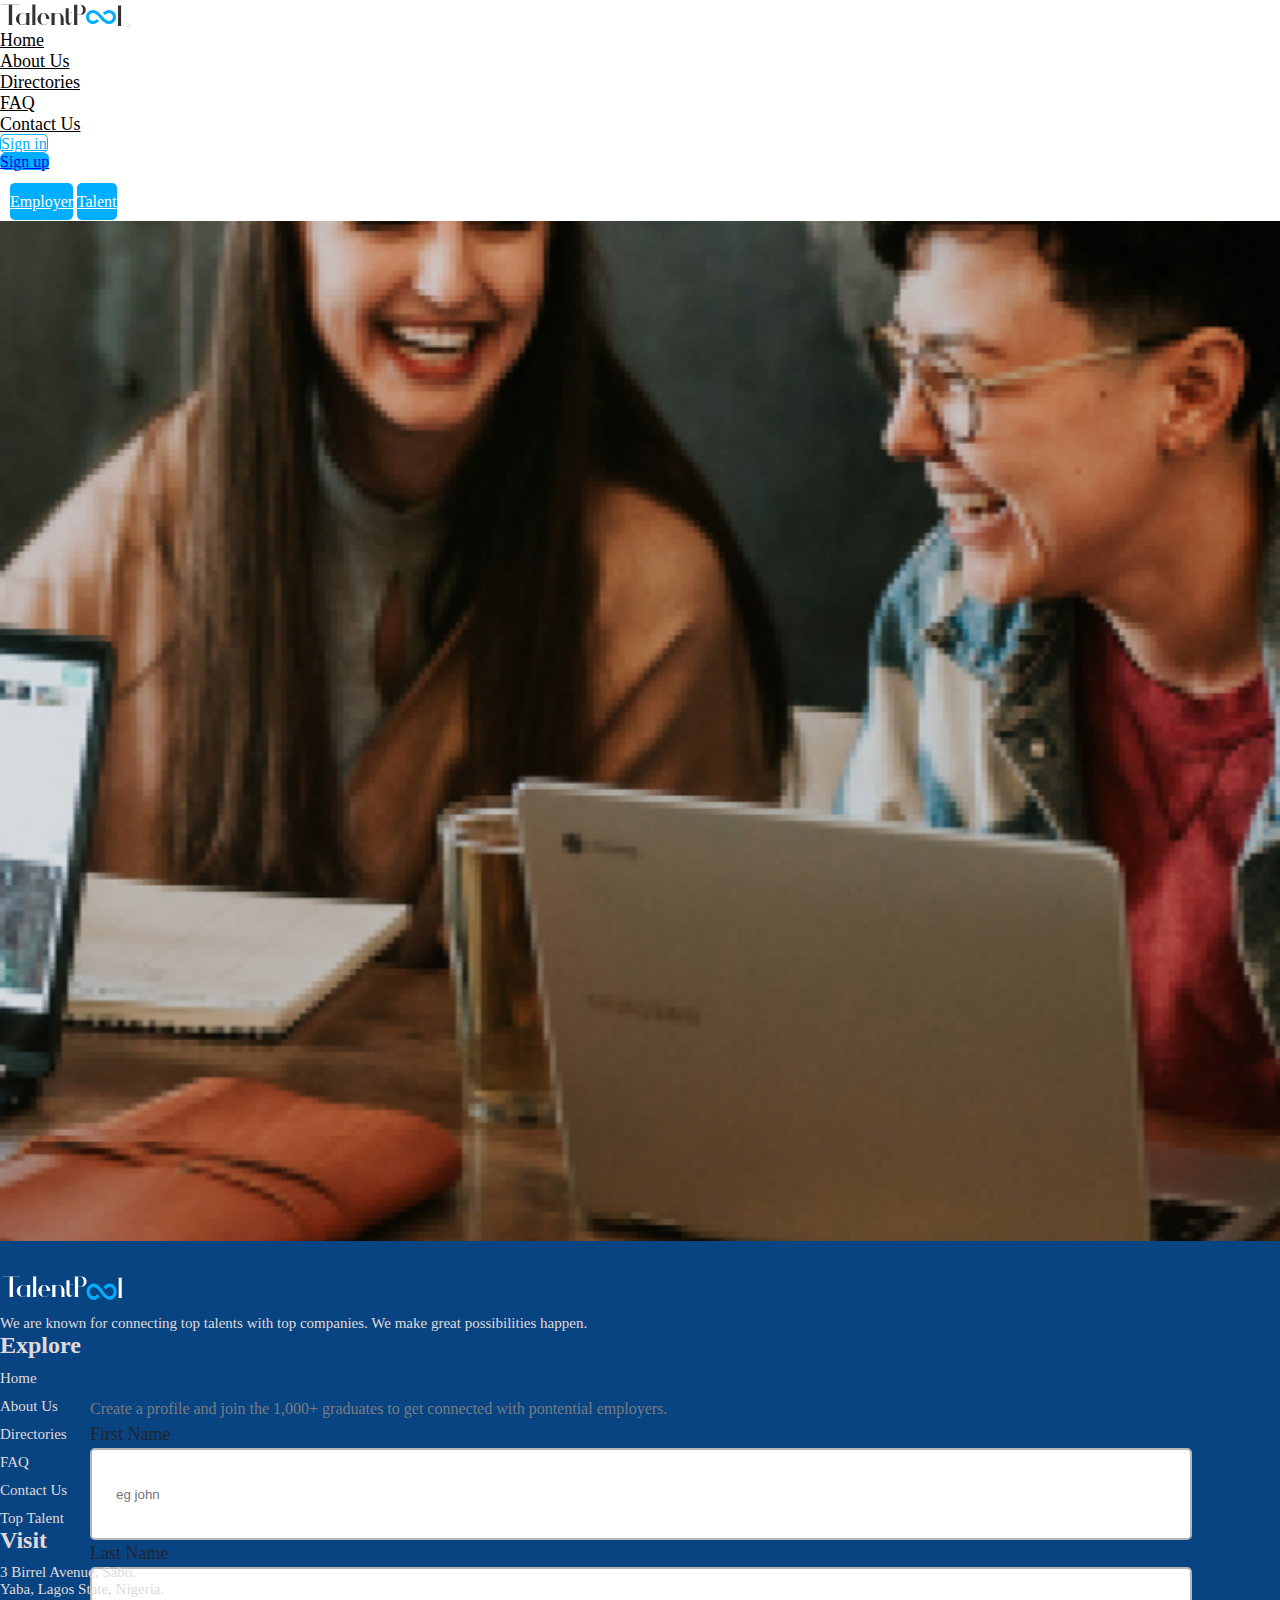
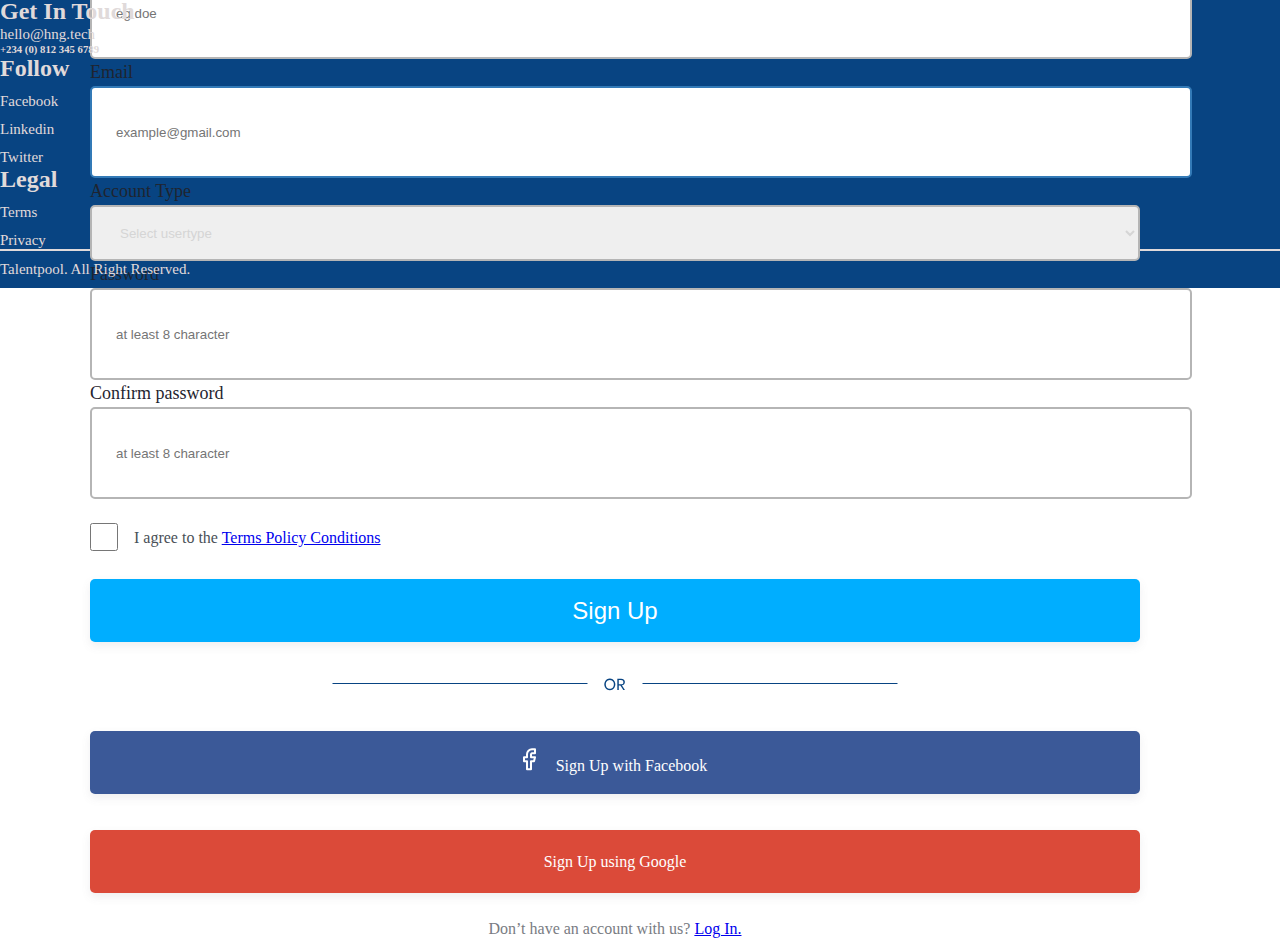
<file: assets/views/Graduate-sign-up.html>
<!doctype html>
<html lang="en">
    <head>
        <!-- Required meta tags -->
        <meta charset="utf-8">
        <meta name="viewport" content="width=device-width, initial-scale=1, shrink-to-fit=no">

        <!-- Bootstrap CSS -->
        <link rel="stylesheet" href="https://cdn.jsdelivr.net/npm/bootstrap@4.5.3/dist/css/bootstrap.min.css" integrity="sha384-TX8t27EcRE3e/ihU7zmQxVncDAy5uIKz4rEkgIXeMed4M0jlfIDPvg6uqKI2xXr2" crossorigin="anonymous">
        <link href="//maxcdn.bootstrapcdn.com/font-awesome/4.7.0/css/font-awesome.min.css" rel="stylesheet">
        <link rel="stylesheet" href="/assets/styles/index.css" type="text/css">
        <link rel="stylesheet" href="/assets/styles/Employers-sign-up.css" type="text/css">
        <link rel="stylesheet" href="/assets/styles/Graduate-sign-up.css" type="text/css">
        <title>Talentpool</title>
    </head>
    <body>
        <!-- Navigation Bar -->
        <div class="container-fluid  fixed-top navbar-height pb-1">
            <div class="container ">
                <nav class="navbar navbar-expand-lg  navbar-light">
                    <!-- Site Logo  -->
                    <svg width="123" height="26" viewBox="0 0 123 26" fill="none" xmlns="http://www.w3.org/2000/svg">
                        <path d="M108.953 10C106.729 10 104.543 11.3896 102.857 12.8507C103.279 13.3115 103.682 13.7898 104.063 14.2845C104.244 14.5231 104.508 14.8458 104.834 15.2116C106.133 14.0722 107.66 13.0631 108.953 13.0631C111.15 13.0631 112.937 14.85 112.937 17.047C112.937 19.2439 111.15 21.0308 108.953 21.0308C106.496 21.0308 103.189 17.398 102.224 16.124C101.751 15.4975 97.4713 10 93.048 10C89.1619 10 86 13.1619 86 17.048C86 20.9341 89.1619 24.095 93.048 24.095C95.2081 24.095 97.3294 22.7831 98.9944 21.3683C98.5309 20.8692 98.0907 20.3491 97.6752 19.8094C97.4654 19.5369 97.2467 19.2716 97.0193 19.0137C95.7537 20.0985 94.2926 21.0308 93.048 21.0308C90.8511 21.0308 89.0641 19.2439 89.0641 17.047C89.0641 14.85 90.8511 13.0631 93.048 13.0631C95.5056 13.0631 98.8125 16.6959 99.7775 17.9699C100.251 18.5964 104.53 24.0939 108.953 24.0939C110.821 24.092 112.613 23.3489 113.934 22.0277C115.255 20.7066 115.998 18.9153 116 17.047C115.998 15.1785 115.255 13.387 113.934 12.0658C112.613 10.7447 110.822 10.0017 108.953 10Z" fill="#00AEFF"/>
                        <path d="M1.8 4.624V5.608H2.016V4.864H8.808V24.736H8.088V25H12.888V24.736H12.144V4.864H18.864V5.608H19.08V4.624H1.8ZM26.2817 22.816C25.1537 24.04 23.6417 24.784 21.9137 24.784C19.2497 24.784 19.2257 20.584 19.2257 19.048C19.2257 17.128 19.7057 13.24 21.9137 13.24C23.6417 13.24 25.1537 13.96 26.2817 15.184V22.816ZM29.9057 13.216V13H25.7537V13.216H26.2817V14.872C25.1537 13.72 23.6177 13.024 21.9137 13.024C21.5537 13.024 21.2657 13.072 20.7137 13.192C17.9297 13.768 15.9377 16.216 15.9377 19.024C15.9377 21.784 17.8337 24.184 20.7617 24.88C21.1697 24.952 21.5297 25 21.9137 25C23.6417 25 25.1537 24.304 26.2817 23.128V24.76H25.7537V24.976H29.9057V24.76H29.3777V13.216H29.9057ZM35.3693 4.816H35.9213V4.6H31.7693V4.816H32.3213V24.76H31.7693V25H35.9213V24.76H35.3693V4.816ZM49.4406 19.096C49.4166 18.136 49.3206 17.728 49.2246 17.416C48.5766 15.04 46.6566 13.576 44.4726 13.072C44.1126 13.024 43.7766 13 43.4646 13C43.2726 13 43.0326 13.024 42.8166 13.048C42.6966 13.072 42.5766 13.072 42.4566 13.072C39.4086 13.696 37.4406 16.192 37.4406 18.976C37.4406 21.76 39.3126 24.184 42.0006 24.832C42.2886 24.904 43.0086 25 43.4646 25C45.5766 25 47.4726 23.944 48.6246 22.048H48.3606C47.3046 23.8 45.4806 24.784 43.4646 24.784C40.8966 24.784 40.7526 20.704 40.7526 19.096H46.1526H49.4406ZM40.7526 18.904C40.8486 17.344 41.0166 16.24 41.3766 15.112C41.4006 15.136 41.9046 13.384 43.1766 13.216H43.4646H43.7286C44.5206 13.312 45.0246 14.008 45.2886 14.56C45.8406 15.808 46.1286 17.296 46.1286 18.904H40.7526ZM63.6459 24.784V18.568C63.4539 15.568 61.3419 13.096 58.2939 13.096C56.8779 13.096 55.5819 13.648 54.6459 14.584V13.264H55.1739V13.024H50.9499V13.264H51.4779V24.808H50.9499V25H55.1739V24.808H54.6459V14.848C55.5339 13.912 56.8539 13.312 58.2939 13.312C60.3579 13.312 60.6459 16.624 60.7179 17.968V24.784H60.1899V25H64.2219V24.784H63.6459ZM71.7782 12.28V12.736H68.7062V8.368H69.2342V8.176H65.1542V8.368H65.6582V20.992H65.6822C65.6822 23.224 67.1222 25 68.8502 25C70.3382 25 71.6342 23.512 71.8982 21.496H71.7062C71.5382 22.72 70.9622 23.584 70.2902 23.584C69.4502 23.584 68.7062 22.336 68.7062 20.92V12.928H71.7782V13.36H71.9942V12.28H71.7782ZM80.4861 14.536H77.2941V4.864H80.5101C83.6541 6.856 84.0141 13 80.4861 14.536ZM80.8221 4.648H73.3821V4.864H74.0781V24.736H73.3821V25H77.8461V24.736H77.2941V14.776H80.4861C87.4221 15.064 87.6861 4.744 80.8221 4.648Z" fill="#333333"/>
                        <path d="M121.088 5.816H121.64V5.6H117.488V5.816H118.04V25.76H117.488V26H121.64V25.76H121.088V5.816Z" fill="#333333"/>
                    </svg>
                        
                    <button class="navbar-toggler" type="button" data-toggle="collapse" data-target="#navbarNavDropdown" aria-controls="navbarNavDropdown" aria-expanded="false" aria-label="Toggle navigation">
                    <span class="navbar-toggler-icon"></i></span>
                    </button>
                    <div class="collapse navbar-collapse" id="navbarNavDropdown">
                    <ul class="navbar-nav ml-auto">
                        <li class="nav-item  mr-3 ">
                        <a class="nav-link  nav-link-1" href="/index.html">Home <span class="sr-only">(current)</span></a>
                        </li>
                        <li class="nav-item  mr-3">
                        <a class="nav-link nav-link-1" href="/assets/views/About us.html">About Us</a>
                        </li>
                        <li class="nav-item  mr-3">
                        <a class="nav-link nav-link-1" href="/assets/views/Directories.html">Directories</a>
                        </li>
                        <li class="nav-item  mr-3">
                            <a class="nav-link nav-link-1" href="/assets/views/FAQ.html">FAQ</a>
                        </li>
                        <li class="nav-item  mr-3">
                            <a class="nav-link nav-link-1" href="/assets/views/Contact.html">Contact Us</a>
                        </li>

                        <li class="nav-item sign-in">
                            <a class="nav-link    pl-4 pr-4  pt-1 pb-1 " href="/assets/views/Sign-in.html" >
                                Sign in
                            </a>
                            
                        </li>
                        
                        <li class="nav-item dropdown    sign-up-1">
                            <a class="nav-link  text-white    pl-4 pr-4   pt-1 pb-1 dropdown-toggle" href="#" id="navbarDropdownMenuLink" role="button" data-toggle="dropdown" aria-haspopup="true" aria-expanded="false">
                                Sign up
                            </a>
                            <div class="dropdown-menu" aria-labelledby="navbarDropdownMenuLink">
                                <h6 class="dropdown-item-1"><b>Sign up as:</b></h6>
                                <a class="dropdown-item sign-up mt-2  pt-1 pb-1" href="/assets/views/Employers-sign-up.html">Employer</a>
                                <a class="dropdown-item sign-up mt-2  pt-1 pb-1" href="/assets/views/Graduate-sign-up.html">Talent</a>
                            </div>
                        </li>
                    </ul>
                    </div>
                </nav>
            </div>
        </div>


        

        <div class="container-fluid  main-container">
            <div class="row sub-container">
                <div class="col-12 col-md-5 col-lg-5  background-img-col"></div>



                <div class="col-12 col-md-6 col-lg-7 welcome-col">
                    <h4>We make it easy for you to connect with top organizations</h4>
                    <p>Create a profile and join the 1,000+ graduates to get connected with pontential employers.</p>

                    <form action="#" method="POST">
                        <div class="row  all-form-rows">
                            <div class="col-12 col-md-6 ">
                                <label class="input-label">First Name</label>
                                <input class="email-to-confirm_password" type="text" name="First Name" placeholder="eg john">
                            </div>
                            <div class="col-12 col-md-6 ">
                                <label class="input-label">Last Name</label>
                                <input class="email-to-confirm_password" type="text" name="Last Name" placeholder="eg doe">
                            </div>
                        </div>

                        <div class="row all-form-rows ">
                            <div class="col-12  col-md-6 ">
                                <label class="input-label">Email</label>
                                <input class="email-to-confirm_password email" type="email" name="Email" placeholder="example@gmail.com">
                            </div>

                            <div class="col-12  col-md-6 ">
                                <label class="input-label ">Account Type</label>
                                <select class="email-to-confirm_password  sign-up-as">
                                    <option>Employer</option>
                                    <option> Graduate</option>
                                    <option>Talent</option>
                                    <option selected>Select usertype</option>
                                </select>
                            </div>
                        </div>


                        <div class="row  all-form-rows">
                            <div class="col-12 col-md-6 ">
                                <label class="input-label">Password</label>
                                <input class="email-to-confirm_password" type="password" name="Password" placeholder="at least 8 character">
                            </div>
                            <div class="col-12 col-md-6 "> <!-- Comfir  -->
                                <label class="input-label">Confirm password</label>
                                <input class="email-to-confirm_password" type="password" name="confirm-password" placeholder="at least 8 character">
                            </div>
                        </div>


                        <div class="checkbox-container"> <!-- Checkbox  -->
                            <input class="checkbox" type="checkbox" name="checkbox"><label class="checkbox-label">I agree to the <a href="#">Terms Policy Conditions</a></label>
                        </div>

                       
                        <div class="row  all-form-rows"> <!-- Sign up Button  -->
                            <div class="col"><button type="button" class="form-sign-up">Sign Up</button></div>
                        </div>
                    </form>


                    <svg class="horizontal-line"  height="13" viewBox="0 0 565 13" fill="none" xmlns="http://www.w3.org/2000/svg">
                        <path d="M277.336 0.575999C278.381 0.575999 279.32 0.821333 280.152 1.312C280.995 1.80267 281.656 2.49067 282.136 3.376C282.616 4.25067 282.856 5.24267 282.856 6.352C282.856 7.46133 282.616 8.45867 282.136 9.344C281.656 10.2187 280.995 10.9013 280.152 11.392C279.32 11.8827 278.381 12.128 277.336 12.128C276.291 12.128 275.341 11.8827 274.488 11.392C273.645 10.9013 272.984 10.2187 272.504 9.344C272.024 8.45867 271.784 7.46133 271.784 6.352C271.784 5.24267 272.024 4.25067 272.504 3.376C272.984 2.49067 273.645 1.80267 274.488 1.312C275.341 0.821333 276.291 0.575999 277.336 0.575999ZM277.336 1.936C276.557 1.936 275.859 2.11733 275.24 2.48C274.632 2.832 274.152 3.344 273.8 4.016C273.459 4.67733 273.288 5.456 273.288 6.352C273.288 7.23733 273.459 8.016 273.8 8.688C274.152 9.36 274.632 9.87733 275.24 10.24C275.859 10.592 276.557 10.768 277.336 10.768C278.104 10.768 278.792 10.5867 279.4 10.224C280.019 9.86133 280.499 9.34933 280.84 8.688C281.192 8.016 281.368 7.23733 281.368 6.352C281.368 5.456 281.192 4.67733 280.84 4.016C280.499 3.344 280.019 2.832 279.4 2.48C278.792 2.11733 278.104 1.936 277.336 1.936ZM290.808 12L287.864 7.392H286.28V12H284.824V0.719999H288.536C289.816 0.719999 290.776 1.02933 291.416 1.648C292.056 2.256 292.376 3.06667 292.376 4.08C292.376 4.99733 292.12 5.73867 291.608 6.304C291.096 6.85867 290.355 7.20533 289.384 7.344L292.456 12H290.808ZM286.28 6.336H288.408C290.062 6.336 290.888 5.61067 290.888 4.16C290.888 2.70933 290.062 1.984 288.408 1.984H286.28V6.336Z" fill="#084482"/>
                        <line y1="5.5" x2="255" y2="5.5" stroke="#084482"/>
                        <line x1="310" y1="5.5" x2="565" y2="5.5" stroke="#084482"/>
                    </svg>



                    <div class="row all-form-rows">
                        <div class="col-12 col-md-6">
                            <button type="button" class="social-media-buttons">
                                <svg class="facebook-icon" width="13" height="23" viewBox="0 0 13 23" fill="none" xmlns="http://www.w3.org/2000/svg">
                                    <path d="M12 1.31445H9C7.67392 1.31445 6.40215 1.84124 5.46447 2.77892C4.52678 3.7166 4 4.98837 4 6.31445V9.31445H1V13.3145H4V21.3145H8V13.3145H11L12 9.31445H8V6.31445C8 6.04924 8.10536 5.79488 8.29289 5.60735C8.48043 5.41981 8.73478 5.31445 9 5.31445H12V1.31445Z" stroke="white" stroke-width="2" stroke-linecap="round" stroke-linejoin="round"/>
                                </svg>
                                Sign Up with Facebook        
                            </button>
                        </div>
                        <div class="col-12 col-md-6">
                            <button class="social-media-buttons  google-button" type="button" class="social-media-buttons">
                                Sign Up using Google
                            </button>
                        </div>
                    </div>


                    <p class="dont-have-an-account">Don’t have an account with us? <a href="#">Log In.</a></p>
                        
                </div>
            </div>
        </div>






        <!-- Footer  -->
        <footer>
            <div class="container">
                <div class="row">
                    <div class="col-12  col-md-4"><!-- Site Logo & Text  -->
                        <svg width="124" height="30" viewBox="0 0 124 30" fill="none" xmlns="http://www.w3.org/2000/svg">
                            <path d="M109.609 12.5352C107.388 12.5352 105.206 14.1445 103.522 15.8366C103.943 16.3701 104.345 16.9241 104.726 17.497C104.907 17.7733 105.17 18.1471 105.495 18.5707C106.793 17.2511 108.318 16.0825 109.609 16.0825C111.803 16.0825 113.588 18.1519 113.588 20.6962C113.588 23.2404 111.803 25.3099 109.609 25.3099C107.156 25.3099 103.853 21.1028 102.889 19.6273C102.417 18.9018 98.1433 12.5352 93.7262 12.5352C89.8455 12.5352 86.688 16.1969 86.688 20.6974C86.688 25.1979 89.8455 28.8584 93.7262 28.8584C95.8833 28.8584 98.0016 27.3392 99.6644 25.7006C99.2015 25.1227 98.7619 24.5203 98.347 23.8953C98.1375 23.5798 97.9191 23.2725 97.692 22.9738C96.4281 24.2301 94.9691 25.3099 93.7262 25.3099C91.5323 25.3099 89.7479 23.2404 89.7479 20.6962C89.7479 18.1519 91.5323 16.0825 93.7262 16.0825C96.1804 16.0825 99.4828 20.2896 100.446 21.765C100.919 22.4905 105.192 28.8572 109.609 28.8572C111.475 28.8549 113.264 27.9944 114.583 26.4644C115.902 24.9344 116.644 22.8599 116.646 20.6962C116.645 18.5323 115.903 16.4577 114.583 14.9276C113.264 13.3975 111.475 12.5371 109.609 12.5352Z" fill="#00AEFF"/>
                            <path d="M2.60713 5.57908V6.56308H2.82313V5.81908H9.61513V25.6911H8.89513V25.9551H13.6951V25.6911H12.9511V5.81908H19.6711V6.56308H19.8871V5.57908H2.60713ZM27.0888 23.7711C25.9608 24.9951 24.4488 25.7391 22.7208 25.7391C20.0568 25.7391 20.0328 21.5391 20.0328 20.0031C20.0328 18.0831 20.5128 14.1951 22.7208 14.1951C24.4488 14.1951 25.9608 14.9151 27.0888 16.1391V23.7711ZM30.7128 14.1711V13.9551H26.5608V14.1711H27.0888V15.8271C25.9608 14.6751 24.4248 13.9791 22.7208 13.9791C22.3608 13.9791 22.0728 14.0271 21.5208 14.1471C18.7368 14.7231 16.7448 17.1711 16.7448 19.9791C16.7448 22.7391 18.6408 25.1391 21.5688 25.8351C21.9768 25.9071 22.3368 25.9551 22.7208 25.9551C24.4488 25.9551 25.9608 25.2591 27.0888 24.0831V25.7151H26.5608V25.9311H30.7128V25.7151H30.1848V14.1711H30.7128ZM36.1764 5.77108H36.7284V5.55508H32.5764V5.77108H33.1284V25.7151H32.5764V25.9551H36.7284V25.7151H36.1764V5.77108ZM50.2477 20.0511C50.2237 19.0911 50.1277 18.6831 50.0317 18.3711C49.3837 15.9951 47.4637 14.5311 45.2797 14.0271C44.9197 13.9791 44.5837 13.9551 44.2717 13.9551C44.0797 13.9551 43.8397 13.9791 43.6237 14.0031C43.5037 14.0271 43.3837 14.0271 43.2637 14.0271C40.2157 14.6511 38.2477 17.1471 38.2477 19.9311C38.2477 22.7151 40.1197 25.1391 42.8077 25.7871C43.0957 25.8591 43.8157 25.9551 44.2717 25.9551C46.3837 25.9551 48.2797 24.8991 49.4317 23.0031H49.1677C48.1117 24.7551 46.2877 25.7391 44.2717 25.7391C41.7037 25.7391 41.5597 21.6591 41.5597 20.0511H46.9597H50.2477ZM41.5597 19.8591C41.6557 18.2991 41.8237 17.1951 42.1837 16.0671C42.2077 16.0911 42.7117 14.3391 43.9837 14.1711H44.2717H44.5357C45.3277 14.2671 45.8317 14.9631 46.0957 15.5151C46.6477 16.7631 46.9357 18.2511 46.9357 19.8591H41.5597ZM64.4531 25.7391V19.5231C64.2611 16.5231 62.1491 14.0511 59.1011 14.0511C57.6851 14.0511 56.3891 14.6031 55.4531 15.5391V14.2191H55.9811V13.9791H51.7571V14.2191H52.2851V25.7631H51.7571V25.9551H55.9811V25.7631H55.4531V15.8031C56.3411 14.8671 57.6611 14.2671 59.1011 14.2671C61.1651 14.2671 61.4531 17.5791 61.5251 18.9231V25.7391H60.9971V25.9551H65.0291V25.7391H64.4531ZM72.5853 13.2351V13.6911H69.5133V9.32308H70.0413V9.13108H65.9613V9.32308H66.4653V21.9471H66.4893C66.4893 24.1791 67.9293 25.9551 69.6573 25.9551C71.1453 25.9551 72.4413 24.4671 72.7053 22.4511H72.5133C72.3453 23.6751 71.7693 24.5391 71.0973 24.5391C70.2573 24.5391 69.5133 23.2911 69.5133 21.8751V13.8831H72.5853V14.3151H72.8013V13.2351H72.5853ZM81.2932 15.4911H78.1012V5.81908H81.3172C84.4612 7.81108 84.8212 13.9551 81.2932 15.4911ZM81.6292 5.60308H74.1892V5.81908H74.8852V25.6911H74.1892V25.9551H78.6532V25.6911H78.1012V15.7311H81.2932C88.2292 16.0191 88.4932 5.69908 81.6292 5.60308Z" fill="white"/>
                            <path d="M121.734 6.92928H122.286V6.71328H118.134V6.92928H118.686V26.8733H118.134V27.1133H122.286V26.8733H121.734V6.92928Z" fill="white"/>
                        </svg>
                            
                        <p>We are known for connecting top talents with top companies. We make great possibilities happen.</p>
                    </div>


                    <div class="col  col-md-8">
                        <div class="row">

                            <div class="col-6  col-md-3"><!-- Explore column  -->
                                <h2>Explore</h2>
                                <ul>
                                    <li><a href="#">Home</a></li>
                                    <li><a href="#">About Us</a></li>
                                    <li><a href="#">Directories</a></li>
                                    <li><a href="#">FAQ</a></li>
                                    <li><a href="#">Contact Us</a></li>
                                    <li><a href="#">Top Talent</a></li>
                                </ul>
                            </div>
        
        
                            <div class="col-6  col-md-3"><!-- Visit and "Get In Touch" column  -->
                                <h2>Visit</h2>
                                <p>3 Birrel Avenue, Sabo.<br/>Yaba, Lagos State, Nigeria.</p>
                                
                                <h2>Get In Touch</h2>
                                <a href="#">hello@hng.tech</a>
                                <h6>+234 (0) 812 345 6789</h6>
                            </div>
        
        
                            <div class="col-6  col-md-3"><!-- Follow column  -->
                                <h2>Follow</h2>
                                <ul>
                                    <li><a href="#">Facebook</a></li>
                                    <li><a href="#">Linkedin</a></li>
                                    <li><a href="#">Twitter</a></li>
                                </ul>
                            </div>
        
        
                            <div class="col-6  col-md-3"><!-- Legal column  -->
                                <h2>Legal</h2>
                                <ul>
                                    <li><a href="#">Terms</a></li>
                                    <li><a href="#">Privacy</a></li>
                                </ul>
                            </div>
                        </div>
        
                        </div>
                    </div>
                <hr>

                <p>Talentpool. All Right Reserved.</p>
            </div>
        </footer>

        <script src="https://code.jquery.com/jquery-3.5.1.slim.min.js" integrity="sha384-DfXdz2htPH0lsSSs5nCTpuj/zy4C+OGpamoFVy38MVBnE+IbbVYUew+OrCXaRkfj" crossorigin="anonymous"></script>
        <script src="https://cdn.jsdelivr.net/npm/bootstrap@4.5.3/dist/js/bootstrap.bundle.min.js" integrity="sha384-ho+j7jyWK8fNQe+A12Hb8AhRq26LrZ/JpcUGGOn+Y7RsweNrtN/tE3MoK7ZeZDyx" crossorigin="anonymous"></script>


    </body>
</html>
</file>
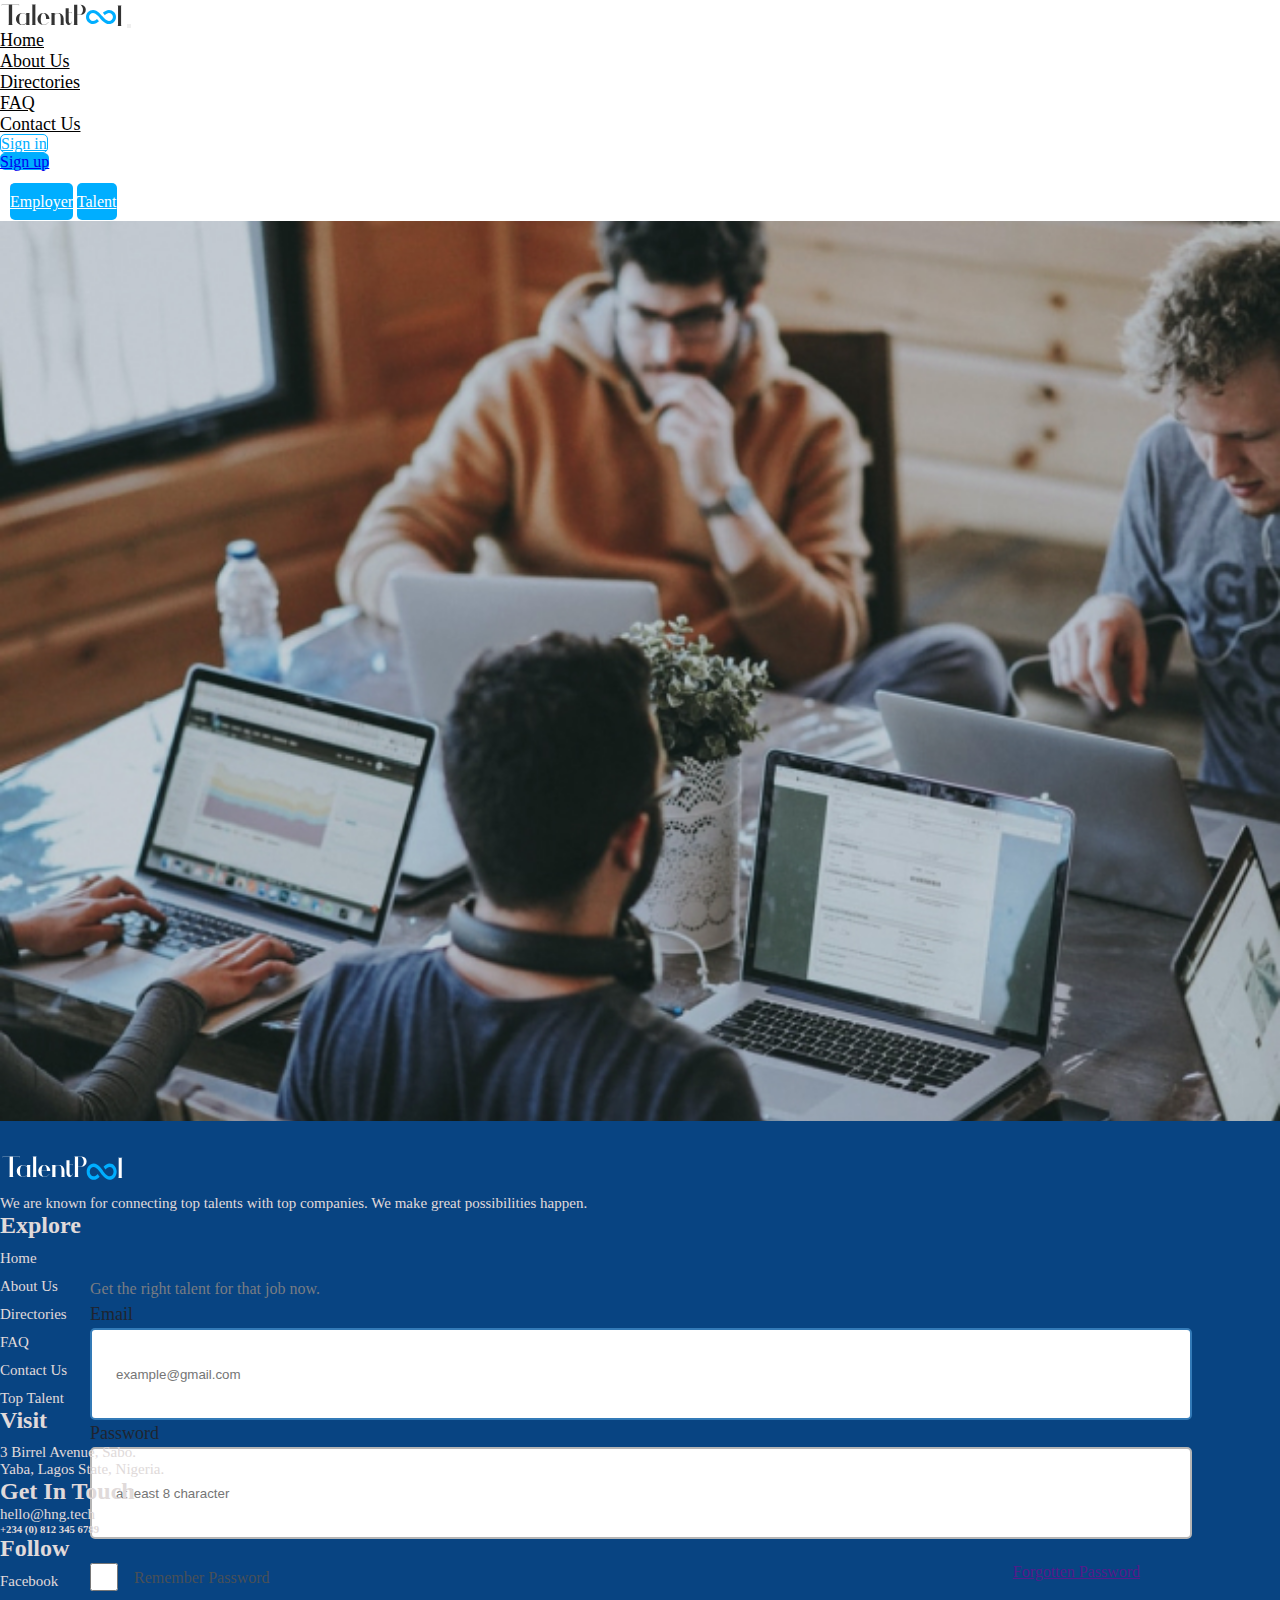
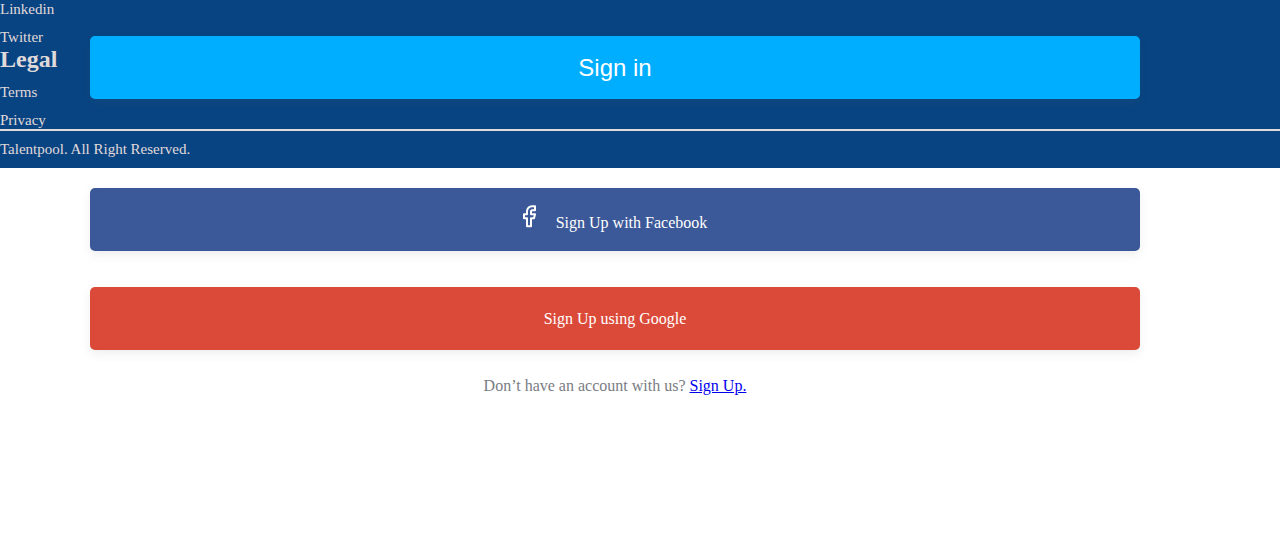
<file: assets/views/Sign-in.html>
<!doctype html>
<html lang="en">
    <head>
        <!-- Required meta tags -->
        <meta charset="utf-8">
        <meta name="viewport" content="width=device-width, initial-scale=1, shrink-to-fit=no">

        <!-- Bootstrap CSS -->
        <link rel="stylesheet" href="https://cdn.jsdelivr.net/npm/bootstrap@4.5.3/dist/css/bootstrap.min.css" integrity="sha384-TX8t27EcRE3e/ihU7zmQxVncDAy5uIKz4rEkgIXeMed4M0jlfIDPvg6uqKI2xXr2" crossorigin="anonymous">
        <link href="//maxcdn.bootstrapcdn.com/font-awesome/4.7.0/css/font-awesome.min.css" rel="stylesheet">
        <link rel="stylesheet" href="/assets/styles/index.css" type="text/css">
        <link rel="stylesheet" href="/assets/styles/Employers-sign-up.css" type="text/css">
        <link rel="stylesheet" href="/assets/styles/Sign-in.css" type="text/css">
        <title>Talentpool/about</title>
    </head>
    <body>
        <!-- Navigation Bar -->
        <div class="container-fluid  fixed-top navbar-height pb-1">
            <div class="container ">
                <nav class="navbar navbar-expand-lg  navbar-light">
                    <!-- Site Logo  -->
                    <svg width="123" height="26" viewBox="0 0 123 26" fill="none" xmlns="http://www.w3.org/2000/svg">
                        <path d="M108.953 10C106.729 10 104.543 11.3896 102.857 12.8507C103.279 13.3115 103.682 13.7898 104.063 14.2845C104.244 14.5231 104.508 14.8458 104.834 15.2116C106.133 14.0722 107.66 13.0631 108.953 13.0631C111.15 13.0631 112.937 14.85 112.937 17.047C112.937 19.2439 111.15 21.0308 108.953 21.0308C106.496 21.0308 103.189 17.398 102.224 16.124C101.751 15.4975 97.4713 10 93.048 10C89.1619 10 86 13.1619 86 17.048C86 20.9341 89.1619 24.095 93.048 24.095C95.2081 24.095 97.3294 22.7831 98.9944 21.3683C98.5309 20.8692 98.0907 20.3491 97.6752 19.8094C97.4654 19.5369 97.2467 19.2716 97.0193 19.0137C95.7537 20.0985 94.2926 21.0308 93.048 21.0308C90.8511 21.0308 89.0641 19.2439 89.0641 17.047C89.0641 14.85 90.8511 13.0631 93.048 13.0631C95.5056 13.0631 98.8125 16.6959 99.7775 17.9699C100.251 18.5964 104.53 24.0939 108.953 24.0939C110.821 24.092 112.613 23.3489 113.934 22.0277C115.255 20.7066 115.998 18.9153 116 17.047C115.998 15.1785 115.255 13.387 113.934 12.0658C112.613 10.7447 110.822 10.0017 108.953 10Z" fill="#00AEFF"/>
                        <path d="M1.8 4.624V5.608H2.016V4.864H8.808V24.736H8.088V25H12.888V24.736H12.144V4.864H18.864V5.608H19.08V4.624H1.8ZM26.2817 22.816C25.1537 24.04 23.6417 24.784 21.9137 24.784C19.2497 24.784 19.2257 20.584 19.2257 19.048C19.2257 17.128 19.7057 13.24 21.9137 13.24C23.6417 13.24 25.1537 13.96 26.2817 15.184V22.816ZM29.9057 13.216V13H25.7537V13.216H26.2817V14.872C25.1537 13.72 23.6177 13.024 21.9137 13.024C21.5537 13.024 21.2657 13.072 20.7137 13.192C17.9297 13.768 15.9377 16.216 15.9377 19.024C15.9377 21.784 17.8337 24.184 20.7617 24.88C21.1697 24.952 21.5297 25 21.9137 25C23.6417 25 25.1537 24.304 26.2817 23.128V24.76H25.7537V24.976H29.9057V24.76H29.3777V13.216H29.9057ZM35.3693 4.816H35.9213V4.6H31.7693V4.816H32.3213V24.76H31.7693V25H35.9213V24.76H35.3693V4.816ZM49.4406 19.096C49.4166 18.136 49.3206 17.728 49.2246 17.416C48.5766 15.04 46.6566 13.576 44.4726 13.072C44.1126 13.024 43.7766 13 43.4646 13C43.2726 13 43.0326 13.024 42.8166 13.048C42.6966 13.072 42.5766 13.072 42.4566 13.072C39.4086 13.696 37.4406 16.192 37.4406 18.976C37.4406 21.76 39.3126 24.184 42.0006 24.832C42.2886 24.904 43.0086 25 43.4646 25C45.5766 25 47.4726 23.944 48.6246 22.048H48.3606C47.3046 23.8 45.4806 24.784 43.4646 24.784C40.8966 24.784 40.7526 20.704 40.7526 19.096H46.1526H49.4406ZM40.7526 18.904C40.8486 17.344 41.0166 16.24 41.3766 15.112C41.4006 15.136 41.9046 13.384 43.1766 13.216H43.4646H43.7286C44.5206 13.312 45.0246 14.008 45.2886 14.56C45.8406 15.808 46.1286 17.296 46.1286 18.904H40.7526ZM63.6459 24.784V18.568C63.4539 15.568 61.3419 13.096 58.2939 13.096C56.8779 13.096 55.5819 13.648 54.6459 14.584V13.264H55.1739V13.024H50.9499V13.264H51.4779V24.808H50.9499V25H55.1739V24.808H54.6459V14.848C55.5339 13.912 56.8539 13.312 58.2939 13.312C60.3579 13.312 60.6459 16.624 60.7179 17.968V24.784H60.1899V25H64.2219V24.784H63.6459ZM71.7782 12.28V12.736H68.7062V8.368H69.2342V8.176H65.1542V8.368H65.6582V20.992H65.6822C65.6822 23.224 67.1222 25 68.8502 25C70.3382 25 71.6342 23.512 71.8982 21.496H71.7062C71.5382 22.72 70.9622 23.584 70.2902 23.584C69.4502 23.584 68.7062 22.336 68.7062 20.92V12.928H71.7782V13.36H71.9942V12.28H71.7782ZM80.4861 14.536H77.2941V4.864H80.5101C83.6541 6.856 84.0141 13 80.4861 14.536ZM80.8221 4.648H73.3821V4.864H74.0781V24.736H73.3821V25H77.8461V24.736H77.2941V14.776H80.4861C87.4221 15.064 87.6861 4.744 80.8221 4.648Z" fill="#333333"/>
                        <path d="M121.088 5.816H121.64V5.6H117.488V5.816H118.04V25.76H117.488V26H121.64V25.76H121.088V5.816Z" fill="#333333"/>
                    </svg>
                        
                    <button class="navbar-toggler" type="button" data-toggle="collapse" data-target="#navbarNavDropdown" aria-controls="navbarNavDropdown" aria-expanded="false" aria-label="Toggle navigation">
                    <span class="navbar-toggler-icon"></i></span>
                    </button>
                    <div class="collapse navbar-collapse" id="navbarNavDropdown">
                    <ul class="navbar-nav ml-auto">
                        <li class="nav-item  mr-3 ">
                            <a class="nav-link  nav-link-1" href="/index.html">Home <span class="sr-only">(current)</span></a>
                        </li>
                        <li class="nav-item  mr-3">
                            <a class="nav-link nav-link-1" href="/assets/views/About us.html">About Us</a>
                        </li>
                        <li class="nav-item  mr-3">
                            <a class="nav-link nav-link-1" href="/assets/views/Directories.html">Directories</a>
                        </li>
                        <li class="nav-item  mr-3">
                            <a class="nav-link nav-link-1" href="/assets/views/FAQ.html">FAQ</a>
                        </li>
                        <li class="nav-item  mr-3">
                            <a class="nav-link nav-link-1" href="/assets/views/Contact.html">Contact Us</a>
                        </li>

                        <li class="nav-item sign-in">
                            <a class="nav-link    pl-4 pr-4  pt-1 pb-1 " href="/assets/views/Sign-in.html" >
                                Sign in
                            </a>
                            
                        </li>
                        
                        <li class="nav-item dropdown    sign-up-1">
                            <a class="nav-link  text-white    pl-4 pr-4   pt-1 pb-1 dropdown-toggle" href="#" id="navbarDropdownMenuLink" role="button" data-toggle="dropdown" aria-haspopup="true" aria-expanded="false">
                                Sign up
                            </a>
                            <div class="dropdown-menu" aria-labelledby="navbarDropdownMenuLink">
                                <h6 class="dropdown-item-1"><b>Sign up as:</b></h6>
                                <a class="dropdown-item sign-up mt-2  pt-1 pb-1" href="/assets/views/Employers-sign-up.html">Employer</a>
                                <a class="dropdown-item sign-up mt-2  pt-1 pb-1" href="/assets/views/Graduate-sign-up.html">Talent</a>
                            </div>
                        </li>
                    </ul>
                    </div>
                </nav>
            </div>
        </div>


        

        <div class="container-fluid  main-container">
            <div class="row sub-container">
                <div class="col-12 col-md-5 col-lg-5  background-img-col"></div>



                <div class="col-12 col-md-6 col-lg-7 welcome-col">
                    <h4>Welcome back</h4>
                    <p>Get the right talent for that job now.</p>

                    <form action="#" method="POST">
                        <div class="row  all-form-rows">
                            <div class="col-12">
                                <label class="input-label">Email</label>
                                <input class="email-to-confirm_password email" type="email" name="Email" placeholder="example@gmail.com">
                            </div>
                            <div class="col-12">
                                <label class="input-label">Password</label>
                                <input class="email-to-confirm_password" type="password" name="Password" placeholder="at least 8 character">
                            </div>
                        </div>
                       


                        

                        <div class="checkbox-container">
                            <input class="checkbox" type="checkbox" name="checkbox"><label class="checkbox-label">Remember Password</label>
                            <div class="forgotten-password"><a href="">Forgotten Password</a></div>
                        </div>


                        <div class="row  all-form-rows">
                            <div class="col"><button type="button" class="form-sign-up">Sign in</button></div>
                        </div>
                    </form>


                    <!-- Horizontal Line with "Or" at the middle -->
                    <svg class="horizontal-line"  height="13" viewBox="0 0 565 13" fill="none" xmlns="http://www.w3.org/2000/svg">
                        <path d="M277.336 0.575999C278.381 0.575999 279.32 0.821333 280.152 1.312C280.995 1.80267 281.656 2.49067 282.136 3.376C282.616 4.25067 282.856 5.24267 282.856 6.352C282.856 7.46133 282.616 8.45867 282.136 9.344C281.656 10.2187 280.995 10.9013 280.152 11.392C279.32 11.8827 278.381 12.128 277.336 12.128C276.291 12.128 275.341 11.8827 274.488 11.392C273.645 10.9013 272.984 10.2187 272.504 9.344C272.024 8.45867 271.784 7.46133 271.784 6.352C271.784 5.24267 272.024 4.25067 272.504 3.376C272.984 2.49067 273.645 1.80267 274.488 1.312C275.341 0.821333 276.291 0.575999 277.336 0.575999ZM277.336 1.936C276.557 1.936 275.859 2.11733 275.24 2.48C274.632 2.832 274.152 3.344 273.8 4.016C273.459 4.67733 273.288 5.456 273.288 6.352C273.288 7.23733 273.459 8.016 273.8 8.688C274.152 9.36 274.632 9.87733 275.24 10.24C275.859 10.592 276.557 10.768 277.336 10.768C278.104 10.768 278.792 10.5867 279.4 10.224C280.019 9.86133 280.499 9.34933 280.84 8.688C281.192 8.016 281.368 7.23733 281.368 6.352C281.368 5.456 281.192 4.67733 280.84 4.016C280.499 3.344 280.019 2.832 279.4 2.48C278.792 2.11733 278.104 1.936 277.336 1.936ZM290.808 12L287.864 7.392H286.28V12H284.824V0.719999H288.536C289.816 0.719999 290.776 1.02933 291.416 1.648C292.056 2.256 292.376 3.06667 292.376 4.08C292.376 4.99733 292.12 5.73867 291.608 6.304C291.096 6.85867 290.355 7.20533 289.384 7.344L292.456 12H290.808ZM286.28 6.336H288.408C290.062 6.336 290.888 5.61067 290.888 4.16C290.888 2.70933 290.062 1.984 288.408 1.984H286.28V6.336Z" fill="#084482"/>
                        <line y1="5.5" x2="255" y2="5.5" stroke="#084482"/>
                        <line x1="310" y1="5.5" x2="565" y2="5.5" stroke="#084482"/>
                    </svg>



                    <div class="row all-form-rows">
                        <div class="col-12 col-md-6">
                            <button type="button" class="social-media-buttons">
                                <svg class="facebook-icon" width="13" height="23" viewBox="0 0 13 23" fill="none" xmlns="http://www.w3.org/2000/svg">
                                    <path d="M12 1.31445H9C7.67392 1.31445 6.40215 1.84124 5.46447 2.77892C4.52678 3.7166 4 4.98837 4 6.31445V9.31445H1V13.3145H4V21.3145H8V13.3145H11L12 9.31445H8V6.31445C8 6.04924 8.10536 5.79488 8.29289 5.60735C8.48043 5.41981 8.73478 5.31445 9 5.31445H12V1.31445Z" stroke="white" stroke-width="2" stroke-linecap="round" stroke-linejoin="round"/>
                                </svg>
                                Sign Up with Facebook        
                            </button>
                        </div>
                        <div class="col-12 col-md-6">
                            <button class="social-media-buttons  google-button" type="button" class="social-media-buttons">
                                Sign Up using Google
                            </button>
                        </div>
                    </div>


                    <p class="dont-have-an-account">Don’t have an account with us? <a href="#">Sign Up.</a></p>
                        
                </div>
            </div>
        </div>






        <!-- Footer  -->
        <footer>
            <div class="container">
                <div class="row">
                    <div class="col-12  col-md-4"><!-- Site Logo & Text  -->
                        <svg width="124" height="30" viewBox="0 0 124 30" fill="none" xmlns="http://www.w3.org/2000/svg">
                            <path d="M109.609 12.5352C107.388 12.5352 105.206 14.1445 103.522 15.8366C103.943 16.3701 104.345 16.9241 104.726 17.497C104.907 17.7733 105.17 18.1471 105.495 18.5707C106.793 17.2511 108.318 16.0825 109.609 16.0825C111.803 16.0825 113.588 18.1519 113.588 20.6962C113.588 23.2404 111.803 25.3099 109.609 25.3099C107.156 25.3099 103.853 21.1028 102.889 19.6273C102.417 18.9018 98.1433 12.5352 93.7262 12.5352C89.8455 12.5352 86.688 16.1969 86.688 20.6974C86.688 25.1979 89.8455 28.8584 93.7262 28.8584C95.8833 28.8584 98.0016 27.3392 99.6644 25.7006C99.2015 25.1227 98.7619 24.5203 98.347 23.8953C98.1375 23.5798 97.9191 23.2725 97.692 22.9738C96.4281 24.2301 94.9691 25.3099 93.7262 25.3099C91.5323 25.3099 89.7479 23.2404 89.7479 20.6962C89.7479 18.1519 91.5323 16.0825 93.7262 16.0825C96.1804 16.0825 99.4828 20.2896 100.446 21.765C100.919 22.4905 105.192 28.8572 109.609 28.8572C111.475 28.8549 113.264 27.9944 114.583 26.4644C115.902 24.9344 116.644 22.8599 116.646 20.6962C116.645 18.5323 115.903 16.4577 114.583 14.9276C113.264 13.3975 111.475 12.5371 109.609 12.5352Z" fill="#00AEFF"/>
                            <path d="M2.60713 5.57908V6.56308H2.82313V5.81908H9.61513V25.6911H8.89513V25.9551H13.6951V25.6911H12.9511V5.81908H19.6711V6.56308H19.8871V5.57908H2.60713ZM27.0888 23.7711C25.9608 24.9951 24.4488 25.7391 22.7208 25.7391C20.0568 25.7391 20.0328 21.5391 20.0328 20.0031C20.0328 18.0831 20.5128 14.1951 22.7208 14.1951C24.4488 14.1951 25.9608 14.9151 27.0888 16.1391V23.7711ZM30.7128 14.1711V13.9551H26.5608V14.1711H27.0888V15.8271C25.9608 14.6751 24.4248 13.9791 22.7208 13.9791C22.3608 13.9791 22.0728 14.0271 21.5208 14.1471C18.7368 14.7231 16.7448 17.1711 16.7448 19.9791C16.7448 22.7391 18.6408 25.1391 21.5688 25.8351C21.9768 25.9071 22.3368 25.9551 22.7208 25.9551C24.4488 25.9551 25.9608 25.2591 27.0888 24.0831V25.7151H26.5608V25.9311H30.7128V25.7151H30.1848V14.1711H30.7128ZM36.1764 5.77108H36.7284V5.55508H32.5764V5.77108H33.1284V25.7151H32.5764V25.9551H36.7284V25.7151H36.1764V5.77108ZM50.2477 20.0511C50.2237 19.0911 50.1277 18.6831 50.0317 18.3711C49.3837 15.9951 47.4637 14.5311 45.2797 14.0271C44.9197 13.9791 44.5837 13.9551 44.2717 13.9551C44.0797 13.9551 43.8397 13.9791 43.6237 14.0031C43.5037 14.0271 43.3837 14.0271 43.2637 14.0271C40.2157 14.6511 38.2477 17.1471 38.2477 19.9311C38.2477 22.7151 40.1197 25.1391 42.8077 25.7871C43.0957 25.8591 43.8157 25.9551 44.2717 25.9551C46.3837 25.9551 48.2797 24.8991 49.4317 23.0031H49.1677C48.1117 24.7551 46.2877 25.7391 44.2717 25.7391C41.7037 25.7391 41.5597 21.6591 41.5597 20.0511H46.9597H50.2477ZM41.5597 19.8591C41.6557 18.2991 41.8237 17.1951 42.1837 16.0671C42.2077 16.0911 42.7117 14.3391 43.9837 14.1711H44.2717H44.5357C45.3277 14.2671 45.8317 14.9631 46.0957 15.5151C46.6477 16.7631 46.9357 18.2511 46.9357 19.8591H41.5597ZM64.4531 25.7391V19.5231C64.2611 16.5231 62.1491 14.0511 59.1011 14.0511C57.6851 14.0511 56.3891 14.6031 55.4531 15.5391V14.2191H55.9811V13.9791H51.7571V14.2191H52.2851V25.7631H51.7571V25.9551H55.9811V25.7631H55.4531V15.8031C56.3411 14.8671 57.6611 14.2671 59.1011 14.2671C61.1651 14.2671 61.4531 17.5791 61.5251 18.9231V25.7391H60.9971V25.9551H65.0291V25.7391H64.4531ZM72.5853 13.2351V13.6911H69.5133V9.32308H70.0413V9.13108H65.9613V9.32308H66.4653V21.9471H66.4893C66.4893 24.1791 67.9293 25.9551 69.6573 25.9551C71.1453 25.9551 72.4413 24.4671 72.7053 22.4511H72.5133C72.3453 23.6751 71.7693 24.5391 71.0973 24.5391C70.2573 24.5391 69.5133 23.2911 69.5133 21.8751V13.8831H72.5853V14.3151H72.8013V13.2351H72.5853ZM81.2932 15.4911H78.1012V5.81908H81.3172C84.4612 7.81108 84.8212 13.9551 81.2932 15.4911ZM81.6292 5.60308H74.1892V5.81908H74.8852V25.6911H74.1892V25.9551H78.6532V25.6911H78.1012V15.7311H81.2932C88.2292 16.0191 88.4932 5.69908 81.6292 5.60308Z" fill="white"/>
                            <path d="M121.734 6.92928H122.286V6.71328H118.134V6.92928H118.686V26.8733H118.134V27.1133H122.286V26.8733H121.734V6.92928Z" fill="white"/>
                        </svg>
                            
                        <p>We are known for connecting top talents with top companies. We make great possibilities happen.</p>
                    </div>


                    <div class="col  col-md-8">
                        <div class="row">

                            <div class="col-6  col-md-3"><!-- Explore column  -->
                                <h2>Explore</h2>
                                <ul>
                                    <li><a href="#">Home</a></li>
                                    <li><a href="#">About Us</a></li>
                                    <li><a href="#">Directories</a></li>
                                    <li><a href="#">FAQ</a></li>
                                    <li><a href="#">Contact Us</a></li>
                                    <li><a href="#">Top Talent</a></li>
                                </ul>
                            </div>
        
        
                            <div class="col-6  col-md-3"><!-- Visit and "Get In Touch" column  -->
                                <h2>Visit</h2>
                                <p>3 Birrel Avenue, Sabo.<br/>Yaba, Lagos State, Nigeria.</p>
                                
                                <h2>Get In Touch</h2>
                                <a href="#">hello@hng.tech</a>
                                <h6>+234 (0) 812 345 6789</h6>
                            </div>
        
        
                            <div class="col-6  col-md-3"><!-- Follow column  -->
                                <h2>Follow</h2>
                                <ul>
                                    <li><a href="#">Facebook</a></li>
                                    <li><a href="#">Linkedin</a></li>
                                    <li><a href="#">Twitter</a></li>
                                </ul>
                            </div>
        
        
                            <div class="col-6  col-md-3"><!-- Legal column  -->
                                <h2>Legal</h2>
                                <ul>
                                    <li><a href="#">Terms</a></li>
                                    <li><a href="#">Privacy</a></li>
                                </ul>
                            </div>
                        </div>
        
                        </div>
                    </div>
                <hr>

                <p>Talentpool. All Right Reserved.</p>
            </div>
        </footer>

        <script src="https://code.jquery.com/jquery-3.5.1.slim.min.js" integrity="sha384-DfXdz2htPH0lsSSs5nCTpuj/zy4C+OGpamoFVy38MVBnE+IbbVYUew+OrCXaRkfj" crossorigin="anonymous"></script>
        <script src="https://cdn.jsdelivr.net/npm/bootstrap@4.5.3/dist/js/bootstrap.bundle.min.js" integrity="sha384-ho+j7jyWK8fNQe+A12Hb8AhRq26LrZ/JpcUGGOn+Y7RsweNrtN/tE3MoK7ZeZDyx" crossorigin="anonymous"></script>


    </body>
</html>
</file>
<file: assets/styles/index.css>
*{
    margin: 0px;
    padding: 0px;
}
body{
    font-family: 'Times New Roman', Times, serif;
}




/* Scroll Bar effect */

/* width */
::-webkit-scrollbar {
    width: 10px;
}

/* Track */
::-webkit-scrollbar-track {
    box-shadow: inset 2px 2px 5px grey; 
    border-radius: 100px;
}

/* Handle */
::-webkit-scrollbar-thumb {
    background:  rgb(0, 174, 255);
    box-shadow: inset 1px 1px 2px black;
    border-radius: 100px;
}

/* Handle on hover */
::-webkit-scrollbar-thumb:hover {
    background: rgb(8, 44, 92); 
}








/* Navigation styles  */
.navbar-height{
    
    background-color: white;
}

.nav-link-1{
    color:black !important;
    margin-top: 10px;
    font-size: 18px;
    transition: all .4s;
    
}
.nav-link-1:hover{
    color: black !important;
    border-bottom: 1px solid black;
    transform: scale(1.2);
    padding-top: 20px;
    transition: all .4s;
}

.active a{
    color:rgb(0, 174, 255) !important ;
}
.sign-in a{
    margin-top: 15px;
    border: 1px solid rgb(0, 174, 255);
    border-radius: 5px;
    color: rgb(0, 174, 255) !important;
    text-align:center ;
    margin-right: 15px;
}



.sign-up-1 a{
    margin-top: 15px;
    border-radius: 5px;
    background-color: rgb(0, 174, 255);

    text-align: center;
}


.dropdown-menu{
    padding: 10px;
}



.dropdown-item{
    border-radius: 5px;
    background-color: rgb(0, 174, 255);
    color: white;
    text-align: center;
    padding: 10px 0px;
    margin: 0px auto;

}


.dropdown-item-1{
    background-color: white;
    color:  rgb(20, 57, 219);
}







/* "Find a Perfect Fit for Your Companies" styles */
.find_the_perfect-card-container-fluid{
    margin-top: 65px;
    background-color:#D6D9DF;
    padding-bottom: 50px;
    padding-top: 30px;
}

.find_the_perfect-card-col{
    margin-top: 80px;
}

.find_the_perfect-card{
    background-color: transparent;
    border: 0px;
}

.find_the_perfect-card h1{
    font-size: 50px;
    font-weight: bold;
}

.find_the_perfect-card p{
    font-size: 20px;
}
.hire_to_talent-btn{/* "Hire to Talent" Button */
    background-color:  rgb(0, 174, 255);
    color: white;
    font-size: 20px;
}


/* Styles for the three images by the right  */
.Find_the_perfect-logo1 img{
    width: 45%;
    margin-left: 10px;
    position: relative;
    bottom: 5px;
}
.Find_the_perfect-logo1 h6{
    color: rgb(8, 44, 92) ;
}
.Find_the_perfect-logo1 p{
    font-size: 16px;
}

.card-img-1{/* the first image at the top */
    width: 48%;
    z-index: 5;
}
.card-img-2-and-3{/* the two images at the bottom */
    position: relative;
    bottom: 120px;
}






/* Style for "Trusted By Top Companies" */
.trusted-text{
    width: 200px;
    font-family: Poppins;
    font-style: normal;
    font-weight: normal;
    font-size: 24px;
    line-height: 36px;
    margin: 32px 0px;
    color: #7B7B7B;
    
}
.trusted-companies{
    margin-top: 51px;
}





/* Style for "Hear from Our Clients" */
.hear-from-our-clients-container{
    background-color:#EBECED;
    padding: 50px 0px;
}

.hear-from-our-clients-Header{
    text-align: center;
}
.hear-from-our-clients-Header p{
    display: none;
}


.hear_from_our_client-Btn{
    text-align: center;
}
.hear_from_our_client-Btn a{
    padding: 5px 30px;
}




/* Style for "Meet Our Talents" */

.meet_our_talents-container{
    padding-bottom: 100px;
    
}

.meet_our_talents-Header{
    margin-top: 30px;
    text-align: center;
}

.meet_our_talents-Designers{
    border-bottom: 3px solid rgb(8, 44, 92);
}

.meet_our_talents-container nav ul li{
    margin: 10px 30px;
}

.card-title-reduce-linespacing{
    line-height: 20px;
}
.meet_our_talents-card a{
    color: white;
    background-color: rgb(8, 44, 92);
    text-decoration: none;
    text-align: center;
}




/* Style for "Hire In Inters 3 Steps" */
.hire_in_Inters_Cards{
    color: rgb(128, 125, 125);
    border: none;
}




/* Style for " Hire the Best Talents" */
.Hire_the_best_Tablents-Cards{
    background-color: rgb(231, 229, 229);
    border: none;
    color:  rgb(128, 125, 125);
    box-shadow: 1px 0px 10px rgb(236, 235, 235);
    max-height: 400px;
    min-height: 400px;
}
.Hire_the_best-Card_header{
    font-weight: bold;
    color: rgb(18, 72, 143);
}




/* Style for "Why Organizations choose Talentpool" */
.why_organizations-img img{
    transition: 1s;
    border: 0px;
}
.why_organizations-img h6{
    margin-top: 120px;
}

.why_organizations-img :hover img{
    transform: scale(1.1);
    transition: ease-in-out;
    transition: 1s;
}



/* Style for Collaboration with Top Companies  */
.collaboration-col h2{
    margin-top: 50px;
}
.collaboration-card{
    background-color: black;
    color: silver;
}

.collaboration-card a{
    text-decoration: none;
    color: white;
}

.collaboration-col{
    margin-top: 20px;
}




/* Style for "Build amazing Teams on Demand" */
.build_amazing-img-1{
    margin-left: 150px;
}
.build_amazing-img-2{
    position: relative;
    bottom: 160px;
}

.build-logo{
   float: right;
}
.build-logo img{
    width: 80%; 
}
.build-peviously_at p{
    font-size: 12px;
    float: left;
}

.build_team-card h5{
    color: rgb(8, 44, 92);
}
.build_team-card p{
    color: silver;
}





/* Style for "Not a Graduate" */
.Not_a_graduate-container{
    
    padding-top:100px;
    padding-bottom: 100px;
    background-color:  rgb(0, 174, 255);
    text-align: center;
}

.Not_a_graduate-header{
    color: white;  
}

.Not_a_graduate-container a{
    background-color: rgb(8, 44, 92) ;
}






/* Style for "From our Blog" */
.from_our_blog-container{
    padding: 90px 0px;
    background-color: white;
}

.from_our_blog-Header h1{
    text-align: center;
    padding-bottom: 20px;
}

.from_our_blog-Header h6{
    color:  rgb(8, 44, 92);
}





/* Style for "Footer" */
footer{
    background-color:#084482;
    padding: 30px 0px 10px 0px;
    color: rgb(224, 218, 218);
}

footer p{
    padding-top:10px ;
    font-size: 15px;
}

footer li{
    display:block;
    padding-top: 10px;
}

footer a{
    margin-top: 10px;
    text-decoration: none;
    color:rgb(224, 218, 218);
    font-size: 15px;
}

footer a:hover{
    text-decoration: none;
    color: black;
}

hr{
    border: 1px solid rgb(224, 218, 218);
}








/* Tablet view  */
@media (max-width:1023px){

    
    
    .sign-in a{
        margin-right: 0px;
    }






    /* "Find a Perfect Fit for Your Companies" styles */
    .Find_the_perfect-logo1 img{
        width: 100%;
        margin-left: 0px;
        position: relative;
        bottom: 0px;
    }


    /* Style for "Trusted By Top Companies" */
    .trusted-text h2{
        font-size: 25px;
        margin: 10px 0px;
    }

  
    /* Style for "Hear from Our Clients" */
    .hear-from-our-clients-footer h6{
        font-size: 13px;
    }
    .hear-from-our-clients-footer p{
        font-size: 12px;
    }


    /* Style for "Meet Our Talents" */
    .meet_our_talents-container{
        padding-bottom: 50px;
    }
    
    


    /* Style for "Why Organizations choose Talentpool" */
    .why_organizations-img h6{
        margin-top: 70px;
    }

    .why_organizations-img h4{
        font-size:18px ;
    }

    .organizations-choose h2{
        font-size: 25px;
    }
    .organizations-choose p{
        font-size: 15px;
    }





    /* Style for Collaboration with Top Companies  */
    .collaboration-col h2{
        font-size: 25px;
        margin-top: 0px;
    }
    .collaboration-col p{
        font-size: 15px;
    }



    /* Style for "Build amazing Teams on Demand" */
    .build_amazing-img-1{
        margin-left: 100px;
    }



    /* Style for "Not a Graduate" */
    .Not_a_graduate-header{
        color: white;
        font-size: 35px;
    }




    /* Style for "From our Blog" */
    .from_our_blog-Header h5{
       font-size: 14px;
    }




    footer h2{
        font-size: 25px;
    }
    
}








/* Mobile view  */

@media (max-width:767px){


    .sign-in a{
        margin-right: 0px;
    }



    /* "Find a Perfect Fit for Your Companies" styles */
    .find_the_perfect-card-col{
        margin-top: 0px;
    }

    .find_the_perfect-card h1{
        font-size: 40px;

    }
    .cards_by_the_side_of-Find_the_perfect-header{
        display: none;
    }
   



    /* Style for "Trusted By Top Companies" */
    .trusted-text {
        text-align: center;
        line-height: 6px;
        margin: 10px 0px;
    }
    .trusted-companies{
        margin-top: 0px;
        margin-bottom: 30px;  
    }
    



     /* Style for "Hear from Our Clients" */
    .hear-from-our-clients-container{
        padding-bottom: 50px;
    }
    .hear-from-our-clients-Header p{
        display: block;
    }

    .hear_from_our_client-Btn{
        text-align: center;
        margin-top: -25px;
    }

    



    /* Style for "Meet Our Talents" */
    .meet_our_talents-container{
        padding-bottom: 80px ;
        
    }
    .meet_our_talents-container nav{
        display: none;
    }




    /* Style for Collaboration with Top Companies  */
    .collaboration-col h2{
        margin-top: 0px;
    }



    /* Style for "Build amazing Teams on Demand" */
    .build_amazing-container{
        text-align: center;
    }

    .Build_amazing-Cards{
        display: none;
    }



    /* Style for "Not a Graduate" */
    .Not_a_graduate-container{
        padding-top: 50px;
        padding-bottom: 50px;
        background-color:  rgb(0, 174, 255);
        text-align: center;
    }
    
    .Not_a_graduate-header{
        color: white;
        font-size: 30px;
    }


    footer h2{
        font-size: 20px;
        font-weight: bold;
    }
}
</file>
<file: assets/styles/About us.css>
.at_talent_pool-container-1{
    background-image: url(/assets/images/bg-1.jpg);
    background-size: cover;
    background-repeat: no-repeat;
    height: 460px;
    padding-bottom: 50px;
    text-align: center; 
}

.at_talent_pool-container-2{
    padding-top: 248px;
    padding-bottom: 50px;
    width: 60%;
}

.at_talent_pool-container-2 h1{
    font-family: Roboto;
    font-style: normal;
    font-weight: normal;
    font-size: 40px;
    line-height: 47px;
    text-align: center;

    color: #FFFFFF;
}



.founded-in-2020-container-1{
    background-color: #F8F8F8;;
    padding: 80px 0px;
    text-align: center;
}

.founded-in-2020-container-2{
    width: 60%;
}

.founded-in-2020 h6{
    font-family: Poppins;
    font-style: normal;
    font-weight: normal;
    font-size: 16px;
    line-height: 24px;
    color: #000000;
}






.who-we-are-conatiner-1{
    background-color: #F8F8F8;;
    height: 450px;
}

.who_we_are-card{
    min-height: 370px;
    max-height: 370px;
    padding: 0px 32px;
    padding-top: 50px;

    background: #FFFFFF ;
    box-shadow: 0px 30px 60px rgba(111, 111, 111, 0.08);
    border-radius: 10px;
}


.who_we_are-card p{
    font-family: Poppins;
    font-style: normal;
    font-weight: normal;
    font-size: 16px;
    line-height: 24px;
}

.who_we_are-card h5{
    padding-top: 5px;
    font-family: Poppins;
    font-style: normal;
    font-weight: 500;
    font-size: 24px;
    line-height: 50px;
}






.connect-with-container-1{
    width: 100%;
   
    background-color: silver;
    overflow: hidden;
}

.connect-with-container-1 img{
    height: 590px;
}


.connect-with-container-2{
    margin-top: 57px;
}

.connect-with_rows{
    margin-top: 40px;
}
.connect-with-container-2 p{
    font-size: 16px;
    line-height: 24px;

    color: #000000;

}
.we_streamline{
    margin-top: 16px;
}


.connect-with-btn{
    margin-top: 10px;
}



/* Tablet view  */
@media (max-width:1023px){

    .at_talent_pool-container-2{
        padding-top: 200px;
        height: 500px;
        width: 100%;
    }




    .founded-in-2020-container-2{
        width: 100%;
    }






    .who-we-are-conatiner-1{
        background-color: #F8F8F8;;
        height: 400px;
    }
    
    .who_we_are-card{
        min-height: 350px;
        max-height: 350px;
        padding: 0px 0px;
        padding-top: 10px;
    }
    
    
    .who_we_are-card p{
        font-family: Poppins;
        font-style: normal;
        font-weight: normal;
        font-size: 16px;
        line-height: 24px;
    }
    
    .who_we_are-card h5{
        padding-top: 5px;
        font-family: Poppins;
        font-style: normal;
        font-weight: 500;
        font-size: 24px;
        line-height: 40px;
    }
    



    .connect-with-btn{
        margin-top: 0px;
    }
}







@media (max-width:767px){

    .at_talent_pool-container-1{
        background-image: url(/assets/images/bg-2.jpg);
        padding-bottom: 00px;
        height: 430px;
        position: absolut;
        width: 100%;
 
 
    }

    .at_talent_pool-container-2{
        padding-top: 150px;
        padding-bottom: 0px;
        width: 100%;
    }

    .at_talent_pool-container-2 h1{
        font-family: Poppins;
        font-style: normal;
        font-weight: normal;
        font-size: 24px;
        line-height: 36px;
        text-align: center;

        color: #FFFFFF;
    }




    .founded-in-2020-container-1{
        margin-top: 10px;
        padding: 32px 0px;
        text-align: center;
        background-color: #F8F8F8;;
    }
    
    .founded-in-2020-container-2{
        width: 100%;
    }
    
    .founded-in-2020 h6{
        font-family: Poppins;
        font-style: normal;
        font-weight: normal;
        font-size: 16px;
        line-height: 24px;
        color: #000000;
    }







    .who-we-are-conatiner-1{
        height: 1000px;
        margin-top: 10px;
        padding-top: 10px;
    }
    
    .who_we_are-middle-box{
        margin: 10px 0px;
    }
    .who_we_are-card{
        min-height: 305px;
        max-height: 305px;
        padding: 0px 0px;
        padding-top: 10px;
    }
    
    






    .connect-with-container-1{
        width: 100%;
       
        background-color: silver;
        overflow: hidden;
        padding: 48px 16px 40px 16px;
    }
    
    .connect-with-container-1 img{
        height: 300px;
    }
    
    
    .connect-with-container-2{
        margin-top: 32px;
    }
    
    .connect-with_rows{
        margin-top: 40px;
    }
    .connect-with-container-2 p{
        font-size: 15px;
        line-height: 24px;
    
        color: #000000;
    
    }
    .we_streamline{
        margin-top: 16px;
    }
   
    .connect-with-btn{
        text-align: center;
    }
}
</file>
<file: assets/styles/Contact.css>
body{
    background-color: #F8F8F8;
}



.lets-talk-container{
    background-image: url(/assets/images/bg-4.jpg);
    height: 448px;
    background-position: center center;
    background-repeat: no-repeat;
     background-size: cover;
}

.lets-talk-container h1{
    font-family: Roboto;
    font-style: normal;
    font-weight: normal;
    font-size: 40px;
    line-height: 47px;
    text-align: center;
    color: #FFFFFF;
    padding-top: 244px;
}








.lets-talk-columns-container{
    justify-content:space-evenly;
}


.lets-talk-columns{
    height: 200px;
    margin-top: 64px;
    text-align: center;
    background: #FFFFFF;
    box-shadow: 0px 4px 12px rgba(222, 222, 222, 0.25);
    border-radius: 10px;
}

.lets-talk-columns h4{
    padding-top: 24px;
    font-weight: 500;
    font-size: 24px;
    line-height: 24px;
    color: #000000;
}

.lets-talk-write-up{
    font-style: normal;
    font-weight: normal;
    font-size: 16px;
    line-height: 24px;
    color: #9B9B9B;
}

.lets-talk-email{
    color: #000000;
    padding-top: 0px;
}

.our-office-write-up{
    font-style: normal;
    font-weight: normal;
    font-size: 24px;
    line-height: 24px;
    color: #9B9B9B;
}





.feel-free-container{
    height: 700px;
    margin-top: 131px;
    background: #FFFFFF;
    border-radius: 5px;
    text-align: center;
}

.feel-free-container h4{
    font-family: Roboto;
    font-style: normal;
    font-weight: normal;
    font-size: 20px;
    line-height: 160%;
    color: #000000;
    padding-top: 48px;
}

.form-input{
    margin-top: 24px;
    width: 35%;
    padding: 15px 32px;
    font-family: Poppins;
    font-style: normal;
    font-weight: normal;
    font-size: 16px;
    line-height: 160%;
    color: #C5C5C5;
    border: 1px solid #C5C5C5;
    box-sizing: border-box;
    border-radius: 5px;

}

.form-textarea{
    height: 180px;
  
}


.send-message-button{
    padding: 10px 30px;
    margin-top: 40px;
    background: #00AEFF;
    border-radius: 5px;
    font-family: Poppins;
    font-style: normal;
    font-weight: 500;
    font-size: 24px;
    line-height: 36px;
    border: 0px;
    color: #FFFFFF;

}











@media (max-width:1023px){


    .lets-talk-columns{
        height: 220px;
        margin-top: 50px;
        text-align: center;
        background: #FFFFFF;
        box-shadow: 0px 4px 12px rgba(222, 222, 222, 0.25);
        border-radius: 10px;
    }

    .lets-talk-email{
        font-size: 13px;
    }



    .form-input{

        width: 60%;  
    }
    
    .form-textarea{

        width: 60%;
    }
}







@media (max-width:767px){

    .lets-talk-container h1{
        font-family: Roboto;
        font-style: normal;
        font-weight: normal;
        font-size: 32px;
        line-height: 47px;
        text-align: center;
        color: #FFFFFF;
        padding-top: 180px;
    }





    .lets-talk-Sub-container{
        margin-top: 100px;
    }

    .lets-talk-columns{
        height: 200px;
        margin-top: 24px;
        text-align: center;
        background: #FFFFFF;
        box-shadow: 0px 4px 12px rgba(222, 222, 222, 0.25);
        border-radius: 10px;
    }






    .feel-free-container{
        height: 700px;
        margin-top: 610px;
        background: #FFFFFF;
        border-radius: 5px;
        text-align: center;
    }




    .form-input{

        width: 100%;  
    }
    
    .form-textarea{

        width: 100%;
    }
    
}
</file>
<file: assets/styles/Directories.css>
.directories-header-container{
    background: rgba(8, 68, 130, 0.88);
    margin-top: 70px;
    width: 100%;
    height: 278px;
    padding-top: 76px;
}

.directories-header{
    width: 40%;
    height: 200;
    background-color: skyblu;
    margin: 0px auto;
    padding-left: 40px;   
}

.directories-header-col-2{
    padding-left: 30px;
}



.directories-body-container{
    margin-top: 60px;
}

.directories-body-col{
    height: 500px;
}




.filters{
    margin-right: 25px;
    background: white;
    padding: 0px;
    box-shadow: 2px 8px 20px rgba(181, 181, 181, 0.2);
    border-radius: 5px;
}

.filters h6{
    padding:15px;
    color: #084482;
}

.skills-header{
    position: relative;
    bottom: 8px;
    border-bottom:2px solid #B5B5B5 ;
    border-top:2px solid #B5B5B5 ;
    border-radius: 0px;
    padding: 15px;
    width: 100%;
    text-align: left;
}
.fa-chevron-down{
    float: right;
}

/* Styles for Filter "CheckBoxs" */

.checkbox{
    width: 28px;
    height: 28px;
    background: #FFFFFF;
    border: 1px solid #B5B5B5;
    box-sizing: border-box;
    border-radius: 4px;
    margin-left: 18px;
    margin-top: 8px;
}

.checkbox-label{
    font-family: Roboto;
    font-style: normal;
    font-weight: normal;
    font-size: 20px;
    line-height: 19px;
    margin-left: 16px;
    color: #495057;
    position: relative;
    bottom: 8px;
}






.filter-form{
    height: 280px;
    background: #FFFFFF;
    box-shadow: 2px 8px 20px rgba(181, 181, 181, 0.2);
}
.label{
    padding: 18px 15px;
    width: 100%;
}

.age-label{

    border-bottom:2px solid #B5B5B5 ;
    border-top:2px solid #B5B5B5 ;
}
.form-input{
    width: 18%;

    float: right;
    text-align: center;

}


.location{
    position: relative;
    bottom: 8px;
    border-bottom:2px solid #B5B5B5 ;
}

.select-container{
    padding: 5px 15px 23px 15px;
    margin-top: 0px;
    width: 100%;
}

.select-label{
    position: relative;
    top: 15px;
}
.select-options{
    padding: 0px 5px;
    height: 50px;
    width: 60%;
    float: right;
}

.available-select-options{
    border: 0px;
}



.scroll-through{
    margin-top: 10px;
    padding: 35px 35px;
}

.scroll-through p{
    font-family: Poppins;
    font-style: normal;
    font-weight: normal;
    font-size: 16px;
    line-height: 24px;
    color: #4C5059;
}










.all{
    padding: 0px;
}
/* .search-container{
    border: 1px solid silver;
    background-color: white;
}
.search-btn{
    padding: 3px 25px;
    margin-top: 2px;
    border-right: 1px solid silver;
    border-radius: 0px;
}
.form-control{
    width: 100% !important;
    border: 0px;
    background-color: transparent;
} */

/* .search-bar-sub-container{
    width: 100%;
    background-color: blue;
       
} */

.form-control{
    background-color: transparent;
    border: 1px solid #B5B5B5 !important;
    width: 90% !important;
    border-left: 0px !important;
    border-radius: 0px 5px 5px 0px;
    
    border: 0px;
}

.btn{
    padding: 6px 20px;
    margin: 0px;
    border: 1px solid #B5B5B5;
    /* border-right:0px  ; */
    border-radius: 5px 0px 0px 5px;
    background-color: transparent;
}




.all-nav-item{
    position: relative;
    bottom: 7px;
    margin-right: 0px !important;
    padding-left: 12px !important;
    padding-right: 12px !important;
}
.all-nav-link a{
    color:  #084482 !important;
}
.all-nav-link{
    border-bottom: 2px solid #084482;
}
.interns-text{
    padding: 2px;
    border-right: 1px solid #B2B2B2;
    margin-left: 46px !important;
    color: black !important;
    width: 100px !important;
}

.relevance-btn {
    border: 1px solid #ADADAD;
    box-sizing: border-box;
    border-radius: 5px;
    height: 34px;
    padding-top: 2px;
    margin-left: 15px !important;
}





.developers-profile{
    height: 120px;
    width: 100%;
    margin: 0px auto;
    margin-top: 25px;
    padding-top: 18px;
    background-color: white;
    border-radius: 10px;
    box-shadow: 2px 8px 20px rgba(181, 181, 181, 0.2);
}

.view-profile-container{
    text-align: right;
    padding-right: 0px;
    padding-top: 20px;
}

.profile-image-container h4{
    padding-top: 25px;
    line-height: 10px;
}

.developer{
    color: rgba(9, 98, 187, 0.88);
}

.designer{
    color: rgb(62, 192, 252);
}

.mobile{
    color: rgb(33, 166, 228);
}

.view-profile-1 a{
    padding-right: 20px;
    text-decoration: none;
    color: rgba(9, 98, 187, 0.88);  
}

.view-profile-2 a{
    padding-right: 20px;
    text-decoration: none;
    color:  rgb(62, 192, 252);  
}

.view-profile-3 a{
    padding-right: 20px;
    text-decoration: none;
    color:   rgb(33, 166, 228);  
}

.view-profile-1 a:hover{
    color: black;
}
.view-profile-2 a:hover{
    color: black;
}
.view-profile-3 a:hover{
    color: black;
}





footer{
    margin-top: 80px;
}







/* Small Pc */
@media (max-width:1024px){

    .directories-header{
        width: 60%;
        height: 200;
        background-color: skyblu;
        margin: 0px auto;
        padding-left: 40px;   
    }
    
    .directories-header-col-2{
        padding-left: 20px;
    }







    

    .scroll-through{
        margin-top: 10px;
        padding: 34px 25px;
    }





    .all-nav-item{
        position: relative;
        bottom: 7px;
        margin-right: 0px !important;
        padding-left: 3px !important;
        padding-right: 3px !important;
    }
    .all-nav-link{
        border-bottom: 2px solid #084482;
    }
    .interns-text{
        padding: 2px;
        border-right: 1px solid #B2B2B2;
        margin-left: 17px !important;
        color: black !important;
        width: 100px !important;
    }
    
    .relevance-btn {
        border: 1px solid #ADADAD;
        box-sizing: border-box;
        border-radius: 5px;
        height: 34px;
        padding-top: 2px;
        margin-left: 15px !important;
    }
}

















/* Tablet view  */
@media (max-width:1023px){
    .directories-header-container{
        background: rgba(8, 68, 130, 0.88);
        margin-top: 70px;
        width: 100%;
        height: 278px;
        padding-top: 76px;
    }
    
    .directories-header{
        width: 75%;
        padding-left: 40px;   
    }
    

    
    
    


    
    .filters{
        display: non;
    }
    
    .filters h6{
        padding:10px;
        color: #084482;
    }
    
    .skills-header{
        padding: 10px;
        width: 100%;
        text-align: left;
    }
    
    
    
    .filter-form{
        height: 280px;
        background: #FFFFFF;
        box-shadow: 2px 8px 20px rgba(181, 181, 181, 0.2);
    }
    .label{
        padding: 18px 10px;
        font-size: 11px;
    }

    
    .select-container{
        padding: 5px 10px 23px 10px;
        margin-top: 0px;
        width: 100%;
    }
    
    .select-label{
        position: relative;
        top: 15px;
        font-size: 11px;
    }
    .select-options{
        padding: 0px 5px;
        height: 50px;
        width: 60%;
        float: right;
    }
    
    .available-select-options{
        border: 0px;
        position: relative;
        bottom:0px;
    }
    
    
    
    .scroll-through{
        margin-top: 10px;
        padding: 25px 12px;
    }
    
    .scroll-through p{
        font-family: Poppins;
        font-style: normal;
        font-weight: normal;
        font-size: 14px;
        line-height: 24px;
        color: #4C5059;
    }
    
    
    
    
    
    
    
    
    
    
    .all{
        display: non;
        padding: 0px;
    }
    




    .form-control{
        background-color: transparent;
        border: 1px solid #B5B5B5 !important;
        
        width: 87% !important;
        border-left: 0px !important;
        border-radius: 0px 5px 5px 0px;
        
        border: 0px;
    }
    
    .btn{
        padding: 6px 20px;
        margin: 0px;
        border: 1px solid #B5B5B5;
        border-radius: 5px 0px 0px 5px;
        background-color: transparent;
    }
    
    
    .all-nav-bar{
        position: absolute;
        top:40px;
        background-color:white;
        z-index: 10;
        border-radius: 10px;
    }
    

    .all-nav-item{
        position: relative;
        bottom: 7px;
        margin-right: 0px !important;
        padding-left: 12px !important;
        padding-right: 12px !important;
    }
    .all-nav-link{
        border-bottom: 2px solid #084482;
    }
    .interns-text{
        padding: 2px;
        border-right: 1px solid #B2B2B2;
        margin-left: 15px !important;
        color: black !important;
        width: 100px !important;
    }
    
    .relevance-btn {

        padding-top: 2px;
        margin-left: 5px !important;
        margin-right: 5px;
        margin-top: 10px;
        margin-bottom: 10px;
        text-align: center;
    }
    
    
    
    .developers-profile-container{
        margin-top: 70px;
    }
    
    .developers-profile{
        height: 120px;
        width: 100%;
        margin: 0px auto;
        margin-top: 25px;
        padding-top: 10px;
        background-color: white;
        border-radius: 10px;
        box-shadow: 2px 8px 20px rgba(181, 181, 181, 0.2);
    }
    
    .view-profile-container{
        text-align: right;
        padding-right: 0px;
        padding-top: 20px;
    }
    
    .profile-name{
        padding-top: 25px;
        line-height: 10px;
        font-size: 20px; 
    }
    
    .developer{
        color: rgba(9, 98, 187, 0.88);
        font-size:14px;
    }
    
    .designer{
        color: rgb(62, 192, 252);
        font-size:14px;
    }
    
    .mobile{
        color: rgb(33, 166, 228);
        font-size:14px;
    }
    
    .view-profile-1 a{
        padding-right: 20px;
        text-decoration: none;
        color: rgba(9, 98, 187, 0.88);  
    }
    
    .view-profile-2 a{
        padding-right: 20px;
        text-decoration: none;
        color:  rgb(62, 192, 252);  
    }
    
    .view-profile-3 a{
        padding-right: 20px;
        text-decoration: none;
        color:   rgb(33, 166, 228);  
    }
    
    .view-profile-1 a:hover{
        color: black;
    }
    .view-profile-2 a:hover{
        color: black;
    }
    .view-profile-3 a:hover{
        color: black;
    }

    .view-profile-svg-1{
        width: 200px;
    }

    .view-profile-svg-2{
        width: 140px;
    }

    .view-profile-svg-3{
        width: 170px;
    }






    
}













/* Mobile view  */

@media (max-width:767px){

    .directories-body-container{
        
        margin-top: 60px;
    }

    .directories-header-container{
        background: rgba(8, 68, 130, 0.88);
        margin-top: 70px;
        width: 100%;
        height: 310px;
        padding-top: 76px;
    }
    
    .directories-header{
        width: 98%;
        height: 200;
        background-color: skyblu;
        margin: 0px auto;
        padding-left: 0px; 
        margin-top: 40px;  
    }

    .directories-header svg{
        width: 100%;
        height: ;
    }
    
    .directories-header-col-2{
        padding-left: 10px;
        position: relative;
        bottom: 325px;
        margin: 0px auto;
        text-align: center;
    }

    .directories-header-col-2 p{
        line-height: 20px;
    }
    
    
   

    
    
    
    .filters{
        display: none;
        margin-right: 25px;
        background: white;
        padding: 0px;
        box-shadow: 2px 8px 20px rgba(181, 181, 181, 0.2);
        border-radius: 5px;
    }
    
    
    
    
    
    
    
    
    
    
    
    
    .all{
        display: non;
        padding: 0px;
    }
    




    .form-inline{
        justify-content: center;
    }


    .form-control{
        background-color: transparent;
        border: 1px solid #B5B5B5 !important;
        
        width: 80% !important;
        border-left: 0px !important;
        border-radius: 0px 5px 5px 0px;
        
        border: 0px;
    }
    
    .btn{
        padding: 6px 10px;
        margin: 0px;
        border: 1px solid #B5B5B5;
        border-radius: 5px 0px 0px 5px;
        background-color: transparent;
    }



    
    
    

    .all-nav-bar{
        position: absolute;
        top:40px;
        background-color:white;
        z-index: 10;
        border-radius: 10px;
    }
    
    
    .all-nav-item{
        position: relative;
        bottom: 0px;
        margin-right: 0px !important;
        padding-left: 12px !important;
        padding-right: 12px !important;
    }
    .all-nav-link a{
        color:  #084482 !important;
    }
    .all-nav-link{
        border-bottom: 2px solid #084482;
    }
    .interns-text{
        padding: 2px;
        border-right: 1px solid #B2B2B2;
        margin-left: 13px !important;
        color: black !important;
        width: 100px !important;
    }
    
    .relevance-btn {
        border: 1px solid #ADADAD;
        box-sizing: border-box;
        border-radius: 5px;
        height: 34px;
        padding-top: 2px;
        margin-left: 5px !important;
        margin-right: 5px;
        margin-top: 10px;
        margin-bottom: 20px;
        text-align: center;
    }
    
    
    
    
    .developers-profile-container{
        margin-top: 70px;
    }
    
    .developers-profile{
        height: 140px;
        width: 100%;
        margin: 0px auto;
        margin-top: 25px;
        background-color: white;
        border-radius: 10px;
        box-shadow: 2px 8px 20px rgba(181, 181, 181, 0.2);
    }
    
    .view-profile-container{
        text-align: right;
        padding-right: 0px;
        padding-top: 0px;
        position: relative;
        bottom: 20px;
    }
    
    .profile-image-container h4{
        padding-top: 25px;
        line-height: 10px;
    }
    .profile_image-col-2{
        margin-left: 10px;
    }
    
    .developer{
        color: rgba(9, 98, 187, 0.88);
    }
    
    .designer{
        color: rgb(62, 192, 252);
    }
    
    .mobile{
        color: rgb(33, 166, 228);
    }
    
    .view-profile-1 a{
        padding-right: 20px;
        text-decoration: none;
        color: rgba(9, 98, 187, 0.88);  
    }
    
    .view-profile-2 a{
        padding-right: 20px;
        text-decoration: none;
        color:  rgb(62, 192, 252);  
    }
    
    .view-profile-3 a{
        padding-right: 20px;
        text-decoration: none;
        color:   rgb(33, 166, 228);  
    }
    
    .view-profile-1 a:hover{
        color: black;
    }
    .view-profile-2 a:hover{
        color: black;
    }
    .view-profile-3 a:hover{
        color: black;
    }


    footer{
        
        margin-top: 700px;
    }
}
</file>
<file: assets/styles/Employers-sign-up.css>
/* style for the "Main container " */
.main-container{
    height: 1020px;
    background-color: blue;
}


/* Style for image by the Left  */
.background-img-col{
    height: 1020px;
    background-image: url(/assets/images/sign-up-bg.jpg);
    background-position: center center;
    background-repeat: no-repeat;
    background-size: cover;
}




/* Style for the "Welcome container", by the right side of the Big image  */
.welcome-col{
    height: 1020px;
    background-color:#FFFFFF;
    padding: 120px 140px 0px 90px;
}

/* Header  */
.welcome-col h4{
    font-style: normal;
    font-weight: 500;
    font-size: 24px;
    line-height: 36px;
    color: #084482;
}

.welcome-col p{
    font-style: normal;
    font-weight: normal;
    font-size: 16px;
    line-height: 24px;
    color: #797C83;
}






/* style for "Form Label " */
.input-label{
    font-family: Poppins;
    font-style: normal;
    font-weight: normal;
    font-size: 18px;
    line-height: 27px;
    color: #1F2430;
    margin-top: 24px;
}

/* style for "Form input " */

.organization-name{
    width: 100%;
    height: 56px;
    border: 2px solid #B5B5B5;
    border-radius: 5px;
    padding: 16px 24px;
}

/* Style for "Email, Sign up as, Password, and confirm password" */
.email-to-confirm_password{
    width: 100%;
    height: 56px;
    border: 2px solid #B5B5B5;
    border-radius: 5px;
    padding: 16px 24px;
}

.email{
    border: 2px solid #337AB7;
}

.sign-up-as{
    color: #D5D5D5;
}






/* Style for "CheckBoxs" */

.checkbox{
    width: 28px;
    height: 28px;
    background: #FFFFFF;
    border: 1px solid #B5B5B5;
    box-sizing: border-box;
    border-radius: 4px;
    margin-top: 24px;
}

.checkbox-label{
    font-family: Roboto;
    font-style: normal;
    font-weight: normal;
    font-size: 16px;
    line-height: 19px;
    margin-left: 16px;
    color: #495057;
    position: relative;
    bottom: 8px;
}






/* Style for "Form Sign up Button" */

.form-sign-up{
    width: 100%;
    height: 63px;
    background: #00AEFF;
    box-shadow: 0px 4px 10px rgba(98, 102, 110, 0.1);
    border-radius: 5px;
    border: 0px;
    font-style: normal;
    font-weight: 500;
    font-size: 24px;
    line-height: 36px;
    color: #FFFFFF;
    margin-top: 41px;
}



.horizontal-line{
    width: 100%;
    margin-top: 36px;
}



/* Style for social media Buttons  */
.social-media-buttons{
    width:100%;
    height: 63px;
    margin-top: 36px;
    background: #3B5998;
    box-shadow: 0px 4px 10px rgba(98, 102, 110, 0.1);
    border-radius: 5px;
    border: 0px;
    font-family: Poppins;
    font-style: normal;
    font-weight: 500;
    font-size: 16px;
    line-height: 24px;
    text-align: center;
    color: #FFFFFF;
}

.google-button{
    background-color: #DB4A39;
}

.facebook-icon{
    margin-right: 16px;
}




/* Style for "Don't have an account" */
.dont-have-an-account{
    margin-top: 24px;
    text-align: center;
    color: #495057;
}















@media (max-width:1023px){


    /* style for the "Main container " */
    .main-container{
        height: 1020px;
        background-color: #FFFFFF;
    }


    /* Style for image by the Left  */
    .background-img-col{
        height: 1020px;
        background-image: url(/assets/images/sign-up-bg.jpg);
        background-position: center center;
        background-repeat: no-repeat;
        background-size: cover;
    }




    /* Style for the "Welcome container", by the right side of the Big image  */
    .welcome-col{
        height: 1020px;
        background-color:#FFFFFF;
        padding: 100px 0px 0px 20px;
        margin-left: 10px;
    }

   
}
















@media (max-width:767px){

    /* style for the "Main container " */
    .main-container{
        height: 2270px;
        width: 100%;
    }


    /* Style for image by the Left  */
    .background-img-col{
        height: 1020px;
        background-image: url(/assets/images/sign-up-bg.jpg);
        background-position: center center;
        background-repeat: no-repeat;
        background-size: cover;
    }




    /* Style for the "Welcome container", by the right side of the Big image  */
    .welcome-col{
        height: 1270px;
        background-color:#FFFFFF;
        padding: 50px 0px 0px 0px;
        margin-left:0px;
    }

    /* Header  */
    .welcome-col h4{
        text-align: center;
        padding-left: 20px;
        padding-right: 20px;
    }

    .welcome-col p{
        text-align: center;
        padding-left: 20px;
        padding-right: 20px;
    }






    /* style for "Form Label " */
    .input-label{
        
        font-family: Poppins;
        font-style: normal;
        font-weight: normal;
        font-size: 18px;
        line-height: 27px;
        color: #1F2430;
        margin-top: 24px;
    }

    /* style for "Form input " */

    .organization-name{
        height: 56px;
        border: 2px solid #B5B5B5;
        border-radius: 5px;
        padding: 16px 24px;
    }

    /* Style for "Email, Sign up as, Password, and confirm password" */
 
    .all-form-rows{
        margin: 0px;
        padding: 0px;
    }

    .email-to-confirm_password{
        height: 56px;
        border: 2px solid #B5B5B5;
        border-radius: 5px;
        padding: 16px 24px;
    }

    .email{
        border: 2px solid #337AB7;

    }

    .sign-up-as{
        color: #D5D5D5;
        margin-right: 0px;
    }






    /* Style for "CheckBoxs" */

    .checkbox{
        width: 28px;
        height: 28px;
        background: #FFFFFF;
        border: 1px solid #B5B5B5;
        box-sizing: border-box;
        border-radius: 4px;
        margin-top: 24px;
        margin-left: 18px;
    }

    .checkbox-label{
        font-size: 14px;
        line-height: 19px;
        margin-left: 8px;
        position: relative;
        bottom: 8px;
    }






    /* Style for "Form Sign up Button" */

    .form-sign-up{
  
        width: 100%;
        height: 63px;
        background: #00AEFF;
        box-shadow: 0px 4px 10px rgba(98, 102, 110, 0.1);
        border-radius: 5px;
        border: 0px;
        font-style: normal;
        font-weight: 500;
        font-size: 24px;
        line-height: 36px;
        color: #FFFFFF;
        margin-top: 35px;
    }



    .horizontal-line{
        width: 100%;
        margin-top: 36px;
    }



    /* Style for social media Buttons  */
    .social-media-buttons{
        display:non ;
        width:100%;
        height: 63px;
        margin-top: 36px;
        background: #3B5998;
        box-shadow: 0px 4px 10px rgba(98, 102, 110, 0.1);
        border-radius: 5px;
        border: 0px;
        font-family: Poppins;
        font-style: normal;
        font-weight: 500;
        font-size: 16px;
        line-height: 24px;
        text-align: center;
        color: #FFFFFF;
    }

    .google-button{
        display: ;
        background-color: #DB4A39;
    }

    .facebook-icon{
        display: ;
        margin-right: 16px;
    }




    /* Style for "Don't have an account" */
    .dont-have-an-account{
        display: none;
        margin-top: 24px;
        text-align: center;
        color: #495057;
    }
}
</file>
<file: assets/styles/FAQ.css>
.search-bar-container{
    height: 430px;
    background-color:#F8F8F8;
    margin-top: 70px;
    padding-top: 120px;
}

.search-bar-container h2{
    text-align: center;
    font-family: Poppins;
    font-style: normal;
    font-weight: 600;
    font-size: 40px;
    line-height: 50px;
    align-items: center;
    color: #084482;
    padding-bottom: 35px;

}

.search-bar-sub-container{
    width: 50%;
    margin: 0px auto;    
}

.form-control{
    background: #F8F8F8;
    border: 2px solid #B5B5B5 !important;
    border-right: 0px !important;
    width: 90% !important;
    border-right: 0px;
    border-radius: 5px 0px 0px 5px;
    
    border: 0px;
}

.btn{
    padding: 5px 10px;
    margin: 0px;
    border: 2px solid #B5B5B5;
    border-left:0px  ;
    border-radius: 0px 5px 5px 0px;
    background-color:#F8F8F8;
}








.ask-questions-about-container{

    background-color: #084482;
}




.ask-questions-about-sub_container{
    
    padding-bottom: 100px;
}

.ask-questions-about-header{
    padding-top: 64px;
    padding-bottom: 44px;
    font-family: Poppins;
    font-style: normal;
    font-weight: 500;
    font-size: 32px;
    line-height: 38px;
    text-align: center;

    color: #FFFFFF;

}

.interpool-header{
    margin: 0px;
    margin-bottom: 7px;
    font-family: Poppins;
    font-style: normal;
    font-weight: normal;
    font-size: 24px;
    align-items: center;
    color: #FFFFFF;
}
.interpool-items{
    margin-top: 16px;
}

.what-HNGi-button{
    width: 100%;
    padding: 15px 20px;
    text-align: left;
    font-family: Poppins;
    font-style: normal;
    font-weight: normal;
    font-size: 16px;
    line-height: 24px;
    color: #B2B2B2;
    background: #FFFFFF;
    box-shadow: 2px 8px 20px rgba(181, 181, 181, 0.2);
    border-radius: 5px;
    border: 0px;
}

.fa-chevron-down{
    float: right;
}


.history{
    width: 100%;
    padding: 15px 20px;
    text-align: left;
    background: #FFFFFF;
    box-shadow: 2px 8px 20px rgba(181, 181, 181, 0.2);
    border-radius: 5px;
    border: 0px;
}

.history h5{
    font-size: 16px;
    color: #084482;
    font-weight: 500;
}

.history p{
    font-family: Poppins;
    font-style: normal;
    font-weight: normal;
    font-size: 16px;
    line-height: 24px;
    /* or 150% */

    display: flex;
    align-items: center;

    color: #084482;

}



.application-header{
    margin: 0px;
    margin-bottom: 8px;
    margin-top: 80px;
}

.application-items{
    margin-top: 16px;
}



.second_column{
    margin-left: 214px;
}














.popular-searches-container{
    padding-bottom: 68px;
    background: #F8F8F8;
}


.popular-searches-sub_container h4{
    font-family: Poppins;
    font-style: normal;
    font-weight: 500;
    font-size: 32px;
    line-height: 35px;
    text-align: center;
    color: #084482;
    padding-top: 64px;
    padding-bottom: 8px;
}
.some-of-the-popularly{
    font-family: Poppins;
    font-style: normal;
    font-weight: normal;
    font-size: 24px;
    line-height: 24px;
    text-align: center;
    color: #B5B5B5;
    padding-bottom: 10px;
}





.popular-searches-sub_container-2{
    justify-content: space-between;
}
.popularly-asked-1{
    width: 100%;
    padding: 17px 0px 17px 26px;
    background: #FFFFFF;
    box-shadow: 2px 8px 20px rgba(181, 181, 181, 0.2);
    border-radius: 5px;
    font-family: Poppins;
    font-style: normal;
    border: 0px;
    font-weight: normal;
    font-size: 16px;
    line-height: 24px;
    color: #337AB7;
    text-align: left;
    margin-top: 29px;
}


.popularly-asked-2{
    width: 100%;
    background: #FFFFFF;
    box-shadow: 1px 2px 4px rgba(214, 217, 223, 0.5);
    border-radius: 5px;
    padding: 17px 0px 17px 26px;
    font-style: normal;
    font-weight: normal;
    font-size: 16px;
    line-height: 24px;
    border: 0px;
    text-align: left;
    margin-top: 29px;
    color: #B2B2B2;
}

buttn:hover{
    color: black;
    font-size: 18px;
}










.could_not_find_your_answers-container{
    padding-bottom: 211px;
    background-color:#084482;
}

.could_not_find_your_answers-container h4{
    padding-bottom: 20px;
}
.contact-container{
    display: flex;
    justify-content: center;
   
}



.contact-button{
    text-align: left;
    padding: 17px 50px;
    background: #FFFFFF;
    box-shadow: 2px 8px 20px rgba(181, 181, 181, 0.2);
    border-radius: 5px;
    border: 0px;
    position: relative;
    top: 68px;
}

.middle-button{
    margin: 0px 40px;
}










@media (max-width:1023px){

    .search-bar-container{
        margin-top: 60px;
        padding-top: 120px;
    }
    
    .form-control{
        width: 88% !important;
    }





    .second_column{
        margin-left: 120px;
    }





    .contact-button{
        text-align: left;
        padding: 17px 40px;
    }
    
    .middle-button{
        margin: 0px 20px;
    }
    
    
}





@media (max-width:767px){
    .search-bar-container{
        margin-top: 60px;
        padding-top: 120px;
    }

    .search-bar-sub-container{
        width: 100%;

    }

    .search-bar-sub-container form{
        justify-content: center;
    }
    
    .form-control{
        width: 70% !important;
    }
    




    .ask-questions-about-sub_container{
    
        padding-bottom: 50px;
    }


    .interpool-header{
        text-align: center;
    }






    .application-header{
        text-align: center;
        margin: 0px;
        margin-bottom: 8px;
        margin-top: 30px;
    }


    .second_column{
        margin-left: 0px;
    }



    .getting-started-header{
        margin-top: 30px;
    }
    






    .contact-container{
        flex-wrap: wrap;
        justify-content: center;
       
    }


    .contact-button{
        padding: 17px 50px;
        background: #FFFFFF;
        box-shadow: 2px 8px 20px rgba(181, 181, 181, 0.2);
        border-radius: 5px;
        border: 0px;
        position: relative;
        top: 68px;
    }
    
    .middle-button{
        margin: 40px 0px;
    }


}
</file>
<file: assets/styles/Graduate-sign-up.css>
/* style for the "Main container " */
.main-container{
    height: 1020px;
}


/* Style for image by the Left  */
.background-img-col{
    height: 1020px;
    background-image: url(/assets/images/sign-up-bg-2.jpg);
    background-position: center center;
    background-repeat: no-repeat;
    background-size: cover;
}




.form-sign-up{
    margin-top: 24px;
}




@media (max-width:767px){
    /* style for the "Main container " */
    .main-container{
        height: 2380px;
        width: 100%;
    }

    /* Style for the "Welcome container", by the right side of the Big image  */
    .welcome-col{
        height: 1380px;
        background-color:#FFFFFF;
        padding: 50px 0px 0px 0px;
        margin-left:0px;
    }
}
</file>
<file: assets/styles/Sign-in.css>
/* style for the "Main container " */
.main-container{
    height: 900px;
    background-color: blue;
}



/* Style for image by the Left  */
.background-img-col{
    height: 900px;
    background-image: url(/assets/images/sign-in-bg.jpg);
    background-repeat: no-repeat;
    background-size: cover;
}



/* Style for the "Welcome container", by the right side of the Big image  */
.welcome-col{
    height: 900px;
    background-color:#FFFFFF;
    padding: 120px 140px 0px 90px;
}




.forgotten-password{
    float: right;
    margin-top: 24px;
}






@media (max-width:1023px){


    /* style for the "Main container " */
    .main-container{
        height: 850px;
        background-color: #FFFFFF;
    }


    /* Style for image by the Left  */
    .background-img-col{
        height: 850px;
        background-image: url(/assets/images/sign-in-bg.jpg);
        background-position: center center;
        background-repeat: no-repeat;
        background-size: cover;
    }




    /* Style for the "Welcome container", by the right side of the Big image  */
    .welcome-col{
        height: 850px;
        background-color:#FFFFFF;
        padding: 100px 0px 0px 20px;
        margin-left: 10px;
    }

   
}









@media (max-width:767px){
    /* style for the "Main container " */
    .main-container{
        height: 1700px;
    }

    /* Style for the "Welcome container", by the right side of the Big image  */
    .welcome-col{
        height: 850px;
        background-color:#FFFFFF;
        padding: 50px 0px 0px 0px;
        margin-left:0px;
    }
    .forgotten-password{

        float:none;
        margin-top: 15px;
        margin-left: 20px;
    }
}
</file>
